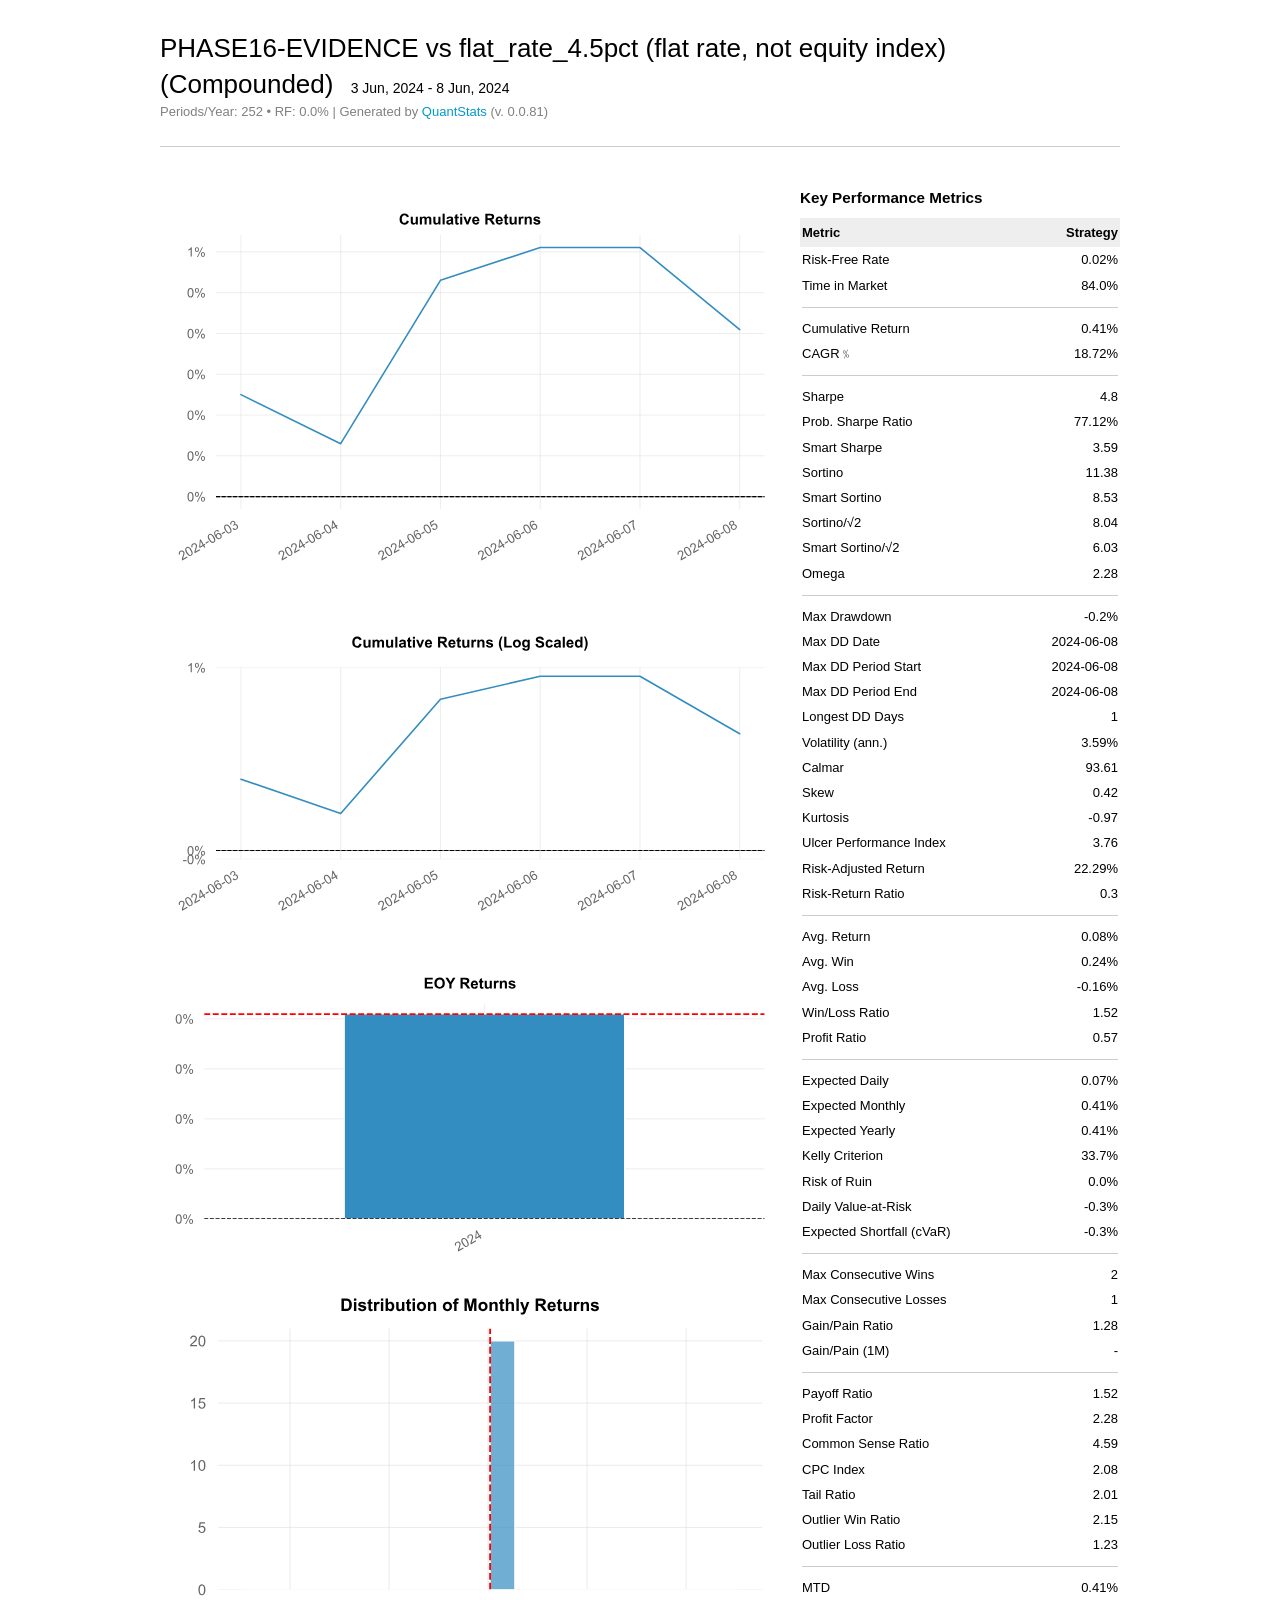
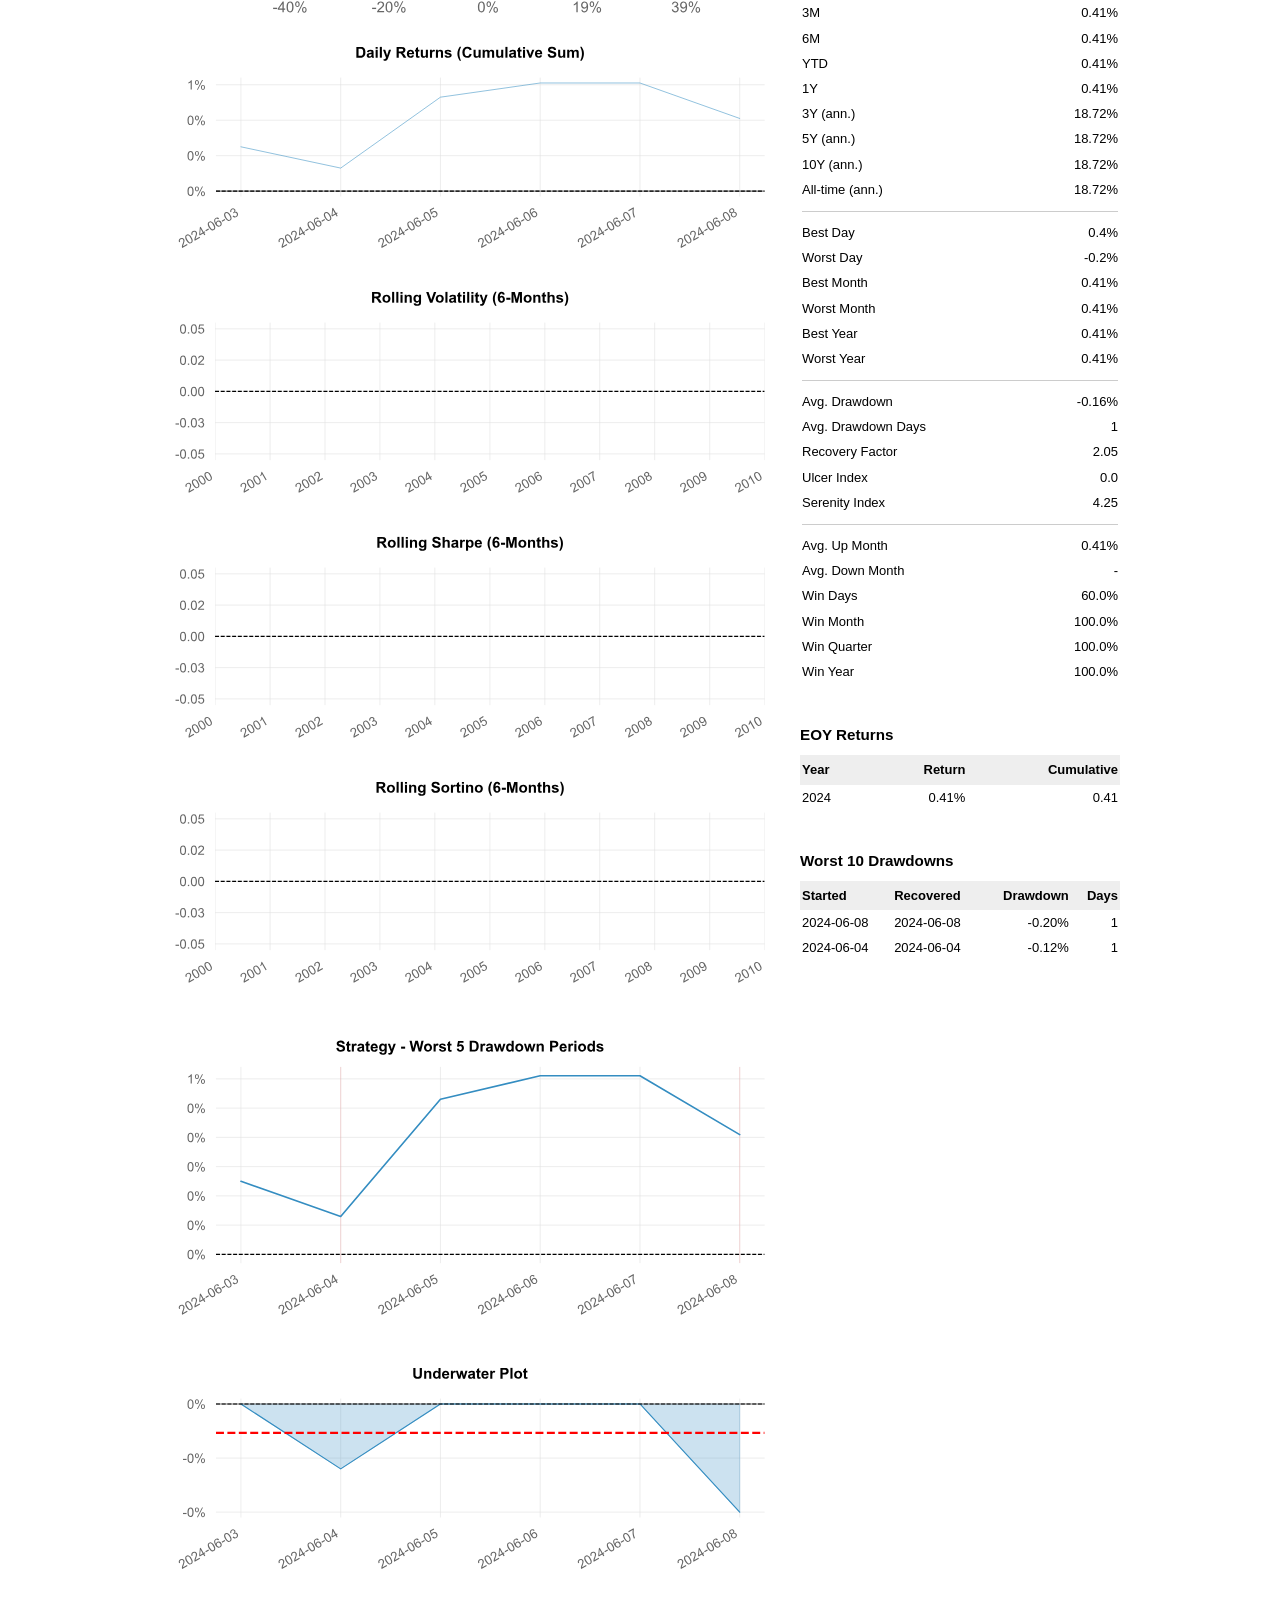
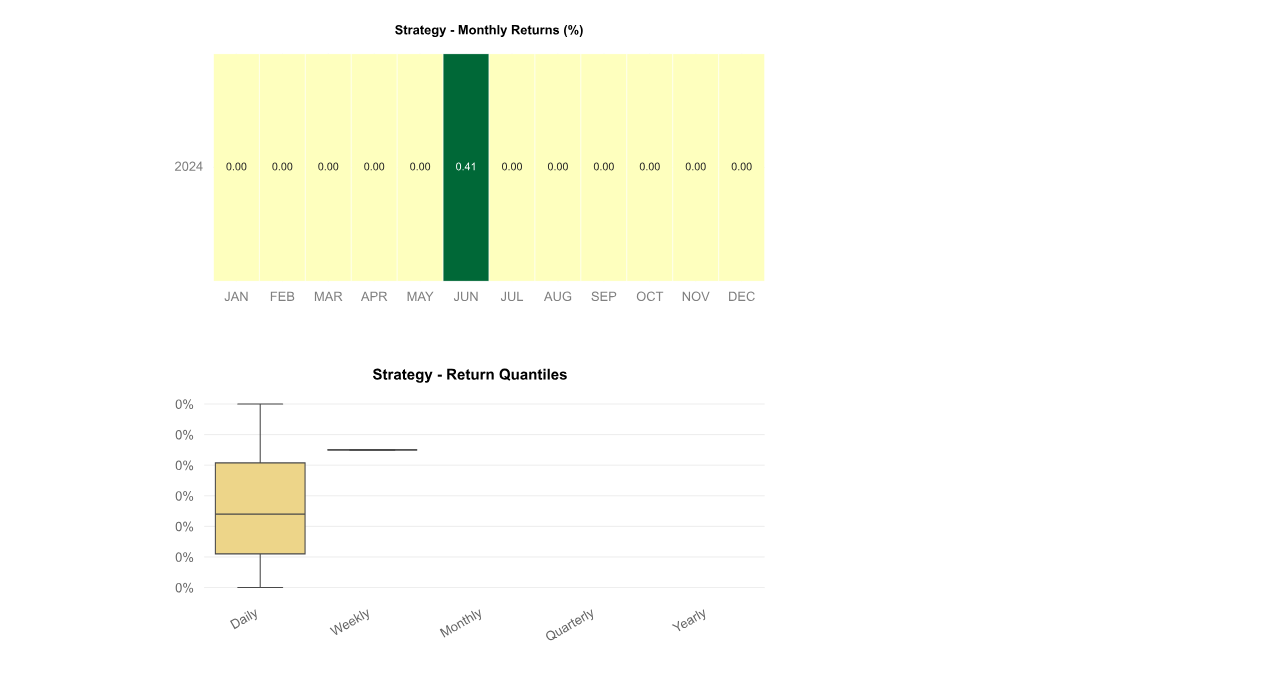
<file: reports_out/tear_sheets/PHASE16-EVIDENCE_2026-07-04.html>
<!-- generated by QuantStats for Python -->
<!DOCTYPE html>
<html lang="en">

<head>
    <meta charset="utf-8">
    <meta http-equiv="X-UA-Compatible" content="IE=edge,chrome=1">
    <meta name="viewport" content="width=device-width, initial-scale=1, shrink-to-fit=no">
    <title>Tearsheet (generated by QuantStats)</title>
    <meta name="robots" content="noindex, nofollow">
    <link rel="shortcut icon" href="https://qtpylib.io/favicon.ico" type="image/x-icon">
    <style>
    body{-webkit-font-smoothing:antialiased;-moz-osx-font-smoothing:grayscale;margin:30px;background:#fff;color:#000}body,p,table,td,th{font:13px/1.4 Arial,sans-serif}.container{max-width:960px;margin:auto}img,svg{width:100%}h1,h2,h3,h4{font-weight:400;margin:0}h1 dt{display:inline;margin-left:10px;font-size:14px}h3{margin-bottom:10px;font-weight:700}h4{color:grey}h4 a{color:#09c;text-decoration:none}h4 a:hover{color:#069;text-decoration:underline}hr{margin:25px 0 40px;height:0;border:0;border-top:1px solid #ccc}#left{width:620px;margin-right:18px;margin-top:-1.2rem;float:left}#right{width:320px;float:right}#left svg{margin:-1.5rem 0}#monthly_heatmap{overflow:hidden}#monthly_heatmap svg{margin:-1.5rem 0}table{margin:0 0 40px;border:0;border-spacing:0;width:100%}table td,table th{text-align:right;padding:4px 5px 3px 5px}table th{text-align:right;padding:6px 5px 5px 5px}table td:first-of-type,table th:first-of-type{text-align:left;padding-left:2px}table td:last-of-type,table th:last-of-type{text-align:right;padding-right:2px}td hr{margin:5px 0}table th{font-weight:400}table thead th{font-weight:700;background:#eee}#eoy table td:after{content:"%"}#eoy table td:first-of-type:after,#eoy table td:last-of-type:after,#eoy table td:nth-of-type(4):after{content:""}#eoy table th{text-align:right}#eoy table th:first-of-type{text-align:left}#eoy table td:after{content:"%"}#eoy table td:first-of-type:after,#eoy table td:last-of-type:after{content:""}#ddinfo table td:nth-of-type(3):after{content:"%"}#ddinfo table th{text-align:right}#ddinfo table td:first-of-type,#ddinfo table td:nth-of-type(2),#ddinfo table th:first-of-type,#ddinfo table th:nth-of-type(2){text-align:left}#ddinfo table td:nth-of-type(3):after{content:"%"}

    @media print{hr{margin:25px 0}body{margin:0}.container{max-width:100%;margin:0}#left{width:55%;margin:0}#left svg{margin:0 0 -10%}#left svg:first-of-type{margin-top:-30%}#right{margin:0;width:45%}}
    </style>
</head>

<body onload="save()">

    <div class="container">

        <h1>PHASE16-EVIDENCE vs flat_rate_4.5pct (flat rate, not equity index) (Compounded) <dt> 3 Jun, 2024 -  8 Jun, 2024</dt></h1>
        <h4>Periods/Year: 252 &bull; RF: 0.0% |  Generated by <a href="http://quantstats.io" target="quantstats">QuantStats</a> (v. 0.0.81)</h4>
        <hr>

        <div id="left">

            <div>
                <?xml version="1.0" encoding="utf-8" standalone="no"?>
<!DOCTYPE svg PUBLIC "-//W3C//DTD SVG 1.1//EN"
  "http://www.w3.org/Graphics/SVG/1.1/DTD/svg11.dtd">
<svg xmlns:xlink="http://www.w3.org/1999/xlink" width="576pt" height="360pt" viewBox="0 0 576 360" xmlns="http://www.w3.org/2000/svg" version="1.1">
 <metadata>
  <rdf:RDF xmlns:dc="http://purl.org/dc/elements/1.1/" xmlns:cc="http://creativecommons.org/ns#" xmlns:rdf="http://www.w3.org/1999/02/22-rdf-syntax-ns#">
   <cc:Work>
    <dc:type rdf:resource="http://purl.org/dc/dcmitype/StillImage"/>
    <dc:date>2026-07-04T22:47:33.549736</dc:date>
    <dc:format>image/svg+xml</dc:format>
    <dc:creator>
     <cc:Agent>
      <dc:title>Matplotlib v3.11.0, https://matplotlib.org/</dc:title>
     </cc:Agent>
    </dc:creator>
   </cc:Work>
  </rdf:RDF>
 </metadata>
 <defs>
  <style type="text/css">*{stroke-linejoin: round; stroke-linecap: butt}</style>
 </defs>
 <g id="figure_1">
  <g id="patch_1">
   <path d="M 0 360 
L 576 360 
L 576 0 
L 0 0 
z
" style="fill: #ffffff"/>
  </g>
  <g id="axes_1">
   <g id="patch_2">
    <path d="M 52.020091 296.169791 
L 561.744 296.169791 
L 561.744 41.650672 
L 52.020091 41.650672 
z
" style="fill: #ffffff"/>
   </g>
   <g id="matplotlib.axis_1">
    <g id="xtick_1">
     <g id="line2d_1">
      <path d="M 75.189359 296.169791 
L 75.189359 41.650672 
" clip-path="url(#p60fa9cd04b)" style="fill: none; stroke: #dddddd; stroke-width: 0.5; stroke-linecap: round"/>
     </g>
     <g id="text_1">
      <!-- 2024-06-03 -->
      <g style="fill: #666666" transform="translate(20.319805 344.242582) rotate(-30) scale(0.121 -0.121)">
       <defs>
        <path id="ArialMT-15" d="M 3222 541 
L 3222 0 
L 194 0 
Q 188 203 259 391 
Q 375 700 629 1000 
Q 884 1300 1366 1694 
Q 2113 2306 2375 2664 
Q 2638 3022 2638 3341 
Q 2638 3675 2398 3904 
Q 2159 4134 1775 4134 
Q 1369 4134 1125 3890 
Q 881 3647 878 3216 
L 300 3275 
Q 359 3922 746 4261 
Q 1134 4600 1788 4600 
Q 2447 4600 2831 4234 
Q 3216 3869 3216 3328 
Q 3216 3053 3103 2787 
Q 2991 2522 2730 2228 
Q 2469 1934 1863 1422 
Q 1356 997 1212 845 
Q 1069 694 975 541 
L 3222 541 
z
" transform="scale(0.015625)"/>
        <path id="ArialMT-13" d="M 266 2259 
Q 266 3072 433 3567 
Q 600 4063 929 4331 
Q 1259 4600 1759 4600 
Q 2128 4600 2406 4451 
Q 2684 4303 2865 4023 
Q 3047 3744 3150 3342 
Q 3253 2941 3253 2259 
Q 3253 1453 3087 958 
Q 2922 463 2592 192 
Q 2263 -78 1759 -78 
Q 1097 -78 719 397 
Q 266 969 266 2259 
z
M 844 2259 
Q 844 1131 1108 757 
Q 1372 384 1759 384 
Q 2147 384 2411 759 
Q 2675 1134 2675 2259 
Q 2675 3391 2411 3762 
Q 2147 4134 1753 4134 
Q 1366 4134 1134 3806 
Q 844 3388 844 2259 
z
" transform="scale(0.015625)"/>
        <path id="ArialMT-17" d="M 2069 0 
L 2069 1097 
L 81 1097 
L 81 1613 
L 2172 4581 
L 2631 4581 
L 2631 1613 
L 3250 1613 
L 3250 1097 
L 2631 1097 
L 2631 0 
L 2069 0 
z
M 2069 1613 
L 2069 3678 
L 634 1613 
L 2069 1613 
z
" transform="scale(0.015625)"/>
        <path id="ArialMT-10" d="M 203 1375 
L 203 1941 
L 1931 1941 
L 1931 1375 
L 203 1375 
z
" transform="scale(0.015625)"/>
        <path id="ArialMT-19" d="M 3184 3459 
L 2625 3416 
Q 2550 3747 2413 3897 
Q 2184 4138 1850 4138 
Q 1581 4138 1378 3988 
Q 1113 3794 959 3422 
Q 806 3050 800 2363 
Q 1003 2672 1297 2822 
Q 1591 2972 1913 2972 
Q 2475 2972 2870 2558 
Q 3266 2144 3266 1488 
Q 3266 1056 3080 686 
Q 2894 316 2569 119 
Q 2244 -78 1831 -78 
Q 1128 -78 684 439 
Q 241 956 241 2144 
Q 241 3472 731 4075 
Q 1159 4600 1884 4600 
Q 2425 4600 2770 4297 
Q 3116 3994 3184 3459 
z
M 888 1484 
Q 888 1194 1011 928 
Q 1134 663 1356 523 
Q 1578 384 1822 384 
Q 2178 384 2434 671 
Q 2691 959 2691 1453 
Q 2691 1928 2437 2201 
Q 2184 2475 1800 2475 
Q 1419 2475 1153 2201 
Q 888 1928 888 1484 
z
" transform="scale(0.015625)"/>
        <path id="ArialMT-16" d="M 269 1209 
L 831 1284 
Q 928 806 1161 595 
Q 1394 384 1728 384 
Q 2125 384 2398 659 
Q 2672 934 2672 1341 
Q 2672 1728 2419 1979 
Q 2166 2231 1775 2231 
Q 1616 2231 1378 2169 
L 1441 2663 
Q 1497 2656 1531 2656 
Q 1891 2656 2178 2843 
Q 2466 3031 2466 3422 
Q 2466 3731 2256 3934 
Q 2047 4138 1716 4138 
Q 1388 4138 1169 3931 
Q 950 3725 888 3313 
L 325 3413 
Q 428 3978 793 4289 
Q 1159 4600 1703 4600 
Q 2078 4600 2393 4439 
Q 2709 4278 2876 4000 
Q 3044 3722 3044 3409 
Q 3044 3113 2884 2869 
Q 2725 2625 2413 2481 
Q 2819 2388 3044 2092 
Q 3269 1797 3269 1353 
Q 3269 753 2831 336 
Q 2394 -81 1725 -81 
Q 1122 -81 723 278 
Q 325 638 269 1209 
z
" transform="scale(0.015625)"/>
       </defs>
       <use xlink:href="#ArialMT-15"/>
       <use xlink:href="#ArialMT-13" transform="translate(55.609375 0)"/>
       <use xlink:href="#ArialMT-15" transform="translate(111.21875 0)"/>
       <use xlink:href="#ArialMT-17" transform="translate(166.828125 0)"/>
       <use xlink:href="#ArialMT-10" transform="translate(222.4375 0)"/>
       <use xlink:href="#ArialMT-13" transform="translate(255.734375 0)"/>
       <use xlink:href="#ArialMT-19" transform="translate(311.34375 0)"/>
       <use xlink:href="#ArialMT-10" transform="translate(366.953125 0)"/>
       <use xlink:href="#ArialMT-13" transform="translate(400.25 0)"/>
       <use xlink:href="#ArialMT-16" transform="translate(455.859375 0)"/>
      </g>
     </g>
    </g>
    <g id="xtick_2">
     <g id="line2d_2">
      <path d="M 167.866434 296.169791 
L 167.866434 41.650672 
" clip-path="url(#p60fa9cd04b)" style="fill: none; stroke: #dddddd; stroke-width: 0.5; stroke-linecap: round"/>
     </g>
     <g id="text_2">
      <!-- 2024-06-04 -->
      <g style="fill: #666666" transform="translate(112.996879 344.242582) rotate(-30) scale(0.121 -0.121)">
       <use xlink:href="#ArialMT-15"/>
       <use xlink:href="#ArialMT-13" transform="translate(55.609375 0)"/>
       <use xlink:href="#ArialMT-15" transform="translate(111.21875 0)"/>
       <use xlink:href="#ArialMT-17" transform="translate(166.828125 0)"/>
       <use xlink:href="#ArialMT-10" transform="translate(222.4375 0)"/>
       <use xlink:href="#ArialMT-13" transform="translate(255.734375 0)"/>
       <use xlink:href="#ArialMT-19" transform="translate(311.34375 0)"/>
       <use xlink:href="#ArialMT-10" transform="translate(366.953125 0)"/>
       <use xlink:href="#ArialMT-13" transform="translate(400.25 0)"/>
       <use xlink:href="#ArialMT-17" transform="translate(455.859375 0)"/>
      </g>
     </g>
    </g>
    <g id="xtick_3">
     <g id="line2d_3">
      <path d="M 260.543508 296.169791 
L 260.543508 41.650672 
" clip-path="url(#p60fa9cd04b)" style="fill: none; stroke: #dddddd; stroke-width: 0.5; stroke-linecap: round"/>
     </g>
     <g id="text_3">
      <!-- 2024-06-05 -->
      <g style="fill: #666666" transform="translate(205.673954 344.242582) rotate(-30) scale(0.121 -0.121)">
       <defs>
        <path id="ArialMT-18" d="M 266 1200 
L 856 1250 
Q 922 819 1161 601 
Q 1400 384 1738 384 
Q 2144 384 2425 690 
Q 2706 997 2706 1503 
Q 2706 1984 2436 2262 
Q 2166 2541 1728 2541 
Q 1456 2541 1237 2417 
Q 1019 2294 894 2097 
L 366 2166 
L 809 4519 
L 3088 4519 
L 3088 3981 
L 1259 3981 
L 1013 2750 
Q 1425 3038 1878 3038 
Q 2478 3038 2890 2622 
Q 3303 2206 3303 1553 
Q 3303 931 2941 478 
Q 2500 -78 1738 -78 
Q 1113 -78 717 272 
Q 322 622 266 1200 
z
" transform="scale(0.015625)"/>
       </defs>
       <use xlink:href="#ArialMT-15"/>
       <use xlink:href="#ArialMT-13" transform="translate(55.609375 0)"/>
       <use xlink:href="#ArialMT-15" transform="translate(111.21875 0)"/>
       <use xlink:href="#ArialMT-17" transform="translate(166.828125 0)"/>
       <use xlink:href="#ArialMT-10" transform="translate(222.4375 0)"/>
       <use xlink:href="#ArialMT-13" transform="translate(255.734375 0)"/>
       <use xlink:href="#ArialMT-19" transform="translate(311.34375 0)"/>
       <use xlink:href="#ArialMT-10" transform="translate(366.953125 0)"/>
       <use xlink:href="#ArialMT-13" transform="translate(400.25 0)"/>
       <use xlink:href="#ArialMT-18" transform="translate(455.859375 0)"/>
      </g>
     </g>
    </g>
    <g id="xtick_4">
     <g id="line2d_4">
      <path d="M 353.220582 296.169791 
L 353.220582 41.650672 
" clip-path="url(#p60fa9cd04b)" style="fill: none; stroke: #dddddd; stroke-width: 0.5; stroke-linecap: round"/>
     </g>
     <g id="text_4">
      <!-- 2024-06-06 -->
      <g style="fill: #666666" transform="translate(298.351028 344.242582) rotate(-30) scale(0.121 -0.121)">
       <use xlink:href="#ArialMT-15"/>
       <use xlink:href="#ArialMT-13" transform="translate(55.609375 0)"/>
       <use xlink:href="#ArialMT-15" transform="translate(111.21875 0)"/>
       <use xlink:href="#ArialMT-17" transform="translate(166.828125 0)"/>
       <use xlink:href="#ArialMT-10" transform="translate(222.4375 0)"/>
       <use xlink:href="#ArialMT-13" transform="translate(255.734375 0)"/>
       <use xlink:href="#ArialMT-19" transform="translate(311.34375 0)"/>
       <use xlink:href="#ArialMT-10" transform="translate(366.953125 0)"/>
       <use xlink:href="#ArialMT-13" transform="translate(400.25 0)"/>
       <use xlink:href="#ArialMT-19" transform="translate(455.859375 0)"/>
      </g>
     </g>
    </g>
    <g id="xtick_5">
     <g id="line2d_5">
      <path d="M 445.897657 296.169791 
L 445.897657 41.650672 
" clip-path="url(#p60fa9cd04b)" style="fill: none; stroke: #dddddd; stroke-width: 0.5; stroke-linecap: round"/>
     </g>
     <g id="text_5">
      <!-- 2024-06-07 -->
      <g style="fill: #666666" transform="translate(391.028103 344.242582) rotate(-30) scale(0.121 -0.121)">
       <defs>
        <path id="ArialMT-1a" d="M 303 3981 
L 303 4522 
L 3269 4522 
L 3269 4084 
Q 2831 3619 2401 2847 
Q 1972 2075 1738 1259 
Q 1569 684 1522 0 
L 944 0 
Q 953 541 1156 1306 
Q 1359 2072 1739 2783 
Q 2119 3494 2547 3981 
L 303 3981 
z
" transform="scale(0.015625)"/>
       </defs>
       <use xlink:href="#ArialMT-15"/>
       <use xlink:href="#ArialMT-13" transform="translate(55.609375 0)"/>
       <use xlink:href="#ArialMT-15" transform="translate(111.21875 0)"/>
       <use xlink:href="#ArialMT-17" transform="translate(166.828125 0)"/>
       <use xlink:href="#ArialMT-10" transform="translate(222.4375 0)"/>
       <use xlink:href="#ArialMT-13" transform="translate(255.734375 0)"/>
       <use xlink:href="#ArialMT-19" transform="translate(311.34375 0)"/>
       <use xlink:href="#ArialMT-10" transform="translate(366.953125 0)"/>
       <use xlink:href="#ArialMT-13" transform="translate(400.25 0)"/>
       <use xlink:href="#ArialMT-1a" transform="translate(455.859375 0)"/>
      </g>
     </g>
    </g>
    <g id="xtick_6">
     <g id="line2d_6">
      <path d="M 538.574731 296.169791 
L 538.574731 41.650672 
" clip-path="url(#p60fa9cd04b)" style="fill: none; stroke: #dddddd; stroke-width: 0.5; stroke-linecap: round"/>
     </g>
     <g id="text_6">
      <!-- 2024-06-08 -->
      <g style="fill: #666666" transform="translate(483.705177 344.242582) rotate(-30) scale(0.121 -0.121)">
       <defs>
        <path id="ArialMT-1b" d="M 1131 2484 
Q 781 2613 612 2850 
Q 444 3088 444 3419 
Q 444 3919 803 4259 
Q 1163 4600 1759 4600 
Q 2359 4600 2725 4251 
Q 3091 3903 3091 3403 
Q 3091 3084 2923 2848 
Q 2756 2613 2416 2484 
Q 2838 2347 3058 2040 
Q 3278 1734 3278 1309 
Q 3278 722 2862 322 
Q 2447 -78 1769 -78 
Q 1091 -78 675 323 
Q 259 725 259 1325 
Q 259 1772 486 2073 
Q 713 2375 1131 2484 
z
M 1019 3438 
Q 1019 3113 1228 2906 
Q 1438 2700 1772 2700 
Q 2097 2700 2305 2904 
Q 2513 3109 2513 3406 
Q 2513 3716 2298 3927 
Q 2084 4138 1766 4138 
Q 1444 4138 1231 3931 
Q 1019 3725 1019 3438 
z
M 838 1322 
Q 838 1081 952 856 
Q 1066 631 1291 507 
Q 1516 384 1775 384 
Q 2178 384 2440 643 
Q 2703 903 2703 1303 
Q 2703 1709 2433 1975 
Q 2163 2241 1756 2241 
Q 1359 2241 1098 1978 
Q 838 1716 838 1322 
z
" transform="scale(0.015625)"/>
       </defs>
       <use xlink:href="#ArialMT-15"/>
       <use xlink:href="#ArialMT-13" transform="translate(55.609375 0)"/>
       <use xlink:href="#ArialMT-15" transform="translate(111.21875 0)"/>
       <use xlink:href="#ArialMT-17" transform="translate(166.828125 0)"/>
       <use xlink:href="#ArialMT-10" transform="translate(222.4375 0)"/>
       <use xlink:href="#ArialMT-13" transform="translate(255.734375 0)"/>
       <use xlink:href="#ArialMT-19" transform="translate(311.34375 0)"/>
       <use xlink:href="#ArialMT-10" transform="translate(366.953125 0)"/>
       <use xlink:href="#ArialMT-13" transform="translate(400.25 0)"/>
       <use xlink:href="#ArialMT-1b" transform="translate(455.859375 0)"/>
      </g>
     </g>
    </g>
   </g>
   <g id="matplotlib.axis_2">
    <g id="ytick_1">
     <g id="line2d_7">
      <path d="M 52.020091 284.60074 
L 561.744 284.60074 
" clip-path="url(#p60fa9cd04b)" style="fill: none; stroke: #dddddd; stroke-width: 0.5; stroke-linecap: round"/>
     </g>
     <g id="text_7">
      <!-- 0% -->
      <g style="fill: #666666" transform="translate(25.031809 289.005306) scale(0.121 -0.121)">
       <defs>
        <path id="ArialMT-8" d="M 372 3481 
Q 372 3972 619 4315 
Q 866 4659 1334 4659 
Q 1766 4659 2048 4351 
Q 2331 4044 2331 3447 
Q 2331 2866 2045 2552 
Q 1759 2238 1341 2238 
Q 925 2238 648 2547 
Q 372 2856 372 3481 
z
M 1350 4272 
Q 1141 4272 1002 4090 
Q 863 3909 863 3425 
Q 863 2984 1003 2804 
Q 1144 2625 1350 2625 
Q 1563 2625 1702 2806 
Q 1841 2988 1841 3469 
Q 1841 3913 1700 4092 
Q 1559 4272 1350 4272 
z
M 1353 -169 
L 3859 4659 
L 4316 4659 
L 1819 -169 
L 1353 -169 
z
M 3334 1075 
Q 3334 1569 3581 1911 
Q 3828 2253 4300 2253 
Q 4731 2253 5014 1945 
Q 5297 1638 5297 1041 
Q 5297 459 5011 145 
Q 4725 -169 4303 -169 
Q 3888 -169 3611 142 
Q 3334 453 3334 1075 
z
M 4316 1866 
Q 4103 1866 3964 1684 
Q 3825 1503 3825 1019 
Q 3825 581 3965 400 
Q 4106 219 4313 219 
Q 4528 219 4667 400 
Q 4806 581 4806 1063 
Q 4806 1506 4665 1686 
Q 4525 1866 4316 1866 
z
" transform="scale(0.015625)"/>
       </defs>
       <use xlink:href="#ArialMT-13"/>
       <use xlink:href="#ArialMT-8" transform="translate(55.609375 0)"/>
      </g>
     </g>
    </g>
    <g id="ytick_2">
     <g id="line2d_8">
      <path d="M 52.020091 246.709366 
L 561.744 246.709366 
" clip-path="url(#p60fa9cd04b)" style="fill: none; stroke: #dddddd; stroke-width: 0.5; stroke-linecap: round"/>
     </g>
     <g id="text_8">
      <!-- 0% -->
      <g style="fill: #666666" transform="translate(25.031809 251.113931) scale(0.121 -0.121)">
       <use xlink:href="#ArialMT-13"/>
       <use xlink:href="#ArialMT-8" transform="translate(55.609375 0)"/>
      </g>
     </g>
    </g>
    <g id="ytick_3">
     <g id="line2d_9">
      <path d="M 52.020091 208.817991 
L 561.744 208.817991 
" clip-path="url(#p60fa9cd04b)" style="fill: none; stroke: #dddddd; stroke-width: 0.5; stroke-linecap: round"/>
     </g>
     <g id="text_9">
      <!-- 0% -->
      <g style="fill: #666666" transform="translate(25.031809 213.222556) scale(0.121 -0.121)">
       <use xlink:href="#ArialMT-13"/>
       <use xlink:href="#ArialMT-8" transform="translate(55.609375 0)"/>
      </g>
     </g>
    </g>
    <g id="ytick_4">
     <g id="line2d_10">
      <path d="M 52.020091 170.926616 
L 561.744 170.926616 
" clip-path="url(#p60fa9cd04b)" style="fill: none; stroke: #dddddd; stroke-width: 0.5; stroke-linecap: round"/>
     </g>
     <g id="text_10">
      <!-- 0% -->
      <g style="fill: #666666" transform="translate(25.031809 175.331182) scale(0.121 -0.121)">
       <use xlink:href="#ArialMT-13"/>
       <use xlink:href="#ArialMT-8" transform="translate(55.609375 0)"/>
      </g>
     </g>
    </g>
    <g id="ytick_5">
     <g id="line2d_11">
      <path d="M 52.020091 133.035242 
L 561.744 133.035242 
" clip-path="url(#p60fa9cd04b)" style="fill: none; stroke: #dddddd; stroke-width: 0.5; stroke-linecap: round"/>
     </g>
     <g id="text_11">
      <!-- 0% -->
      <g style="fill: #666666" transform="translate(25.031809 137.439807) scale(0.121 -0.121)">
       <use xlink:href="#ArialMT-13"/>
       <use xlink:href="#ArialMT-8" transform="translate(55.609375 0)"/>
      </g>
     </g>
    </g>
    <g id="ytick_6">
     <g id="line2d_12">
      <path d="M 52.020091 95.143867 
L 561.744 95.143867 
" clip-path="url(#p60fa9cd04b)" style="fill: none; stroke: #dddddd; stroke-width: 0.5; stroke-linecap: round"/>
     </g>
     <g id="text_12">
      <!-- 0% -->
      <g style="fill: #666666" transform="translate(25.031809 99.548432) scale(0.121 -0.121)">
       <use xlink:href="#ArialMT-13"/>
       <use xlink:href="#ArialMT-8" transform="translate(55.609375 0)"/>
      </g>
     </g>
    </g>
    <g id="ytick_7">
     <g id="line2d_13">
      <path d="M 52.020091 57.252492 
L 561.744 57.252492 
" clip-path="url(#p60fa9cd04b)" style="fill: none; stroke: #dddddd; stroke-width: 0.5; stroke-linecap: round"/>
     </g>
     <g id="text_13">
      <!-- 1% -->
      <g style="fill: #666666" transform="translate(25.031809 61.657058) scale(0.121 -0.121)">
       <defs>
        <path id="ArialMT-14" d="M 2384 0 
L 1822 0 
L 1822 3584 
Q 1619 3391 1289 3197 
Q 959 3003 697 2906 
L 697 3450 
Q 1169 3672 1522 3987 
Q 1875 4303 2022 4600 
L 2384 4600 
L 2384 0 
z
" transform="scale(0.015625)"/>
       </defs>
       <use xlink:href="#ArialMT-14"/>
       <use xlink:href="#ArialMT-8" transform="translate(55.609375 0)"/>
      </g>
     </g>
    </g>
   </g>
   <g id="line2d_14">
    <path d="M 52.020091 284.60074 
L 561.744 284.60074 
" clip-path="url(#p60fa9cd04b)" style="fill: none; stroke: #808080; stroke-linecap: round"/>
   </g>
   <g id="line2d_15">
    <path d="M 75.189359 189.872304 
L 167.866434 235.455627 
L 260.543508 83.693548 
L 353.220582 53.219723 
L 445.897657 53.219723 
L 538.574731 129.465234 
" clip-path="url(#p60fa9cd04b)" style="fill: none; stroke: #348dc1; stroke-width: 1.5; stroke-linecap: round"/>
   </g>
   <g id="line2d_16">
    <path d="M 52.020091 284.60074 
L 561.744 284.60074 
" clip-path="url(#p60fa9cd04b)" style="fill: none; stroke-dasharray: 3.7,1.6; stroke-dashoffset: 0; stroke: #000000"/>
   </g>
  </g>
  <g id="text_14">
   <!-- Cumulative Returns -->
   <g transform="translate(221.879531 31.792383) scale(0.14 -0.14)">
    <defs>
     <path id="Arial-BoldMT-26" d="M 3397 1684 
L 4294 1400 
Q 4088 650 3608 286 
Q 3128 -78 2391 -78 
Q 1478 -78 890 545 
Q 303 1169 303 2250 
Q 303 3394 893 4026 
Q 1484 4659 2447 4659 
Q 3288 4659 3813 4163 
Q 4125 3869 4281 3319 
L 3366 3100 
Q 3284 3456 3026 3662 
Q 2769 3869 2400 3869 
Q 1891 3869 1573 3503 
Q 1256 3138 1256 2319 
Q 1256 1450 1568 1081 
Q 1881 713 2381 713 
Q 2750 713 3015 947 
Q 3281 1181 3397 1684 
z
" transform="scale(0.015625)"/>
     <path id="Arial-BoldMT-58" d="M 2644 0 
L 2644 497 
Q 2463 231 2167 78 
Q 1872 -75 1544 -75 
Q 1209 -75 943 72 
Q 678 219 559 484 
Q 441 750 441 1219 
L 441 3319 
L 1319 3319 
L 1319 1794 
Q 1319 1094 1367 936 
Q 1416 778 1544 686 
Q 1672 594 1869 594 
Q 2094 594 2272 717 
Q 2450 841 2515 1023 
Q 2581 1206 2581 1919 
L 2581 3319 
L 3459 3319 
L 3459 0 
L 2644 0 
z
" transform="scale(0.015625)"/>
     <path id="Arial-BoldMT-50" d="M 394 3319 
L 1203 3319 
L 1203 2866 
Q 1638 3394 2238 3394 
Q 2556 3394 2790 3262 
Q 3025 3131 3175 2866 
Q 3394 3131 3647 3262 
Q 3900 3394 4188 3394 
Q 4553 3394 4806 3245 
Q 5059 3097 5184 2809 
Q 5275 2597 5275 2122 
L 5275 0 
L 4397 0 
L 4397 1897 
Q 4397 2391 4306 2534 
Q 4184 2722 3931 2722 
Q 3747 2722 3584 2609 
Q 3422 2497 3350 2280 
Q 3278 2063 3278 1594 
L 3278 0 
L 2400 0 
L 2400 1819 
Q 2400 2303 2353 2443 
Q 2306 2584 2207 2653 
Q 2109 2722 1941 2722 
Q 1738 2722 1575 2612 
Q 1413 2503 1342 2297 
Q 1272 2091 1272 1613 
L 1272 0 
L 394 0 
L 394 3319 
z
" transform="scale(0.015625)"/>
     <path id="Arial-BoldMT-4f" d="M 459 0 
L 459 4581 
L 1338 4581 
L 1338 0 
L 459 0 
z
" transform="scale(0.015625)"/>
     <path id="Arial-BoldMT-44" d="M 1116 2306 
L 319 2450 
Q 453 2931 781 3162 
Q 1109 3394 1756 3394 
Q 2344 3394 2631 3255 
Q 2919 3116 3036 2902 
Q 3153 2688 3153 2116 
L 3144 1091 
Q 3144 653 3186 445 
Q 3228 238 3344 0 
L 2475 0 
Q 2441 88 2391 259 
Q 2369 338 2359 363 
Q 2134 144 1878 34 
Q 1622 -75 1331 -75 
Q 819 -75 523 203 
Q 228 481 228 906 
Q 228 1188 362 1408 
Q 497 1628 739 1745 
Q 981 1863 1438 1950 
Q 2053 2066 2291 2166 
L 2291 2253 
Q 2291 2506 2166 2614 
Q 2041 2722 1694 2722 
Q 1459 2722 1328 2630 
Q 1197 2538 1116 2306 
z
M 2291 1594 
Q 2122 1538 1756 1459 
Q 1391 1381 1278 1306 
Q 1106 1184 1106 997 
Q 1106 813 1243 678 
Q 1381 544 1594 544 
Q 1831 544 2047 700 
Q 2206 819 2256 991 
Q 2291 1103 2291 1419 
L 2291 1594 
z
" transform="scale(0.015625)"/>
     <path id="Arial-BoldMT-57" d="M 1981 3319 
L 1981 2619 
L 1381 2619 
L 1381 1281 
Q 1381 875 1398 808 
Q 1416 741 1477 697 
Q 1538 653 1625 653 
Q 1747 653 1978 738 
L 2053 56 
Q 1747 -75 1359 -75 
Q 1122 -75 931 4 
Q 741 84 652 211 
Q 563 338 528 553 
Q 500 706 500 1172 
L 500 2619 
L 97 2619 
L 97 3319 
L 500 3319 
L 500 3978 
L 1381 4491 
L 1381 3319 
L 1981 3319 
z
" transform="scale(0.015625)"/>
     <path id="Arial-BoldMT-4c" d="M 459 3769 
L 459 4581 
L 1338 4581 
L 1338 3769 
L 459 3769 
z
M 459 0 
L 459 3319 
L 1338 3319 
L 1338 0 
L 459 0 
z
" transform="scale(0.015625)"/>
     <path id="Arial-BoldMT-59" d="M 1372 0 
L 34 3319 
L 956 3319 
L 1581 1625 
L 1763 1059 
Q 1834 1275 1853 1344 
Q 1897 1484 1947 1625 
L 2578 3319 
L 3481 3319 
L 2163 0 
L 1372 0 
z
" transform="scale(0.015625)"/>
     <path id="Arial-BoldMT-48" d="M 2381 1056 
L 3256 909 
Q 3088 428 2723 176 
Q 2359 -75 1813 -75 
Q 947 -75 531 491 
Q 203 944 203 1634 
Q 203 2459 634 2926 
Q 1066 3394 1725 3394 
Q 2466 3394 2894 2905 
Q 3322 2416 3303 1406 
L 1103 1406 
Q 1113 1016 1316 798 
Q 1519 581 1822 581 
Q 2028 581 2168 693 
Q 2309 806 2381 1056 
z
M 2431 1944 
Q 2422 2325 2234 2523 
Q 2047 2722 1778 2722 
Q 1491 2722 1303 2513 
Q 1116 2303 1119 1944 
L 2431 1944 
z
" transform="scale(0.015625)"/>
     <path id="Arial-BoldMT-3" transform="scale(0.015625)"/>
     <path id="Arial-BoldMT-35" d="M 469 0 
L 469 4581 
L 2416 4581 
Q 3150 4581 3483 4457 
Q 3816 4334 4016 4018 
Q 4216 3703 4216 3297 
Q 4216 2781 3912 2445 
Q 3609 2109 3006 2022 
Q 3306 1847 3501 1637 
Q 3697 1428 4028 894 
L 4588 0 
L 3481 0 
L 2813 997 
Q 2456 1531 2325 1670 
Q 2194 1809 2047 1861 
Q 1900 1913 1581 1913 
L 1394 1913 
L 1394 0 
L 469 0 
z
M 1394 2644 
L 2078 2644 
Q 2744 2644 2909 2700 
Q 3075 2756 3169 2893 
Q 3263 3031 3263 3238 
Q 3263 3469 3139 3611 
Q 3016 3753 2791 3791 
Q 2678 3806 2116 3806 
L 1394 3806 
L 1394 2644 
z
" transform="scale(0.015625)"/>
     <path id="Arial-BoldMT-55" d="M 1300 0 
L 422 0 
L 422 3319 
L 1238 3319 
L 1238 2847 
Q 1447 3181 1614 3287 
Q 1781 3394 1994 3394 
Q 2294 3394 2572 3228 
L 2300 2463 
Q 2078 2606 1888 2606 
Q 1703 2606 1575 2504 
Q 1447 2403 1373 2137 
Q 1300 1872 1300 1025 
L 1300 0 
z
" transform="scale(0.015625)"/>
     <path id="Arial-BoldMT-51" d="M 3478 0 
L 2600 0 
L 2600 1694 
Q 2600 2231 2544 2389 
Q 2488 2547 2361 2634 
Q 2234 2722 2056 2722 
Q 1828 2722 1647 2597 
Q 1466 2472 1398 2265 
Q 1331 2059 1331 1503 
L 1331 0 
L 453 0 
L 453 3319 
L 1269 3319 
L 1269 2831 
Q 1703 3394 2363 3394 
Q 2653 3394 2893 3289 
Q 3134 3184 3257 3021 
Q 3381 2859 3429 2653 
Q 3478 2447 3478 2063 
L 3478 0 
z
" transform="scale(0.015625)"/>
     <path id="Arial-BoldMT-56" d="M 150 947 
L 1031 1081 
Q 1088 825 1259 692 
Q 1431 559 1741 559 
Q 2081 559 2253 684 
Q 2369 772 2369 919 
Q 2369 1019 2306 1084 
Q 2241 1147 2013 1200 
Q 950 1434 666 1628 
Q 272 1897 272 2375 
Q 272 2806 612 3100 
Q 953 3394 1669 3394 
Q 2350 3394 2681 3172 
Q 3013 2950 3138 2516 
L 2309 2363 
Q 2256 2556 2107 2659 
Q 1959 2763 1684 2763 
Q 1338 2763 1188 2666 
Q 1088 2597 1088 2488 
Q 1088 2394 1175 2328 
Q 1294 2241 1995 2081 
Q 2697 1922 2975 1691 
Q 3250 1456 3250 1038 
Q 3250 581 2869 253 
Q 2488 -75 1741 -75 
Q 1063 -75 667 200 
Q 272 475 150 947 
z
" transform="scale(0.015625)"/>
    </defs>
    <use xlink:href="#Arial-BoldMT-26"/>
    <use xlink:href="#Arial-BoldMT-58" transform="translate(72.21875 0)"/>
    <use xlink:href="#Arial-BoldMT-50" transform="translate(133.296875 0)"/>
    <use xlink:href="#Arial-BoldMT-58" transform="translate(222.21875 0)"/>
    <use xlink:href="#Arial-BoldMT-4f" transform="translate(283.296875 0)"/>
    <use xlink:href="#Arial-BoldMT-44" transform="translate(311.078125 0)"/>
    <use xlink:href="#Arial-BoldMT-57" transform="translate(366.6875 0)"/>
    <use xlink:href="#Arial-BoldMT-4c" transform="translate(399.984375 0)"/>
    <use xlink:href="#Arial-BoldMT-59" transform="translate(427.765625 0)"/>
    <use xlink:href="#Arial-BoldMT-48" transform="translate(483.375 0)"/>
    <use xlink:href="#Arial-BoldMT-3" transform="translate(538.984375 0)"/>
    <use xlink:href="#Arial-BoldMT-35" transform="translate(566.765625 0)"/>
    <use xlink:href="#Arial-BoldMT-48" transform="translate(638.984375 0)"/>
    <use xlink:href="#Arial-BoldMT-57" transform="translate(694.59375 0)"/>
    <use xlink:href="#Arial-BoldMT-58" transform="translate(727.890625 0)"/>
    <use xlink:href="#Arial-BoldMT-55" transform="translate(788.96875 0)"/>
    <use xlink:href="#Arial-BoldMT-51" transform="translate(827.890625 0)"/>
    <use xlink:href="#Arial-BoldMT-56" transform="translate(888.96875 0)"/>
   </g>
  </g>
 </g>
 <defs>
  <clipPath id="p60fa9cd04b">
   <rect x="52.020091" y="41.650672" width="509.723909" height="254.519119"/>
  </clipPath>
 </defs>
</svg>

            </div>

            <div id="log_returns"><?xml version="1.0" encoding="utf-8" standalone="no"?>
<!DOCTYPE svg PUBLIC "-//W3C//DTD SVG 1.1//EN"
  "http://www.w3.org/Graphics/SVG/1.1/DTD/svg11.dtd">
<svg xmlns:xlink="http://www.w3.org/1999/xlink" width="576pt" height="288pt" viewBox="0 0 576 288" xmlns="http://www.w3.org/2000/svg" version="1.1">
 <metadata>
  <rdf:RDF xmlns:dc="http://purl.org/dc/elements/1.1/" xmlns:cc="http://creativecommons.org/ns#" xmlns:rdf="http://www.w3.org/1999/02/22-rdf-syntax-ns#">
   <cc:Work>
    <dc:type rdf:resource="http://purl.org/dc/dcmitype/StillImage"/>
    <dc:date>2026-07-04T22:47:33.958221</dc:date>
    <dc:format>image/svg+xml</dc:format>
    <dc:creator>
     <cc:Agent>
      <dc:title>Matplotlib v3.11.0, https://matplotlib.org/</dc:title>
     </cc:Agent>
    </dc:creator>
   </cc:Work>
  </rdf:RDF>
 </metadata>
 <defs>
  <style type="text/css">*{stroke-linejoin: round; stroke-linecap: butt}</style>
 </defs>
 <g id="figure_1">
  <g id="patch_1">
   <path d="M 0 288 
L 576 288 
L 576 0 
L 0 0 
z
" style="fill: #ffffff"/>
  </g>
  <g id="axes_1">
   <g id="patch_2">
    <path d="M 52.020091 224.169791 
L 561.744 224.169791 
L 561.744 46.055237 
L 52.020091 46.055237 
z
" style="fill: #ffffff"/>
   </g>
   <g id="matplotlib.axis_1">
    <g id="xtick_1">
     <g id="line2d_1">
      <path d="M 75.189359 224.169791 
L 75.189359 46.055237 
" clip-path="url(#p6a44a27d03)" style="fill: none; stroke: #dddddd; stroke-width: 0.5; stroke-linecap: round"/>
     </g>
     <g id="text_1">
      <!-- 2024-06-03 -->
      <g style="fill: #666666" transform="translate(20.319805 272.242582) rotate(-30) scale(0.121 -0.121)">
       <defs>
        <path id="ArialMT-15" d="M 3222 541 
L 3222 0 
L 194 0 
Q 188 203 259 391 
Q 375 700 629 1000 
Q 884 1300 1366 1694 
Q 2113 2306 2375 2664 
Q 2638 3022 2638 3341 
Q 2638 3675 2398 3904 
Q 2159 4134 1775 4134 
Q 1369 4134 1125 3890 
Q 881 3647 878 3216 
L 300 3275 
Q 359 3922 746 4261 
Q 1134 4600 1788 4600 
Q 2447 4600 2831 4234 
Q 3216 3869 3216 3328 
Q 3216 3053 3103 2787 
Q 2991 2522 2730 2228 
Q 2469 1934 1863 1422 
Q 1356 997 1212 845 
Q 1069 694 975 541 
L 3222 541 
z
" transform="scale(0.015625)"/>
        <path id="ArialMT-13" d="M 266 2259 
Q 266 3072 433 3567 
Q 600 4063 929 4331 
Q 1259 4600 1759 4600 
Q 2128 4600 2406 4451 
Q 2684 4303 2865 4023 
Q 3047 3744 3150 3342 
Q 3253 2941 3253 2259 
Q 3253 1453 3087 958 
Q 2922 463 2592 192 
Q 2263 -78 1759 -78 
Q 1097 -78 719 397 
Q 266 969 266 2259 
z
M 844 2259 
Q 844 1131 1108 757 
Q 1372 384 1759 384 
Q 2147 384 2411 759 
Q 2675 1134 2675 2259 
Q 2675 3391 2411 3762 
Q 2147 4134 1753 4134 
Q 1366 4134 1134 3806 
Q 844 3388 844 2259 
z
" transform="scale(0.015625)"/>
        <path id="ArialMT-17" d="M 2069 0 
L 2069 1097 
L 81 1097 
L 81 1613 
L 2172 4581 
L 2631 4581 
L 2631 1613 
L 3250 1613 
L 3250 1097 
L 2631 1097 
L 2631 0 
L 2069 0 
z
M 2069 1613 
L 2069 3678 
L 634 1613 
L 2069 1613 
z
" transform="scale(0.015625)"/>
        <path id="ArialMT-10" d="M 203 1375 
L 203 1941 
L 1931 1941 
L 1931 1375 
L 203 1375 
z
" transform="scale(0.015625)"/>
        <path id="ArialMT-19" d="M 3184 3459 
L 2625 3416 
Q 2550 3747 2413 3897 
Q 2184 4138 1850 4138 
Q 1581 4138 1378 3988 
Q 1113 3794 959 3422 
Q 806 3050 800 2363 
Q 1003 2672 1297 2822 
Q 1591 2972 1913 2972 
Q 2475 2972 2870 2558 
Q 3266 2144 3266 1488 
Q 3266 1056 3080 686 
Q 2894 316 2569 119 
Q 2244 -78 1831 -78 
Q 1128 -78 684 439 
Q 241 956 241 2144 
Q 241 3472 731 4075 
Q 1159 4600 1884 4600 
Q 2425 4600 2770 4297 
Q 3116 3994 3184 3459 
z
M 888 1484 
Q 888 1194 1011 928 
Q 1134 663 1356 523 
Q 1578 384 1822 384 
Q 2178 384 2434 671 
Q 2691 959 2691 1453 
Q 2691 1928 2437 2201 
Q 2184 2475 1800 2475 
Q 1419 2475 1153 2201 
Q 888 1928 888 1484 
z
" transform="scale(0.015625)"/>
        <path id="ArialMT-16" d="M 269 1209 
L 831 1284 
Q 928 806 1161 595 
Q 1394 384 1728 384 
Q 2125 384 2398 659 
Q 2672 934 2672 1341 
Q 2672 1728 2419 1979 
Q 2166 2231 1775 2231 
Q 1616 2231 1378 2169 
L 1441 2663 
Q 1497 2656 1531 2656 
Q 1891 2656 2178 2843 
Q 2466 3031 2466 3422 
Q 2466 3731 2256 3934 
Q 2047 4138 1716 4138 
Q 1388 4138 1169 3931 
Q 950 3725 888 3313 
L 325 3413 
Q 428 3978 793 4289 
Q 1159 4600 1703 4600 
Q 2078 4600 2393 4439 
Q 2709 4278 2876 4000 
Q 3044 3722 3044 3409 
Q 3044 3113 2884 2869 
Q 2725 2625 2413 2481 
Q 2819 2388 3044 2092 
Q 3269 1797 3269 1353 
Q 3269 753 2831 336 
Q 2394 -81 1725 -81 
Q 1122 -81 723 278 
Q 325 638 269 1209 
z
" transform="scale(0.015625)"/>
       </defs>
       <use xlink:href="#ArialMT-15"/>
       <use xlink:href="#ArialMT-13" transform="translate(55.609375 0)"/>
       <use xlink:href="#ArialMT-15" transform="translate(111.21875 0)"/>
       <use xlink:href="#ArialMT-17" transform="translate(166.828125 0)"/>
       <use xlink:href="#ArialMT-10" transform="translate(222.4375 0)"/>
       <use xlink:href="#ArialMT-13" transform="translate(255.734375 0)"/>
       <use xlink:href="#ArialMT-19" transform="translate(311.34375 0)"/>
       <use xlink:href="#ArialMT-10" transform="translate(366.953125 0)"/>
       <use xlink:href="#ArialMT-13" transform="translate(400.25 0)"/>
       <use xlink:href="#ArialMT-16" transform="translate(455.859375 0)"/>
      </g>
     </g>
    </g>
    <g id="xtick_2">
     <g id="line2d_2">
      <path d="M 167.866434 224.169791 
L 167.866434 46.055237 
" clip-path="url(#p6a44a27d03)" style="fill: none; stroke: #dddddd; stroke-width: 0.5; stroke-linecap: round"/>
     </g>
     <g id="text_2">
      <!-- 2024-06-04 -->
      <g style="fill: #666666" transform="translate(112.996879 272.242582) rotate(-30) scale(0.121 -0.121)">
       <use xlink:href="#ArialMT-15"/>
       <use xlink:href="#ArialMT-13" transform="translate(55.609375 0)"/>
       <use xlink:href="#ArialMT-15" transform="translate(111.21875 0)"/>
       <use xlink:href="#ArialMT-17" transform="translate(166.828125 0)"/>
       <use xlink:href="#ArialMT-10" transform="translate(222.4375 0)"/>
       <use xlink:href="#ArialMT-13" transform="translate(255.734375 0)"/>
       <use xlink:href="#ArialMT-19" transform="translate(311.34375 0)"/>
       <use xlink:href="#ArialMT-10" transform="translate(366.953125 0)"/>
       <use xlink:href="#ArialMT-13" transform="translate(400.25 0)"/>
       <use xlink:href="#ArialMT-17" transform="translate(455.859375 0)"/>
      </g>
     </g>
    </g>
    <g id="xtick_3">
     <g id="line2d_3">
      <path d="M 260.543508 224.169791 
L 260.543508 46.055237 
" clip-path="url(#p6a44a27d03)" style="fill: none; stroke: #dddddd; stroke-width: 0.5; stroke-linecap: round"/>
     </g>
     <g id="text_3">
      <!-- 2024-06-05 -->
      <g style="fill: #666666" transform="translate(205.673954 272.242582) rotate(-30) scale(0.121 -0.121)">
       <defs>
        <path id="ArialMT-18" d="M 266 1200 
L 856 1250 
Q 922 819 1161 601 
Q 1400 384 1738 384 
Q 2144 384 2425 690 
Q 2706 997 2706 1503 
Q 2706 1984 2436 2262 
Q 2166 2541 1728 2541 
Q 1456 2541 1237 2417 
Q 1019 2294 894 2097 
L 366 2166 
L 809 4519 
L 3088 4519 
L 3088 3981 
L 1259 3981 
L 1013 2750 
Q 1425 3038 1878 3038 
Q 2478 3038 2890 2622 
Q 3303 2206 3303 1553 
Q 3303 931 2941 478 
Q 2500 -78 1738 -78 
Q 1113 -78 717 272 
Q 322 622 266 1200 
z
" transform="scale(0.015625)"/>
       </defs>
       <use xlink:href="#ArialMT-15"/>
       <use xlink:href="#ArialMT-13" transform="translate(55.609375 0)"/>
       <use xlink:href="#ArialMT-15" transform="translate(111.21875 0)"/>
       <use xlink:href="#ArialMT-17" transform="translate(166.828125 0)"/>
       <use xlink:href="#ArialMT-10" transform="translate(222.4375 0)"/>
       <use xlink:href="#ArialMT-13" transform="translate(255.734375 0)"/>
       <use xlink:href="#ArialMT-19" transform="translate(311.34375 0)"/>
       <use xlink:href="#ArialMT-10" transform="translate(366.953125 0)"/>
       <use xlink:href="#ArialMT-13" transform="translate(400.25 0)"/>
       <use xlink:href="#ArialMT-18" transform="translate(455.859375 0)"/>
      </g>
     </g>
    </g>
    <g id="xtick_4">
     <g id="line2d_4">
      <path d="M 353.220582 224.169791 
L 353.220582 46.055237 
" clip-path="url(#p6a44a27d03)" style="fill: none; stroke: #dddddd; stroke-width: 0.5; stroke-linecap: round"/>
     </g>
     <g id="text_4">
      <!-- 2024-06-06 -->
      <g style="fill: #666666" transform="translate(298.351028 272.242582) rotate(-30) scale(0.121 -0.121)">
       <use xlink:href="#ArialMT-15"/>
       <use xlink:href="#ArialMT-13" transform="translate(55.609375 0)"/>
       <use xlink:href="#ArialMT-15" transform="translate(111.21875 0)"/>
       <use xlink:href="#ArialMT-17" transform="translate(166.828125 0)"/>
       <use xlink:href="#ArialMT-10" transform="translate(222.4375 0)"/>
       <use xlink:href="#ArialMT-13" transform="translate(255.734375 0)"/>
       <use xlink:href="#ArialMT-19" transform="translate(311.34375 0)"/>
       <use xlink:href="#ArialMT-10" transform="translate(366.953125 0)"/>
       <use xlink:href="#ArialMT-13" transform="translate(400.25 0)"/>
       <use xlink:href="#ArialMT-19" transform="translate(455.859375 0)"/>
      </g>
     </g>
    </g>
    <g id="xtick_5">
     <g id="line2d_5">
      <path d="M 445.897657 224.169791 
L 445.897657 46.055237 
" clip-path="url(#p6a44a27d03)" style="fill: none; stroke: #dddddd; stroke-width: 0.5; stroke-linecap: round"/>
     </g>
     <g id="text_5">
      <!-- 2024-06-07 -->
      <g style="fill: #666666" transform="translate(391.028103 272.242582) rotate(-30) scale(0.121 -0.121)">
       <defs>
        <path id="ArialMT-1a" d="M 303 3981 
L 303 4522 
L 3269 4522 
L 3269 4084 
Q 2831 3619 2401 2847 
Q 1972 2075 1738 1259 
Q 1569 684 1522 0 
L 944 0 
Q 953 541 1156 1306 
Q 1359 2072 1739 2783 
Q 2119 3494 2547 3981 
L 303 3981 
z
" transform="scale(0.015625)"/>
       </defs>
       <use xlink:href="#ArialMT-15"/>
       <use xlink:href="#ArialMT-13" transform="translate(55.609375 0)"/>
       <use xlink:href="#ArialMT-15" transform="translate(111.21875 0)"/>
       <use xlink:href="#ArialMT-17" transform="translate(166.828125 0)"/>
       <use xlink:href="#ArialMT-10" transform="translate(222.4375 0)"/>
       <use xlink:href="#ArialMT-13" transform="translate(255.734375 0)"/>
       <use xlink:href="#ArialMT-19" transform="translate(311.34375 0)"/>
       <use xlink:href="#ArialMT-10" transform="translate(366.953125 0)"/>
       <use xlink:href="#ArialMT-13" transform="translate(400.25 0)"/>
       <use xlink:href="#ArialMT-1a" transform="translate(455.859375 0)"/>
      </g>
     </g>
    </g>
    <g id="xtick_6">
     <g id="line2d_6">
      <path d="M 538.574731 224.169791 
L 538.574731 46.055237 
" clip-path="url(#p6a44a27d03)" style="fill: none; stroke: #dddddd; stroke-width: 0.5; stroke-linecap: round"/>
     </g>
     <g id="text_6">
      <!-- 2024-06-08 -->
      <g style="fill: #666666" transform="translate(483.705177 272.242582) rotate(-30) scale(0.121 -0.121)">
       <defs>
        <path id="ArialMT-1b" d="M 1131 2484 
Q 781 2613 612 2850 
Q 444 3088 444 3419 
Q 444 3919 803 4259 
Q 1163 4600 1759 4600 
Q 2359 4600 2725 4251 
Q 3091 3903 3091 3403 
Q 3091 3084 2923 2848 
Q 2756 2613 2416 2484 
Q 2838 2347 3058 2040 
Q 3278 1734 3278 1309 
Q 3278 722 2862 322 
Q 2447 -78 1769 -78 
Q 1091 -78 675 323 
Q 259 725 259 1325 
Q 259 1772 486 2073 
Q 713 2375 1131 2484 
z
M 1019 3438 
Q 1019 3113 1228 2906 
Q 1438 2700 1772 2700 
Q 2097 2700 2305 2904 
Q 2513 3109 2513 3406 
Q 2513 3716 2298 3927 
Q 2084 4138 1766 4138 
Q 1444 4138 1231 3931 
Q 1019 3725 1019 3438 
z
M 838 1322 
Q 838 1081 952 856 
Q 1066 631 1291 507 
Q 1516 384 1775 384 
Q 2178 384 2440 643 
Q 2703 903 2703 1303 
Q 2703 1709 2433 1975 
Q 2163 2241 1756 2241 
Q 1359 2241 1098 1978 
Q 838 1716 838 1322 
z
" transform="scale(0.015625)"/>
       </defs>
       <use xlink:href="#ArialMT-15"/>
       <use xlink:href="#ArialMT-13" transform="translate(55.609375 0)"/>
       <use xlink:href="#ArialMT-15" transform="translate(111.21875 0)"/>
       <use xlink:href="#ArialMT-17" transform="translate(166.828125 0)"/>
       <use xlink:href="#ArialMT-10" transform="translate(222.4375 0)"/>
       <use xlink:href="#ArialMT-13" transform="translate(255.734375 0)"/>
       <use xlink:href="#ArialMT-19" transform="translate(311.34375 0)"/>
       <use xlink:href="#ArialMT-10" transform="translate(366.953125 0)"/>
       <use xlink:href="#ArialMT-13" transform="translate(400.25 0)"/>
       <use xlink:href="#ArialMT-1b" transform="translate(455.859375 0)"/>
      </g>
     </g>
    </g>
   </g>
   <g id="matplotlib.axis_2">
    <g id="ytick_1">
     <g id="line2d_7">
      <path d="M 52.020091 224.169791 
L 561.744 224.169791 
" clip-path="url(#p6a44a27d03)" style="fill: none; stroke: #dddddd; stroke-width: 0.5; stroke-linecap: round"/>
     </g>
     <g id="text_7">
      <!-- -0% -->
      <g style="fill: #666666" transform="translate(21.002887 228.574356) scale(0.121 -0.121)">
       <defs>
        <path id="ArialMT-8" d="M 372 3481 
Q 372 3972 619 4315 
Q 866 4659 1334 4659 
Q 1766 4659 2048 4351 
Q 2331 4044 2331 3447 
Q 2331 2866 2045 2552 
Q 1759 2238 1341 2238 
Q 925 2238 648 2547 
Q 372 2856 372 3481 
z
M 1350 4272 
Q 1141 4272 1002 4090 
Q 863 3909 863 3425 
Q 863 2984 1003 2804 
Q 1144 2625 1350 2625 
Q 1563 2625 1702 2806 
Q 1841 2988 1841 3469 
Q 1841 3913 1700 4092 
Q 1559 4272 1350 4272 
z
M 1353 -169 
L 3859 4659 
L 4316 4659 
L 1819 -169 
L 1353 -169 
z
M 3334 1075 
Q 3334 1569 3581 1911 
Q 3828 2253 4300 2253 
Q 4731 2253 5014 1945 
Q 5297 1638 5297 1041 
Q 5297 459 5011 145 
Q 4725 -169 4303 -169 
Q 3888 -169 3611 142 
Q 3334 453 3334 1075 
z
M 4316 1866 
Q 4103 1866 3964 1684 
Q 3825 1503 3825 1019 
Q 3825 581 3965 400 
Q 4106 219 4313 219 
Q 4528 219 4667 400 
Q 4806 581 4806 1063 
Q 4806 1506 4665 1686 
Q 4525 1866 4316 1866 
z
" transform="scale(0.015625)"/>
       </defs>
       <use xlink:href="#ArialMT-10"/>
       <use xlink:href="#ArialMT-13" transform="translate(33.296875 0)"/>
       <use xlink:href="#ArialMT-8" transform="translate(88.90625 0)"/>
      </g>
     </g>
    </g>
    <g id="ytick_2">
     <g id="line2d_8">
      <path d="M 52.020091 216.073675 
L 561.744 216.073675 
" clip-path="url(#p6a44a27d03)" style="fill: none; stroke: #dddddd; stroke-width: 0.5; stroke-linecap: round"/>
     </g>
     <g id="text_8">
      <!-- 0% -->
      <g style="fill: #666666" transform="translate(25.031809 220.47824) scale(0.121 -0.121)">
       <use xlink:href="#ArialMT-13"/>
       <use xlink:href="#ArialMT-8" transform="translate(55.609375 0)"/>
      </g>
     </g>
    </g>
    <g id="ytick_3">
     <g id="line2d_9">
      <path d="M 52.020091 46.055237 
L 561.744 46.055237 
" clip-path="url(#p6a44a27d03)" style="fill: none; stroke: #dddddd; stroke-width: 0.5; stroke-linecap: round"/>
     </g>
     <g id="text_9">
      <!-- 1% -->
      <g style="fill: #666666" transform="translate(25.031809 50.459803) scale(0.121 -0.121)">
       <defs>
        <path id="ArialMT-14" d="M 2384 0 
L 1822 0 
L 1822 3584 
Q 1619 3391 1289 3197 
Q 959 3003 697 2906 
L 697 3450 
Q 1169 3672 1522 3987 
Q 1875 4303 2022 4600 
L 2384 4600 
L 2384 0 
z
" transform="scale(0.015625)"/>
       </defs>
       <use xlink:href="#ArialMT-14"/>
       <use xlink:href="#ArialMT-8" transform="translate(55.609375 0)"/>
      </g>
     </g>
    </g>
   </g>
   <g id="line2d_10">
    <path d="M 52.020091 216.073675 
L 561.744 216.073675 
" clip-path="url(#p6a44a27d03)" style="fill: none; stroke: #808080; stroke-linecap: round"/>
   </g>
   <g id="line2d_11">
    <path d="M 75.189359 149.781943 
L 167.866434 181.681524 
L 260.543508 75.477185 
L 353.220582 54.151353 
L 445.897657 54.151353 
L 538.574731 107.508584 
" clip-path="url(#p6a44a27d03)" style="fill: none; stroke: #348dc1; stroke-width: 1.5; stroke-linecap: round"/>
   </g>
   <g id="line2d_12">
    <path d="M 52.020091 216.073675 
L 561.744 216.073675 
" clip-path="url(#p6a44a27d03)" style="fill: none; stroke-dasharray: 3.7,1.6; stroke-dashoffset: 0; stroke: #000000"/>
   </g>
  </g>
  <g id="text_10">
   <!-- Cumulative Returns (Log Scaled) -->
   <g transform="translate(177.934844 27.472383) scale(0.14 -0.14)">
    <defs>
     <path id="Arial-BoldMT-26" d="M 3397 1684 
L 4294 1400 
Q 4088 650 3608 286 
Q 3128 -78 2391 -78 
Q 1478 -78 890 545 
Q 303 1169 303 2250 
Q 303 3394 893 4026 
Q 1484 4659 2447 4659 
Q 3288 4659 3813 4163 
Q 4125 3869 4281 3319 
L 3366 3100 
Q 3284 3456 3026 3662 
Q 2769 3869 2400 3869 
Q 1891 3869 1573 3503 
Q 1256 3138 1256 2319 
Q 1256 1450 1568 1081 
Q 1881 713 2381 713 
Q 2750 713 3015 947 
Q 3281 1181 3397 1684 
z
" transform="scale(0.015625)"/>
     <path id="Arial-BoldMT-58" d="M 2644 0 
L 2644 497 
Q 2463 231 2167 78 
Q 1872 -75 1544 -75 
Q 1209 -75 943 72 
Q 678 219 559 484 
Q 441 750 441 1219 
L 441 3319 
L 1319 3319 
L 1319 1794 
Q 1319 1094 1367 936 
Q 1416 778 1544 686 
Q 1672 594 1869 594 
Q 2094 594 2272 717 
Q 2450 841 2515 1023 
Q 2581 1206 2581 1919 
L 2581 3319 
L 3459 3319 
L 3459 0 
L 2644 0 
z
" transform="scale(0.015625)"/>
     <path id="Arial-BoldMT-50" d="M 394 3319 
L 1203 3319 
L 1203 2866 
Q 1638 3394 2238 3394 
Q 2556 3394 2790 3262 
Q 3025 3131 3175 2866 
Q 3394 3131 3647 3262 
Q 3900 3394 4188 3394 
Q 4553 3394 4806 3245 
Q 5059 3097 5184 2809 
Q 5275 2597 5275 2122 
L 5275 0 
L 4397 0 
L 4397 1897 
Q 4397 2391 4306 2534 
Q 4184 2722 3931 2722 
Q 3747 2722 3584 2609 
Q 3422 2497 3350 2280 
Q 3278 2063 3278 1594 
L 3278 0 
L 2400 0 
L 2400 1819 
Q 2400 2303 2353 2443 
Q 2306 2584 2207 2653 
Q 2109 2722 1941 2722 
Q 1738 2722 1575 2612 
Q 1413 2503 1342 2297 
Q 1272 2091 1272 1613 
L 1272 0 
L 394 0 
L 394 3319 
z
" transform="scale(0.015625)"/>
     <path id="Arial-BoldMT-4f" d="M 459 0 
L 459 4581 
L 1338 4581 
L 1338 0 
L 459 0 
z
" transform="scale(0.015625)"/>
     <path id="Arial-BoldMT-44" d="M 1116 2306 
L 319 2450 
Q 453 2931 781 3162 
Q 1109 3394 1756 3394 
Q 2344 3394 2631 3255 
Q 2919 3116 3036 2902 
Q 3153 2688 3153 2116 
L 3144 1091 
Q 3144 653 3186 445 
Q 3228 238 3344 0 
L 2475 0 
Q 2441 88 2391 259 
Q 2369 338 2359 363 
Q 2134 144 1878 34 
Q 1622 -75 1331 -75 
Q 819 -75 523 203 
Q 228 481 228 906 
Q 228 1188 362 1408 
Q 497 1628 739 1745 
Q 981 1863 1438 1950 
Q 2053 2066 2291 2166 
L 2291 2253 
Q 2291 2506 2166 2614 
Q 2041 2722 1694 2722 
Q 1459 2722 1328 2630 
Q 1197 2538 1116 2306 
z
M 2291 1594 
Q 2122 1538 1756 1459 
Q 1391 1381 1278 1306 
Q 1106 1184 1106 997 
Q 1106 813 1243 678 
Q 1381 544 1594 544 
Q 1831 544 2047 700 
Q 2206 819 2256 991 
Q 2291 1103 2291 1419 
L 2291 1594 
z
" transform="scale(0.015625)"/>
     <path id="Arial-BoldMT-57" d="M 1981 3319 
L 1981 2619 
L 1381 2619 
L 1381 1281 
Q 1381 875 1398 808 
Q 1416 741 1477 697 
Q 1538 653 1625 653 
Q 1747 653 1978 738 
L 2053 56 
Q 1747 -75 1359 -75 
Q 1122 -75 931 4 
Q 741 84 652 211 
Q 563 338 528 553 
Q 500 706 500 1172 
L 500 2619 
L 97 2619 
L 97 3319 
L 500 3319 
L 500 3978 
L 1381 4491 
L 1381 3319 
L 1981 3319 
z
" transform="scale(0.015625)"/>
     <path id="Arial-BoldMT-4c" d="M 459 3769 
L 459 4581 
L 1338 4581 
L 1338 3769 
L 459 3769 
z
M 459 0 
L 459 3319 
L 1338 3319 
L 1338 0 
L 459 0 
z
" transform="scale(0.015625)"/>
     <path id="Arial-BoldMT-59" d="M 1372 0 
L 34 3319 
L 956 3319 
L 1581 1625 
L 1763 1059 
Q 1834 1275 1853 1344 
Q 1897 1484 1947 1625 
L 2578 3319 
L 3481 3319 
L 2163 0 
L 1372 0 
z
" transform="scale(0.015625)"/>
     <path id="Arial-BoldMT-48" d="M 2381 1056 
L 3256 909 
Q 3088 428 2723 176 
Q 2359 -75 1813 -75 
Q 947 -75 531 491 
Q 203 944 203 1634 
Q 203 2459 634 2926 
Q 1066 3394 1725 3394 
Q 2466 3394 2894 2905 
Q 3322 2416 3303 1406 
L 1103 1406 
Q 1113 1016 1316 798 
Q 1519 581 1822 581 
Q 2028 581 2168 693 
Q 2309 806 2381 1056 
z
M 2431 1944 
Q 2422 2325 2234 2523 
Q 2047 2722 1778 2722 
Q 1491 2722 1303 2513 
Q 1116 2303 1119 1944 
L 2431 1944 
z
" transform="scale(0.015625)"/>
     <path id="Arial-BoldMT-3" transform="scale(0.015625)"/>
     <path id="Arial-BoldMT-35" d="M 469 0 
L 469 4581 
L 2416 4581 
Q 3150 4581 3483 4457 
Q 3816 4334 4016 4018 
Q 4216 3703 4216 3297 
Q 4216 2781 3912 2445 
Q 3609 2109 3006 2022 
Q 3306 1847 3501 1637 
Q 3697 1428 4028 894 
L 4588 0 
L 3481 0 
L 2813 997 
Q 2456 1531 2325 1670 
Q 2194 1809 2047 1861 
Q 1900 1913 1581 1913 
L 1394 1913 
L 1394 0 
L 469 0 
z
M 1394 2644 
L 2078 2644 
Q 2744 2644 2909 2700 
Q 3075 2756 3169 2893 
Q 3263 3031 3263 3238 
Q 3263 3469 3139 3611 
Q 3016 3753 2791 3791 
Q 2678 3806 2116 3806 
L 1394 3806 
L 1394 2644 
z
" transform="scale(0.015625)"/>
     <path id="Arial-BoldMT-55" d="M 1300 0 
L 422 0 
L 422 3319 
L 1238 3319 
L 1238 2847 
Q 1447 3181 1614 3287 
Q 1781 3394 1994 3394 
Q 2294 3394 2572 3228 
L 2300 2463 
Q 2078 2606 1888 2606 
Q 1703 2606 1575 2504 
Q 1447 2403 1373 2137 
Q 1300 1872 1300 1025 
L 1300 0 
z
" transform="scale(0.015625)"/>
     <path id="Arial-BoldMT-51" d="M 3478 0 
L 2600 0 
L 2600 1694 
Q 2600 2231 2544 2389 
Q 2488 2547 2361 2634 
Q 2234 2722 2056 2722 
Q 1828 2722 1647 2597 
Q 1466 2472 1398 2265 
Q 1331 2059 1331 1503 
L 1331 0 
L 453 0 
L 453 3319 
L 1269 3319 
L 1269 2831 
Q 1703 3394 2363 3394 
Q 2653 3394 2893 3289 
Q 3134 3184 3257 3021 
Q 3381 2859 3429 2653 
Q 3478 2447 3478 2063 
L 3478 0 
z
" transform="scale(0.015625)"/>
     <path id="Arial-BoldMT-56" d="M 150 947 
L 1031 1081 
Q 1088 825 1259 692 
Q 1431 559 1741 559 
Q 2081 559 2253 684 
Q 2369 772 2369 919 
Q 2369 1019 2306 1084 
Q 2241 1147 2013 1200 
Q 950 1434 666 1628 
Q 272 1897 272 2375 
Q 272 2806 612 3100 
Q 953 3394 1669 3394 
Q 2350 3394 2681 3172 
Q 3013 2950 3138 2516 
L 2309 2363 
Q 2256 2556 2107 2659 
Q 1959 2763 1684 2763 
Q 1338 2763 1188 2666 
Q 1088 2597 1088 2488 
Q 1088 2394 1175 2328 
Q 1294 2241 1995 2081 
Q 2697 1922 2975 1691 
Q 3250 1456 3250 1038 
Q 3250 581 2869 253 
Q 2488 -75 1741 -75 
Q 1063 -75 667 200 
Q 272 475 150 947 
z
" transform="scale(0.015625)"/>
     <path id="Arial-BoldMT-b" d="M 1916 -1347 
L 1313 -1347 
Q 834 -625 584 153 
Q 334 931 334 1659 
Q 334 2563 644 3369 
Q 913 4069 1325 4659 
L 1925 4659 
Q 1497 3713 1336 3048 
Q 1175 2384 1175 1641 
Q 1175 1128 1270 590 
Q 1366 53 1531 -431 
Q 1641 -750 1916 -1347 
z
" transform="scale(0.015625)"/>
     <path id="Arial-BoldMT-2f" d="M 491 0 
L 491 4544 
L 1416 4544 
L 1416 772 
L 3716 772 
L 3716 0 
L 491 0 
z
" transform="scale(0.015625)"/>
     <path id="Arial-BoldMT-52" d="M 256 1706 
Q 256 2144 472 2553 
Q 688 2963 1083 3178 
Q 1478 3394 1966 3394 
Q 2719 3394 3200 2905 
Q 3681 2416 3681 1669 
Q 3681 916 3195 420 
Q 2709 -75 1972 -75 
Q 1516 -75 1102 131 
Q 688 338 472 736 
Q 256 1134 256 1706 
z
M 1156 1659 
Q 1156 1166 1390 903 
Q 1625 641 1969 641 
Q 2313 641 2545 903 
Q 2778 1166 2778 1666 
Q 2778 2153 2545 2415 
Q 2313 2678 1969 2678 
Q 1625 2678 1390 2415 
Q 1156 2153 1156 1659 
z
" transform="scale(0.015625)"/>
     <path id="Arial-BoldMT-4a" d="M 378 -219 
L 1381 -341 
Q 1406 -516 1497 -581 
Q 1622 -675 1891 -675 
Q 2234 -675 2406 -572 
Q 2522 -503 2581 -350 
Q 2622 -241 2622 53 
L 2622 538 
Q 2228 0 1628 0 
Q 959 0 569 566 
Q 263 1013 263 1678 
Q 263 2513 664 2953 
Q 1066 3394 1663 3394 
Q 2278 3394 2678 2853 
L 2678 3319 
L 3500 3319 
L 3500 341 
Q 3500 -247 3403 -537 
Q 3306 -828 3131 -993 
Q 2956 -1159 2664 -1253 
Q 2372 -1347 1925 -1347 
Q 1081 -1347 728 -1058 
Q 375 -769 375 -325 
Q 375 -281 378 -219 
z
M 1163 1728 
Q 1163 1200 1367 954 
Q 1572 709 1872 709 
Q 2194 709 2416 961 
Q 2638 1213 2638 1706 
Q 2638 2222 2425 2472 
Q 2213 2722 1888 2722 
Q 1572 2722 1367 2476 
Q 1163 2231 1163 1728 
z
" transform="scale(0.015625)"/>
     <path id="Arial-BoldMT-36" d="M 231 1491 
L 1131 1578 
Q 1213 1125 1461 912 
Q 1709 700 2131 700 
Q 2578 700 2804 889 
Q 3031 1078 3031 1331 
Q 3031 1494 2936 1608 
Q 2841 1722 2603 1806 
Q 2441 1863 1863 2006 
Q 1119 2191 819 2459 
Q 397 2838 397 3381 
Q 397 3731 595 4036 
Q 794 4341 1167 4500 
Q 1541 4659 2069 4659 
Q 2931 4659 3367 4281 
Q 3803 3903 3825 3272 
L 2900 3231 
Q 2841 3584 2645 3739 
Q 2450 3894 2059 3894 
Q 1656 3894 1428 3728 
Q 1281 3622 1281 3444 
Q 1281 3281 1419 3166 
Q 1594 3019 2269 2859 
Q 2944 2700 3267 2529 
Q 3591 2359 3773 2064 
Q 3956 1769 3956 1334 
Q 3956 941 3737 597 
Q 3519 253 3119 86 
Q 2719 -81 2122 -81 
Q 1253 -81 787 320 
Q 322 722 231 1491 
z
" transform="scale(0.015625)"/>
     <path id="Arial-BoldMT-46" d="M 3353 2338 
L 2488 2181 
Q 2444 2441 2289 2572 
Q 2134 2703 1888 2703 
Q 1559 2703 1364 2476 
Q 1169 2250 1169 1719 
Q 1169 1128 1367 884 
Q 1566 641 1900 641 
Q 2150 641 2309 783 
Q 2469 925 2534 1272 
L 3397 1125 
Q 3263 531 2881 228 
Q 2500 -75 1859 -75 
Q 1131 -75 698 384 
Q 266 844 266 1656 
Q 266 2478 700 2936 
Q 1134 3394 1875 3394 
Q 2481 3394 2839 3133 
Q 3197 2872 3353 2338 
z
" transform="scale(0.015625)"/>
     <path id="Arial-BoldMT-47" d="M 3503 0 
L 2688 0 
L 2688 488 
Q 2484 203 2207 64 
Q 1931 -75 1650 -75 
Q 1078 -75 670 386 
Q 263 847 263 1672 
Q 263 2516 659 2955 
Q 1056 3394 1663 3394 
Q 2219 3394 2625 2931 
L 2625 4581 
L 3503 4581 
L 3503 0 
z
M 1159 1731 
Q 1159 1200 1306 963 
Q 1519 619 1900 619 
Q 2203 619 2415 876 
Q 2628 1134 2628 1647 
Q 2628 2219 2422 2470 
Q 2216 2722 1894 2722 
Q 1581 2722 1370 2473 
Q 1159 2225 1159 1731 
z
" transform="scale(0.015625)"/>
     <path id="Arial-BoldMT-c" d="M 216 -1347 
Q 475 -791 581 -494 
Q 688 -197 778 190 
Q 869 578 912 926 
Q 956 1275 956 1641 
Q 956 2384 797 3048 
Q 638 3713 209 4659 
L 806 4659 
Q 1278 3988 1539 3234 
Q 1800 2481 1800 1706 
Q 1800 1053 1594 306 
Q 1359 -531 822 -1347 
L 216 -1347 
z
" transform="scale(0.015625)"/>
    </defs>
    <use xlink:href="#Arial-BoldMT-26"/>
    <use xlink:href="#Arial-BoldMT-58" transform="translate(72.21875 0)"/>
    <use xlink:href="#Arial-BoldMT-50" transform="translate(133.296875 0)"/>
    <use xlink:href="#Arial-BoldMT-58" transform="translate(222.21875 0)"/>
    <use xlink:href="#Arial-BoldMT-4f" transform="translate(283.296875 0)"/>
    <use xlink:href="#Arial-BoldMT-44" transform="translate(311.078125 0)"/>
    <use xlink:href="#Arial-BoldMT-57" transform="translate(366.6875 0)"/>
    <use xlink:href="#Arial-BoldMT-4c" transform="translate(399.984375 0)"/>
    <use xlink:href="#Arial-BoldMT-59" transform="translate(427.765625 0)"/>
    <use xlink:href="#Arial-BoldMT-48" transform="translate(483.375 0)"/>
    <use xlink:href="#Arial-BoldMT-3" transform="translate(538.984375 0)"/>
    <use xlink:href="#Arial-BoldMT-35" transform="translate(566.765625 0)"/>
    <use xlink:href="#Arial-BoldMT-48" transform="translate(638.984375 0)"/>
    <use xlink:href="#Arial-BoldMT-57" transform="translate(694.59375 0)"/>
    <use xlink:href="#Arial-BoldMT-58" transform="translate(727.890625 0)"/>
    <use xlink:href="#Arial-BoldMT-55" transform="translate(788.96875 0)"/>
    <use xlink:href="#Arial-BoldMT-51" transform="translate(827.890625 0)"/>
    <use xlink:href="#Arial-BoldMT-56" transform="translate(888.96875 0)"/>
    <use xlink:href="#Arial-BoldMT-3" transform="translate(944.578125 0)"/>
    <use xlink:href="#Arial-BoldMT-b" transform="translate(972.359375 0)"/>
    <use xlink:href="#Arial-BoldMT-2f" transform="translate(1005.65625 0)"/>
    <use xlink:href="#Arial-BoldMT-52" transform="translate(1066.734375 0)"/>
    <use xlink:href="#Arial-BoldMT-4a" transform="translate(1127.8125 0)"/>
    <use xlink:href="#Arial-BoldMT-3" transform="translate(1188.890625 0)"/>
    <use xlink:href="#Arial-BoldMT-36" transform="translate(1216.671875 0)"/>
    <use xlink:href="#Arial-BoldMT-46" transform="translate(1283.375 0)"/>
    <use xlink:href="#Arial-BoldMT-44" transform="translate(1338.984375 0)"/>
    <use xlink:href="#Arial-BoldMT-4f" transform="translate(1394.59375 0)"/>
    <use xlink:href="#Arial-BoldMT-48" transform="translate(1422.375 0)"/>
    <use xlink:href="#Arial-BoldMT-47" transform="translate(1477.984375 0)"/>
    <use xlink:href="#Arial-BoldMT-c" transform="translate(1539.0625 0)"/>
   </g>
  </g>
 </g>
 <defs>
  <clipPath id="p6a44a27d03">
   <rect x="52.020091" y="46.055237" width="509.723909" height="178.114554"/>
  </clipPath>
 </defs>
</svg>
</div>
            <div id="vol_returns"></div>
            <div id="eoy_returns"><?xml version="1.0" encoding="utf-8" standalone="no"?>
<!DOCTYPE svg PUBLIC "-//W3C//DTD SVG 1.1//EN"
  "http://www.w3.org/Graphics/SVG/1.1/DTD/svg11.dtd">
<svg xmlns:xlink="http://www.w3.org/1999/xlink" width="576pt" height="288pt" viewBox="0 0 576 288" xmlns="http://www.w3.org/2000/svg" version="1.1">
 <metadata>
  <rdf:RDF xmlns:dc="http://purl.org/dc/elements/1.1/" xmlns:cc="http://creativecommons.org/ns#" xmlns:rdf="http://www.w3.org/1999/02/22-rdf-syntax-ns#">
   <cc:Work>
    <dc:type rdf:resource="http://purl.org/dc/dcmitype/StillImage"/>
    <dc:date>2026-07-04T22:47:34.265925</dc:date>
    <dc:format>image/svg+xml</dc:format>
    <dc:creator>
     <cc:Agent>
      <dc:title>Matplotlib v3.11.0, https://matplotlib.org/</dc:title>
     </cc:Agent>
    </dc:creator>
   </cc:Work>
  </rdf:RDF>
 </metadata>
 <defs>
  <style type="text/css">*{stroke-linejoin: round; stroke-linecap: butt}</style>
 </defs>
 <g id="figure_1">
  <g id="patch_1">
   <path d="M 0 288 
L 576 288 
L 576 0 
L 0 0 
z
" style="fill: #ffffff"/>
  </g>
  <g id="axes_1">
   <g id="patch_2">
    <path d="M 41.036 241.449791 
L 561.744 241.449791 
L 561.744 41.650672 
L 41.036 41.650672 
z
" style="fill: #ffffff"/>
   </g>
   <g id="matplotlib.axis_1">
    <g id="xtick_1">
     <g id="line2d_1">
      <path d="M 301.39 241.449791 
L 301.39 41.650672 
" clip-path="url(#pc108af1191)" style="fill: none; stroke: #dddddd; stroke-width: 0.5; stroke-linecap: round"/>
     </g>
     <g id="text_1">
      <!-- 2024 -->
      <g style="fill: #666666" transform="translate(276.807763 272.036191) rotate(-30) scale(0.121 -0.121)">
       <defs>
        <path id="ArialMT-15" d="M 3222 541 
L 3222 0 
L 194 0 
Q 188 203 259 391 
Q 375 700 629 1000 
Q 884 1300 1366 1694 
Q 2113 2306 2375 2664 
Q 2638 3022 2638 3341 
Q 2638 3675 2398 3904 
Q 2159 4134 1775 4134 
Q 1369 4134 1125 3890 
Q 881 3647 878 3216 
L 300 3275 
Q 359 3922 746 4261 
Q 1134 4600 1788 4600 
Q 2447 4600 2831 4234 
Q 3216 3869 3216 3328 
Q 3216 3053 3103 2787 
Q 2991 2522 2730 2228 
Q 2469 1934 1863 1422 
Q 1356 997 1212 845 
Q 1069 694 975 541 
L 3222 541 
z
" transform="scale(0.015625)"/>
        <path id="ArialMT-13" d="M 266 2259 
Q 266 3072 433 3567 
Q 600 4063 929 4331 
Q 1259 4600 1759 4600 
Q 2128 4600 2406 4451 
Q 2684 4303 2865 4023 
Q 3047 3744 3150 3342 
Q 3253 2941 3253 2259 
Q 3253 1453 3087 958 
Q 2922 463 2592 192 
Q 2263 -78 1759 -78 
Q 1097 -78 719 397 
Q 266 969 266 2259 
z
M 844 2259 
Q 844 1131 1108 757 
Q 1372 384 1759 384 
Q 2147 384 2411 759 
Q 2675 1134 2675 2259 
Q 2675 3391 2411 3762 
Q 2147 4134 1753 4134 
Q 1366 4134 1134 3806 
Q 844 3388 844 2259 
z
" transform="scale(0.015625)"/>
        <path id="ArialMT-17" d="M 2069 0 
L 2069 1097 
L 81 1097 
L 81 1613 
L 2172 4581 
L 2631 4581 
L 2631 1613 
L 3250 1613 
L 3250 1097 
L 2631 1097 
L 2631 0 
L 2069 0 
z
M 2069 1613 
L 2069 3678 
L 634 1613 
L 2069 1613 
z
" transform="scale(0.015625)"/>
       </defs>
       <use xlink:href="#ArialMT-15"/>
       <use xlink:href="#ArialMT-13" transform="translate(55.609375 0)"/>
       <use xlink:href="#ArialMT-15" transform="translate(111.21875 0)"/>
       <use xlink:href="#ArialMT-17" transform="translate(166.828125 0)"/>
      </g>
     </g>
    </g>
   </g>
   <g id="matplotlib.axis_2">
    <g id="ytick_1">
     <g id="line2d_2">
      <path d="M 41.036 241.449791 
L 561.744 241.449791 
" clip-path="url(#pc108af1191)" style="fill: none; stroke: #dddddd; stroke-width: 0.5; stroke-linecap: round"/>
     </g>
     <g id="text_2">
      <!-- 0% -->
      <g style="fill: #666666" transform="translate(14.047719 245.854356) scale(0.121 -0.121)">
       <defs>
        <path id="ArialMT-8" d="M 372 3481 
Q 372 3972 619 4315 
Q 866 4659 1334 4659 
Q 1766 4659 2048 4351 
Q 2331 4044 2331 3447 
Q 2331 2866 2045 2552 
Q 1759 2238 1341 2238 
Q 925 2238 648 2547 
Q 372 2856 372 3481 
z
M 1350 4272 
Q 1141 4272 1002 4090 
Q 863 3909 863 3425 
Q 863 2984 1003 2804 
Q 1144 2625 1350 2625 
Q 1563 2625 1702 2806 
Q 1841 2988 1841 3469 
Q 1841 3913 1700 4092 
Q 1559 4272 1350 4272 
z
M 1353 -169 
L 3859 4659 
L 4316 4659 
L 1819 -169 
L 1353 -169 
z
M 3334 1075 
Q 3334 1569 3581 1911 
Q 3828 2253 4300 2253 
Q 4731 2253 5014 1945 
Q 5297 1638 5297 1041 
Q 5297 459 5011 145 
Q 4725 -169 4303 -169 
Q 3888 -169 3611 142 
Q 3334 453 3334 1075 
z
M 4316 1866 
Q 4103 1866 3964 1684 
Q 3825 1503 3825 1019 
Q 3825 581 3965 400 
Q 4106 219 4313 219 
Q 4528 219 4667 400 
Q 4806 581 4806 1063 
Q 4806 1506 4665 1686 
Q 4525 1866 4316 1866 
z
" transform="scale(0.015625)"/>
       </defs>
       <use xlink:href="#ArialMT-13"/>
       <use xlink:href="#ArialMT-8" transform="translate(55.609375 0)"/>
      </g>
     </g>
    </g>
    <g id="ytick_2">
     <g id="line2d_3">
      <path d="M 41.036 194.97329 
L 561.744 194.97329 
" clip-path="url(#pc108af1191)" style="fill: none; stroke: #dddddd; stroke-width: 0.5; stroke-linecap: round"/>
     </g>
     <g id="text_3">
      <!-- 0% -->
      <g style="fill: #666666" transform="translate(14.047719 199.377855) scale(0.121 -0.121)">
       <use xlink:href="#ArialMT-13"/>
       <use xlink:href="#ArialMT-8" transform="translate(55.609375 0)"/>
      </g>
     </g>
    </g>
    <g id="ytick_3">
     <g id="line2d_4">
      <path d="M 41.036 148.496789 
L 561.744 148.496789 
" clip-path="url(#pc108af1191)" style="fill: none; stroke: #dddddd; stroke-width: 0.5; stroke-linecap: round"/>
     </g>
     <g id="text_4">
      <!-- 0% -->
      <g style="fill: #666666" transform="translate(14.047719 152.901354) scale(0.121 -0.121)">
       <use xlink:href="#ArialMT-13"/>
       <use xlink:href="#ArialMT-8" transform="translate(55.609375 0)"/>
      </g>
     </g>
    </g>
    <g id="ytick_4">
     <g id="line2d_5">
      <path d="M 41.036 102.020288 
L 561.744 102.020288 
" clip-path="url(#pc108af1191)" style="fill: none; stroke: #dddddd; stroke-width: 0.5; stroke-linecap: round"/>
     </g>
     <g id="text_5">
      <!-- 0% -->
      <g style="fill: #666666" transform="translate(14.047719 106.424853) scale(0.121 -0.121)">
       <use xlink:href="#ArialMT-13"/>
       <use xlink:href="#ArialMT-8" transform="translate(55.609375 0)"/>
      </g>
     </g>
    </g>
    <g id="ytick_5">
     <g id="line2d_6">
      <path d="M 41.036 55.543787 
L 561.744 55.543787 
" clip-path="url(#pc108af1191)" style="fill: none; stroke: #dddddd; stroke-width: 0.5; stroke-linecap: round"/>
     </g>
     <g id="text_6">
      <!-- 0% -->
      <g style="fill: #666666" transform="translate(14.047719 59.948352) scale(0.121 -0.121)">
       <use xlink:href="#ArialMT-13"/>
       <use xlink:href="#ArialMT-8" transform="translate(55.609375 0)"/>
      </g>
     </g>
    </g>
   </g>
   <g id="patch_3">
    <path d="M 171.213 241.449791 
L 431.567 241.449791 
L 431.567 51.164916 
L 171.213 51.164916 
z
" clip-path="url(#pc108af1191)" style="fill: #348dc1; stroke: #ffffff; stroke-linejoin: miter"/>
   </g>
   <g id="line2d_7">
    <path d="M 41.036 51.164916 
L 561.744 51.164916 
" clip-path="url(#pc108af1191)" style="fill: none; stroke-dasharray: 5.55,2.4; stroke-dashoffset: 0; stroke: #ff0000; stroke-width: 1.5"/>
   </g>
   <g id="line2d_8">
    <path d="M 41.036 241.449791 
L 561.744 241.449791 
" clip-path="url(#pc108af1191)" style="fill: none; stroke-dasharray: 3.7,1.6; stroke-dashoffset: 0; stroke: #000000"/>
   </g>
  </g>
  <g id="text_7">
   <!-- EOY Returns -->
   <g transform="translate(244.952187 27.472383) scale(0.14 -0.14)">
    <defs>
     <path id="Arial-BoldMT-28" d="M 466 0 
L 466 4581 
L 3863 4581 
L 3863 3806 
L 1391 3806 
L 1391 2791 
L 3691 2791 
L 3691 2019 
L 1391 2019 
L 1391 772 
L 3950 772 
L 3950 0 
L 466 0 
z
" transform="scale(0.015625)"/>
     <path id="Arial-BoldMT-32" d="M 278 2263 
Q 278 2963 488 3438 
Q 644 3788 914 4066 
Q 1184 4344 1506 4478 
Q 1934 4659 2494 4659 
Q 3506 4659 4114 4031 
Q 4722 3403 4722 2284 
Q 4722 1175 4119 548 
Q 3516 -78 2506 -78 
Q 1484 -78 881 545 
Q 278 1169 278 2263 
z
M 1231 2294 
Q 1231 1516 1590 1114 
Q 1950 713 2503 713 
Q 3056 713 3411 1111 
Q 3766 1509 3766 2306 
Q 3766 3094 3420 3481 
Q 3075 3869 2503 3869 
Q 1931 3869 1581 3476 
Q 1231 3084 1231 2294 
z
" transform="scale(0.015625)"/>
     <path id="Arial-BoldMT-3c" d="M 1669 0 
L 1669 1928 
L -9 4581 
L 1075 4581 
L 2153 2769 
L 3209 4581 
L 4275 4581 
L 2591 1922 
L 2591 0 
L 1669 0 
z
" transform="scale(0.015625)"/>
     <path id="Arial-BoldMT-3" transform="scale(0.015625)"/>
     <path id="Arial-BoldMT-35" d="M 469 0 
L 469 4581 
L 2416 4581 
Q 3150 4581 3483 4457 
Q 3816 4334 4016 4018 
Q 4216 3703 4216 3297 
Q 4216 2781 3912 2445 
Q 3609 2109 3006 2022 
Q 3306 1847 3501 1637 
Q 3697 1428 4028 894 
L 4588 0 
L 3481 0 
L 2813 997 
Q 2456 1531 2325 1670 
Q 2194 1809 2047 1861 
Q 1900 1913 1581 1913 
L 1394 1913 
L 1394 0 
L 469 0 
z
M 1394 2644 
L 2078 2644 
Q 2744 2644 2909 2700 
Q 3075 2756 3169 2893 
Q 3263 3031 3263 3238 
Q 3263 3469 3139 3611 
Q 3016 3753 2791 3791 
Q 2678 3806 2116 3806 
L 1394 3806 
L 1394 2644 
z
" transform="scale(0.015625)"/>
     <path id="Arial-BoldMT-48" d="M 2381 1056 
L 3256 909 
Q 3088 428 2723 176 
Q 2359 -75 1813 -75 
Q 947 -75 531 491 
Q 203 944 203 1634 
Q 203 2459 634 2926 
Q 1066 3394 1725 3394 
Q 2466 3394 2894 2905 
Q 3322 2416 3303 1406 
L 1103 1406 
Q 1113 1016 1316 798 
Q 1519 581 1822 581 
Q 2028 581 2168 693 
Q 2309 806 2381 1056 
z
M 2431 1944 
Q 2422 2325 2234 2523 
Q 2047 2722 1778 2722 
Q 1491 2722 1303 2513 
Q 1116 2303 1119 1944 
L 2431 1944 
z
" transform="scale(0.015625)"/>
     <path id="Arial-BoldMT-57" d="M 1981 3319 
L 1981 2619 
L 1381 2619 
L 1381 1281 
Q 1381 875 1398 808 
Q 1416 741 1477 697 
Q 1538 653 1625 653 
Q 1747 653 1978 738 
L 2053 56 
Q 1747 -75 1359 -75 
Q 1122 -75 931 4 
Q 741 84 652 211 
Q 563 338 528 553 
Q 500 706 500 1172 
L 500 2619 
L 97 2619 
L 97 3319 
L 500 3319 
L 500 3978 
L 1381 4491 
L 1381 3319 
L 1981 3319 
z
" transform="scale(0.015625)"/>
     <path id="Arial-BoldMT-58" d="M 2644 0 
L 2644 497 
Q 2463 231 2167 78 
Q 1872 -75 1544 -75 
Q 1209 -75 943 72 
Q 678 219 559 484 
Q 441 750 441 1219 
L 441 3319 
L 1319 3319 
L 1319 1794 
Q 1319 1094 1367 936 
Q 1416 778 1544 686 
Q 1672 594 1869 594 
Q 2094 594 2272 717 
Q 2450 841 2515 1023 
Q 2581 1206 2581 1919 
L 2581 3319 
L 3459 3319 
L 3459 0 
L 2644 0 
z
" transform="scale(0.015625)"/>
     <path id="Arial-BoldMT-55" d="M 1300 0 
L 422 0 
L 422 3319 
L 1238 3319 
L 1238 2847 
Q 1447 3181 1614 3287 
Q 1781 3394 1994 3394 
Q 2294 3394 2572 3228 
L 2300 2463 
Q 2078 2606 1888 2606 
Q 1703 2606 1575 2504 
Q 1447 2403 1373 2137 
Q 1300 1872 1300 1025 
L 1300 0 
z
" transform="scale(0.015625)"/>
     <path id="Arial-BoldMT-51" d="M 3478 0 
L 2600 0 
L 2600 1694 
Q 2600 2231 2544 2389 
Q 2488 2547 2361 2634 
Q 2234 2722 2056 2722 
Q 1828 2722 1647 2597 
Q 1466 2472 1398 2265 
Q 1331 2059 1331 1503 
L 1331 0 
L 453 0 
L 453 3319 
L 1269 3319 
L 1269 2831 
Q 1703 3394 2363 3394 
Q 2653 3394 2893 3289 
Q 3134 3184 3257 3021 
Q 3381 2859 3429 2653 
Q 3478 2447 3478 2063 
L 3478 0 
z
" transform="scale(0.015625)"/>
     <path id="Arial-BoldMT-56" d="M 150 947 
L 1031 1081 
Q 1088 825 1259 692 
Q 1431 559 1741 559 
Q 2081 559 2253 684 
Q 2369 772 2369 919 
Q 2369 1019 2306 1084 
Q 2241 1147 2013 1200 
Q 950 1434 666 1628 
Q 272 1897 272 2375 
Q 272 2806 612 3100 
Q 953 3394 1669 3394 
Q 2350 3394 2681 3172 
Q 3013 2950 3138 2516 
L 2309 2363 
Q 2256 2556 2107 2659 
Q 1959 2763 1684 2763 
Q 1338 2763 1188 2666 
Q 1088 2597 1088 2488 
Q 1088 2394 1175 2328 
Q 1294 2241 1995 2081 
Q 2697 1922 2975 1691 
Q 3250 1456 3250 1038 
Q 3250 581 2869 253 
Q 2488 -75 1741 -75 
Q 1063 -75 667 200 
Q 272 475 150 947 
z
" transform="scale(0.015625)"/>
    </defs>
    <use xlink:href="#Arial-BoldMT-28"/>
    <use xlink:href="#Arial-BoldMT-32" transform="translate(66.703125 0)"/>
    <use xlink:href="#Arial-BoldMT-3c" transform="translate(144.484375 0)"/>
    <use xlink:href="#Arial-BoldMT-3" transform="translate(209.375 0)"/>
    <use xlink:href="#Arial-BoldMT-35" transform="translate(237.15625 0)"/>
    <use xlink:href="#Arial-BoldMT-48" transform="translate(309.375 0)"/>
    <use xlink:href="#Arial-BoldMT-57" transform="translate(364.984375 0)"/>
    <use xlink:href="#Arial-BoldMT-58" transform="translate(398.28125 0)"/>
    <use xlink:href="#Arial-BoldMT-55" transform="translate(459.359375 0)"/>
    <use xlink:href="#Arial-BoldMT-51" transform="translate(498.28125 0)"/>
    <use xlink:href="#Arial-BoldMT-56" transform="translate(559.359375 0)"/>
   </g>
  </g>
 </g>
 <defs>
  <clipPath id="pc108af1191">
   <rect x="41.036" y="41.650672" width="520.708" height="199.799119"/>
  </clipPath>
 </defs>
</svg>
</div>
            <div id="monthly_dist"><?xml version="1.0" encoding="utf-8" standalone="no"?>
<!DOCTYPE svg PUBLIC "-//W3C//DTD SVG 1.1//EN"
  "http://www.w3.org/Graphics/SVG/1.1/DTD/svg11.dtd">
<svg xmlns:xlink="http://www.w3.org/1999/xlink" width="501.48pt" height="288pt" viewBox="0 0 501.48 288" xmlns="http://www.w3.org/2000/svg" version="1.1">
 <metadata>
  <rdf:RDF xmlns:dc="http://purl.org/dc/elements/1.1/" xmlns:cc="http://creativecommons.org/ns#" xmlns:rdf="http://www.w3.org/1999/02/22-rdf-syntax-ns#">
   <cc:Work>
    <dc:type rdf:resource="http://purl.org/dc/dcmitype/StillImage"/>
    <dc:date>2026-07-04T22:47:34.549067</dc:date>
    <dc:format>image/svg+xml</dc:format>
    <dc:creator>
     <cc:Agent>
      <dc:title>Matplotlib v3.11.0, https://matplotlib.org/</dc:title>
     </cc:Agent>
    </dc:creator>
   </cc:Work>
  </rdf:RDF>
 </metadata>
 <defs>
  <style type="text/css">*{stroke-linejoin: round; stroke-linecap: butt}</style>
 </defs>
 <g id="figure_1">
  <g id="patch_1">
   <path d="M 0 288 
L 501.48 288 
L 501.48 0 
L 0 0 
z
" style="fill: #ffffff"/>
  </g>
  <g id="axes_1">
   <g id="patch_2">
    <path d="M 46.796 252.888434 
L 487.224 252.888434 
L 487.224 41.650672 
L 46.796 41.650672 
z
" style="fill: #ffffff"/>
   </g>
   <g id="matplotlib.axis_1">
    <g id="xtick_1">
     <g id="line2d_1">
      <path d="M 105.215084 252.888434 
L 105.215084 41.650672 
" clip-path="url(#p7a23480ef9)" style="fill: none; stroke: #dddddd; stroke-width: 0.5; stroke-linecap: round"/>
     </g>
     <g id="text_1">
      <!-- -40% -->
      <g style="fill: #666666" transform="translate(91.092115 271.197564) scale(0.121 -0.121)">
       <defs>
        <path id="ArialMT-10" d="M 203 1375 
L 203 1941 
L 1931 1941 
L 1931 1375 
L 203 1375 
z
" transform="scale(0.015625)"/>
        <path id="ArialMT-17" d="M 2069 0 
L 2069 1097 
L 81 1097 
L 81 1613 
L 2172 4581 
L 2631 4581 
L 2631 1613 
L 3250 1613 
L 3250 1097 
L 2631 1097 
L 2631 0 
L 2069 0 
z
M 2069 1613 
L 2069 3678 
L 634 1613 
L 2069 1613 
z
" transform="scale(0.015625)"/>
        <path id="ArialMT-13" d="M 266 2259 
Q 266 3072 433 3567 
Q 600 4063 929 4331 
Q 1259 4600 1759 4600 
Q 2128 4600 2406 4451 
Q 2684 4303 2865 4023 
Q 3047 3744 3150 3342 
Q 3253 2941 3253 2259 
Q 3253 1453 3087 958 
Q 2922 463 2592 192 
Q 2263 -78 1759 -78 
Q 1097 -78 719 397 
Q 266 969 266 2259 
z
M 844 2259 
Q 844 1131 1108 757 
Q 1372 384 1759 384 
Q 2147 384 2411 759 
Q 2675 1134 2675 2259 
Q 2675 3391 2411 3762 
Q 2147 4134 1753 4134 
Q 1366 4134 1134 3806 
Q 844 3388 844 2259 
z
" transform="scale(0.015625)"/>
        <path id="ArialMT-8" d="M 372 3481 
Q 372 3972 619 4315 
Q 866 4659 1334 4659 
Q 1766 4659 2048 4351 
Q 2331 4044 2331 3447 
Q 2331 2866 2045 2552 
Q 1759 2238 1341 2238 
Q 925 2238 648 2547 
Q 372 2856 372 3481 
z
M 1350 4272 
Q 1141 4272 1002 4090 
Q 863 3909 863 3425 
Q 863 2984 1003 2804 
Q 1144 2625 1350 2625 
Q 1563 2625 1702 2806 
Q 1841 2988 1841 3469 
Q 1841 3913 1700 4092 
Q 1559 4272 1350 4272 
z
M 1353 -169 
L 3859 4659 
L 4316 4659 
L 1819 -169 
L 1353 -169 
z
M 3334 1075 
Q 3334 1569 3581 1911 
Q 3828 2253 4300 2253 
Q 4731 2253 5014 1945 
Q 5297 1638 5297 1041 
Q 5297 459 5011 145 
Q 4725 -169 4303 -169 
Q 3888 -169 3611 142 
Q 3334 453 3334 1075 
z
M 4316 1866 
Q 4103 1866 3964 1684 
Q 3825 1503 3825 1019 
Q 3825 581 3965 400 
Q 4106 219 4313 219 
Q 4528 219 4667 400 
Q 4806 581 4806 1063 
Q 4806 1506 4665 1686 
Q 4525 1866 4316 1866 
z
" transform="scale(0.015625)"/>
       </defs>
       <use xlink:href="#ArialMT-10"/>
       <use xlink:href="#ArialMT-17" transform="translate(33.296875 0)"/>
       <use xlink:href="#ArialMT-13" transform="translate(88.90625 0)"/>
       <use xlink:href="#ArialMT-8" transform="translate(144.515625 0)"/>
      </g>
     </g>
    </g>
    <g id="xtick_2">
     <g id="line2d_2">
      <path d="M 185.292902 252.888434 
L 185.292902 41.650672 
" clip-path="url(#p7a23480ef9)" style="fill: none; stroke: #dddddd; stroke-width: 0.5; stroke-linecap: round"/>
     </g>
     <g id="text_2">
      <!-- -20% -->
      <g style="fill: #666666" transform="translate(171.169933 271.197564) scale(0.121 -0.121)">
       <defs>
        <path id="ArialMT-15" d="M 3222 541 
L 3222 0 
L 194 0 
Q 188 203 259 391 
Q 375 700 629 1000 
Q 884 1300 1366 1694 
Q 2113 2306 2375 2664 
Q 2638 3022 2638 3341 
Q 2638 3675 2398 3904 
Q 2159 4134 1775 4134 
Q 1369 4134 1125 3890 
Q 881 3647 878 3216 
L 300 3275 
Q 359 3922 746 4261 
Q 1134 4600 1788 4600 
Q 2447 4600 2831 4234 
Q 3216 3869 3216 3328 
Q 3216 3053 3103 2787 
Q 2991 2522 2730 2228 
Q 2469 1934 1863 1422 
Q 1356 997 1212 845 
Q 1069 694 975 541 
L 3222 541 
z
" transform="scale(0.015625)"/>
       </defs>
       <use xlink:href="#ArialMT-10"/>
       <use xlink:href="#ArialMT-15" transform="translate(33.296875 0)"/>
       <use xlink:href="#ArialMT-13" transform="translate(88.90625 0)"/>
       <use xlink:href="#ArialMT-8" transform="translate(144.515625 0)"/>
      </g>
     </g>
    </g>
    <g id="xtick_3">
     <g id="line2d_3">
      <path d="M 265.37072 252.888434 
L 265.37072 41.650672 
" clip-path="url(#p7a23480ef9)" style="fill: none; stroke: #dddddd; stroke-width: 0.5; stroke-linecap: round"/>
     </g>
     <g id="text_3">
      <!-- 0% -->
      <g style="fill: #666666" transform="translate(256.62658 271.197564) scale(0.121 -0.121)">
       <use xlink:href="#ArialMT-13"/>
       <use xlink:href="#ArialMT-8" transform="translate(55.609375 0)"/>
      </g>
     </g>
    </g>
    <g id="xtick_4">
     <g id="line2d_4">
      <path d="M 345.448538 252.888434 
L 345.448538 41.650672 
" clip-path="url(#p7a23480ef9)" style="fill: none; stroke: #dddddd; stroke-width: 0.5; stroke-linecap: round"/>
     </g>
     <g id="text_4">
      <!-- 19% -->
      <g style="fill: #666666" transform="translate(333.340031 271.197564) scale(0.121 -0.121)">
       <defs>
        <path id="ArialMT-14" d="M 2384 0 
L 1822 0 
L 1822 3584 
Q 1619 3391 1289 3197 
Q 959 3003 697 2906 
L 697 3450 
Q 1169 3672 1522 3987 
Q 1875 4303 2022 4600 
L 2384 4600 
L 2384 0 
z
" transform="scale(0.015625)"/>
        <path id="ArialMT-1c" d="M 350 1059 
L 891 1109 
Q 959 728 1153 556 
Q 1347 384 1650 384 
Q 1909 384 2104 503 
Q 2300 622 2425 820 
Q 2550 1019 2634 1356 
Q 2719 1694 2719 2044 
Q 2719 2081 2716 2156 
Q 2547 1888 2255 1720 
Q 1963 1553 1622 1553 
Q 1053 1553 659 1965 
Q 266 2378 266 3053 
Q 266 3750 677 4175 
Q 1088 4600 1706 4600 
Q 2153 4600 2523 4359 
Q 2894 4119 3086 3673 
Q 3278 3228 3278 2384 
Q 3278 1506 3087 986 
Q 2897 466 2520 194 
Q 2144 -78 1638 -78 
Q 1100 -78 759 220 
Q 419 519 350 1059 
z
M 2653 3081 
Q 2653 3566 2395 3850 
Q 2138 4134 1775 4134 
Q 1400 4134 1122 3828 
Q 844 3522 844 3034 
Q 844 2597 1108 2323 
Q 1372 2050 1759 2050 
Q 2150 2050 2401 2323 
Q 2653 2597 2653 3081 
z
" transform="scale(0.015625)"/>
       </defs>
       <use xlink:href="#ArialMT-14"/>
       <use xlink:href="#ArialMT-1c" transform="translate(55.609375 0)"/>
       <use xlink:href="#ArialMT-8" transform="translate(111.21875 0)"/>
      </g>
     </g>
    </g>
    <g id="xtick_5">
     <g id="line2d_5">
      <path d="M 425.526357 252.888434 
L 425.526357 41.650672 
" clip-path="url(#p7a23480ef9)" style="fill: none; stroke: #dddddd; stroke-width: 0.5; stroke-linecap: round"/>
     </g>
     <g id="text_5">
      <!-- 39% -->
      <g style="fill: #666666" transform="translate(413.417849 271.197564) scale(0.121 -0.121)">
       <defs>
        <path id="ArialMT-16" d="M 269 1209 
L 831 1284 
Q 928 806 1161 595 
Q 1394 384 1728 384 
Q 2125 384 2398 659 
Q 2672 934 2672 1341 
Q 2672 1728 2419 1979 
Q 2166 2231 1775 2231 
Q 1616 2231 1378 2169 
L 1441 2663 
Q 1497 2656 1531 2656 
Q 1891 2656 2178 2843 
Q 2466 3031 2466 3422 
Q 2466 3731 2256 3934 
Q 2047 4138 1716 4138 
Q 1388 4138 1169 3931 
Q 950 3725 888 3313 
L 325 3413 
Q 428 3978 793 4289 
Q 1159 4600 1703 4600 
Q 2078 4600 2393 4439 
Q 2709 4278 2876 4000 
Q 3044 3722 3044 3409 
Q 3044 3113 2884 2869 
Q 2725 2625 2413 2481 
Q 2819 2388 3044 2092 
Q 3269 1797 3269 1353 
Q 3269 753 2831 336 
Q 2394 -81 1725 -81 
Q 1122 -81 723 278 
Q 325 638 269 1209 
z
" transform="scale(0.015625)"/>
       </defs>
       <use xlink:href="#ArialMT-16"/>
       <use xlink:href="#ArialMT-1c" transform="translate(55.609375 0)"/>
       <use xlink:href="#ArialMT-8" transform="translate(111.21875 0)"/>
      </g>
     </g>
    </g>
   </g>
   <g id="matplotlib.axis_2">
    <g id="ytick_1">
     <g id="line2d_6">
      <path d="M 46.796 252.888434 
L 487.224 252.888434 
" clip-path="url(#p7a23480ef9)" style="fill: none; stroke: #dddddd; stroke-width: 0.5; stroke-linecap: round"/>
     </g>
     <g id="text_6">
      <!-- 0 -->
      <g style="fill: #666666" transform="translate(30.567266 257.292999) scale(0.121 -0.121)">
       <use xlink:href="#ArialMT-13"/>
      </g>
     </g>
    </g>
    <g id="ytick_2">
     <g id="line2d_7">
      <path d="M 46.796 202.593728 
L 487.224 202.593728 
" clip-path="url(#p7a23480ef9)" style="fill: none; stroke: #dddddd; stroke-width: 0.5; stroke-linecap: round"/>
     </g>
     <g id="text_7">
      <!-- 5 -->
      <g style="fill: #666666" transform="translate(30.567266 206.998294) scale(0.121 -0.121)">
       <defs>
        <path id="ArialMT-18" d="M 266 1200 
L 856 1250 
Q 922 819 1161 601 
Q 1400 384 1738 384 
Q 2144 384 2425 690 
Q 2706 997 2706 1503 
Q 2706 1984 2436 2262 
Q 2166 2541 1728 2541 
Q 1456 2541 1237 2417 
Q 1019 2294 894 2097 
L 366 2166 
L 809 4519 
L 3088 4519 
L 3088 3981 
L 1259 3981 
L 1013 2750 
Q 1425 3038 1878 3038 
Q 2478 3038 2890 2622 
Q 3303 2206 3303 1553 
Q 3303 931 2941 478 
Q 2500 -78 1738 -78 
Q 1113 -78 717 272 
Q 322 622 266 1200 
z
" transform="scale(0.015625)"/>
       </defs>
       <use xlink:href="#ArialMT-18"/>
      </g>
     </g>
    </g>
    <g id="ytick_3">
     <g id="line2d_8">
      <path d="M 46.796 152.299023 
L 487.224 152.299023 
" clip-path="url(#p7a23480ef9)" style="fill: none; stroke: #dddddd; stroke-width: 0.5; stroke-linecap: round"/>
     </g>
     <g id="text_8">
      <!-- 10 -->
      <g style="fill: #666666" transform="translate(23.838531 156.703589) scale(0.121 -0.121)">
       <use xlink:href="#ArialMT-14"/>
       <use xlink:href="#ArialMT-13" transform="translate(55.609375 0)"/>
      </g>
     </g>
    </g>
    <g id="ytick_4">
     <g id="line2d_9">
      <path d="M 46.796 102.004318 
L 487.224 102.004318 
" clip-path="url(#p7a23480ef9)" style="fill: none; stroke: #dddddd; stroke-width: 0.5; stroke-linecap: round"/>
     </g>
     <g id="text_9">
      <!-- 15 -->
      <g style="fill: #666666" transform="translate(23.838531 106.408884) scale(0.121 -0.121)">
       <use xlink:href="#ArialMT-14"/>
       <use xlink:href="#ArialMT-18" transform="translate(55.609375 0)"/>
      </g>
     </g>
    </g>
    <g id="ytick_5">
     <g id="line2d_10">
      <path d="M 46.796 51.709613 
L 487.224 51.709613 
" clip-path="url(#p7a23480ef9)" style="fill: none; stroke: #dddddd; stroke-width: 0.5; stroke-linecap: round"/>
     </g>
     <g id="text_10">
      <!-- 20 -->
      <g style="fill: #666666" transform="translate(23.838531 56.114178) scale(0.121 -0.121)">
       <use xlink:href="#ArialMT-15"/>
       <use xlink:href="#ArialMT-13" transform="translate(55.609375 0)"/>
      </g>
     </g>
    </g>
   </g>
   <g id="patch_3">
    <path d="M 66.815455 252.888434 
L 86.834909 252.888434 
L 86.834909 252.888434 
L 66.815455 252.888434 
z
" clip-path="url(#p7a23480ef9)" style="fill: #348dc1; fill-opacity: 0.7; stroke: #ffffff; stroke-linejoin: miter"/>
   </g>
   <g id="patch_4">
    <path d="M 86.834909 252.888434 
L 106.854364 252.888434 
L 106.854364 252.888434 
L 86.834909 252.888434 
z
" clip-path="url(#p7a23480ef9)" style="fill: #348dc1; fill-opacity: 0.7; stroke: #ffffff; stroke-linejoin: miter"/>
   </g>
   <g id="patch_5">
    <path d="M 106.854364 252.888434 
L 126.873818 252.888434 
L 126.873818 252.888434 
L 106.854364 252.888434 
z
" clip-path="url(#p7a23480ef9)" style="fill: #348dc1; fill-opacity: 0.7; stroke: #ffffff; stroke-linejoin: miter"/>
   </g>
   <g id="patch_6">
    <path d="M 126.873818 252.888434 
L 146.893273 252.888434 
L 146.893273 252.888434 
L 126.873818 252.888434 
z
" clip-path="url(#p7a23480ef9)" style="fill: #348dc1; fill-opacity: 0.7; stroke: #ffffff; stroke-linejoin: miter"/>
   </g>
   <g id="patch_7">
    <path d="M 146.893273 252.888434 
L 166.912727 252.888434 
L 166.912727 252.888434 
L 146.893273 252.888434 
z
" clip-path="url(#p7a23480ef9)" style="fill: #348dc1; fill-opacity: 0.7; stroke: #ffffff; stroke-linejoin: miter"/>
   </g>
   <g id="patch_8">
    <path d="M 166.912727 252.888434 
L 186.932182 252.888434 
L 186.932182 252.888434 
L 166.912727 252.888434 
z
" clip-path="url(#p7a23480ef9)" style="fill: #348dc1; fill-opacity: 0.7; stroke: #ffffff; stroke-linejoin: miter"/>
   </g>
   <g id="patch_9">
    <path d="M 186.932182 252.888434 
L 206.951636 252.888434 
L 206.951636 252.888434 
L 186.932182 252.888434 
z
" clip-path="url(#p7a23480ef9)" style="fill: #348dc1; fill-opacity: 0.7; stroke: #ffffff; stroke-linejoin: miter"/>
   </g>
   <g id="patch_10">
    <path d="M 206.951636 252.888434 
L 226.971091 252.888434 
L 226.971091 252.888434 
L 206.951636 252.888434 
z
" clip-path="url(#p7a23480ef9)" style="fill: #348dc1; fill-opacity: 0.7; stroke: #ffffff; stroke-linejoin: miter"/>
   </g>
   <g id="patch_11">
    <path d="M 226.971091 252.888434 
L 246.990545 252.888434 
L 246.990545 252.888434 
L 226.971091 252.888434 
z
" clip-path="url(#p7a23480ef9)" style="fill: #348dc1; fill-opacity: 0.7; stroke: #ffffff; stroke-linejoin: miter"/>
   </g>
   <g id="patch_12">
    <path d="M 246.990545 252.888434 
L 267.01 252.888434 
L 267.01 252.888434 
L 246.990545 252.888434 
z
" clip-path="url(#p7a23480ef9)" style="fill: #348dc1; fill-opacity: 0.7; stroke: #ffffff; stroke-linejoin: miter"/>
   </g>
   <g id="patch_13">
    <path d="M 267.01 252.888434 
L 287.029455 252.888434 
L 287.029455 51.709613 
L 267.01 51.709613 
z
" clip-path="url(#p7a23480ef9)" style="fill: #348dc1; fill-opacity: 0.7; stroke: #ffffff; stroke-linejoin: miter"/>
   </g>
   <g id="patch_14">
    <path d="M 287.029455 252.888434 
L 307.048909 252.888434 
L 307.048909 252.888434 
L 287.029455 252.888434 
z
" clip-path="url(#p7a23480ef9)" style="fill: #348dc1; fill-opacity: 0.7; stroke: #ffffff; stroke-linejoin: miter"/>
   </g>
   <g id="patch_15">
    <path d="M 307.048909 252.888434 
L 327.068364 252.888434 
L 327.068364 252.888434 
L 307.048909 252.888434 
z
" clip-path="url(#p7a23480ef9)" style="fill: #348dc1; fill-opacity: 0.7; stroke: #ffffff; stroke-linejoin: miter"/>
   </g>
   <g id="patch_16">
    <path d="M 327.068364 252.888434 
L 347.087818 252.888434 
L 347.087818 252.888434 
L 327.068364 252.888434 
z
" clip-path="url(#p7a23480ef9)" style="fill: #348dc1; fill-opacity: 0.7; stroke: #ffffff; stroke-linejoin: miter"/>
   </g>
   <g id="patch_17">
    <path d="M 347.087818 252.888434 
L 367.107273 252.888434 
L 367.107273 252.888434 
L 347.087818 252.888434 
z
" clip-path="url(#p7a23480ef9)" style="fill: #348dc1; fill-opacity: 0.7; stroke: #ffffff; stroke-linejoin: miter"/>
   </g>
   <g id="patch_18">
    <path d="M 367.107273 252.888434 
L 387.126727 252.888434 
L 387.126727 252.888434 
L 367.107273 252.888434 
z
" clip-path="url(#p7a23480ef9)" style="fill: #348dc1; fill-opacity: 0.7; stroke: #ffffff; stroke-linejoin: miter"/>
   </g>
   <g id="patch_19">
    <path d="M 387.126727 252.888434 
L 407.146182 252.888434 
L 407.146182 252.888434 
L 387.126727 252.888434 
z
" clip-path="url(#p7a23480ef9)" style="fill: #348dc1; fill-opacity: 0.7; stroke: #ffffff; stroke-linejoin: miter"/>
   </g>
   <g id="patch_20">
    <path d="M 407.146182 252.888434 
L 427.165636 252.888434 
L 427.165636 252.888434 
L 407.146182 252.888434 
z
" clip-path="url(#p7a23480ef9)" style="fill: #348dc1; fill-opacity: 0.7; stroke: #ffffff; stroke-linejoin: miter"/>
   </g>
   <g id="patch_21">
    <path d="M 427.165636 252.888434 
L 447.185091 252.888434 
L 447.185091 252.888434 
L 427.165636 252.888434 
z
" clip-path="url(#p7a23480ef9)" style="fill: #348dc1; fill-opacity: 0.7; stroke: #ffffff; stroke-linejoin: miter"/>
   </g>
   <g id="patch_22">
    <path d="M 447.185091 252.888434 
L 467.204545 252.888434 
L 467.204545 252.888434 
L 447.185091 252.888434 
z
" clip-path="url(#p7a23480ef9)" style="fill: #348dc1; fill-opacity: 0.7; stroke: #ffffff; stroke-linejoin: miter"/>
   </g>
   <g id="line2d_11">
    <path d="M 267.01 252.888434 
L 267.01 41.650672 
" clip-path="url(#p7a23480ef9)" style="fill: none; stroke-dasharray: 5.55,2.4; stroke-dashoffset: 0; stroke: #ff0000; stroke-width: 1.5"/>
   </g>
  </g>
  <g id="text_11">
   <!-- Distribution of Monthly Returns -->
   <g transform="translate(145.7575 27.472383) scale(0.14 -0.14)">
    <defs>
     <path id="Arial-BoldMT-27" d="M 463 4581 
L 2153 4581 
Q 2725 4581 3025 4494 
Q 3428 4375 3715 4072 
Q 4003 3769 4153 3330 
Q 4303 2891 4303 2247 
Q 4303 1681 4163 1272 
Q 3991 772 3672 463 
Q 3431 228 3022 97 
Q 2716 0 2203 0 
L 463 0 
L 463 4581 
z
M 1388 3806 
L 1388 772 
L 2078 772 
Q 2466 772 2638 816 
Q 2863 872 3011 1006 
Q 3159 1141 3253 1448 
Q 3347 1756 3347 2288 
Q 3347 2819 3253 3103 
Q 3159 3388 2990 3547 
Q 2822 3706 2563 3763 
Q 2369 3806 1803 3806 
L 1388 3806 
z
" transform="scale(0.015625)"/>
     <path id="Arial-BoldMT-4c" d="M 459 3769 
L 459 4581 
L 1338 4581 
L 1338 3769 
L 459 3769 
z
M 459 0 
L 459 3319 
L 1338 3319 
L 1338 0 
L 459 0 
z
" transform="scale(0.015625)"/>
     <path id="Arial-BoldMT-56" d="M 150 947 
L 1031 1081 
Q 1088 825 1259 692 
Q 1431 559 1741 559 
Q 2081 559 2253 684 
Q 2369 772 2369 919 
Q 2369 1019 2306 1084 
Q 2241 1147 2013 1200 
Q 950 1434 666 1628 
Q 272 1897 272 2375 
Q 272 2806 612 3100 
Q 953 3394 1669 3394 
Q 2350 3394 2681 3172 
Q 3013 2950 3138 2516 
L 2309 2363 
Q 2256 2556 2107 2659 
Q 1959 2763 1684 2763 
Q 1338 2763 1188 2666 
Q 1088 2597 1088 2488 
Q 1088 2394 1175 2328 
Q 1294 2241 1995 2081 
Q 2697 1922 2975 1691 
Q 3250 1456 3250 1038 
Q 3250 581 2869 253 
Q 2488 -75 1741 -75 
Q 1063 -75 667 200 
Q 272 475 150 947 
z
" transform="scale(0.015625)"/>
     <path id="Arial-BoldMT-57" d="M 1981 3319 
L 1981 2619 
L 1381 2619 
L 1381 1281 
Q 1381 875 1398 808 
Q 1416 741 1477 697 
Q 1538 653 1625 653 
Q 1747 653 1978 738 
L 2053 56 
Q 1747 -75 1359 -75 
Q 1122 -75 931 4 
Q 741 84 652 211 
Q 563 338 528 553 
Q 500 706 500 1172 
L 500 2619 
L 97 2619 
L 97 3319 
L 500 3319 
L 500 3978 
L 1381 4491 
L 1381 3319 
L 1981 3319 
z
" transform="scale(0.015625)"/>
     <path id="Arial-BoldMT-55" d="M 1300 0 
L 422 0 
L 422 3319 
L 1238 3319 
L 1238 2847 
Q 1447 3181 1614 3287 
Q 1781 3394 1994 3394 
Q 2294 3394 2572 3228 
L 2300 2463 
Q 2078 2606 1888 2606 
Q 1703 2606 1575 2504 
Q 1447 2403 1373 2137 
Q 1300 1872 1300 1025 
L 1300 0 
z
" transform="scale(0.015625)"/>
     <path id="Arial-BoldMT-45" d="M 422 0 
L 422 4581 
L 1300 4581 
L 1300 2931 
Q 1706 3394 2263 3394 
Q 2869 3394 3266 2955 
Q 3663 2516 3663 1694 
Q 3663 844 3258 384 
Q 2853 -75 2275 -75 
Q 1991 -75 1714 67 
Q 1438 209 1238 488 
L 1238 0 
L 422 0 
z
M 1294 1731 
Q 1294 1216 1456 969 
Q 1684 619 2063 619 
Q 2353 619 2558 867 
Q 2763 1116 2763 1650 
Q 2763 2219 2556 2470 
Q 2350 2722 2028 2722 
Q 1713 2722 1503 2476 
Q 1294 2231 1294 1731 
z
" transform="scale(0.015625)"/>
     <path id="Arial-BoldMT-58" d="M 2644 0 
L 2644 497 
Q 2463 231 2167 78 
Q 1872 -75 1544 -75 
Q 1209 -75 943 72 
Q 678 219 559 484 
Q 441 750 441 1219 
L 441 3319 
L 1319 3319 
L 1319 1794 
Q 1319 1094 1367 936 
Q 1416 778 1544 686 
Q 1672 594 1869 594 
Q 2094 594 2272 717 
Q 2450 841 2515 1023 
Q 2581 1206 2581 1919 
L 2581 3319 
L 3459 3319 
L 3459 0 
L 2644 0 
z
" transform="scale(0.015625)"/>
     <path id="Arial-BoldMT-52" d="M 256 1706 
Q 256 2144 472 2553 
Q 688 2963 1083 3178 
Q 1478 3394 1966 3394 
Q 2719 3394 3200 2905 
Q 3681 2416 3681 1669 
Q 3681 916 3195 420 
Q 2709 -75 1972 -75 
Q 1516 -75 1102 131 
Q 688 338 472 736 
Q 256 1134 256 1706 
z
M 1156 1659 
Q 1156 1166 1390 903 
Q 1625 641 1969 641 
Q 2313 641 2545 903 
Q 2778 1166 2778 1666 
Q 2778 2153 2545 2415 
Q 2313 2678 1969 2678 
Q 1625 2678 1390 2415 
Q 1156 2153 1156 1659 
z
" transform="scale(0.015625)"/>
     <path id="Arial-BoldMT-51" d="M 3478 0 
L 2600 0 
L 2600 1694 
Q 2600 2231 2544 2389 
Q 2488 2547 2361 2634 
Q 2234 2722 2056 2722 
Q 1828 2722 1647 2597 
Q 1466 2472 1398 2265 
Q 1331 2059 1331 1503 
L 1331 0 
L 453 0 
L 453 3319 
L 1269 3319 
L 1269 2831 
Q 1703 3394 2363 3394 
Q 2653 3394 2893 3289 
Q 3134 3184 3257 3021 
Q 3381 2859 3429 2653 
Q 3478 2447 3478 2063 
L 3478 0 
z
" transform="scale(0.015625)"/>
     <path id="Arial-BoldMT-3" transform="scale(0.015625)"/>
     <path id="Arial-BoldMT-49" d="M 75 3319 
L 563 3319 
L 563 3569 
Q 563 3988 652 4194 
Q 741 4400 980 4529 
Q 1219 4659 1584 4659 
Q 1959 4659 2319 4547 
L 2200 3934 
Q 1991 3984 1797 3984 
Q 1606 3984 1523 3895 
Q 1441 3806 1441 3553 
L 1441 3319 
L 2097 3319 
L 2097 2628 
L 1441 2628 
L 1441 0 
L 563 0 
L 563 2628 
L 75 2628 
L 75 3319 
z
" transform="scale(0.015625)"/>
     <path id="Arial-BoldMT-30" d="M 453 0 
L 453 4581 
L 1838 4581 
L 2669 1456 
L 3491 4581 
L 4878 4581 
L 4878 0 
L 4019 0 
L 4019 3606 
L 3109 0 
L 2219 0 
L 1313 3606 
L 1313 0 
L 453 0 
z
" transform="scale(0.015625)"/>
     <path id="Arial-BoldMT-4b" d="M 1334 4581 
L 1334 2897 
Q 1759 3394 2350 3394 
Q 2653 3394 2897 3281 
Q 3141 3169 3264 2994 
Q 3388 2819 3433 2606 
Q 3478 2394 3478 1947 
L 3478 0 
L 2600 0 
L 2600 1753 
Q 2600 2275 2550 2415 
Q 2500 2556 2373 2639 
Q 2247 2722 2056 2722 
Q 1838 2722 1666 2615 
Q 1494 2509 1414 2295 
Q 1334 2081 1334 1663 
L 1334 0 
L 456 0 
L 456 4581 
L 1334 4581 
z
" transform="scale(0.015625)"/>
     <path id="Arial-BoldMT-4f" d="M 459 0 
L 459 4581 
L 1338 4581 
L 1338 0 
L 459 0 
z
" transform="scale(0.015625)"/>
     <path id="Arial-BoldMT-5c" d="M 44 3319 
L 978 3319 
L 1772 963 
L 2547 3319 
L 3456 3319 
L 2284 125 
L 2075 -453 
Q 1959 -744 1854 -897 
Q 1750 -1050 1614 -1145 
Q 1478 -1241 1279 -1294 
Q 1081 -1347 831 -1347 
Q 578 -1347 334 -1294 
L 256 -606 
Q 463 -647 628 -647 
Q 934 -647 1081 -467 
Q 1228 -288 1306 -9 
L 44 3319 
z
" transform="scale(0.015625)"/>
     <path id="Arial-BoldMT-35" d="M 469 0 
L 469 4581 
L 2416 4581 
Q 3150 4581 3483 4457 
Q 3816 4334 4016 4018 
Q 4216 3703 4216 3297 
Q 4216 2781 3912 2445 
Q 3609 2109 3006 2022 
Q 3306 1847 3501 1637 
Q 3697 1428 4028 894 
L 4588 0 
L 3481 0 
L 2813 997 
Q 2456 1531 2325 1670 
Q 2194 1809 2047 1861 
Q 1900 1913 1581 1913 
L 1394 1913 
L 1394 0 
L 469 0 
z
M 1394 2644 
L 2078 2644 
Q 2744 2644 2909 2700 
Q 3075 2756 3169 2893 
Q 3263 3031 3263 3238 
Q 3263 3469 3139 3611 
Q 3016 3753 2791 3791 
Q 2678 3806 2116 3806 
L 1394 3806 
L 1394 2644 
z
" transform="scale(0.015625)"/>
     <path id="Arial-BoldMT-48" d="M 2381 1056 
L 3256 909 
Q 3088 428 2723 176 
Q 2359 -75 1813 -75 
Q 947 -75 531 491 
Q 203 944 203 1634 
Q 203 2459 634 2926 
Q 1066 3394 1725 3394 
Q 2466 3394 2894 2905 
Q 3322 2416 3303 1406 
L 1103 1406 
Q 1113 1016 1316 798 
Q 1519 581 1822 581 
Q 2028 581 2168 693 
Q 2309 806 2381 1056 
z
M 2431 1944 
Q 2422 2325 2234 2523 
Q 2047 2722 1778 2722 
Q 1491 2722 1303 2513 
Q 1116 2303 1119 1944 
L 2431 1944 
z
" transform="scale(0.015625)"/>
    </defs>
    <use xlink:href="#Arial-BoldMT-27"/>
    <use xlink:href="#Arial-BoldMT-4c" transform="translate(72.21875 0)"/>
    <use xlink:href="#Arial-BoldMT-56" transform="translate(100 0)"/>
    <use xlink:href="#Arial-BoldMT-57" transform="translate(155.609375 0)"/>
    <use xlink:href="#Arial-BoldMT-55" transform="translate(188.90625 0)"/>
    <use xlink:href="#Arial-BoldMT-4c" transform="translate(227.828125 0)"/>
    <use xlink:href="#Arial-BoldMT-45" transform="translate(255.609375 0)"/>
    <use xlink:href="#Arial-BoldMT-58" transform="translate(316.6875 0)"/>
    <use xlink:href="#Arial-BoldMT-57" transform="translate(377.765625 0)"/>
    <use xlink:href="#Arial-BoldMT-4c" transform="translate(411.0625 0)"/>
    <use xlink:href="#Arial-BoldMT-52" transform="translate(438.84375 0)"/>
    <use xlink:href="#Arial-BoldMT-51" transform="translate(499.921875 0)"/>
    <use xlink:href="#Arial-BoldMT-3" transform="translate(561 0)"/>
    <use xlink:href="#Arial-BoldMT-52" transform="translate(588.78125 0)"/>
    <use xlink:href="#Arial-BoldMT-49" transform="translate(649.859375 0)"/>
    <use xlink:href="#Arial-BoldMT-3" transform="translate(683.15625 0)"/>
    <use xlink:href="#Arial-BoldMT-30" transform="translate(710.9375 0)"/>
    <use xlink:href="#Arial-BoldMT-52" transform="translate(794.234375 0)"/>
    <use xlink:href="#Arial-BoldMT-51" transform="translate(855.3125 0)"/>
    <use xlink:href="#Arial-BoldMT-57" transform="translate(916.390625 0)"/>
    <use xlink:href="#Arial-BoldMT-4b" transform="translate(949.6875 0)"/>
    <use xlink:href="#Arial-BoldMT-4f" transform="translate(1010.765625 0)"/>
    <use xlink:href="#Arial-BoldMT-5c" transform="translate(1038.546875 0)"/>
    <use xlink:href="#Arial-BoldMT-3" transform="translate(1094.15625 0)"/>
    <use xlink:href="#Arial-BoldMT-35" transform="translate(1121.9375 0)"/>
    <use xlink:href="#Arial-BoldMT-48" transform="translate(1194.15625 0)"/>
    <use xlink:href="#Arial-BoldMT-57" transform="translate(1249.765625 0)"/>
    <use xlink:href="#Arial-BoldMT-58" transform="translate(1283.0625 0)"/>
    <use xlink:href="#Arial-BoldMT-55" transform="translate(1344.140625 0)"/>
    <use xlink:href="#Arial-BoldMT-51" transform="translate(1383.0625 0)"/>
    <use xlink:href="#Arial-BoldMT-56" transform="translate(1444.140625 0)"/>
   </g>
  </g>
 </g>
 <defs>
  <clipPath id="p7a23480ef9">
   <rect x="46.796" y="41.650672" width="440.428" height="211.237762"/>
  </clipPath>
 </defs>
</svg>
</div>
            <div id="daily_returns"><?xml version="1.0" encoding="utf-8" standalone="no"?>
<!DOCTYPE svg PUBLIC "-//W3C//DTD SVG 1.1//EN"
  "http://www.w3.org/Graphics/SVG/1.1/DTD/svg11.dtd">
<svg xmlns:xlink="http://www.w3.org/1999/xlink" width="576pt" height="216pt" viewBox="0 0 576 216" xmlns="http://www.w3.org/2000/svg" version="1.1">
 <metadata>
  <rdf:RDF xmlns:dc="http://purl.org/dc/elements/1.1/" xmlns:cc="http://creativecommons.org/ns#" xmlns:rdf="http://www.w3.org/1999/02/22-rdf-syntax-ns#">
   <cc:Work>
    <dc:type rdf:resource="http://purl.org/dc/dcmitype/StillImage"/>
    <dc:date>2026-07-04T22:47:34.854845</dc:date>
    <dc:format>image/svg+xml</dc:format>
    <dc:creator>
     <cc:Agent>
      <dc:title>Matplotlib v3.11.0, https://matplotlib.org/</dc:title>
     </cc:Agent>
    </dc:creator>
   </cc:Work>
  </rdf:RDF>
 </metadata>
 <defs>
  <style type="text/css">*{stroke-linejoin: round; stroke-linecap: butt}</style>
 </defs>
 <g id="figure_1">
  <g id="patch_1">
   <path d="M 0 216 
L 576 216 
L 576 0 
L 0 0 
z
" style="fill: #ffffff"/>
  </g>
  <g id="axes_1">
   <g id="patch_2">
    <path d="M 52.020091 152.169791 
L 561.744 152.169791 
L 561.744 41.650672 
L 52.020091 41.650672 
z
" style="fill: #ffffff"/>
   </g>
   <g id="matplotlib.axis_1">
    <g id="xtick_1">
     <g id="line2d_1">
      <path d="M 75.189359 152.169791 
L 75.189359 41.650672 
" clip-path="url(#p75676d1a19)" style="fill: none; stroke: #dddddd; stroke-width: 0.5; stroke-linecap: round"/>
     </g>
     <g id="text_1">
      <!-- 2024-06-03 -->
      <g style="fill: #666666" transform="translate(20.319805 200.242582) rotate(-30) scale(0.121 -0.121)">
       <defs>
        <path id="ArialMT-15" d="M 3222 541 
L 3222 0 
L 194 0 
Q 188 203 259 391 
Q 375 700 629 1000 
Q 884 1300 1366 1694 
Q 2113 2306 2375 2664 
Q 2638 3022 2638 3341 
Q 2638 3675 2398 3904 
Q 2159 4134 1775 4134 
Q 1369 4134 1125 3890 
Q 881 3647 878 3216 
L 300 3275 
Q 359 3922 746 4261 
Q 1134 4600 1788 4600 
Q 2447 4600 2831 4234 
Q 3216 3869 3216 3328 
Q 3216 3053 3103 2787 
Q 2991 2522 2730 2228 
Q 2469 1934 1863 1422 
Q 1356 997 1212 845 
Q 1069 694 975 541 
L 3222 541 
z
" transform="scale(0.015625)"/>
        <path id="ArialMT-13" d="M 266 2259 
Q 266 3072 433 3567 
Q 600 4063 929 4331 
Q 1259 4600 1759 4600 
Q 2128 4600 2406 4451 
Q 2684 4303 2865 4023 
Q 3047 3744 3150 3342 
Q 3253 2941 3253 2259 
Q 3253 1453 3087 958 
Q 2922 463 2592 192 
Q 2263 -78 1759 -78 
Q 1097 -78 719 397 
Q 266 969 266 2259 
z
M 844 2259 
Q 844 1131 1108 757 
Q 1372 384 1759 384 
Q 2147 384 2411 759 
Q 2675 1134 2675 2259 
Q 2675 3391 2411 3762 
Q 2147 4134 1753 4134 
Q 1366 4134 1134 3806 
Q 844 3388 844 2259 
z
" transform="scale(0.015625)"/>
        <path id="ArialMT-17" d="M 2069 0 
L 2069 1097 
L 81 1097 
L 81 1613 
L 2172 4581 
L 2631 4581 
L 2631 1613 
L 3250 1613 
L 3250 1097 
L 2631 1097 
L 2631 0 
L 2069 0 
z
M 2069 1613 
L 2069 3678 
L 634 1613 
L 2069 1613 
z
" transform="scale(0.015625)"/>
        <path id="ArialMT-10" d="M 203 1375 
L 203 1941 
L 1931 1941 
L 1931 1375 
L 203 1375 
z
" transform="scale(0.015625)"/>
        <path id="ArialMT-19" d="M 3184 3459 
L 2625 3416 
Q 2550 3747 2413 3897 
Q 2184 4138 1850 4138 
Q 1581 4138 1378 3988 
Q 1113 3794 959 3422 
Q 806 3050 800 2363 
Q 1003 2672 1297 2822 
Q 1591 2972 1913 2972 
Q 2475 2972 2870 2558 
Q 3266 2144 3266 1488 
Q 3266 1056 3080 686 
Q 2894 316 2569 119 
Q 2244 -78 1831 -78 
Q 1128 -78 684 439 
Q 241 956 241 2144 
Q 241 3472 731 4075 
Q 1159 4600 1884 4600 
Q 2425 4600 2770 4297 
Q 3116 3994 3184 3459 
z
M 888 1484 
Q 888 1194 1011 928 
Q 1134 663 1356 523 
Q 1578 384 1822 384 
Q 2178 384 2434 671 
Q 2691 959 2691 1453 
Q 2691 1928 2437 2201 
Q 2184 2475 1800 2475 
Q 1419 2475 1153 2201 
Q 888 1928 888 1484 
z
" transform="scale(0.015625)"/>
        <path id="ArialMT-16" d="M 269 1209 
L 831 1284 
Q 928 806 1161 595 
Q 1394 384 1728 384 
Q 2125 384 2398 659 
Q 2672 934 2672 1341 
Q 2672 1728 2419 1979 
Q 2166 2231 1775 2231 
Q 1616 2231 1378 2169 
L 1441 2663 
Q 1497 2656 1531 2656 
Q 1891 2656 2178 2843 
Q 2466 3031 2466 3422 
Q 2466 3731 2256 3934 
Q 2047 4138 1716 4138 
Q 1388 4138 1169 3931 
Q 950 3725 888 3313 
L 325 3413 
Q 428 3978 793 4289 
Q 1159 4600 1703 4600 
Q 2078 4600 2393 4439 
Q 2709 4278 2876 4000 
Q 3044 3722 3044 3409 
Q 3044 3113 2884 2869 
Q 2725 2625 2413 2481 
Q 2819 2388 3044 2092 
Q 3269 1797 3269 1353 
Q 3269 753 2831 336 
Q 2394 -81 1725 -81 
Q 1122 -81 723 278 
Q 325 638 269 1209 
z
" transform="scale(0.015625)"/>
       </defs>
       <use xlink:href="#ArialMT-15"/>
       <use xlink:href="#ArialMT-13" transform="translate(55.609375 0)"/>
       <use xlink:href="#ArialMT-15" transform="translate(111.21875 0)"/>
       <use xlink:href="#ArialMT-17" transform="translate(166.828125 0)"/>
       <use xlink:href="#ArialMT-10" transform="translate(222.4375 0)"/>
       <use xlink:href="#ArialMT-13" transform="translate(255.734375 0)"/>
       <use xlink:href="#ArialMT-19" transform="translate(311.34375 0)"/>
       <use xlink:href="#ArialMT-10" transform="translate(366.953125 0)"/>
       <use xlink:href="#ArialMT-13" transform="translate(400.25 0)"/>
       <use xlink:href="#ArialMT-16" transform="translate(455.859375 0)"/>
      </g>
     </g>
    </g>
    <g id="xtick_2">
     <g id="line2d_2">
      <path d="M 167.866434 152.169791 
L 167.866434 41.650672 
" clip-path="url(#p75676d1a19)" style="fill: none; stroke: #dddddd; stroke-width: 0.5; stroke-linecap: round"/>
     </g>
     <g id="text_2">
      <!-- 2024-06-04 -->
      <g style="fill: #666666" transform="translate(112.996879 200.242582) rotate(-30) scale(0.121 -0.121)">
       <use xlink:href="#ArialMT-15"/>
       <use xlink:href="#ArialMT-13" transform="translate(55.609375 0)"/>
       <use xlink:href="#ArialMT-15" transform="translate(111.21875 0)"/>
       <use xlink:href="#ArialMT-17" transform="translate(166.828125 0)"/>
       <use xlink:href="#ArialMT-10" transform="translate(222.4375 0)"/>
       <use xlink:href="#ArialMT-13" transform="translate(255.734375 0)"/>
       <use xlink:href="#ArialMT-19" transform="translate(311.34375 0)"/>
       <use xlink:href="#ArialMT-10" transform="translate(366.953125 0)"/>
       <use xlink:href="#ArialMT-13" transform="translate(400.25 0)"/>
       <use xlink:href="#ArialMT-17" transform="translate(455.859375 0)"/>
      </g>
     </g>
    </g>
    <g id="xtick_3">
     <g id="line2d_3">
      <path d="M 260.543508 152.169791 
L 260.543508 41.650672 
" clip-path="url(#p75676d1a19)" style="fill: none; stroke: #dddddd; stroke-width: 0.5; stroke-linecap: round"/>
     </g>
     <g id="text_3">
      <!-- 2024-06-05 -->
      <g style="fill: #666666" transform="translate(205.673954 200.242582) rotate(-30) scale(0.121 -0.121)">
       <defs>
        <path id="ArialMT-18" d="M 266 1200 
L 856 1250 
Q 922 819 1161 601 
Q 1400 384 1738 384 
Q 2144 384 2425 690 
Q 2706 997 2706 1503 
Q 2706 1984 2436 2262 
Q 2166 2541 1728 2541 
Q 1456 2541 1237 2417 
Q 1019 2294 894 2097 
L 366 2166 
L 809 4519 
L 3088 4519 
L 3088 3981 
L 1259 3981 
L 1013 2750 
Q 1425 3038 1878 3038 
Q 2478 3038 2890 2622 
Q 3303 2206 3303 1553 
Q 3303 931 2941 478 
Q 2500 -78 1738 -78 
Q 1113 -78 717 272 
Q 322 622 266 1200 
z
" transform="scale(0.015625)"/>
       </defs>
       <use xlink:href="#ArialMT-15"/>
       <use xlink:href="#ArialMT-13" transform="translate(55.609375 0)"/>
       <use xlink:href="#ArialMT-15" transform="translate(111.21875 0)"/>
       <use xlink:href="#ArialMT-17" transform="translate(166.828125 0)"/>
       <use xlink:href="#ArialMT-10" transform="translate(222.4375 0)"/>
       <use xlink:href="#ArialMT-13" transform="translate(255.734375 0)"/>
       <use xlink:href="#ArialMT-19" transform="translate(311.34375 0)"/>
       <use xlink:href="#ArialMT-10" transform="translate(366.953125 0)"/>
       <use xlink:href="#ArialMT-13" transform="translate(400.25 0)"/>
       <use xlink:href="#ArialMT-18" transform="translate(455.859375 0)"/>
      </g>
     </g>
    </g>
    <g id="xtick_4">
     <g id="line2d_4">
      <path d="M 353.220582 152.169791 
L 353.220582 41.650672 
" clip-path="url(#p75676d1a19)" style="fill: none; stroke: #dddddd; stroke-width: 0.5; stroke-linecap: round"/>
     </g>
     <g id="text_4">
      <!-- 2024-06-06 -->
      <g style="fill: #666666" transform="translate(298.351028 200.242582) rotate(-30) scale(0.121 -0.121)">
       <use xlink:href="#ArialMT-15"/>
       <use xlink:href="#ArialMT-13" transform="translate(55.609375 0)"/>
       <use xlink:href="#ArialMT-15" transform="translate(111.21875 0)"/>
       <use xlink:href="#ArialMT-17" transform="translate(166.828125 0)"/>
       <use xlink:href="#ArialMT-10" transform="translate(222.4375 0)"/>
       <use xlink:href="#ArialMT-13" transform="translate(255.734375 0)"/>
       <use xlink:href="#ArialMT-19" transform="translate(311.34375 0)"/>
       <use xlink:href="#ArialMT-10" transform="translate(366.953125 0)"/>
       <use xlink:href="#ArialMT-13" transform="translate(400.25 0)"/>
       <use xlink:href="#ArialMT-19" transform="translate(455.859375 0)"/>
      </g>
     </g>
    </g>
    <g id="xtick_5">
     <g id="line2d_5">
      <path d="M 445.897657 152.169791 
L 445.897657 41.650672 
" clip-path="url(#p75676d1a19)" style="fill: none; stroke: #dddddd; stroke-width: 0.5; stroke-linecap: round"/>
     </g>
     <g id="text_5">
      <!-- 2024-06-07 -->
      <g style="fill: #666666" transform="translate(391.028103 200.242582) rotate(-30) scale(0.121 -0.121)">
       <defs>
        <path id="ArialMT-1a" d="M 303 3981 
L 303 4522 
L 3269 4522 
L 3269 4084 
Q 2831 3619 2401 2847 
Q 1972 2075 1738 1259 
Q 1569 684 1522 0 
L 944 0 
Q 953 541 1156 1306 
Q 1359 2072 1739 2783 
Q 2119 3494 2547 3981 
L 303 3981 
z
" transform="scale(0.015625)"/>
       </defs>
       <use xlink:href="#ArialMT-15"/>
       <use xlink:href="#ArialMT-13" transform="translate(55.609375 0)"/>
       <use xlink:href="#ArialMT-15" transform="translate(111.21875 0)"/>
       <use xlink:href="#ArialMT-17" transform="translate(166.828125 0)"/>
       <use xlink:href="#ArialMT-10" transform="translate(222.4375 0)"/>
       <use xlink:href="#ArialMT-13" transform="translate(255.734375 0)"/>
       <use xlink:href="#ArialMT-19" transform="translate(311.34375 0)"/>
       <use xlink:href="#ArialMT-10" transform="translate(366.953125 0)"/>
       <use xlink:href="#ArialMT-13" transform="translate(400.25 0)"/>
       <use xlink:href="#ArialMT-1a" transform="translate(455.859375 0)"/>
      </g>
     </g>
    </g>
    <g id="xtick_6">
     <g id="line2d_6">
      <path d="M 538.574731 152.169791 
L 538.574731 41.650672 
" clip-path="url(#p75676d1a19)" style="fill: none; stroke: #dddddd; stroke-width: 0.5; stroke-linecap: round"/>
     </g>
     <g id="text_6">
      <!-- 2024-06-08 -->
      <g style="fill: #666666" transform="translate(483.705177 200.242582) rotate(-30) scale(0.121 -0.121)">
       <defs>
        <path id="ArialMT-1b" d="M 1131 2484 
Q 781 2613 612 2850 
Q 444 3088 444 3419 
Q 444 3919 803 4259 
Q 1163 4600 1759 4600 
Q 2359 4600 2725 4251 
Q 3091 3903 3091 3403 
Q 3091 3084 2923 2848 
Q 2756 2613 2416 2484 
Q 2838 2347 3058 2040 
Q 3278 1734 3278 1309 
Q 3278 722 2862 322 
Q 2447 -78 1769 -78 
Q 1091 -78 675 323 
Q 259 725 259 1325 
Q 259 1772 486 2073 
Q 713 2375 1131 2484 
z
M 1019 3438 
Q 1019 3113 1228 2906 
Q 1438 2700 1772 2700 
Q 2097 2700 2305 2904 
Q 2513 3109 2513 3406 
Q 2513 3716 2298 3927 
Q 2084 4138 1766 4138 
Q 1444 4138 1231 3931 
Q 1019 3725 1019 3438 
z
M 838 1322 
Q 838 1081 952 856 
Q 1066 631 1291 507 
Q 1516 384 1775 384 
Q 2178 384 2440 643 
Q 2703 903 2703 1303 
Q 2703 1709 2433 1975 
Q 2163 2241 1756 2241 
Q 1359 2241 1098 1978 
Q 838 1716 838 1322 
z
" transform="scale(0.015625)"/>
       </defs>
       <use xlink:href="#ArialMT-15"/>
       <use xlink:href="#ArialMT-13" transform="translate(55.609375 0)"/>
       <use xlink:href="#ArialMT-15" transform="translate(111.21875 0)"/>
       <use xlink:href="#ArialMT-17" transform="translate(166.828125 0)"/>
       <use xlink:href="#ArialMT-10" transform="translate(222.4375 0)"/>
       <use xlink:href="#ArialMT-13" transform="translate(255.734375 0)"/>
       <use xlink:href="#ArialMT-19" transform="translate(311.34375 0)"/>
       <use xlink:href="#ArialMT-10" transform="translate(366.953125 0)"/>
       <use xlink:href="#ArialMT-13" transform="translate(400.25 0)"/>
       <use xlink:href="#ArialMT-1b" transform="translate(455.859375 0)"/>
      </g>
     </g>
    </g>
   </g>
   <g id="matplotlib.axis_2">
    <g id="ytick_1">
     <g id="line2d_7">
      <path d="M 52.020091 147.146195 
L 561.744 147.146195 
" clip-path="url(#p75676d1a19)" style="fill: none; stroke: #dddddd; stroke-width: 0.5; stroke-linecap: round"/>
     </g>
     <g id="text_7">
      <!-- 0% -->
      <g style="fill: #666666" transform="translate(25.031809 151.55076) scale(0.121 -0.121)">
       <defs>
        <path id="ArialMT-8" d="M 372 3481 
Q 372 3972 619 4315 
Q 866 4659 1334 4659 
Q 1766 4659 2048 4351 
Q 2331 4044 2331 3447 
Q 2331 2866 2045 2552 
Q 1759 2238 1341 2238 
Q 925 2238 648 2547 
Q 372 2856 372 3481 
z
M 1350 4272 
Q 1141 4272 1002 4090 
Q 863 3909 863 3425 
Q 863 2984 1003 2804 
Q 1144 2625 1350 2625 
Q 1563 2625 1702 2806 
Q 1841 2988 1841 3469 
Q 1841 3913 1700 4092 
Q 1559 4272 1350 4272 
z
M 1353 -169 
L 3859 4659 
L 4316 4659 
L 1819 -169 
L 1353 -169 
z
M 3334 1075 
Q 3334 1569 3581 1911 
Q 3828 2253 4300 2253 
Q 4731 2253 5014 1945 
Q 5297 1638 5297 1041 
Q 5297 459 5011 145 
Q 4725 -169 4303 -169 
Q 3888 -169 3611 142 
Q 3334 453 3334 1075 
z
M 4316 1866 
Q 4103 1866 3964 1684 
Q 3825 1503 3825 1019 
Q 3825 581 3965 400 
Q 4106 219 4313 219 
Q 4528 219 4667 400 
Q 4806 581 4806 1063 
Q 4806 1506 4665 1686 
Q 4525 1866 4316 1866 
z
" transform="scale(0.015625)"/>
       </defs>
       <use xlink:href="#ArialMT-13"/>
       <use xlink:href="#ArialMT-8" transform="translate(55.609375 0)"/>
      </g>
     </g>
    </g>
    <g id="ytick_2">
     <g id="line2d_8">
      <path d="M 52.020091 114.204579 
L 561.744 114.204579 
" clip-path="url(#p75676d1a19)" style="fill: none; stroke: #dddddd; stroke-width: 0.5; stroke-linecap: round"/>
     </g>
     <g id="text_8">
      <!-- 0% -->
      <g style="fill: #666666" transform="translate(25.031809 118.609145) scale(0.121 -0.121)">
       <use xlink:href="#ArialMT-13"/>
       <use xlink:href="#ArialMT-8" transform="translate(55.609375 0)"/>
      </g>
     </g>
    </g>
    <g id="ytick_3">
     <g id="line2d_9">
      <path d="M 52.020091 81.262964 
L 561.744 81.262964 
" clip-path="url(#p75676d1a19)" style="fill: none; stroke: #dddddd; stroke-width: 0.5; stroke-linecap: round"/>
     </g>
     <g id="text_9">
      <!-- 0% -->
      <g style="fill: #666666" transform="translate(25.031809 85.66753) scale(0.121 -0.121)">
       <use xlink:href="#ArialMT-13"/>
       <use xlink:href="#ArialMT-8" transform="translate(55.609375 0)"/>
      </g>
     </g>
    </g>
    <g id="ytick_4">
     <g id="line2d_10">
      <path d="M 52.020091 48.321349 
L 561.744 48.321349 
" clip-path="url(#p75676d1a19)" style="fill: none; stroke: #dddddd; stroke-width: 0.5; stroke-linecap: round"/>
     </g>
     <g id="text_10">
      <!-- 1% -->
      <g style="fill: #666666" transform="translate(25.031809 52.725914) scale(0.121 -0.121)">
       <defs>
        <path id="ArialMT-14" d="M 2384 0 
L 1822 0 
L 1822 3584 
Q 1619 3391 1289 3197 
Q 959 3003 697 2906 
L 697 3450 
Q 1169 3672 1522 3987 
Q 1875 4303 2022 4600 
L 2384 4600 
L 2384 0 
z
" transform="scale(0.015625)"/>
       </defs>
       <use xlink:href="#ArialMT-14"/>
       <use xlink:href="#ArialMT-8" transform="translate(55.609375 0)"/>
      </g>
     </g>
    </g>
   </g>
   <g id="line2d_11">
    <path d="M 52.020091 147.146195 
L 561.744 147.146195 
" clip-path="url(#p75676d1a19)" style="fill: none; stroke: #808080; stroke-linecap: round"/>
   </g>
   <g id="line2d_12">
    <path d="M 75.189359 105.969176 
L 167.866434 125.734145 
L 260.543508 59.850914 
L 353.220582 46.674268 
L 445.897657 46.674268 
L 538.574731 79.615883 
" clip-path="url(#p75676d1a19)" style="fill: none; stroke: #348dc1; stroke-width: 0.5; stroke-linecap: round"/>
   </g>
   <g id="line2d_13">
    <path d="M 52.020091 147.146195 
L 561.744 147.146195 
" clip-path="url(#p75676d1a19)" style="fill: none; stroke-dasharray: 3.7,1.6; stroke-dashoffset: 0; stroke: #000000"/>
   </g>
  </g>
  <g id="text_11">
   <!-- Daily Returns (Cumulative Sum) -->
   <g transform="translate(181.429375 23.152383) scale(0.14 -0.14)">
    <defs>
     <path id="Arial-BoldMT-27" d="M 463 4581 
L 2153 4581 
Q 2725 4581 3025 4494 
Q 3428 4375 3715 4072 
Q 4003 3769 4153 3330 
Q 4303 2891 4303 2247 
Q 4303 1681 4163 1272 
Q 3991 772 3672 463 
Q 3431 228 3022 97 
Q 2716 0 2203 0 
L 463 0 
L 463 4581 
z
M 1388 3806 
L 1388 772 
L 2078 772 
Q 2466 772 2638 816 
Q 2863 872 3011 1006 
Q 3159 1141 3253 1448 
Q 3347 1756 3347 2288 
Q 3347 2819 3253 3103 
Q 3159 3388 2990 3547 
Q 2822 3706 2563 3763 
Q 2369 3806 1803 3806 
L 1388 3806 
z
" transform="scale(0.015625)"/>
     <path id="Arial-BoldMT-44" d="M 1116 2306 
L 319 2450 
Q 453 2931 781 3162 
Q 1109 3394 1756 3394 
Q 2344 3394 2631 3255 
Q 2919 3116 3036 2902 
Q 3153 2688 3153 2116 
L 3144 1091 
Q 3144 653 3186 445 
Q 3228 238 3344 0 
L 2475 0 
Q 2441 88 2391 259 
Q 2369 338 2359 363 
Q 2134 144 1878 34 
Q 1622 -75 1331 -75 
Q 819 -75 523 203 
Q 228 481 228 906 
Q 228 1188 362 1408 
Q 497 1628 739 1745 
Q 981 1863 1438 1950 
Q 2053 2066 2291 2166 
L 2291 2253 
Q 2291 2506 2166 2614 
Q 2041 2722 1694 2722 
Q 1459 2722 1328 2630 
Q 1197 2538 1116 2306 
z
M 2291 1594 
Q 2122 1538 1756 1459 
Q 1391 1381 1278 1306 
Q 1106 1184 1106 997 
Q 1106 813 1243 678 
Q 1381 544 1594 544 
Q 1831 544 2047 700 
Q 2206 819 2256 991 
Q 2291 1103 2291 1419 
L 2291 1594 
z
" transform="scale(0.015625)"/>
     <path id="Arial-BoldMT-4c" d="M 459 3769 
L 459 4581 
L 1338 4581 
L 1338 3769 
L 459 3769 
z
M 459 0 
L 459 3319 
L 1338 3319 
L 1338 0 
L 459 0 
z
" transform="scale(0.015625)"/>
     <path id="Arial-BoldMT-4f" d="M 459 0 
L 459 4581 
L 1338 4581 
L 1338 0 
L 459 0 
z
" transform="scale(0.015625)"/>
     <path id="Arial-BoldMT-5c" d="M 44 3319 
L 978 3319 
L 1772 963 
L 2547 3319 
L 3456 3319 
L 2284 125 
L 2075 -453 
Q 1959 -744 1854 -897 
Q 1750 -1050 1614 -1145 
Q 1478 -1241 1279 -1294 
Q 1081 -1347 831 -1347 
Q 578 -1347 334 -1294 
L 256 -606 
Q 463 -647 628 -647 
Q 934 -647 1081 -467 
Q 1228 -288 1306 -9 
L 44 3319 
z
" transform="scale(0.015625)"/>
     <path id="Arial-BoldMT-3" transform="scale(0.015625)"/>
     <path id="Arial-BoldMT-35" d="M 469 0 
L 469 4581 
L 2416 4581 
Q 3150 4581 3483 4457 
Q 3816 4334 4016 4018 
Q 4216 3703 4216 3297 
Q 4216 2781 3912 2445 
Q 3609 2109 3006 2022 
Q 3306 1847 3501 1637 
Q 3697 1428 4028 894 
L 4588 0 
L 3481 0 
L 2813 997 
Q 2456 1531 2325 1670 
Q 2194 1809 2047 1861 
Q 1900 1913 1581 1913 
L 1394 1913 
L 1394 0 
L 469 0 
z
M 1394 2644 
L 2078 2644 
Q 2744 2644 2909 2700 
Q 3075 2756 3169 2893 
Q 3263 3031 3263 3238 
Q 3263 3469 3139 3611 
Q 3016 3753 2791 3791 
Q 2678 3806 2116 3806 
L 1394 3806 
L 1394 2644 
z
" transform="scale(0.015625)"/>
     <path id="Arial-BoldMT-48" d="M 2381 1056 
L 3256 909 
Q 3088 428 2723 176 
Q 2359 -75 1813 -75 
Q 947 -75 531 491 
Q 203 944 203 1634 
Q 203 2459 634 2926 
Q 1066 3394 1725 3394 
Q 2466 3394 2894 2905 
Q 3322 2416 3303 1406 
L 1103 1406 
Q 1113 1016 1316 798 
Q 1519 581 1822 581 
Q 2028 581 2168 693 
Q 2309 806 2381 1056 
z
M 2431 1944 
Q 2422 2325 2234 2523 
Q 2047 2722 1778 2722 
Q 1491 2722 1303 2513 
Q 1116 2303 1119 1944 
L 2431 1944 
z
" transform="scale(0.015625)"/>
     <path id="Arial-BoldMT-57" d="M 1981 3319 
L 1981 2619 
L 1381 2619 
L 1381 1281 
Q 1381 875 1398 808 
Q 1416 741 1477 697 
Q 1538 653 1625 653 
Q 1747 653 1978 738 
L 2053 56 
Q 1747 -75 1359 -75 
Q 1122 -75 931 4 
Q 741 84 652 211 
Q 563 338 528 553 
Q 500 706 500 1172 
L 500 2619 
L 97 2619 
L 97 3319 
L 500 3319 
L 500 3978 
L 1381 4491 
L 1381 3319 
L 1981 3319 
z
" transform="scale(0.015625)"/>
     <path id="Arial-BoldMT-58" d="M 2644 0 
L 2644 497 
Q 2463 231 2167 78 
Q 1872 -75 1544 -75 
Q 1209 -75 943 72 
Q 678 219 559 484 
Q 441 750 441 1219 
L 441 3319 
L 1319 3319 
L 1319 1794 
Q 1319 1094 1367 936 
Q 1416 778 1544 686 
Q 1672 594 1869 594 
Q 2094 594 2272 717 
Q 2450 841 2515 1023 
Q 2581 1206 2581 1919 
L 2581 3319 
L 3459 3319 
L 3459 0 
L 2644 0 
z
" transform="scale(0.015625)"/>
     <path id="Arial-BoldMT-55" d="M 1300 0 
L 422 0 
L 422 3319 
L 1238 3319 
L 1238 2847 
Q 1447 3181 1614 3287 
Q 1781 3394 1994 3394 
Q 2294 3394 2572 3228 
L 2300 2463 
Q 2078 2606 1888 2606 
Q 1703 2606 1575 2504 
Q 1447 2403 1373 2137 
Q 1300 1872 1300 1025 
L 1300 0 
z
" transform="scale(0.015625)"/>
     <path id="Arial-BoldMT-51" d="M 3478 0 
L 2600 0 
L 2600 1694 
Q 2600 2231 2544 2389 
Q 2488 2547 2361 2634 
Q 2234 2722 2056 2722 
Q 1828 2722 1647 2597 
Q 1466 2472 1398 2265 
Q 1331 2059 1331 1503 
L 1331 0 
L 453 0 
L 453 3319 
L 1269 3319 
L 1269 2831 
Q 1703 3394 2363 3394 
Q 2653 3394 2893 3289 
Q 3134 3184 3257 3021 
Q 3381 2859 3429 2653 
Q 3478 2447 3478 2063 
L 3478 0 
z
" transform="scale(0.015625)"/>
     <path id="Arial-BoldMT-56" d="M 150 947 
L 1031 1081 
Q 1088 825 1259 692 
Q 1431 559 1741 559 
Q 2081 559 2253 684 
Q 2369 772 2369 919 
Q 2369 1019 2306 1084 
Q 2241 1147 2013 1200 
Q 950 1434 666 1628 
Q 272 1897 272 2375 
Q 272 2806 612 3100 
Q 953 3394 1669 3394 
Q 2350 3394 2681 3172 
Q 3013 2950 3138 2516 
L 2309 2363 
Q 2256 2556 2107 2659 
Q 1959 2763 1684 2763 
Q 1338 2763 1188 2666 
Q 1088 2597 1088 2488 
Q 1088 2394 1175 2328 
Q 1294 2241 1995 2081 
Q 2697 1922 2975 1691 
Q 3250 1456 3250 1038 
Q 3250 581 2869 253 
Q 2488 -75 1741 -75 
Q 1063 -75 667 200 
Q 272 475 150 947 
z
" transform="scale(0.015625)"/>
     <path id="Arial-BoldMT-b" d="M 1916 -1347 
L 1313 -1347 
Q 834 -625 584 153 
Q 334 931 334 1659 
Q 334 2563 644 3369 
Q 913 4069 1325 4659 
L 1925 4659 
Q 1497 3713 1336 3048 
Q 1175 2384 1175 1641 
Q 1175 1128 1270 590 
Q 1366 53 1531 -431 
Q 1641 -750 1916 -1347 
z
" transform="scale(0.015625)"/>
     <path id="Arial-BoldMT-26" d="M 3397 1684 
L 4294 1400 
Q 4088 650 3608 286 
Q 3128 -78 2391 -78 
Q 1478 -78 890 545 
Q 303 1169 303 2250 
Q 303 3394 893 4026 
Q 1484 4659 2447 4659 
Q 3288 4659 3813 4163 
Q 4125 3869 4281 3319 
L 3366 3100 
Q 3284 3456 3026 3662 
Q 2769 3869 2400 3869 
Q 1891 3869 1573 3503 
Q 1256 3138 1256 2319 
Q 1256 1450 1568 1081 
Q 1881 713 2381 713 
Q 2750 713 3015 947 
Q 3281 1181 3397 1684 
z
" transform="scale(0.015625)"/>
     <path id="Arial-BoldMT-50" d="M 394 3319 
L 1203 3319 
L 1203 2866 
Q 1638 3394 2238 3394 
Q 2556 3394 2790 3262 
Q 3025 3131 3175 2866 
Q 3394 3131 3647 3262 
Q 3900 3394 4188 3394 
Q 4553 3394 4806 3245 
Q 5059 3097 5184 2809 
Q 5275 2597 5275 2122 
L 5275 0 
L 4397 0 
L 4397 1897 
Q 4397 2391 4306 2534 
Q 4184 2722 3931 2722 
Q 3747 2722 3584 2609 
Q 3422 2497 3350 2280 
Q 3278 2063 3278 1594 
L 3278 0 
L 2400 0 
L 2400 1819 
Q 2400 2303 2353 2443 
Q 2306 2584 2207 2653 
Q 2109 2722 1941 2722 
Q 1738 2722 1575 2612 
Q 1413 2503 1342 2297 
Q 1272 2091 1272 1613 
L 1272 0 
L 394 0 
L 394 3319 
z
" transform="scale(0.015625)"/>
     <path id="Arial-BoldMT-59" d="M 1372 0 
L 34 3319 
L 956 3319 
L 1581 1625 
L 1763 1059 
Q 1834 1275 1853 1344 
Q 1897 1484 1947 1625 
L 2578 3319 
L 3481 3319 
L 2163 0 
L 1372 0 
z
" transform="scale(0.015625)"/>
     <path id="Arial-BoldMT-36" d="M 231 1491 
L 1131 1578 
Q 1213 1125 1461 912 
Q 1709 700 2131 700 
Q 2578 700 2804 889 
Q 3031 1078 3031 1331 
Q 3031 1494 2936 1608 
Q 2841 1722 2603 1806 
Q 2441 1863 1863 2006 
Q 1119 2191 819 2459 
Q 397 2838 397 3381 
Q 397 3731 595 4036 
Q 794 4341 1167 4500 
Q 1541 4659 2069 4659 
Q 2931 4659 3367 4281 
Q 3803 3903 3825 3272 
L 2900 3231 
Q 2841 3584 2645 3739 
Q 2450 3894 2059 3894 
Q 1656 3894 1428 3728 
Q 1281 3622 1281 3444 
Q 1281 3281 1419 3166 
Q 1594 3019 2269 2859 
Q 2944 2700 3267 2529 
Q 3591 2359 3773 2064 
Q 3956 1769 3956 1334 
Q 3956 941 3737 597 
Q 3519 253 3119 86 
Q 2719 -81 2122 -81 
Q 1253 -81 787 320 
Q 322 722 231 1491 
z
" transform="scale(0.015625)"/>
     <path id="Arial-BoldMT-c" d="M 216 -1347 
Q 475 -791 581 -494 
Q 688 -197 778 190 
Q 869 578 912 926 
Q 956 1275 956 1641 
Q 956 2384 797 3048 
Q 638 3713 209 4659 
L 806 4659 
Q 1278 3988 1539 3234 
Q 1800 2481 1800 1706 
Q 1800 1053 1594 306 
Q 1359 -531 822 -1347 
L 216 -1347 
z
" transform="scale(0.015625)"/>
    </defs>
    <use xlink:href="#Arial-BoldMT-27"/>
    <use xlink:href="#Arial-BoldMT-44" transform="translate(72.21875 0)"/>
    <use xlink:href="#Arial-BoldMT-4c" transform="translate(127.828125 0)"/>
    <use xlink:href="#Arial-BoldMT-4f" transform="translate(155.609375 0)"/>
    <use xlink:href="#Arial-BoldMT-5c" transform="translate(183.390625 0)"/>
    <use xlink:href="#Arial-BoldMT-3" transform="translate(239 0)"/>
    <use xlink:href="#Arial-BoldMT-35" transform="translate(266.78125 0)"/>
    <use xlink:href="#Arial-BoldMT-48" transform="translate(339 0)"/>
    <use xlink:href="#Arial-BoldMT-57" transform="translate(394.609375 0)"/>
    <use xlink:href="#Arial-BoldMT-58" transform="translate(427.90625 0)"/>
    <use xlink:href="#Arial-BoldMT-55" transform="translate(488.984375 0)"/>
    <use xlink:href="#Arial-BoldMT-51" transform="translate(527.90625 0)"/>
    <use xlink:href="#Arial-BoldMT-56" transform="translate(588.984375 0)"/>
    <use xlink:href="#Arial-BoldMT-3" transform="translate(644.59375 0)"/>
    <use xlink:href="#Arial-BoldMT-b" transform="translate(672.375 0)"/>
    <use xlink:href="#Arial-BoldMT-26" transform="translate(705.671875 0)"/>
    <use xlink:href="#Arial-BoldMT-58" transform="translate(777.890625 0)"/>
    <use xlink:href="#Arial-BoldMT-50" transform="translate(838.96875 0)"/>
    <use xlink:href="#Arial-BoldMT-58" transform="translate(927.890625 0)"/>
    <use xlink:href="#Arial-BoldMT-4f" transform="translate(988.96875 0)"/>
    <use xlink:href="#Arial-BoldMT-44" transform="translate(1016.75 0)"/>
    <use xlink:href="#Arial-BoldMT-57" transform="translate(1072.359375 0)"/>
    <use xlink:href="#Arial-BoldMT-4c" transform="translate(1105.65625 0)"/>
    <use xlink:href="#Arial-BoldMT-59" transform="translate(1133.4375 0)"/>
    <use xlink:href="#Arial-BoldMT-48" transform="translate(1189.046875 0)"/>
    <use xlink:href="#Arial-BoldMT-3" transform="translate(1244.65625 0)"/>
    <use xlink:href="#Arial-BoldMT-36" transform="translate(1272.4375 0)"/>
    <use xlink:href="#Arial-BoldMT-58" transform="translate(1339.140625 0)"/>
    <use xlink:href="#Arial-BoldMT-50" transform="translate(1400.21875 0)"/>
    <use xlink:href="#Arial-BoldMT-c" transform="translate(1489.140625 0)"/>
   </g>
  </g>
 </g>
 <defs>
  <clipPath id="p75676d1a19">
   <rect x="52.020091" y="41.650672" width="509.723909" height="110.519119"/>
  </clipPath>
 </defs>
</svg>
</div>
            <div id="rolling_beta"></div>
            <div id="rolling_vol"><?xml version="1.0" encoding="utf-8" standalone="no"?>
<!DOCTYPE svg PUBLIC "-//W3C//DTD SVG 1.1//EN"
  "http://www.w3.org/Graphics/SVG/1.1/DTD/svg11.dtd">
<svg xmlns:xlink="http://www.w3.org/1999/xlink" width="576pt" height="216pt" viewBox="0 0 576 216" xmlns="http://www.w3.org/2000/svg" version="1.1">
 <metadata>
  <rdf:RDF xmlns:dc="http://purl.org/dc/elements/1.1/" xmlns:cc="http://creativecommons.org/ns#" xmlns:rdf="http://www.w3.org/1999/02/22-rdf-syntax-ns#">
   <cc:Work>
    <dc:type rdf:resource="http://purl.org/dc/dcmitype/StillImage"/>
    <dc:date>2026-07-04T22:47:35.248161</dc:date>
    <dc:format>image/svg+xml</dc:format>
    <dc:creator>
     <cc:Agent>
      <dc:title>Matplotlib v3.11.0, https://matplotlib.org/</dc:title>
     </cc:Agent>
    </dc:creator>
   </cc:Work>
  </rdf:RDF>
 </metadata>
 <defs>
  <style type="text/css">*{stroke-linejoin: round; stroke-linecap: butt}</style>
 </defs>
 <g id="figure_1">
  <g id="patch_1">
   <path d="M 0 216 
L 576 216 
L 576 0 
L 0 0 
z
" style="fill: #ffffff"/>
  </g>
  <g id="axes_1">
   <g id="patch_2">
    <path d="M 51.116 169.449791 
L 561.744 169.449791 
L 561.744 41.650672 
L 51.116 41.650672 
z
" style="fill: #ffffff"/>
   </g>
   <g id="matplotlib.axis_1">
    <g id="xtick_1">
     <g id="line2d_1">
      <path d="M 51.116 169.449791 
L 51.116 41.650672 
" clip-path="url(#p65717967ca)" style="fill: none; stroke: #dddddd; stroke-width: 0.5; stroke-linecap: round"/>
     </g>
     <g id="text_1">
      <!-- 2000 -->
      <g style="fill: #666666" transform="translate(26.533763 200.036191) rotate(-30) scale(0.121 -0.121)">
       <defs>
        <path id="ArialMT-15" d="M 3222 541 
L 3222 0 
L 194 0 
Q 188 203 259 391 
Q 375 700 629 1000 
Q 884 1300 1366 1694 
Q 2113 2306 2375 2664 
Q 2638 3022 2638 3341 
Q 2638 3675 2398 3904 
Q 2159 4134 1775 4134 
Q 1369 4134 1125 3890 
Q 881 3647 878 3216 
L 300 3275 
Q 359 3922 746 4261 
Q 1134 4600 1788 4600 
Q 2447 4600 2831 4234 
Q 3216 3869 3216 3328 
Q 3216 3053 3103 2787 
Q 2991 2522 2730 2228 
Q 2469 1934 1863 1422 
Q 1356 997 1212 845 
Q 1069 694 975 541 
L 3222 541 
z
" transform="scale(0.015625)"/>
        <path id="ArialMT-13" d="M 266 2259 
Q 266 3072 433 3567 
Q 600 4063 929 4331 
Q 1259 4600 1759 4600 
Q 2128 4600 2406 4451 
Q 2684 4303 2865 4023 
Q 3047 3744 3150 3342 
Q 3253 2941 3253 2259 
Q 3253 1453 3087 958 
Q 2922 463 2592 192 
Q 2263 -78 1759 -78 
Q 1097 -78 719 397 
Q 266 969 266 2259 
z
M 844 2259 
Q 844 1131 1108 757 
Q 1372 384 1759 384 
Q 2147 384 2411 759 
Q 2675 1134 2675 2259 
Q 2675 3391 2411 3762 
Q 2147 4134 1753 4134 
Q 1366 4134 1134 3806 
Q 844 3388 844 2259 
z
" transform="scale(0.015625)"/>
       </defs>
       <use xlink:href="#ArialMT-15"/>
       <use xlink:href="#ArialMT-13" transform="translate(55.609375 0)"/>
       <use xlink:href="#ArialMT-13" transform="translate(111.21875 0)"/>
       <use xlink:href="#ArialMT-13" transform="translate(166.828125 0)"/>
      </g>
     </g>
    </g>
    <g id="xtick_2">
     <g id="line2d_2">
      <path d="M 102.276648 169.449791 
L 102.276648 41.650672 
" clip-path="url(#p65717967ca)" style="fill: none; stroke: #dddddd; stroke-width: 0.5; stroke-linecap: round"/>
     </g>
     <g id="text_2">
      <!-- 2001 -->
      <g style="fill: #666666" transform="translate(77.694411 200.036191) rotate(-30) scale(0.121 -0.121)">
       <defs>
        <path id="ArialMT-14" d="M 2384 0 
L 1822 0 
L 1822 3584 
Q 1619 3391 1289 3197 
Q 959 3003 697 2906 
L 697 3450 
Q 1169 3672 1522 3987 
Q 1875 4303 2022 4600 
L 2384 4600 
L 2384 0 
z
" transform="scale(0.015625)"/>
       </defs>
       <use xlink:href="#ArialMT-15"/>
       <use xlink:href="#ArialMT-13" transform="translate(55.609375 0)"/>
       <use xlink:href="#ArialMT-13" transform="translate(111.21875 0)"/>
       <use xlink:href="#ArialMT-14" transform="translate(166.828125 0)"/>
      </g>
     </g>
    </g>
    <g id="xtick_3">
     <g id="line2d_3">
      <path d="M 153.297513 169.449791 
L 153.297513 41.650672 
" clip-path="url(#p65717967ca)" style="fill: none; stroke: #dddddd; stroke-width: 0.5; stroke-linecap: round"/>
     </g>
     <g id="text_3">
      <!-- 2002 -->
      <g style="fill: #666666" transform="translate(128.715276 200.036191) rotate(-30) scale(0.121 -0.121)">
       <use xlink:href="#ArialMT-15"/>
       <use xlink:href="#ArialMT-13" transform="translate(55.609375 0)"/>
       <use xlink:href="#ArialMT-13" transform="translate(111.21875 0)"/>
       <use xlink:href="#ArialMT-15" transform="translate(166.828125 0)"/>
      </g>
     </g>
    </g>
    <g id="xtick_4">
     <g id="line2d_4">
      <path d="M 204.318378 169.449791 
L 204.318378 41.650672 
" clip-path="url(#p65717967ca)" style="fill: none; stroke: #dddddd; stroke-width: 0.5; stroke-linecap: round"/>
     </g>
     <g id="text_4">
      <!-- 2003 -->
      <g style="fill: #666666" transform="translate(179.736141 200.036191) rotate(-30) scale(0.121 -0.121)">
       <defs>
        <path id="ArialMT-16" d="M 269 1209 
L 831 1284 
Q 928 806 1161 595 
Q 1394 384 1728 384 
Q 2125 384 2398 659 
Q 2672 934 2672 1341 
Q 2672 1728 2419 1979 
Q 2166 2231 1775 2231 
Q 1616 2231 1378 2169 
L 1441 2663 
Q 1497 2656 1531 2656 
Q 1891 2656 2178 2843 
Q 2466 3031 2466 3422 
Q 2466 3731 2256 3934 
Q 2047 4138 1716 4138 
Q 1388 4138 1169 3931 
Q 950 3725 888 3313 
L 325 3413 
Q 428 3978 793 4289 
Q 1159 4600 1703 4600 
Q 2078 4600 2393 4439 
Q 2709 4278 2876 4000 
Q 3044 3722 3044 3409 
Q 3044 3113 2884 2869 
Q 2725 2625 2413 2481 
Q 2819 2388 3044 2092 
Q 3269 1797 3269 1353 
Q 3269 753 2831 336 
Q 2394 -81 1725 -81 
Q 1122 -81 723 278 
Q 325 638 269 1209 
z
" transform="scale(0.015625)"/>
       </defs>
       <use xlink:href="#ArialMT-15"/>
       <use xlink:href="#ArialMT-13" transform="translate(55.609375 0)"/>
       <use xlink:href="#ArialMT-13" transform="translate(111.21875 0)"/>
       <use xlink:href="#ArialMT-16" transform="translate(166.828125 0)"/>
      </g>
     </g>
    </g>
    <g id="xtick_5">
     <g id="line2d_5">
      <path d="M 255.339243 169.449791 
L 255.339243 41.650672 
" clip-path="url(#p65717967ca)" style="fill: none; stroke: #dddddd; stroke-width: 0.5; stroke-linecap: round"/>
     </g>
     <g id="text_5">
      <!-- 2004 -->
      <g style="fill: #666666" transform="translate(230.757006 200.036191) rotate(-30) scale(0.121 -0.121)">
       <defs>
        <path id="ArialMT-17" d="M 2069 0 
L 2069 1097 
L 81 1097 
L 81 1613 
L 2172 4581 
L 2631 4581 
L 2631 1613 
L 3250 1613 
L 3250 1097 
L 2631 1097 
L 2631 0 
L 2069 0 
z
M 2069 1613 
L 2069 3678 
L 634 1613 
L 2069 1613 
z
" transform="scale(0.015625)"/>
       </defs>
       <use xlink:href="#ArialMT-15"/>
       <use xlink:href="#ArialMT-13" transform="translate(55.609375 0)"/>
       <use xlink:href="#ArialMT-13" transform="translate(111.21875 0)"/>
       <use xlink:href="#ArialMT-17" transform="translate(166.828125 0)"/>
      </g>
     </g>
    </g>
    <g id="xtick_6">
     <g id="line2d_6">
      <path d="M 306.499892 169.449791 
L 306.499892 41.650672 
" clip-path="url(#p65717967ca)" style="fill: none; stroke: #dddddd; stroke-width: 0.5; stroke-linecap: round"/>
     </g>
     <g id="text_6">
      <!-- 2005 -->
      <g style="fill: #666666" transform="translate(281.917654 200.036191) rotate(-30) scale(0.121 -0.121)">
       <defs>
        <path id="ArialMT-18" d="M 266 1200 
L 856 1250 
Q 922 819 1161 601 
Q 1400 384 1738 384 
Q 2144 384 2425 690 
Q 2706 997 2706 1503 
Q 2706 1984 2436 2262 
Q 2166 2541 1728 2541 
Q 1456 2541 1237 2417 
Q 1019 2294 894 2097 
L 366 2166 
L 809 4519 
L 3088 4519 
L 3088 3981 
L 1259 3981 
L 1013 2750 
Q 1425 3038 1878 3038 
Q 2478 3038 2890 2622 
Q 3303 2206 3303 1553 
Q 3303 931 2941 478 
Q 2500 -78 1738 -78 
Q 1113 -78 717 272 
Q 322 622 266 1200 
z
" transform="scale(0.015625)"/>
       </defs>
       <use xlink:href="#ArialMT-15"/>
       <use xlink:href="#ArialMT-13" transform="translate(55.609375 0)"/>
       <use xlink:href="#ArialMT-13" transform="translate(111.21875 0)"/>
       <use xlink:href="#ArialMT-18" transform="translate(166.828125 0)"/>
      </g>
     </g>
    </g>
    <g id="xtick_7">
     <g id="line2d_7">
      <path d="M 357.520757 169.449791 
L 357.520757 41.650672 
" clip-path="url(#p65717967ca)" style="fill: none; stroke: #dddddd; stroke-width: 0.5; stroke-linecap: round"/>
     </g>
     <g id="text_7">
      <!-- 2006 -->
      <g style="fill: #666666" transform="translate(332.938519 200.036191) rotate(-30) scale(0.121 -0.121)">
       <defs>
        <path id="ArialMT-19" d="M 3184 3459 
L 2625 3416 
Q 2550 3747 2413 3897 
Q 2184 4138 1850 4138 
Q 1581 4138 1378 3988 
Q 1113 3794 959 3422 
Q 806 3050 800 2363 
Q 1003 2672 1297 2822 
Q 1591 2972 1913 2972 
Q 2475 2972 2870 2558 
Q 3266 2144 3266 1488 
Q 3266 1056 3080 686 
Q 2894 316 2569 119 
Q 2244 -78 1831 -78 
Q 1128 -78 684 439 
Q 241 956 241 2144 
Q 241 3472 731 4075 
Q 1159 4600 1884 4600 
Q 2425 4600 2770 4297 
Q 3116 3994 3184 3459 
z
M 888 1484 
Q 888 1194 1011 928 
Q 1134 663 1356 523 
Q 1578 384 1822 384 
Q 2178 384 2434 671 
Q 2691 959 2691 1453 
Q 2691 1928 2437 2201 
Q 2184 2475 1800 2475 
Q 1419 2475 1153 2201 
Q 888 1928 888 1484 
z
" transform="scale(0.015625)"/>
       </defs>
       <use xlink:href="#ArialMT-15"/>
       <use xlink:href="#ArialMT-13" transform="translate(55.609375 0)"/>
       <use xlink:href="#ArialMT-13" transform="translate(111.21875 0)"/>
       <use xlink:href="#ArialMT-19" transform="translate(166.828125 0)"/>
      </g>
     </g>
    </g>
    <g id="xtick_8">
     <g id="line2d_8">
      <path d="M 408.541622 169.449791 
L 408.541622 41.650672 
" clip-path="url(#p65717967ca)" style="fill: none; stroke: #dddddd; stroke-width: 0.5; stroke-linecap: round"/>
     </g>
     <g id="text_8">
      <!-- 2007 -->
      <g style="fill: #666666" transform="translate(383.959384 200.036191) rotate(-30) scale(0.121 -0.121)">
       <defs>
        <path id="ArialMT-1a" d="M 303 3981 
L 303 4522 
L 3269 4522 
L 3269 4084 
Q 2831 3619 2401 2847 
Q 1972 2075 1738 1259 
Q 1569 684 1522 0 
L 944 0 
Q 953 541 1156 1306 
Q 1359 2072 1739 2783 
Q 2119 3494 2547 3981 
L 303 3981 
z
" transform="scale(0.015625)"/>
       </defs>
       <use xlink:href="#ArialMT-15"/>
       <use xlink:href="#ArialMT-13" transform="translate(55.609375 0)"/>
       <use xlink:href="#ArialMT-13" transform="translate(111.21875 0)"/>
       <use xlink:href="#ArialMT-1a" transform="translate(166.828125 0)"/>
      </g>
     </g>
    </g>
    <g id="xtick_9">
     <g id="line2d_9">
      <path d="M 459.562487 169.449791 
L 459.562487 41.650672 
" clip-path="url(#p65717967ca)" style="fill: none; stroke: #dddddd; stroke-width: 0.5; stroke-linecap: round"/>
     </g>
     <g id="text_9">
      <!-- 2008 -->
      <g style="fill: #666666" transform="translate(434.980249 200.036191) rotate(-30) scale(0.121 -0.121)">
       <defs>
        <path id="ArialMT-1b" d="M 1131 2484 
Q 781 2613 612 2850 
Q 444 3088 444 3419 
Q 444 3919 803 4259 
Q 1163 4600 1759 4600 
Q 2359 4600 2725 4251 
Q 3091 3903 3091 3403 
Q 3091 3084 2923 2848 
Q 2756 2613 2416 2484 
Q 2838 2347 3058 2040 
Q 3278 1734 3278 1309 
Q 3278 722 2862 322 
Q 2447 -78 1769 -78 
Q 1091 -78 675 323 
Q 259 725 259 1325 
Q 259 1772 486 2073 
Q 713 2375 1131 2484 
z
M 1019 3438 
Q 1019 3113 1228 2906 
Q 1438 2700 1772 2700 
Q 2097 2700 2305 2904 
Q 2513 3109 2513 3406 
Q 2513 3716 2298 3927 
Q 2084 4138 1766 4138 
Q 1444 4138 1231 3931 
Q 1019 3725 1019 3438 
z
M 838 1322 
Q 838 1081 952 856 
Q 1066 631 1291 507 
Q 1516 384 1775 384 
Q 2178 384 2440 643 
Q 2703 903 2703 1303 
Q 2703 1709 2433 1975 
Q 2163 2241 1756 2241 
Q 1359 2241 1098 1978 
Q 838 1716 838 1322 
z
" transform="scale(0.015625)"/>
       </defs>
       <use xlink:href="#ArialMT-15"/>
       <use xlink:href="#ArialMT-13" transform="translate(55.609375 0)"/>
       <use xlink:href="#ArialMT-13" transform="translate(111.21875 0)"/>
       <use xlink:href="#ArialMT-1b" transform="translate(166.828125 0)"/>
      </g>
     </g>
    </g>
    <g id="xtick_10">
     <g id="line2d_10">
      <path d="M 510.723135 169.449791 
L 510.723135 41.650672 
" clip-path="url(#p65717967ca)" style="fill: none; stroke: #dddddd; stroke-width: 0.5; stroke-linecap: round"/>
     </g>
     <g id="text_10">
      <!-- 2009 -->
      <g style="fill: #666666" transform="translate(486.140898 200.036191) rotate(-30) scale(0.121 -0.121)">
       <defs>
        <path id="ArialMT-1c" d="M 350 1059 
L 891 1109 
Q 959 728 1153 556 
Q 1347 384 1650 384 
Q 1909 384 2104 503 
Q 2300 622 2425 820 
Q 2550 1019 2634 1356 
Q 2719 1694 2719 2044 
Q 2719 2081 2716 2156 
Q 2547 1888 2255 1720 
Q 1963 1553 1622 1553 
Q 1053 1553 659 1965 
Q 266 2378 266 3053 
Q 266 3750 677 4175 
Q 1088 4600 1706 4600 
Q 2153 4600 2523 4359 
Q 2894 4119 3086 3673 
Q 3278 3228 3278 2384 
Q 3278 1506 3087 986 
Q 2897 466 2520 194 
Q 2144 -78 1638 -78 
Q 1100 -78 759 220 
Q 419 519 350 1059 
z
M 2653 3081 
Q 2653 3566 2395 3850 
Q 2138 4134 1775 4134 
Q 1400 4134 1122 3828 
Q 844 3522 844 3034 
Q 844 2597 1108 2323 
Q 1372 2050 1759 2050 
Q 2150 2050 2401 2323 
Q 2653 2597 2653 3081 
z
" transform="scale(0.015625)"/>
       </defs>
       <use xlink:href="#ArialMT-15"/>
       <use xlink:href="#ArialMT-13" transform="translate(55.609375 0)"/>
       <use xlink:href="#ArialMT-13" transform="translate(111.21875 0)"/>
       <use xlink:href="#ArialMT-1c" transform="translate(166.828125 0)"/>
      </g>
     </g>
    </g>
    <g id="xtick_11">
     <g id="line2d_11">
      <path d="M 561.744 169.449791 
L 561.744 41.650672 
" clip-path="url(#p65717967ca)" style="fill: none; stroke: #dddddd; stroke-width: 0.5; stroke-linecap: round"/>
     </g>
     <g id="text_11">
      <!-- 2010 -->
      <g style="fill: #666666" transform="translate(537.161763 200.036191) rotate(-30) scale(0.121 -0.121)">
       <use xlink:href="#ArialMT-15"/>
       <use xlink:href="#ArialMT-13" transform="translate(55.609375 0)"/>
       <use xlink:href="#ArialMT-14" transform="translate(111.21875 0)"/>
       <use xlink:href="#ArialMT-13" transform="translate(166.828125 0)"/>
      </g>
     </g>
    </g>
   </g>
   <g id="matplotlib.axis_2">
    <g id="ytick_1">
     <g id="line2d_12">
      <path d="M 51.116 163.64074 
L 561.744 163.64074 
" clip-path="url(#p65717967ca)" style="fill: none; stroke: #dddddd; stroke-width: 0.5; stroke-linecap: round"/>
     </g>
     <g id="text_12">
      <!-- -0.05 -->
      <g style="fill: #666666" transform="translate(14.039344 168.045306) scale(0.121 -0.121)">
       <defs>
        <path id="ArialMT-10" d="M 203 1375 
L 203 1941 
L 1931 1941 
L 1931 1375 
L 203 1375 
z
" transform="scale(0.015625)"/>
        <path id="ArialMT-11" d="M 581 0 
L 581 641 
L 1222 641 
L 1222 0 
L 581 0 
z
" transform="scale(0.015625)"/>
       </defs>
       <use xlink:href="#ArialMT-10"/>
       <use xlink:href="#ArialMT-13" transform="translate(33.296875 0)"/>
       <use xlink:href="#ArialMT-11" transform="translate(88.90625 0)"/>
       <use xlink:href="#ArialMT-13" transform="translate(116.6875 0)"/>
       <use xlink:href="#ArialMT-18" transform="translate(172.296875 0)"/>
      </g>
     </g>
    </g>
    <g id="ytick_2">
     <g id="line2d_13">
      <path d="M 51.116 134.595486 
L 561.744 134.595486 
" clip-path="url(#p65717967ca)" style="fill: none; stroke: #dddddd; stroke-width: 0.5; stroke-linecap: round"/>
     </g>
     <g id="text_13">
      <!-- -0.03 -->
      <g style="fill: #666666" transform="translate(14.039344 139.000051) scale(0.121 -0.121)">
       <use xlink:href="#ArialMT-10"/>
       <use xlink:href="#ArialMT-13" transform="translate(33.296875 0)"/>
       <use xlink:href="#ArialMT-11" transform="translate(88.90625 0)"/>
       <use xlink:href="#ArialMT-13" transform="translate(116.6875 0)"/>
       <use xlink:href="#ArialMT-16" transform="translate(172.296875 0)"/>
      </g>
     </g>
    </g>
    <g id="ytick_3">
     <g id="line2d_14">
      <path d="M 51.116 105.550231 
L 561.744 105.550231 
" clip-path="url(#p65717967ca)" style="fill: none; stroke: #dddddd; stroke-width: 0.5; stroke-linecap: round"/>
     </g>
     <g id="text_14">
      <!-- 0.00 -->
      <g style="fill: #666666" transform="translate(18.068266 109.954797) scale(0.121 -0.121)">
       <use xlink:href="#ArialMT-13"/>
       <use xlink:href="#ArialMT-11" transform="translate(55.609375 0)"/>
       <use xlink:href="#ArialMT-13" transform="translate(83.390625 0)"/>
       <use xlink:href="#ArialMT-13" transform="translate(139 0)"/>
      </g>
     </g>
    </g>
    <g id="ytick_4">
     <g id="line2d_15">
      <path d="M 51.116 76.504977 
L 561.744 76.504977 
" clip-path="url(#p65717967ca)" style="fill: none; stroke: #dddddd; stroke-width: 0.5; stroke-linecap: round"/>
     </g>
     <g id="text_15">
      <!-- 0.02 -->
      <g style="fill: #666666" transform="translate(18.068266 80.909543) scale(0.121 -0.121)">
       <use xlink:href="#ArialMT-13"/>
       <use xlink:href="#ArialMT-11" transform="translate(55.609375 0)"/>
       <use xlink:href="#ArialMT-13" transform="translate(83.390625 0)"/>
       <use xlink:href="#ArialMT-15" transform="translate(139 0)"/>
      </g>
     </g>
    </g>
    <g id="ytick_5">
     <g id="line2d_16">
      <path d="M 51.116 47.459723 
L 561.744 47.459723 
" clip-path="url(#p65717967ca)" style="fill: none; stroke: #dddddd; stroke-width: 0.5; stroke-linecap: round"/>
     </g>
     <g id="text_16">
      <!-- 0.05 -->
      <g style="fill: #666666" transform="translate(18.068266 51.864288) scale(0.121 -0.121)">
       <use xlink:href="#ArialMT-13"/>
       <use xlink:href="#ArialMT-11" transform="translate(55.609375 0)"/>
       <use xlink:href="#ArialMT-13" transform="translate(83.390625 0)"/>
       <use xlink:href="#ArialMT-18" transform="translate(139 0)"/>
      </g>
     </g>
    </g>
   </g>
   <g id="line2d_17"/>
   <g id="line2d_18">
    <path clip-path="url(#p65717967ca)" style="fill: none; stroke-dasharray: 5.55,2.4; stroke-dashoffset: 0; stroke: #ff0000; stroke-width: 1.5"/>
   </g>
   <g id="line2d_19">
    <path d="M 51.116 105.550231 
L 561.744 105.550231 
" clip-path="url(#p65717967ca)" style="fill: none; stroke-dasharray: 3.7,1.6; stroke-dashoffset: 0; stroke: #000000"/>
   </g>
  </g>
  <g id="text_17">
   <!-- Rolling Volatility (6-Months) -->
   <g transform="translate(195.978437 23.152383) scale(0.14 -0.14)">
    <defs>
     <path id="Arial-BoldMT-35" d="M 469 0 
L 469 4581 
L 2416 4581 
Q 3150 4581 3483 4457 
Q 3816 4334 4016 4018 
Q 4216 3703 4216 3297 
Q 4216 2781 3912 2445 
Q 3609 2109 3006 2022 
Q 3306 1847 3501 1637 
Q 3697 1428 4028 894 
L 4588 0 
L 3481 0 
L 2813 997 
Q 2456 1531 2325 1670 
Q 2194 1809 2047 1861 
Q 1900 1913 1581 1913 
L 1394 1913 
L 1394 0 
L 469 0 
z
M 1394 2644 
L 2078 2644 
Q 2744 2644 2909 2700 
Q 3075 2756 3169 2893 
Q 3263 3031 3263 3238 
Q 3263 3469 3139 3611 
Q 3016 3753 2791 3791 
Q 2678 3806 2116 3806 
L 1394 3806 
L 1394 2644 
z
" transform="scale(0.015625)"/>
     <path id="Arial-BoldMT-52" d="M 256 1706 
Q 256 2144 472 2553 
Q 688 2963 1083 3178 
Q 1478 3394 1966 3394 
Q 2719 3394 3200 2905 
Q 3681 2416 3681 1669 
Q 3681 916 3195 420 
Q 2709 -75 1972 -75 
Q 1516 -75 1102 131 
Q 688 338 472 736 
Q 256 1134 256 1706 
z
M 1156 1659 
Q 1156 1166 1390 903 
Q 1625 641 1969 641 
Q 2313 641 2545 903 
Q 2778 1166 2778 1666 
Q 2778 2153 2545 2415 
Q 2313 2678 1969 2678 
Q 1625 2678 1390 2415 
Q 1156 2153 1156 1659 
z
" transform="scale(0.015625)"/>
     <path id="Arial-BoldMT-4f" d="M 459 0 
L 459 4581 
L 1338 4581 
L 1338 0 
L 459 0 
z
" transform="scale(0.015625)"/>
     <path id="Arial-BoldMT-4c" d="M 459 3769 
L 459 4581 
L 1338 4581 
L 1338 3769 
L 459 3769 
z
M 459 0 
L 459 3319 
L 1338 3319 
L 1338 0 
L 459 0 
z
" transform="scale(0.015625)"/>
     <path id="Arial-BoldMT-51" d="M 3478 0 
L 2600 0 
L 2600 1694 
Q 2600 2231 2544 2389 
Q 2488 2547 2361 2634 
Q 2234 2722 2056 2722 
Q 1828 2722 1647 2597 
Q 1466 2472 1398 2265 
Q 1331 2059 1331 1503 
L 1331 0 
L 453 0 
L 453 3319 
L 1269 3319 
L 1269 2831 
Q 1703 3394 2363 3394 
Q 2653 3394 2893 3289 
Q 3134 3184 3257 3021 
Q 3381 2859 3429 2653 
Q 3478 2447 3478 2063 
L 3478 0 
z
" transform="scale(0.015625)"/>
     <path id="Arial-BoldMT-4a" d="M 378 -219 
L 1381 -341 
Q 1406 -516 1497 -581 
Q 1622 -675 1891 -675 
Q 2234 -675 2406 -572 
Q 2522 -503 2581 -350 
Q 2622 -241 2622 53 
L 2622 538 
Q 2228 0 1628 0 
Q 959 0 569 566 
Q 263 1013 263 1678 
Q 263 2513 664 2953 
Q 1066 3394 1663 3394 
Q 2278 3394 2678 2853 
L 2678 3319 
L 3500 3319 
L 3500 341 
Q 3500 -247 3403 -537 
Q 3306 -828 3131 -993 
Q 2956 -1159 2664 -1253 
Q 2372 -1347 1925 -1347 
Q 1081 -1347 728 -1058 
Q 375 -769 375 -325 
Q 375 -281 378 -219 
z
M 1163 1728 
Q 1163 1200 1367 954 
Q 1572 709 1872 709 
Q 2194 709 2416 961 
Q 2638 1213 2638 1706 
Q 2638 2222 2425 2472 
Q 2213 2722 1888 2722 
Q 1572 2722 1367 2476 
Q 1163 2231 1163 1728 
z
" transform="scale(0.015625)"/>
     <path id="Arial-BoldMT-3" transform="scale(0.015625)"/>
     <path id="Arial-BoldMT-39" d="M 1634 0 
L -3 4581 
L 1000 4581 
L 2159 1191 
L 3281 4581 
L 4263 4581 
L 2622 0 
L 1634 0 
z
" transform="scale(0.015625)"/>
     <path id="Arial-BoldMT-44" d="M 1116 2306 
L 319 2450 
Q 453 2931 781 3162 
Q 1109 3394 1756 3394 
Q 2344 3394 2631 3255 
Q 2919 3116 3036 2902 
Q 3153 2688 3153 2116 
L 3144 1091 
Q 3144 653 3186 445 
Q 3228 238 3344 0 
L 2475 0 
Q 2441 88 2391 259 
Q 2369 338 2359 363 
Q 2134 144 1878 34 
Q 1622 -75 1331 -75 
Q 819 -75 523 203 
Q 228 481 228 906 
Q 228 1188 362 1408 
Q 497 1628 739 1745 
Q 981 1863 1438 1950 
Q 2053 2066 2291 2166 
L 2291 2253 
Q 2291 2506 2166 2614 
Q 2041 2722 1694 2722 
Q 1459 2722 1328 2630 
Q 1197 2538 1116 2306 
z
M 2291 1594 
Q 2122 1538 1756 1459 
Q 1391 1381 1278 1306 
Q 1106 1184 1106 997 
Q 1106 813 1243 678 
Q 1381 544 1594 544 
Q 1831 544 2047 700 
Q 2206 819 2256 991 
Q 2291 1103 2291 1419 
L 2291 1594 
z
" transform="scale(0.015625)"/>
     <path id="Arial-BoldMT-57" d="M 1981 3319 
L 1981 2619 
L 1381 2619 
L 1381 1281 
Q 1381 875 1398 808 
Q 1416 741 1477 697 
Q 1538 653 1625 653 
Q 1747 653 1978 738 
L 2053 56 
Q 1747 -75 1359 -75 
Q 1122 -75 931 4 
Q 741 84 652 211 
Q 563 338 528 553 
Q 500 706 500 1172 
L 500 2619 
L 97 2619 
L 97 3319 
L 500 3319 
L 500 3978 
L 1381 4491 
L 1381 3319 
L 1981 3319 
z
" transform="scale(0.015625)"/>
     <path id="Arial-BoldMT-5c" d="M 44 3319 
L 978 3319 
L 1772 963 
L 2547 3319 
L 3456 3319 
L 2284 125 
L 2075 -453 
Q 1959 -744 1854 -897 
Q 1750 -1050 1614 -1145 
Q 1478 -1241 1279 -1294 
Q 1081 -1347 831 -1347 
Q 578 -1347 334 -1294 
L 256 -606 
Q 463 -647 628 -647 
Q 934 -647 1081 -467 
Q 1228 -288 1306 -9 
L 44 3319 
z
" transform="scale(0.015625)"/>
     <path id="Arial-BoldMT-b" d="M 1916 -1347 
L 1313 -1347 
Q 834 -625 584 153 
Q 334 931 334 1659 
Q 334 2563 644 3369 
Q 913 4069 1325 4659 
L 1925 4659 
Q 1497 3713 1336 3048 
Q 1175 2384 1175 1641 
Q 1175 1128 1270 590 
Q 1366 53 1531 -431 
Q 1641 -750 1916 -1347 
z
" transform="scale(0.015625)"/>
     <path id="Arial-BoldMT-19" d="M 3247 3459 
L 2397 3366 
Q 2366 3628 2234 3753 
Q 2103 3878 1894 3878 
Q 1616 3878 1423 3628 
Q 1231 3378 1181 2588 
Q 1509 2975 1997 2975 
Q 2547 2975 2939 2556 
Q 3331 2138 3331 1475 
Q 3331 772 2918 347 
Q 2506 -78 1859 -78 
Q 1166 -78 719 461 
Q 272 1000 272 2228 
Q 272 3488 737 4044 
Q 1203 4600 1947 4600 
Q 2469 4600 2811 4308 
Q 3153 4016 3247 3459 
z
M 1256 1544 
Q 1256 1116 1453 883 
Q 1650 650 1903 650 
Q 2147 650 2309 840 
Q 2472 1031 2472 1466 
Q 2472 1913 2297 2120 
Q 2122 2328 1859 2328 
Q 1606 2328 1431 2129 
Q 1256 1931 1256 1544 
z
" transform="scale(0.015625)"/>
     <path id="Arial-BoldMT-10" d="M 359 1222 
L 359 2100 
L 2084 2100 
L 2084 1222 
L 359 1222 
z
" transform="scale(0.015625)"/>
     <path id="Arial-BoldMT-30" d="M 453 0 
L 453 4581 
L 1838 4581 
L 2669 1456 
L 3491 4581 
L 4878 4581 
L 4878 0 
L 4019 0 
L 4019 3606 
L 3109 0 
L 2219 0 
L 1313 3606 
L 1313 0 
L 453 0 
z
" transform="scale(0.015625)"/>
     <path id="Arial-BoldMT-4b" d="M 1334 4581 
L 1334 2897 
Q 1759 3394 2350 3394 
Q 2653 3394 2897 3281 
Q 3141 3169 3264 2994 
Q 3388 2819 3433 2606 
Q 3478 2394 3478 1947 
L 3478 0 
L 2600 0 
L 2600 1753 
Q 2600 2275 2550 2415 
Q 2500 2556 2373 2639 
Q 2247 2722 2056 2722 
Q 1838 2722 1666 2615 
Q 1494 2509 1414 2295 
Q 1334 2081 1334 1663 
L 1334 0 
L 456 0 
L 456 4581 
L 1334 4581 
z
" transform="scale(0.015625)"/>
     <path id="Arial-BoldMT-56" d="M 150 947 
L 1031 1081 
Q 1088 825 1259 692 
Q 1431 559 1741 559 
Q 2081 559 2253 684 
Q 2369 772 2369 919 
Q 2369 1019 2306 1084 
Q 2241 1147 2013 1200 
Q 950 1434 666 1628 
Q 272 1897 272 2375 
Q 272 2806 612 3100 
Q 953 3394 1669 3394 
Q 2350 3394 2681 3172 
Q 3013 2950 3138 2516 
L 2309 2363 
Q 2256 2556 2107 2659 
Q 1959 2763 1684 2763 
Q 1338 2763 1188 2666 
Q 1088 2597 1088 2488 
Q 1088 2394 1175 2328 
Q 1294 2241 1995 2081 
Q 2697 1922 2975 1691 
Q 3250 1456 3250 1038 
Q 3250 581 2869 253 
Q 2488 -75 1741 -75 
Q 1063 -75 667 200 
Q 272 475 150 947 
z
" transform="scale(0.015625)"/>
     <path id="Arial-BoldMT-c" d="M 216 -1347 
Q 475 -791 581 -494 
Q 688 -197 778 190 
Q 869 578 912 926 
Q 956 1275 956 1641 
Q 956 2384 797 3048 
Q 638 3713 209 4659 
L 806 4659 
Q 1278 3988 1539 3234 
Q 1800 2481 1800 1706 
Q 1800 1053 1594 306 
Q 1359 -531 822 -1347 
L 216 -1347 
z
" transform="scale(0.015625)"/>
    </defs>
    <use xlink:href="#Arial-BoldMT-35"/>
    <use xlink:href="#Arial-BoldMT-52" transform="translate(72.21875 0)"/>
    <use xlink:href="#Arial-BoldMT-4f" transform="translate(133.296875 0)"/>
    <use xlink:href="#Arial-BoldMT-4f" transform="translate(161.078125 0)"/>
    <use xlink:href="#Arial-BoldMT-4c" transform="translate(188.859375 0)"/>
    <use xlink:href="#Arial-BoldMT-51" transform="translate(216.640625 0)"/>
    <use xlink:href="#Arial-BoldMT-4a" transform="translate(277.71875 0)"/>
    <use xlink:href="#Arial-BoldMT-3" transform="translate(338.796875 0)"/>
    <use xlink:href="#Arial-BoldMT-39" transform="translate(366.578125 0)"/>
    <use xlink:href="#Arial-BoldMT-52" transform="translate(425.859375 0)"/>
    <use xlink:href="#Arial-BoldMT-4f" transform="translate(486.9375 0)"/>
    <use xlink:href="#Arial-BoldMT-44" transform="translate(514.71875 0)"/>
    <use xlink:href="#Arial-BoldMT-57" transform="translate(570.328125 0)"/>
    <use xlink:href="#Arial-BoldMT-4c" transform="translate(603.625 0)"/>
    <use xlink:href="#Arial-BoldMT-4f" transform="translate(631.40625 0)"/>
    <use xlink:href="#Arial-BoldMT-4c" transform="translate(659.1875 0)"/>
    <use xlink:href="#Arial-BoldMT-57" transform="translate(686.96875 0)"/>
    <use xlink:href="#Arial-BoldMT-5c" transform="translate(720.265625 0)"/>
    <use xlink:href="#Arial-BoldMT-3" transform="translate(775.875 0)"/>
    <use xlink:href="#Arial-BoldMT-b" transform="translate(803.65625 0)"/>
    <use xlink:href="#Arial-BoldMT-19" transform="translate(836.953125 0)"/>
    <use xlink:href="#Arial-BoldMT-10" transform="translate(892.5625 0)"/>
    <use xlink:href="#Arial-BoldMT-30" transform="translate(925.859375 0)"/>
    <use xlink:href="#Arial-BoldMT-52" transform="translate(1009.15625 0)"/>
    <use xlink:href="#Arial-BoldMT-51" transform="translate(1070.234375 0)"/>
    <use xlink:href="#Arial-BoldMT-57" transform="translate(1131.3125 0)"/>
    <use xlink:href="#Arial-BoldMT-4b" transform="translate(1164.609375 0)"/>
    <use xlink:href="#Arial-BoldMT-56" transform="translate(1225.6875 0)"/>
    <use xlink:href="#Arial-BoldMT-c" transform="translate(1281.296875 0)"/>
   </g>
  </g>
 </g>
 <defs>
  <clipPath id="p65717967ca">
   <rect x="51.116" y="41.650672" width="510.628" height="127.799119"/>
  </clipPath>
 </defs>
</svg>
</div>
            <div id="rolling_sharpe"><?xml version="1.0" encoding="utf-8" standalone="no"?>
<!DOCTYPE svg PUBLIC "-//W3C//DTD SVG 1.1//EN"
  "http://www.w3.org/Graphics/SVG/1.1/DTD/svg11.dtd">
<svg xmlns:xlink="http://www.w3.org/1999/xlink" width="576pt" height="216pt" viewBox="0 0 576 216" xmlns="http://www.w3.org/2000/svg" version="1.1">
 <metadata>
  <rdf:RDF xmlns:dc="http://purl.org/dc/elements/1.1/" xmlns:cc="http://creativecommons.org/ns#" xmlns:rdf="http://www.w3.org/1999/02/22-rdf-syntax-ns#">
   <cc:Work>
    <dc:type rdf:resource="http://purl.org/dc/dcmitype/StillImage"/>
    <dc:date>2026-07-04T22:47:35.752697</dc:date>
    <dc:format>image/svg+xml</dc:format>
    <dc:creator>
     <cc:Agent>
      <dc:title>Matplotlib v3.11.0, https://matplotlib.org/</dc:title>
     </cc:Agent>
    </dc:creator>
   </cc:Work>
  </rdf:RDF>
 </metadata>
 <defs>
  <style type="text/css">*{stroke-linejoin: round; stroke-linecap: butt}</style>
 </defs>
 <g id="figure_1">
  <g id="patch_1">
   <path d="M 0 216 
L 576 216 
L 576 0 
L 0 0 
z
" style="fill: #ffffff"/>
  </g>
  <g id="axes_1">
   <g id="patch_2">
    <path d="M 51.116 169.449791 
L 561.744 169.449791 
L 561.744 41.650672 
L 51.116 41.650672 
z
" style="fill: #ffffff"/>
   </g>
   <g id="matplotlib.axis_1">
    <g id="xtick_1">
     <g id="line2d_1">
      <path d="M 51.116 169.449791 
L 51.116 41.650672 
" clip-path="url(#p3aa4f2bb55)" style="fill: none; stroke: #dddddd; stroke-width: 0.5; stroke-linecap: round"/>
     </g>
     <g id="text_1">
      <!-- 2000 -->
      <g style="fill: #666666" transform="translate(26.533763 200.036191) rotate(-30) scale(0.121 -0.121)">
       <defs>
        <path id="ArialMT-15" d="M 3222 541 
L 3222 0 
L 194 0 
Q 188 203 259 391 
Q 375 700 629 1000 
Q 884 1300 1366 1694 
Q 2113 2306 2375 2664 
Q 2638 3022 2638 3341 
Q 2638 3675 2398 3904 
Q 2159 4134 1775 4134 
Q 1369 4134 1125 3890 
Q 881 3647 878 3216 
L 300 3275 
Q 359 3922 746 4261 
Q 1134 4600 1788 4600 
Q 2447 4600 2831 4234 
Q 3216 3869 3216 3328 
Q 3216 3053 3103 2787 
Q 2991 2522 2730 2228 
Q 2469 1934 1863 1422 
Q 1356 997 1212 845 
Q 1069 694 975 541 
L 3222 541 
z
" transform="scale(0.015625)"/>
        <path id="ArialMT-13" d="M 266 2259 
Q 266 3072 433 3567 
Q 600 4063 929 4331 
Q 1259 4600 1759 4600 
Q 2128 4600 2406 4451 
Q 2684 4303 2865 4023 
Q 3047 3744 3150 3342 
Q 3253 2941 3253 2259 
Q 3253 1453 3087 958 
Q 2922 463 2592 192 
Q 2263 -78 1759 -78 
Q 1097 -78 719 397 
Q 266 969 266 2259 
z
M 844 2259 
Q 844 1131 1108 757 
Q 1372 384 1759 384 
Q 2147 384 2411 759 
Q 2675 1134 2675 2259 
Q 2675 3391 2411 3762 
Q 2147 4134 1753 4134 
Q 1366 4134 1134 3806 
Q 844 3388 844 2259 
z
" transform="scale(0.015625)"/>
       </defs>
       <use xlink:href="#ArialMT-15"/>
       <use xlink:href="#ArialMT-13" transform="translate(55.609375 0)"/>
       <use xlink:href="#ArialMT-13" transform="translate(111.21875 0)"/>
       <use xlink:href="#ArialMT-13" transform="translate(166.828125 0)"/>
      </g>
     </g>
    </g>
    <g id="xtick_2">
     <g id="line2d_2">
      <path d="M 102.276648 169.449791 
L 102.276648 41.650672 
" clip-path="url(#p3aa4f2bb55)" style="fill: none; stroke: #dddddd; stroke-width: 0.5; stroke-linecap: round"/>
     </g>
     <g id="text_2">
      <!-- 2001 -->
      <g style="fill: #666666" transform="translate(77.694411 200.036191) rotate(-30) scale(0.121 -0.121)">
       <defs>
        <path id="ArialMT-14" d="M 2384 0 
L 1822 0 
L 1822 3584 
Q 1619 3391 1289 3197 
Q 959 3003 697 2906 
L 697 3450 
Q 1169 3672 1522 3987 
Q 1875 4303 2022 4600 
L 2384 4600 
L 2384 0 
z
" transform="scale(0.015625)"/>
       </defs>
       <use xlink:href="#ArialMT-15"/>
       <use xlink:href="#ArialMT-13" transform="translate(55.609375 0)"/>
       <use xlink:href="#ArialMT-13" transform="translate(111.21875 0)"/>
       <use xlink:href="#ArialMT-14" transform="translate(166.828125 0)"/>
      </g>
     </g>
    </g>
    <g id="xtick_3">
     <g id="line2d_3">
      <path d="M 153.297513 169.449791 
L 153.297513 41.650672 
" clip-path="url(#p3aa4f2bb55)" style="fill: none; stroke: #dddddd; stroke-width: 0.5; stroke-linecap: round"/>
     </g>
     <g id="text_3">
      <!-- 2002 -->
      <g style="fill: #666666" transform="translate(128.715276 200.036191) rotate(-30) scale(0.121 -0.121)">
       <use xlink:href="#ArialMT-15"/>
       <use xlink:href="#ArialMT-13" transform="translate(55.609375 0)"/>
       <use xlink:href="#ArialMT-13" transform="translate(111.21875 0)"/>
       <use xlink:href="#ArialMT-15" transform="translate(166.828125 0)"/>
      </g>
     </g>
    </g>
    <g id="xtick_4">
     <g id="line2d_4">
      <path d="M 204.318378 169.449791 
L 204.318378 41.650672 
" clip-path="url(#p3aa4f2bb55)" style="fill: none; stroke: #dddddd; stroke-width: 0.5; stroke-linecap: round"/>
     </g>
     <g id="text_4">
      <!-- 2003 -->
      <g style="fill: #666666" transform="translate(179.736141 200.036191) rotate(-30) scale(0.121 -0.121)">
       <defs>
        <path id="ArialMT-16" d="M 269 1209 
L 831 1284 
Q 928 806 1161 595 
Q 1394 384 1728 384 
Q 2125 384 2398 659 
Q 2672 934 2672 1341 
Q 2672 1728 2419 1979 
Q 2166 2231 1775 2231 
Q 1616 2231 1378 2169 
L 1441 2663 
Q 1497 2656 1531 2656 
Q 1891 2656 2178 2843 
Q 2466 3031 2466 3422 
Q 2466 3731 2256 3934 
Q 2047 4138 1716 4138 
Q 1388 4138 1169 3931 
Q 950 3725 888 3313 
L 325 3413 
Q 428 3978 793 4289 
Q 1159 4600 1703 4600 
Q 2078 4600 2393 4439 
Q 2709 4278 2876 4000 
Q 3044 3722 3044 3409 
Q 3044 3113 2884 2869 
Q 2725 2625 2413 2481 
Q 2819 2388 3044 2092 
Q 3269 1797 3269 1353 
Q 3269 753 2831 336 
Q 2394 -81 1725 -81 
Q 1122 -81 723 278 
Q 325 638 269 1209 
z
" transform="scale(0.015625)"/>
       </defs>
       <use xlink:href="#ArialMT-15"/>
       <use xlink:href="#ArialMT-13" transform="translate(55.609375 0)"/>
       <use xlink:href="#ArialMT-13" transform="translate(111.21875 0)"/>
       <use xlink:href="#ArialMT-16" transform="translate(166.828125 0)"/>
      </g>
     </g>
    </g>
    <g id="xtick_5">
     <g id="line2d_5">
      <path d="M 255.339243 169.449791 
L 255.339243 41.650672 
" clip-path="url(#p3aa4f2bb55)" style="fill: none; stroke: #dddddd; stroke-width: 0.5; stroke-linecap: round"/>
     </g>
     <g id="text_5">
      <!-- 2004 -->
      <g style="fill: #666666" transform="translate(230.757006 200.036191) rotate(-30) scale(0.121 -0.121)">
       <defs>
        <path id="ArialMT-17" d="M 2069 0 
L 2069 1097 
L 81 1097 
L 81 1613 
L 2172 4581 
L 2631 4581 
L 2631 1613 
L 3250 1613 
L 3250 1097 
L 2631 1097 
L 2631 0 
L 2069 0 
z
M 2069 1613 
L 2069 3678 
L 634 1613 
L 2069 1613 
z
" transform="scale(0.015625)"/>
       </defs>
       <use xlink:href="#ArialMT-15"/>
       <use xlink:href="#ArialMT-13" transform="translate(55.609375 0)"/>
       <use xlink:href="#ArialMT-13" transform="translate(111.21875 0)"/>
       <use xlink:href="#ArialMT-17" transform="translate(166.828125 0)"/>
      </g>
     </g>
    </g>
    <g id="xtick_6">
     <g id="line2d_6">
      <path d="M 306.499892 169.449791 
L 306.499892 41.650672 
" clip-path="url(#p3aa4f2bb55)" style="fill: none; stroke: #dddddd; stroke-width: 0.5; stroke-linecap: round"/>
     </g>
     <g id="text_6">
      <!-- 2005 -->
      <g style="fill: #666666" transform="translate(281.917654 200.036191) rotate(-30) scale(0.121 -0.121)">
       <defs>
        <path id="ArialMT-18" d="M 266 1200 
L 856 1250 
Q 922 819 1161 601 
Q 1400 384 1738 384 
Q 2144 384 2425 690 
Q 2706 997 2706 1503 
Q 2706 1984 2436 2262 
Q 2166 2541 1728 2541 
Q 1456 2541 1237 2417 
Q 1019 2294 894 2097 
L 366 2166 
L 809 4519 
L 3088 4519 
L 3088 3981 
L 1259 3981 
L 1013 2750 
Q 1425 3038 1878 3038 
Q 2478 3038 2890 2622 
Q 3303 2206 3303 1553 
Q 3303 931 2941 478 
Q 2500 -78 1738 -78 
Q 1113 -78 717 272 
Q 322 622 266 1200 
z
" transform="scale(0.015625)"/>
       </defs>
       <use xlink:href="#ArialMT-15"/>
       <use xlink:href="#ArialMT-13" transform="translate(55.609375 0)"/>
       <use xlink:href="#ArialMT-13" transform="translate(111.21875 0)"/>
       <use xlink:href="#ArialMT-18" transform="translate(166.828125 0)"/>
      </g>
     </g>
    </g>
    <g id="xtick_7">
     <g id="line2d_7">
      <path d="M 357.520757 169.449791 
L 357.520757 41.650672 
" clip-path="url(#p3aa4f2bb55)" style="fill: none; stroke: #dddddd; stroke-width: 0.5; stroke-linecap: round"/>
     </g>
     <g id="text_7">
      <!-- 2006 -->
      <g style="fill: #666666" transform="translate(332.938519 200.036191) rotate(-30) scale(0.121 -0.121)">
       <defs>
        <path id="ArialMT-19" d="M 3184 3459 
L 2625 3416 
Q 2550 3747 2413 3897 
Q 2184 4138 1850 4138 
Q 1581 4138 1378 3988 
Q 1113 3794 959 3422 
Q 806 3050 800 2363 
Q 1003 2672 1297 2822 
Q 1591 2972 1913 2972 
Q 2475 2972 2870 2558 
Q 3266 2144 3266 1488 
Q 3266 1056 3080 686 
Q 2894 316 2569 119 
Q 2244 -78 1831 -78 
Q 1128 -78 684 439 
Q 241 956 241 2144 
Q 241 3472 731 4075 
Q 1159 4600 1884 4600 
Q 2425 4600 2770 4297 
Q 3116 3994 3184 3459 
z
M 888 1484 
Q 888 1194 1011 928 
Q 1134 663 1356 523 
Q 1578 384 1822 384 
Q 2178 384 2434 671 
Q 2691 959 2691 1453 
Q 2691 1928 2437 2201 
Q 2184 2475 1800 2475 
Q 1419 2475 1153 2201 
Q 888 1928 888 1484 
z
" transform="scale(0.015625)"/>
       </defs>
       <use xlink:href="#ArialMT-15"/>
       <use xlink:href="#ArialMT-13" transform="translate(55.609375 0)"/>
       <use xlink:href="#ArialMT-13" transform="translate(111.21875 0)"/>
       <use xlink:href="#ArialMT-19" transform="translate(166.828125 0)"/>
      </g>
     </g>
    </g>
    <g id="xtick_8">
     <g id="line2d_8">
      <path d="M 408.541622 169.449791 
L 408.541622 41.650672 
" clip-path="url(#p3aa4f2bb55)" style="fill: none; stroke: #dddddd; stroke-width: 0.5; stroke-linecap: round"/>
     </g>
     <g id="text_8">
      <!-- 2007 -->
      <g style="fill: #666666" transform="translate(383.959384 200.036191) rotate(-30) scale(0.121 -0.121)">
       <defs>
        <path id="ArialMT-1a" d="M 303 3981 
L 303 4522 
L 3269 4522 
L 3269 4084 
Q 2831 3619 2401 2847 
Q 1972 2075 1738 1259 
Q 1569 684 1522 0 
L 944 0 
Q 953 541 1156 1306 
Q 1359 2072 1739 2783 
Q 2119 3494 2547 3981 
L 303 3981 
z
" transform="scale(0.015625)"/>
       </defs>
       <use xlink:href="#ArialMT-15"/>
       <use xlink:href="#ArialMT-13" transform="translate(55.609375 0)"/>
       <use xlink:href="#ArialMT-13" transform="translate(111.21875 0)"/>
       <use xlink:href="#ArialMT-1a" transform="translate(166.828125 0)"/>
      </g>
     </g>
    </g>
    <g id="xtick_9">
     <g id="line2d_9">
      <path d="M 459.562487 169.449791 
L 459.562487 41.650672 
" clip-path="url(#p3aa4f2bb55)" style="fill: none; stroke: #dddddd; stroke-width: 0.5; stroke-linecap: round"/>
     </g>
     <g id="text_9">
      <!-- 2008 -->
      <g style="fill: #666666" transform="translate(434.980249 200.036191) rotate(-30) scale(0.121 -0.121)">
       <defs>
        <path id="ArialMT-1b" d="M 1131 2484 
Q 781 2613 612 2850 
Q 444 3088 444 3419 
Q 444 3919 803 4259 
Q 1163 4600 1759 4600 
Q 2359 4600 2725 4251 
Q 3091 3903 3091 3403 
Q 3091 3084 2923 2848 
Q 2756 2613 2416 2484 
Q 2838 2347 3058 2040 
Q 3278 1734 3278 1309 
Q 3278 722 2862 322 
Q 2447 -78 1769 -78 
Q 1091 -78 675 323 
Q 259 725 259 1325 
Q 259 1772 486 2073 
Q 713 2375 1131 2484 
z
M 1019 3438 
Q 1019 3113 1228 2906 
Q 1438 2700 1772 2700 
Q 2097 2700 2305 2904 
Q 2513 3109 2513 3406 
Q 2513 3716 2298 3927 
Q 2084 4138 1766 4138 
Q 1444 4138 1231 3931 
Q 1019 3725 1019 3438 
z
M 838 1322 
Q 838 1081 952 856 
Q 1066 631 1291 507 
Q 1516 384 1775 384 
Q 2178 384 2440 643 
Q 2703 903 2703 1303 
Q 2703 1709 2433 1975 
Q 2163 2241 1756 2241 
Q 1359 2241 1098 1978 
Q 838 1716 838 1322 
z
" transform="scale(0.015625)"/>
       </defs>
       <use xlink:href="#ArialMT-15"/>
       <use xlink:href="#ArialMT-13" transform="translate(55.609375 0)"/>
       <use xlink:href="#ArialMT-13" transform="translate(111.21875 0)"/>
       <use xlink:href="#ArialMT-1b" transform="translate(166.828125 0)"/>
      </g>
     </g>
    </g>
    <g id="xtick_10">
     <g id="line2d_10">
      <path d="M 510.723135 169.449791 
L 510.723135 41.650672 
" clip-path="url(#p3aa4f2bb55)" style="fill: none; stroke: #dddddd; stroke-width: 0.5; stroke-linecap: round"/>
     </g>
     <g id="text_10">
      <!-- 2009 -->
      <g style="fill: #666666" transform="translate(486.140898 200.036191) rotate(-30) scale(0.121 -0.121)">
       <defs>
        <path id="ArialMT-1c" d="M 350 1059 
L 891 1109 
Q 959 728 1153 556 
Q 1347 384 1650 384 
Q 1909 384 2104 503 
Q 2300 622 2425 820 
Q 2550 1019 2634 1356 
Q 2719 1694 2719 2044 
Q 2719 2081 2716 2156 
Q 2547 1888 2255 1720 
Q 1963 1553 1622 1553 
Q 1053 1553 659 1965 
Q 266 2378 266 3053 
Q 266 3750 677 4175 
Q 1088 4600 1706 4600 
Q 2153 4600 2523 4359 
Q 2894 4119 3086 3673 
Q 3278 3228 3278 2384 
Q 3278 1506 3087 986 
Q 2897 466 2520 194 
Q 2144 -78 1638 -78 
Q 1100 -78 759 220 
Q 419 519 350 1059 
z
M 2653 3081 
Q 2653 3566 2395 3850 
Q 2138 4134 1775 4134 
Q 1400 4134 1122 3828 
Q 844 3522 844 3034 
Q 844 2597 1108 2323 
Q 1372 2050 1759 2050 
Q 2150 2050 2401 2323 
Q 2653 2597 2653 3081 
z
" transform="scale(0.015625)"/>
       </defs>
       <use xlink:href="#ArialMT-15"/>
       <use xlink:href="#ArialMT-13" transform="translate(55.609375 0)"/>
       <use xlink:href="#ArialMT-13" transform="translate(111.21875 0)"/>
       <use xlink:href="#ArialMT-1c" transform="translate(166.828125 0)"/>
      </g>
     </g>
    </g>
    <g id="xtick_11">
     <g id="line2d_11">
      <path d="M 561.744 169.449791 
L 561.744 41.650672 
" clip-path="url(#p3aa4f2bb55)" style="fill: none; stroke: #dddddd; stroke-width: 0.5; stroke-linecap: round"/>
     </g>
     <g id="text_11">
      <!-- 2010 -->
      <g style="fill: #666666" transform="translate(537.161763 200.036191) rotate(-30) scale(0.121 -0.121)">
       <use xlink:href="#ArialMT-15"/>
       <use xlink:href="#ArialMT-13" transform="translate(55.609375 0)"/>
       <use xlink:href="#ArialMT-14" transform="translate(111.21875 0)"/>
       <use xlink:href="#ArialMT-13" transform="translate(166.828125 0)"/>
      </g>
     </g>
    </g>
   </g>
   <g id="matplotlib.axis_2">
    <g id="ytick_1">
     <g id="line2d_12">
      <path d="M 51.116 163.64074 
L 561.744 163.64074 
" clip-path="url(#p3aa4f2bb55)" style="fill: none; stroke: #dddddd; stroke-width: 0.5; stroke-linecap: round"/>
     </g>
     <g id="text_12">
      <!-- -0.05 -->
      <g style="fill: #666666" transform="translate(14.039344 168.045306) scale(0.121 -0.121)">
       <defs>
        <path id="ArialMT-10" d="M 203 1375 
L 203 1941 
L 1931 1941 
L 1931 1375 
L 203 1375 
z
" transform="scale(0.015625)"/>
        <path id="ArialMT-11" d="M 581 0 
L 581 641 
L 1222 641 
L 1222 0 
L 581 0 
z
" transform="scale(0.015625)"/>
       </defs>
       <use xlink:href="#ArialMT-10"/>
       <use xlink:href="#ArialMT-13" transform="translate(33.296875 0)"/>
       <use xlink:href="#ArialMT-11" transform="translate(88.90625 0)"/>
       <use xlink:href="#ArialMT-13" transform="translate(116.6875 0)"/>
       <use xlink:href="#ArialMT-18" transform="translate(172.296875 0)"/>
      </g>
     </g>
    </g>
    <g id="ytick_2">
     <g id="line2d_13">
      <path d="M 51.116 134.595486 
L 561.744 134.595486 
" clip-path="url(#p3aa4f2bb55)" style="fill: none; stroke: #dddddd; stroke-width: 0.5; stroke-linecap: round"/>
     </g>
     <g id="text_13">
      <!-- -0.03 -->
      <g style="fill: #666666" transform="translate(14.039344 139.000051) scale(0.121 -0.121)">
       <use xlink:href="#ArialMT-10"/>
       <use xlink:href="#ArialMT-13" transform="translate(33.296875 0)"/>
       <use xlink:href="#ArialMT-11" transform="translate(88.90625 0)"/>
       <use xlink:href="#ArialMT-13" transform="translate(116.6875 0)"/>
       <use xlink:href="#ArialMT-16" transform="translate(172.296875 0)"/>
      </g>
     </g>
    </g>
    <g id="ytick_3">
     <g id="line2d_14">
      <path d="M 51.116 105.550231 
L 561.744 105.550231 
" clip-path="url(#p3aa4f2bb55)" style="fill: none; stroke: #dddddd; stroke-width: 0.5; stroke-linecap: round"/>
     </g>
     <g id="text_14">
      <!-- 0.00 -->
      <g style="fill: #666666" transform="translate(18.068266 109.954797) scale(0.121 -0.121)">
       <use xlink:href="#ArialMT-13"/>
       <use xlink:href="#ArialMT-11" transform="translate(55.609375 0)"/>
       <use xlink:href="#ArialMT-13" transform="translate(83.390625 0)"/>
       <use xlink:href="#ArialMT-13" transform="translate(139 0)"/>
      </g>
     </g>
    </g>
    <g id="ytick_4">
     <g id="line2d_15">
      <path d="M 51.116 76.504977 
L 561.744 76.504977 
" clip-path="url(#p3aa4f2bb55)" style="fill: none; stroke: #dddddd; stroke-width: 0.5; stroke-linecap: round"/>
     </g>
     <g id="text_15">
      <!-- 0.02 -->
      <g style="fill: #666666" transform="translate(18.068266 80.909543) scale(0.121 -0.121)">
       <use xlink:href="#ArialMT-13"/>
       <use xlink:href="#ArialMT-11" transform="translate(55.609375 0)"/>
       <use xlink:href="#ArialMT-13" transform="translate(83.390625 0)"/>
       <use xlink:href="#ArialMT-15" transform="translate(139 0)"/>
      </g>
     </g>
    </g>
    <g id="ytick_5">
     <g id="line2d_16">
      <path d="M 51.116 47.459723 
L 561.744 47.459723 
" clip-path="url(#p3aa4f2bb55)" style="fill: none; stroke: #dddddd; stroke-width: 0.5; stroke-linecap: round"/>
     </g>
     <g id="text_16">
      <!-- 0.05 -->
      <g style="fill: #666666" transform="translate(18.068266 51.864288) scale(0.121 -0.121)">
       <use xlink:href="#ArialMT-13"/>
       <use xlink:href="#ArialMT-11" transform="translate(55.609375 0)"/>
       <use xlink:href="#ArialMT-13" transform="translate(83.390625 0)"/>
       <use xlink:href="#ArialMT-18" transform="translate(139 0)"/>
      </g>
     </g>
    </g>
   </g>
   <g id="line2d_17"/>
   <g id="line2d_18">
    <path clip-path="url(#p3aa4f2bb55)" style="fill: none; stroke-dasharray: 5.55,2.4; stroke-dashoffset: 0; stroke: #ff0000; stroke-width: 1.5"/>
   </g>
   <g id="line2d_19">
    <path d="M 51.116 105.550231 
L 561.744 105.550231 
" clip-path="url(#p3aa4f2bb55)" style="fill: none; stroke-dasharray: 3.7,1.6; stroke-dashoffset: 0; stroke: #000000"/>
   </g>
  </g>
  <g id="text_17">
   <!-- Rolling Sharpe (6-Months) -->
   <g transform="translate(200.899219 23.152383) scale(0.14 -0.14)">
    <defs>
     <path id="Arial-BoldMT-35" d="M 469 0 
L 469 4581 
L 2416 4581 
Q 3150 4581 3483 4457 
Q 3816 4334 4016 4018 
Q 4216 3703 4216 3297 
Q 4216 2781 3912 2445 
Q 3609 2109 3006 2022 
Q 3306 1847 3501 1637 
Q 3697 1428 4028 894 
L 4588 0 
L 3481 0 
L 2813 997 
Q 2456 1531 2325 1670 
Q 2194 1809 2047 1861 
Q 1900 1913 1581 1913 
L 1394 1913 
L 1394 0 
L 469 0 
z
M 1394 2644 
L 2078 2644 
Q 2744 2644 2909 2700 
Q 3075 2756 3169 2893 
Q 3263 3031 3263 3238 
Q 3263 3469 3139 3611 
Q 3016 3753 2791 3791 
Q 2678 3806 2116 3806 
L 1394 3806 
L 1394 2644 
z
" transform="scale(0.015625)"/>
     <path id="Arial-BoldMT-52" d="M 256 1706 
Q 256 2144 472 2553 
Q 688 2963 1083 3178 
Q 1478 3394 1966 3394 
Q 2719 3394 3200 2905 
Q 3681 2416 3681 1669 
Q 3681 916 3195 420 
Q 2709 -75 1972 -75 
Q 1516 -75 1102 131 
Q 688 338 472 736 
Q 256 1134 256 1706 
z
M 1156 1659 
Q 1156 1166 1390 903 
Q 1625 641 1969 641 
Q 2313 641 2545 903 
Q 2778 1166 2778 1666 
Q 2778 2153 2545 2415 
Q 2313 2678 1969 2678 
Q 1625 2678 1390 2415 
Q 1156 2153 1156 1659 
z
" transform="scale(0.015625)"/>
     <path id="Arial-BoldMT-4f" d="M 459 0 
L 459 4581 
L 1338 4581 
L 1338 0 
L 459 0 
z
" transform="scale(0.015625)"/>
     <path id="Arial-BoldMT-4c" d="M 459 3769 
L 459 4581 
L 1338 4581 
L 1338 3769 
L 459 3769 
z
M 459 0 
L 459 3319 
L 1338 3319 
L 1338 0 
L 459 0 
z
" transform="scale(0.015625)"/>
     <path id="Arial-BoldMT-51" d="M 3478 0 
L 2600 0 
L 2600 1694 
Q 2600 2231 2544 2389 
Q 2488 2547 2361 2634 
Q 2234 2722 2056 2722 
Q 1828 2722 1647 2597 
Q 1466 2472 1398 2265 
Q 1331 2059 1331 1503 
L 1331 0 
L 453 0 
L 453 3319 
L 1269 3319 
L 1269 2831 
Q 1703 3394 2363 3394 
Q 2653 3394 2893 3289 
Q 3134 3184 3257 3021 
Q 3381 2859 3429 2653 
Q 3478 2447 3478 2063 
L 3478 0 
z
" transform="scale(0.015625)"/>
     <path id="Arial-BoldMT-4a" d="M 378 -219 
L 1381 -341 
Q 1406 -516 1497 -581 
Q 1622 -675 1891 -675 
Q 2234 -675 2406 -572 
Q 2522 -503 2581 -350 
Q 2622 -241 2622 53 
L 2622 538 
Q 2228 0 1628 0 
Q 959 0 569 566 
Q 263 1013 263 1678 
Q 263 2513 664 2953 
Q 1066 3394 1663 3394 
Q 2278 3394 2678 2853 
L 2678 3319 
L 3500 3319 
L 3500 341 
Q 3500 -247 3403 -537 
Q 3306 -828 3131 -993 
Q 2956 -1159 2664 -1253 
Q 2372 -1347 1925 -1347 
Q 1081 -1347 728 -1058 
Q 375 -769 375 -325 
Q 375 -281 378 -219 
z
M 1163 1728 
Q 1163 1200 1367 954 
Q 1572 709 1872 709 
Q 2194 709 2416 961 
Q 2638 1213 2638 1706 
Q 2638 2222 2425 2472 
Q 2213 2722 1888 2722 
Q 1572 2722 1367 2476 
Q 1163 2231 1163 1728 
z
" transform="scale(0.015625)"/>
     <path id="Arial-BoldMT-3" transform="scale(0.015625)"/>
     <path id="Arial-BoldMT-36" d="M 231 1491 
L 1131 1578 
Q 1213 1125 1461 912 
Q 1709 700 2131 700 
Q 2578 700 2804 889 
Q 3031 1078 3031 1331 
Q 3031 1494 2936 1608 
Q 2841 1722 2603 1806 
Q 2441 1863 1863 2006 
Q 1119 2191 819 2459 
Q 397 2838 397 3381 
Q 397 3731 595 4036 
Q 794 4341 1167 4500 
Q 1541 4659 2069 4659 
Q 2931 4659 3367 4281 
Q 3803 3903 3825 3272 
L 2900 3231 
Q 2841 3584 2645 3739 
Q 2450 3894 2059 3894 
Q 1656 3894 1428 3728 
Q 1281 3622 1281 3444 
Q 1281 3281 1419 3166 
Q 1594 3019 2269 2859 
Q 2944 2700 3267 2529 
Q 3591 2359 3773 2064 
Q 3956 1769 3956 1334 
Q 3956 941 3737 597 
Q 3519 253 3119 86 
Q 2719 -81 2122 -81 
Q 1253 -81 787 320 
Q 322 722 231 1491 
z
" transform="scale(0.015625)"/>
     <path id="Arial-BoldMT-4b" d="M 1334 4581 
L 1334 2897 
Q 1759 3394 2350 3394 
Q 2653 3394 2897 3281 
Q 3141 3169 3264 2994 
Q 3388 2819 3433 2606 
Q 3478 2394 3478 1947 
L 3478 0 
L 2600 0 
L 2600 1753 
Q 2600 2275 2550 2415 
Q 2500 2556 2373 2639 
Q 2247 2722 2056 2722 
Q 1838 2722 1666 2615 
Q 1494 2509 1414 2295 
Q 1334 2081 1334 1663 
L 1334 0 
L 456 0 
L 456 4581 
L 1334 4581 
z
" transform="scale(0.015625)"/>
     <path id="Arial-BoldMT-44" d="M 1116 2306 
L 319 2450 
Q 453 2931 781 3162 
Q 1109 3394 1756 3394 
Q 2344 3394 2631 3255 
Q 2919 3116 3036 2902 
Q 3153 2688 3153 2116 
L 3144 1091 
Q 3144 653 3186 445 
Q 3228 238 3344 0 
L 2475 0 
Q 2441 88 2391 259 
Q 2369 338 2359 363 
Q 2134 144 1878 34 
Q 1622 -75 1331 -75 
Q 819 -75 523 203 
Q 228 481 228 906 
Q 228 1188 362 1408 
Q 497 1628 739 1745 
Q 981 1863 1438 1950 
Q 2053 2066 2291 2166 
L 2291 2253 
Q 2291 2506 2166 2614 
Q 2041 2722 1694 2722 
Q 1459 2722 1328 2630 
Q 1197 2538 1116 2306 
z
M 2291 1594 
Q 2122 1538 1756 1459 
Q 1391 1381 1278 1306 
Q 1106 1184 1106 997 
Q 1106 813 1243 678 
Q 1381 544 1594 544 
Q 1831 544 2047 700 
Q 2206 819 2256 991 
Q 2291 1103 2291 1419 
L 2291 1594 
z
" transform="scale(0.015625)"/>
     <path id="Arial-BoldMT-55" d="M 1300 0 
L 422 0 
L 422 3319 
L 1238 3319 
L 1238 2847 
Q 1447 3181 1614 3287 
Q 1781 3394 1994 3394 
Q 2294 3394 2572 3228 
L 2300 2463 
Q 2078 2606 1888 2606 
Q 1703 2606 1575 2504 
Q 1447 2403 1373 2137 
Q 1300 1872 1300 1025 
L 1300 0 
z
" transform="scale(0.015625)"/>
     <path id="Arial-BoldMT-53" d="M 434 3319 
L 1253 3319 
L 1253 2831 
Q 1413 3081 1684 3237 
Q 1956 3394 2288 3394 
Q 2866 3394 3269 2941 
Q 3672 2488 3672 1678 
Q 3672 847 3265 386 
Q 2859 -75 2281 -75 
Q 2006 -75 1782 34 
Q 1559 144 1313 409 
L 1313 -1263 
L 434 -1263 
L 434 3319 
z
M 1303 1716 
Q 1303 1156 1525 889 
Q 1747 622 2066 622 
Q 2372 622 2575 867 
Q 2778 1113 2778 1672 
Q 2778 2194 2568 2447 
Q 2359 2700 2050 2700 
Q 1728 2700 1515 2451 
Q 1303 2203 1303 1716 
z
" transform="scale(0.015625)"/>
     <path id="Arial-BoldMT-48" d="M 2381 1056 
L 3256 909 
Q 3088 428 2723 176 
Q 2359 -75 1813 -75 
Q 947 -75 531 491 
Q 203 944 203 1634 
Q 203 2459 634 2926 
Q 1066 3394 1725 3394 
Q 2466 3394 2894 2905 
Q 3322 2416 3303 1406 
L 1103 1406 
Q 1113 1016 1316 798 
Q 1519 581 1822 581 
Q 2028 581 2168 693 
Q 2309 806 2381 1056 
z
M 2431 1944 
Q 2422 2325 2234 2523 
Q 2047 2722 1778 2722 
Q 1491 2722 1303 2513 
Q 1116 2303 1119 1944 
L 2431 1944 
z
" transform="scale(0.015625)"/>
     <path id="Arial-BoldMT-b" d="M 1916 -1347 
L 1313 -1347 
Q 834 -625 584 153 
Q 334 931 334 1659 
Q 334 2563 644 3369 
Q 913 4069 1325 4659 
L 1925 4659 
Q 1497 3713 1336 3048 
Q 1175 2384 1175 1641 
Q 1175 1128 1270 590 
Q 1366 53 1531 -431 
Q 1641 -750 1916 -1347 
z
" transform="scale(0.015625)"/>
     <path id="Arial-BoldMT-19" d="M 3247 3459 
L 2397 3366 
Q 2366 3628 2234 3753 
Q 2103 3878 1894 3878 
Q 1616 3878 1423 3628 
Q 1231 3378 1181 2588 
Q 1509 2975 1997 2975 
Q 2547 2975 2939 2556 
Q 3331 2138 3331 1475 
Q 3331 772 2918 347 
Q 2506 -78 1859 -78 
Q 1166 -78 719 461 
Q 272 1000 272 2228 
Q 272 3488 737 4044 
Q 1203 4600 1947 4600 
Q 2469 4600 2811 4308 
Q 3153 4016 3247 3459 
z
M 1256 1544 
Q 1256 1116 1453 883 
Q 1650 650 1903 650 
Q 2147 650 2309 840 
Q 2472 1031 2472 1466 
Q 2472 1913 2297 2120 
Q 2122 2328 1859 2328 
Q 1606 2328 1431 2129 
Q 1256 1931 1256 1544 
z
" transform="scale(0.015625)"/>
     <path id="Arial-BoldMT-10" d="M 359 1222 
L 359 2100 
L 2084 2100 
L 2084 1222 
L 359 1222 
z
" transform="scale(0.015625)"/>
     <path id="Arial-BoldMT-30" d="M 453 0 
L 453 4581 
L 1838 4581 
L 2669 1456 
L 3491 4581 
L 4878 4581 
L 4878 0 
L 4019 0 
L 4019 3606 
L 3109 0 
L 2219 0 
L 1313 3606 
L 1313 0 
L 453 0 
z
" transform="scale(0.015625)"/>
     <path id="Arial-BoldMT-57" d="M 1981 3319 
L 1981 2619 
L 1381 2619 
L 1381 1281 
Q 1381 875 1398 808 
Q 1416 741 1477 697 
Q 1538 653 1625 653 
Q 1747 653 1978 738 
L 2053 56 
Q 1747 -75 1359 -75 
Q 1122 -75 931 4 
Q 741 84 652 211 
Q 563 338 528 553 
Q 500 706 500 1172 
L 500 2619 
L 97 2619 
L 97 3319 
L 500 3319 
L 500 3978 
L 1381 4491 
L 1381 3319 
L 1981 3319 
z
" transform="scale(0.015625)"/>
     <path id="Arial-BoldMT-56" d="M 150 947 
L 1031 1081 
Q 1088 825 1259 692 
Q 1431 559 1741 559 
Q 2081 559 2253 684 
Q 2369 772 2369 919 
Q 2369 1019 2306 1084 
Q 2241 1147 2013 1200 
Q 950 1434 666 1628 
Q 272 1897 272 2375 
Q 272 2806 612 3100 
Q 953 3394 1669 3394 
Q 2350 3394 2681 3172 
Q 3013 2950 3138 2516 
L 2309 2363 
Q 2256 2556 2107 2659 
Q 1959 2763 1684 2763 
Q 1338 2763 1188 2666 
Q 1088 2597 1088 2488 
Q 1088 2394 1175 2328 
Q 1294 2241 1995 2081 
Q 2697 1922 2975 1691 
Q 3250 1456 3250 1038 
Q 3250 581 2869 253 
Q 2488 -75 1741 -75 
Q 1063 -75 667 200 
Q 272 475 150 947 
z
" transform="scale(0.015625)"/>
     <path id="Arial-BoldMT-c" d="M 216 -1347 
Q 475 -791 581 -494 
Q 688 -197 778 190 
Q 869 578 912 926 
Q 956 1275 956 1641 
Q 956 2384 797 3048 
Q 638 3713 209 4659 
L 806 4659 
Q 1278 3988 1539 3234 
Q 1800 2481 1800 1706 
Q 1800 1053 1594 306 
Q 1359 -531 822 -1347 
L 216 -1347 
z
" transform="scale(0.015625)"/>
    </defs>
    <use xlink:href="#Arial-BoldMT-35"/>
    <use xlink:href="#Arial-BoldMT-52" transform="translate(72.21875 0)"/>
    <use xlink:href="#Arial-BoldMT-4f" transform="translate(133.296875 0)"/>
    <use xlink:href="#Arial-BoldMT-4f" transform="translate(161.078125 0)"/>
    <use xlink:href="#Arial-BoldMT-4c" transform="translate(188.859375 0)"/>
    <use xlink:href="#Arial-BoldMT-51" transform="translate(216.640625 0)"/>
    <use xlink:href="#Arial-BoldMT-4a" transform="translate(277.71875 0)"/>
    <use xlink:href="#Arial-BoldMT-3" transform="translate(338.796875 0)"/>
    <use xlink:href="#Arial-BoldMT-36" transform="translate(366.578125 0)"/>
    <use xlink:href="#Arial-BoldMT-4b" transform="translate(433.28125 0)"/>
    <use xlink:href="#Arial-BoldMT-44" transform="translate(494.359375 0)"/>
    <use xlink:href="#Arial-BoldMT-55" transform="translate(549.96875 0)"/>
    <use xlink:href="#Arial-BoldMT-53" transform="translate(588.890625 0)"/>
    <use xlink:href="#Arial-BoldMT-48" transform="translate(649.96875 0)"/>
    <use xlink:href="#Arial-BoldMT-3" transform="translate(705.578125 0)"/>
    <use xlink:href="#Arial-BoldMT-b" transform="translate(733.359375 0)"/>
    <use xlink:href="#Arial-BoldMT-19" transform="translate(766.65625 0)"/>
    <use xlink:href="#Arial-BoldMT-10" transform="translate(822.265625 0)"/>
    <use xlink:href="#Arial-BoldMT-30" transform="translate(855.5625 0)"/>
    <use xlink:href="#Arial-BoldMT-52" transform="translate(938.859375 0)"/>
    <use xlink:href="#Arial-BoldMT-51" transform="translate(999.9375 0)"/>
    <use xlink:href="#Arial-BoldMT-57" transform="translate(1061.015625 0)"/>
    <use xlink:href="#Arial-BoldMT-4b" transform="translate(1094.3125 0)"/>
    <use xlink:href="#Arial-BoldMT-56" transform="translate(1155.390625 0)"/>
    <use xlink:href="#Arial-BoldMT-c" transform="translate(1211 0)"/>
   </g>
  </g>
 </g>
 <defs>
  <clipPath id="p3aa4f2bb55">
   <rect x="51.116" y="41.650672" width="510.628" height="127.799119"/>
  </clipPath>
 </defs>
</svg>
</div>
            <div id="rolling_sortino"><?xml version="1.0" encoding="utf-8" standalone="no"?>
<!DOCTYPE svg PUBLIC "-//W3C//DTD SVG 1.1//EN"
  "http://www.w3.org/Graphics/SVG/1.1/DTD/svg11.dtd">
<svg xmlns:xlink="http://www.w3.org/1999/xlink" width="576pt" height="216pt" viewBox="0 0 576 216" xmlns="http://www.w3.org/2000/svg" version="1.1">
 <metadata>
  <rdf:RDF xmlns:dc="http://purl.org/dc/elements/1.1/" xmlns:cc="http://creativecommons.org/ns#" xmlns:rdf="http://www.w3.org/1999/02/22-rdf-syntax-ns#">
   <cc:Work>
    <dc:type rdf:resource="http://purl.org/dc/dcmitype/StillImage"/>
    <dc:date>2026-07-04T22:47:36.295501</dc:date>
    <dc:format>image/svg+xml</dc:format>
    <dc:creator>
     <cc:Agent>
      <dc:title>Matplotlib v3.11.0, https://matplotlib.org/</dc:title>
     </cc:Agent>
    </dc:creator>
   </cc:Work>
  </rdf:RDF>
 </metadata>
 <defs>
  <style type="text/css">*{stroke-linejoin: round; stroke-linecap: butt}</style>
 </defs>
 <g id="figure_1">
  <g id="patch_1">
   <path d="M 0 216 
L 576 216 
L 576 0 
L 0 0 
z
" style="fill: #ffffff"/>
  </g>
  <g id="axes_1">
   <g id="patch_2">
    <path d="M 51.116 169.449791 
L 561.744 169.449791 
L 561.744 41.650672 
L 51.116 41.650672 
z
" style="fill: #ffffff"/>
   </g>
   <g id="matplotlib.axis_1">
    <g id="xtick_1">
     <g id="line2d_1">
      <path d="M 51.116 169.449791 
L 51.116 41.650672 
" clip-path="url(#pf62c924ecc)" style="fill: none; stroke: #dddddd; stroke-width: 0.5; stroke-linecap: round"/>
     </g>
     <g id="text_1">
      <!-- 2000 -->
      <g style="fill: #666666" transform="translate(26.533763 200.036191) rotate(-30) scale(0.121 -0.121)">
       <defs>
        <path id="ArialMT-15" d="M 3222 541 
L 3222 0 
L 194 0 
Q 188 203 259 391 
Q 375 700 629 1000 
Q 884 1300 1366 1694 
Q 2113 2306 2375 2664 
Q 2638 3022 2638 3341 
Q 2638 3675 2398 3904 
Q 2159 4134 1775 4134 
Q 1369 4134 1125 3890 
Q 881 3647 878 3216 
L 300 3275 
Q 359 3922 746 4261 
Q 1134 4600 1788 4600 
Q 2447 4600 2831 4234 
Q 3216 3869 3216 3328 
Q 3216 3053 3103 2787 
Q 2991 2522 2730 2228 
Q 2469 1934 1863 1422 
Q 1356 997 1212 845 
Q 1069 694 975 541 
L 3222 541 
z
" transform="scale(0.015625)"/>
        <path id="ArialMT-13" d="M 266 2259 
Q 266 3072 433 3567 
Q 600 4063 929 4331 
Q 1259 4600 1759 4600 
Q 2128 4600 2406 4451 
Q 2684 4303 2865 4023 
Q 3047 3744 3150 3342 
Q 3253 2941 3253 2259 
Q 3253 1453 3087 958 
Q 2922 463 2592 192 
Q 2263 -78 1759 -78 
Q 1097 -78 719 397 
Q 266 969 266 2259 
z
M 844 2259 
Q 844 1131 1108 757 
Q 1372 384 1759 384 
Q 2147 384 2411 759 
Q 2675 1134 2675 2259 
Q 2675 3391 2411 3762 
Q 2147 4134 1753 4134 
Q 1366 4134 1134 3806 
Q 844 3388 844 2259 
z
" transform="scale(0.015625)"/>
       </defs>
       <use xlink:href="#ArialMT-15"/>
       <use xlink:href="#ArialMT-13" transform="translate(55.609375 0)"/>
       <use xlink:href="#ArialMT-13" transform="translate(111.21875 0)"/>
       <use xlink:href="#ArialMT-13" transform="translate(166.828125 0)"/>
      </g>
     </g>
    </g>
    <g id="xtick_2">
     <g id="line2d_2">
      <path d="M 102.276648 169.449791 
L 102.276648 41.650672 
" clip-path="url(#pf62c924ecc)" style="fill: none; stroke: #dddddd; stroke-width: 0.5; stroke-linecap: round"/>
     </g>
     <g id="text_2">
      <!-- 2001 -->
      <g style="fill: #666666" transform="translate(77.694411 200.036191) rotate(-30) scale(0.121 -0.121)">
       <defs>
        <path id="ArialMT-14" d="M 2384 0 
L 1822 0 
L 1822 3584 
Q 1619 3391 1289 3197 
Q 959 3003 697 2906 
L 697 3450 
Q 1169 3672 1522 3987 
Q 1875 4303 2022 4600 
L 2384 4600 
L 2384 0 
z
" transform="scale(0.015625)"/>
       </defs>
       <use xlink:href="#ArialMT-15"/>
       <use xlink:href="#ArialMT-13" transform="translate(55.609375 0)"/>
       <use xlink:href="#ArialMT-13" transform="translate(111.21875 0)"/>
       <use xlink:href="#ArialMT-14" transform="translate(166.828125 0)"/>
      </g>
     </g>
    </g>
    <g id="xtick_3">
     <g id="line2d_3">
      <path d="M 153.297513 169.449791 
L 153.297513 41.650672 
" clip-path="url(#pf62c924ecc)" style="fill: none; stroke: #dddddd; stroke-width: 0.5; stroke-linecap: round"/>
     </g>
     <g id="text_3">
      <!-- 2002 -->
      <g style="fill: #666666" transform="translate(128.715276 200.036191) rotate(-30) scale(0.121 -0.121)">
       <use xlink:href="#ArialMT-15"/>
       <use xlink:href="#ArialMT-13" transform="translate(55.609375 0)"/>
       <use xlink:href="#ArialMT-13" transform="translate(111.21875 0)"/>
       <use xlink:href="#ArialMT-15" transform="translate(166.828125 0)"/>
      </g>
     </g>
    </g>
    <g id="xtick_4">
     <g id="line2d_4">
      <path d="M 204.318378 169.449791 
L 204.318378 41.650672 
" clip-path="url(#pf62c924ecc)" style="fill: none; stroke: #dddddd; stroke-width: 0.5; stroke-linecap: round"/>
     </g>
     <g id="text_4">
      <!-- 2003 -->
      <g style="fill: #666666" transform="translate(179.736141 200.036191) rotate(-30) scale(0.121 -0.121)">
       <defs>
        <path id="ArialMT-16" d="M 269 1209 
L 831 1284 
Q 928 806 1161 595 
Q 1394 384 1728 384 
Q 2125 384 2398 659 
Q 2672 934 2672 1341 
Q 2672 1728 2419 1979 
Q 2166 2231 1775 2231 
Q 1616 2231 1378 2169 
L 1441 2663 
Q 1497 2656 1531 2656 
Q 1891 2656 2178 2843 
Q 2466 3031 2466 3422 
Q 2466 3731 2256 3934 
Q 2047 4138 1716 4138 
Q 1388 4138 1169 3931 
Q 950 3725 888 3313 
L 325 3413 
Q 428 3978 793 4289 
Q 1159 4600 1703 4600 
Q 2078 4600 2393 4439 
Q 2709 4278 2876 4000 
Q 3044 3722 3044 3409 
Q 3044 3113 2884 2869 
Q 2725 2625 2413 2481 
Q 2819 2388 3044 2092 
Q 3269 1797 3269 1353 
Q 3269 753 2831 336 
Q 2394 -81 1725 -81 
Q 1122 -81 723 278 
Q 325 638 269 1209 
z
" transform="scale(0.015625)"/>
       </defs>
       <use xlink:href="#ArialMT-15"/>
       <use xlink:href="#ArialMT-13" transform="translate(55.609375 0)"/>
       <use xlink:href="#ArialMT-13" transform="translate(111.21875 0)"/>
       <use xlink:href="#ArialMT-16" transform="translate(166.828125 0)"/>
      </g>
     </g>
    </g>
    <g id="xtick_5">
     <g id="line2d_5">
      <path d="M 255.339243 169.449791 
L 255.339243 41.650672 
" clip-path="url(#pf62c924ecc)" style="fill: none; stroke: #dddddd; stroke-width: 0.5; stroke-linecap: round"/>
     </g>
     <g id="text_5">
      <!-- 2004 -->
      <g style="fill: #666666" transform="translate(230.757006 200.036191) rotate(-30) scale(0.121 -0.121)">
       <defs>
        <path id="ArialMT-17" d="M 2069 0 
L 2069 1097 
L 81 1097 
L 81 1613 
L 2172 4581 
L 2631 4581 
L 2631 1613 
L 3250 1613 
L 3250 1097 
L 2631 1097 
L 2631 0 
L 2069 0 
z
M 2069 1613 
L 2069 3678 
L 634 1613 
L 2069 1613 
z
" transform="scale(0.015625)"/>
       </defs>
       <use xlink:href="#ArialMT-15"/>
       <use xlink:href="#ArialMT-13" transform="translate(55.609375 0)"/>
       <use xlink:href="#ArialMT-13" transform="translate(111.21875 0)"/>
       <use xlink:href="#ArialMT-17" transform="translate(166.828125 0)"/>
      </g>
     </g>
    </g>
    <g id="xtick_6">
     <g id="line2d_6">
      <path d="M 306.499892 169.449791 
L 306.499892 41.650672 
" clip-path="url(#pf62c924ecc)" style="fill: none; stroke: #dddddd; stroke-width: 0.5; stroke-linecap: round"/>
     </g>
     <g id="text_6">
      <!-- 2005 -->
      <g style="fill: #666666" transform="translate(281.917654 200.036191) rotate(-30) scale(0.121 -0.121)">
       <defs>
        <path id="ArialMT-18" d="M 266 1200 
L 856 1250 
Q 922 819 1161 601 
Q 1400 384 1738 384 
Q 2144 384 2425 690 
Q 2706 997 2706 1503 
Q 2706 1984 2436 2262 
Q 2166 2541 1728 2541 
Q 1456 2541 1237 2417 
Q 1019 2294 894 2097 
L 366 2166 
L 809 4519 
L 3088 4519 
L 3088 3981 
L 1259 3981 
L 1013 2750 
Q 1425 3038 1878 3038 
Q 2478 3038 2890 2622 
Q 3303 2206 3303 1553 
Q 3303 931 2941 478 
Q 2500 -78 1738 -78 
Q 1113 -78 717 272 
Q 322 622 266 1200 
z
" transform="scale(0.015625)"/>
       </defs>
       <use xlink:href="#ArialMT-15"/>
       <use xlink:href="#ArialMT-13" transform="translate(55.609375 0)"/>
       <use xlink:href="#ArialMT-13" transform="translate(111.21875 0)"/>
       <use xlink:href="#ArialMT-18" transform="translate(166.828125 0)"/>
      </g>
     </g>
    </g>
    <g id="xtick_7">
     <g id="line2d_7">
      <path d="M 357.520757 169.449791 
L 357.520757 41.650672 
" clip-path="url(#pf62c924ecc)" style="fill: none; stroke: #dddddd; stroke-width: 0.5; stroke-linecap: round"/>
     </g>
     <g id="text_7">
      <!-- 2006 -->
      <g style="fill: #666666" transform="translate(332.938519 200.036191) rotate(-30) scale(0.121 -0.121)">
       <defs>
        <path id="ArialMT-19" d="M 3184 3459 
L 2625 3416 
Q 2550 3747 2413 3897 
Q 2184 4138 1850 4138 
Q 1581 4138 1378 3988 
Q 1113 3794 959 3422 
Q 806 3050 800 2363 
Q 1003 2672 1297 2822 
Q 1591 2972 1913 2972 
Q 2475 2972 2870 2558 
Q 3266 2144 3266 1488 
Q 3266 1056 3080 686 
Q 2894 316 2569 119 
Q 2244 -78 1831 -78 
Q 1128 -78 684 439 
Q 241 956 241 2144 
Q 241 3472 731 4075 
Q 1159 4600 1884 4600 
Q 2425 4600 2770 4297 
Q 3116 3994 3184 3459 
z
M 888 1484 
Q 888 1194 1011 928 
Q 1134 663 1356 523 
Q 1578 384 1822 384 
Q 2178 384 2434 671 
Q 2691 959 2691 1453 
Q 2691 1928 2437 2201 
Q 2184 2475 1800 2475 
Q 1419 2475 1153 2201 
Q 888 1928 888 1484 
z
" transform="scale(0.015625)"/>
       </defs>
       <use xlink:href="#ArialMT-15"/>
       <use xlink:href="#ArialMT-13" transform="translate(55.609375 0)"/>
       <use xlink:href="#ArialMT-13" transform="translate(111.21875 0)"/>
       <use xlink:href="#ArialMT-19" transform="translate(166.828125 0)"/>
      </g>
     </g>
    </g>
    <g id="xtick_8">
     <g id="line2d_8">
      <path d="M 408.541622 169.449791 
L 408.541622 41.650672 
" clip-path="url(#pf62c924ecc)" style="fill: none; stroke: #dddddd; stroke-width: 0.5; stroke-linecap: round"/>
     </g>
     <g id="text_8">
      <!-- 2007 -->
      <g style="fill: #666666" transform="translate(383.959384 200.036191) rotate(-30) scale(0.121 -0.121)">
       <defs>
        <path id="ArialMT-1a" d="M 303 3981 
L 303 4522 
L 3269 4522 
L 3269 4084 
Q 2831 3619 2401 2847 
Q 1972 2075 1738 1259 
Q 1569 684 1522 0 
L 944 0 
Q 953 541 1156 1306 
Q 1359 2072 1739 2783 
Q 2119 3494 2547 3981 
L 303 3981 
z
" transform="scale(0.015625)"/>
       </defs>
       <use xlink:href="#ArialMT-15"/>
       <use xlink:href="#ArialMT-13" transform="translate(55.609375 0)"/>
       <use xlink:href="#ArialMT-13" transform="translate(111.21875 0)"/>
       <use xlink:href="#ArialMT-1a" transform="translate(166.828125 0)"/>
      </g>
     </g>
    </g>
    <g id="xtick_9">
     <g id="line2d_9">
      <path d="M 459.562487 169.449791 
L 459.562487 41.650672 
" clip-path="url(#pf62c924ecc)" style="fill: none; stroke: #dddddd; stroke-width: 0.5; stroke-linecap: round"/>
     </g>
     <g id="text_9">
      <!-- 2008 -->
      <g style="fill: #666666" transform="translate(434.980249 200.036191) rotate(-30) scale(0.121 -0.121)">
       <defs>
        <path id="ArialMT-1b" d="M 1131 2484 
Q 781 2613 612 2850 
Q 444 3088 444 3419 
Q 444 3919 803 4259 
Q 1163 4600 1759 4600 
Q 2359 4600 2725 4251 
Q 3091 3903 3091 3403 
Q 3091 3084 2923 2848 
Q 2756 2613 2416 2484 
Q 2838 2347 3058 2040 
Q 3278 1734 3278 1309 
Q 3278 722 2862 322 
Q 2447 -78 1769 -78 
Q 1091 -78 675 323 
Q 259 725 259 1325 
Q 259 1772 486 2073 
Q 713 2375 1131 2484 
z
M 1019 3438 
Q 1019 3113 1228 2906 
Q 1438 2700 1772 2700 
Q 2097 2700 2305 2904 
Q 2513 3109 2513 3406 
Q 2513 3716 2298 3927 
Q 2084 4138 1766 4138 
Q 1444 4138 1231 3931 
Q 1019 3725 1019 3438 
z
M 838 1322 
Q 838 1081 952 856 
Q 1066 631 1291 507 
Q 1516 384 1775 384 
Q 2178 384 2440 643 
Q 2703 903 2703 1303 
Q 2703 1709 2433 1975 
Q 2163 2241 1756 2241 
Q 1359 2241 1098 1978 
Q 838 1716 838 1322 
z
" transform="scale(0.015625)"/>
       </defs>
       <use xlink:href="#ArialMT-15"/>
       <use xlink:href="#ArialMT-13" transform="translate(55.609375 0)"/>
       <use xlink:href="#ArialMT-13" transform="translate(111.21875 0)"/>
       <use xlink:href="#ArialMT-1b" transform="translate(166.828125 0)"/>
      </g>
     </g>
    </g>
    <g id="xtick_10">
     <g id="line2d_10">
      <path d="M 510.723135 169.449791 
L 510.723135 41.650672 
" clip-path="url(#pf62c924ecc)" style="fill: none; stroke: #dddddd; stroke-width: 0.5; stroke-linecap: round"/>
     </g>
     <g id="text_10">
      <!-- 2009 -->
      <g style="fill: #666666" transform="translate(486.140898 200.036191) rotate(-30) scale(0.121 -0.121)">
       <defs>
        <path id="ArialMT-1c" d="M 350 1059 
L 891 1109 
Q 959 728 1153 556 
Q 1347 384 1650 384 
Q 1909 384 2104 503 
Q 2300 622 2425 820 
Q 2550 1019 2634 1356 
Q 2719 1694 2719 2044 
Q 2719 2081 2716 2156 
Q 2547 1888 2255 1720 
Q 1963 1553 1622 1553 
Q 1053 1553 659 1965 
Q 266 2378 266 3053 
Q 266 3750 677 4175 
Q 1088 4600 1706 4600 
Q 2153 4600 2523 4359 
Q 2894 4119 3086 3673 
Q 3278 3228 3278 2384 
Q 3278 1506 3087 986 
Q 2897 466 2520 194 
Q 2144 -78 1638 -78 
Q 1100 -78 759 220 
Q 419 519 350 1059 
z
M 2653 3081 
Q 2653 3566 2395 3850 
Q 2138 4134 1775 4134 
Q 1400 4134 1122 3828 
Q 844 3522 844 3034 
Q 844 2597 1108 2323 
Q 1372 2050 1759 2050 
Q 2150 2050 2401 2323 
Q 2653 2597 2653 3081 
z
" transform="scale(0.015625)"/>
       </defs>
       <use xlink:href="#ArialMT-15"/>
       <use xlink:href="#ArialMT-13" transform="translate(55.609375 0)"/>
       <use xlink:href="#ArialMT-13" transform="translate(111.21875 0)"/>
       <use xlink:href="#ArialMT-1c" transform="translate(166.828125 0)"/>
      </g>
     </g>
    </g>
    <g id="xtick_11">
     <g id="line2d_11">
      <path d="M 561.744 169.449791 
L 561.744 41.650672 
" clip-path="url(#pf62c924ecc)" style="fill: none; stroke: #dddddd; stroke-width: 0.5; stroke-linecap: round"/>
     </g>
     <g id="text_11">
      <!-- 2010 -->
      <g style="fill: #666666" transform="translate(537.161763 200.036191) rotate(-30) scale(0.121 -0.121)">
       <use xlink:href="#ArialMT-15"/>
       <use xlink:href="#ArialMT-13" transform="translate(55.609375 0)"/>
       <use xlink:href="#ArialMT-14" transform="translate(111.21875 0)"/>
       <use xlink:href="#ArialMT-13" transform="translate(166.828125 0)"/>
      </g>
     </g>
    </g>
   </g>
   <g id="matplotlib.axis_2">
    <g id="ytick_1">
     <g id="line2d_12">
      <path d="M 51.116 163.64074 
L 561.744 163.64074 
" clip-path="url(#pf62c924ecc)" style="fill: none; stroke: #dddddd; stroke-width: 0.5; stroke-linecap: round"/>
     </g>
     <g id="text_12">
      <!-- -0.05 -->
      <g style="fill: #666666" transform="translate(14.039344 168.045306) scale(0.121 -0.121)">
       <defs>
        <path id="ArialMT-10" d="M 203 1375 
L 203 1941 
L 1931 1941 
L 1931 1375 
L 203 1375 
z
" transform="scale(0.015625)"/>
        <path id="ArialMT-11" d="M 581 0 
L 581 641 
L 1222 641 
L 1222 0 
L 581 0 
z
" transform="scale(0.015625)"/>
       </defs>
       <use xlink:href="#ArialMT-10"/>
       <use xlink:href="#ArialMT-13" transform="translate(33.296875 0)"/>
       <use xlink:href="#ArialMT-11" transform="translate(88.90625 0)"/>
       <use xlink:href="#ArialMT-13" transform="translate(116.6875 0)"/>
       <use xlink:href="#ArialMT-18" transform="translate(172.296875 0)"/>
      </g>
     </g>
    </g>
    <g id="ytick_2">
     <g id="line2d_13">
      <path d="M 51.116 134.595486 
L 561.744 134.595486 
" clip-path="url(#pf62c924ecc)" style="fill: none; stroke: #dddddd; stroke-width: 0.5; stroke-linecap: round"/>
     </g>
     <g id="text_13">
      <!-- -0.03 -->
      <g style="fill: #666666" transform="translate(14.039344 139.000051) scale(0.121 -0.121)">
       <use xlink:href="#ArialMT-10"/>
       <use xlink:href="#ArialMT-13" transform="translate(33.296875 0)"/>
       <use xlink:href="#ArialMT-11" transform="translate(88.90625 0)"/>
       <use xlink:href="#ArialMT-13" transform="translate(116.6875 0)"/>
       <use xlink:href="#ArialMT-16" transform="translate(172.296875 0)"/>
      </g>
     </g>
    </g>
    <g id="ytick_3">
     <g id="line2d_14">
      <path d="M 51.116 105.550231 
L 561.744 105.550231 
" clip-path="url(#pf62c924ecc)" style="fill: none; stroke: #dddddd; stroke-width: 0.5; stroke-linecap: round"/>
     </g>
     <g id="text_14">
      <!-- 0.00 -->
      <g style="fill: #666666" transform="translate(18.068266 109.954797) scale(0.121 -0.121)">
       <use xlink:href="#ArialMT-13"/>
       <use xlink:href="#ArialMT-11" transform="translate(55.609375 0)"/>
       <use xlink:href="#ArialMT-13" transform="translate(83.390625 0)"/>
       <use xlink:href="#ArialMT-13" transform="translate(139 0)"/>
      </g>
     </g>
    </g>
    <g id="ytick_4">
     <g id="line2d_15">
      <path d="M 51.116 76.504977 
L 561.744 76.504977 
" clip-path="url(#pf62c924ecc)" style="fill: none; stroke: #dddddd; stroke-width: 0.5; stroke-linecap: round"/>
     </g>
     <g id="text_15">
      <!-- 0.02 -->
      <g style="fill: #666666" transform="translate(18.068266 80.909543) scale(0.121 -0.121)">
       <use xlink:href="#ArialMT-13"/>
       <use xlink:href="#ArialMT-11" transform="translate(55.609375 0)"/>
       <use xlink:href="#ArialMT-13" transform="translate(83.390625 0)"/>
       <use xlink:href="#ArialMT-15" transform="translate(139 0)"/>
      </g>
     </g>
    </g>
    <g id="ytick_5">
     <g id="line2d_16">
      <path d="M 51.116 47.459723 
L 561.744 47.459723 
" clip-path="url(#pf62c924ecc)" style="fill: none; stroke: #dddddd; stroke-width: 0.5; stroke-linecap: round"/>
     </g>
     <g id="text_16">
      <!-- 0.05 -->
      <g style="fill: #666666" transform="translate(18.068266 51.864288) scale(0.121 -0.121)">
       <use xlink:href="#ArialMT-13"/>
       <use xlink:href="#ArialMT-11" transform="translate(55.609375 0)"/>
       <use xlink:href="#ArialMT-13" transform="translate(83.390625 0)"/>
       <use xlink:href="#ArialMT-18" transform="translate(139 0)"/>
      </g>
     </g>
    </g>
   </g>
   <g id="line2d_17"/>
   <g id="line2d_18">
    <path clip-path="url(#pf62c924ecc)" style="fill: none; stroke-dasharray: 5.55,2.4; stroke-dashoffset: 0; stroke: #ff0000; stroke-width: 1.5"/>
   </g>
   <g id="line2d_19">
    <path d="M 51.116 105.550231 
L 561.744 105.550231 
" clip-path="url(#pf62c924ecc)" style="fill: none; stroke-dasharray: 3.7,1.6; stroke-dashoffset: 0; stroke: #000000"/>
   </g>
  </g>
  <g id="text_17">
   <!-- Rolling Sortino (6-Months) -->
   <g transform="translate(200.133594 23.152383) scale(0.14 -0.14)">
    <defs>
     <path id="Arial-BoldMT-35" d="M 469 0 
L 469 4581 
L 2416 4581 
Q 3150 4581 3483 4457 
Q 3816 4334 4016 4018 
Q 4216 3703 4216 3297 
Q 4216 2781 3912 2445 
Q 3609 2109 3006 2022 
Q 3306 1847 3501 1637 
Q 3697 1428 4028 894 
L 4588 0 
L 3481 0 
L 2813 997 
Q 2456 1531 2325 1670 
Q 2194 1809 2047 1861 
Q 1900 1913 1581 1913 
L 1394 1913 
L 1394 0 
L 469 0 
z
M 1394 2644 
L 2078 2644 
Q 2744 2644 2909 2700 
Q 3075 2756 3169 2893 
Q 3263 3031 3263 3238 
Q 3263 3469 3139 3611 
Q 3016 3753 2791 3791 
Q 2678 3806 2116 3806 
L 1394 3806 
L 1394 2644 
z
" transform="scale(0.015625)"/>
     <path id="Arial-BoldMT-52" d="M 256 1706 
Q 256 2144 472 2553 
Q 688 2963 1083 3178 
Q 1478 3394 1966 3394 
Q 2719 3394 3200 2905 
Q 3681 2416 3681 1669 
Q 3681 916 3195 420 
Q 2709 -75 1972 -75 
Q 1516 -75 1102 131 
Q 688 338 472 736 
Q 256 1134 256 1706 
z
M 1156 1659 
Q 1156 1166 1390 903 
Q 1625 641 1969 641 
Q 2313 641 2545 903 
Q 2778 1166 2778 1666 
Q 2778 2153 2545 2415 
Q 2313 2678 1969 2678 
Q 1625 2678 1390 2415 
Q 1156 2153 1156 1659 
z
" transform="scale(0.015625)"/>
     <path id="Arial-BoldMT-4f" d="M 459 0 
L 459 4581 
L 1338 4581 
L 1338 0 
L 459 0 
z
" transform="scale(0.015625)"/>
     <path id="Arial-BoldMT-4c" d="M 459 3769 
L 459 4581 
L 1338 4581 
L 1338 3769 
L 459 3769 
z
M 459 0 
L 459 3319 
L 1338 3319 
L 1338 0 
L 459 0 
z
" transform="scale(0.015625)"/>
     <path id="Arial-BoldMT-51" d="M 3478 0 
L 2600 0 
L 2600 1694 
Q 2600 2231 2544 2389 
Q 2488 2547 2361 2634 
Q 2234 2722 2056 2722 
Q 1828 2722 1647 2597 
Q 1466 2472 1398 2265 
Q 1331 2059 1331 1503 
L 1331 0 
L 453 0 
L 453 3319 
L 1269 3319 
L 1269 2831 
Q 1703 3394 2363 3394 
Q 2653 3394 2893 3289 
Q 3134 3184 3257 3021 
Q 3381 2859 3429 2653 
Q 3478 2447 3478 2063 
L 3478 0 
z
" transform="scale(0.015625)"/>
     <path id="Arial-BoldMT-4a" d="M 378 -219 
L 1381 -341 
Q 1406 -516 1497 -581 
Q 1622 -675 1891 -675 
Q 2234 -675 2406 -572 
Q 2522 -503 2581 -350 
Q 2622 -241 2622 53 
L 2622 538 
Q 2228 0 1628 0 
Q 959 0 569 566 
Q 263 1013 263 1678 
Q 263 2513 664 2953 
Q 1066 3394 1663 3394 
Q 2278 3394 2678 2853 
L 2678 3319 
L 3500 3319 
L 3500 341 
Q 3500 -247 3403 -537 
Q 3306 -828 3131 -993 
Q 2956 -1159 2664 -1253 
Q 2372 -1347 1925 -1347 
Q 1081 -1347 728 -1058 
Q 375 -769 375 -325 
Q 375 -281 378 -219 
z
M 1163 1728 
Q 1163 1200 1367 954 
Q 1572 709 1872 709 
Q 2194 709 2416 961 
Q 2638 1213 2638 1706 
Q 2638 2222 2425 2472 
Q 2213 2722 1888 2722 
Q 1572 2722 1367 2476 
Q 1163 2231 1163 1728 
z
" transform="scale(0.015625)"/>
     <path id="Arial-BoldMT-3" transform="scale(0.015625)"/>
     <path id="Arial-BoldMT-36" d="M 231 1491 
L 1131 1578 
Q 1213 1125 1461 912 
Q 1709 700 2131 700 
Q 2578 700 2804 889 
Q 3031 1078 3031 1331 
Q 3031 1494 2936 1608 
Q 2841 1722 2603 1806 
Q 2441 1863 1863 2006 
Q 1119 2191 819 2459 
Q 397 2838 397 3381 
Q 397 3731 595 4036 
Q 794 4341 1167 4500 
Q 1541 4659 2069 4659 
Q 2931 4659 3367 4281 
Q 3803 3903 3825 3272 
L 2900 3231 
Q 2841 3584 2645 3739 
Q 2450 3894 2059 3894 
Q 1656 3894 1428 3728 
Q 1281 3622 1281 3444 
Q 1281 3281 1419 3166 
Q 1594 3019 2269 2859 
Q 2944 2700 3267 2529 
Q 3591 2359 3773 2064 
Q 3956 1769 3956 1334 
Q 3956 941 3737 597 
Q 3519 253 3119 86 
Q 2719 -81 2122 -81 
Q 1253 -81 787 320 
Q 322 722 231 1491 
z
" transform="scale(0.015625)"/>
     <path id="Arial-BoldMT-55" d="M 1300 0 
L 422 0 
L 422 3319 
L 1238 3319 
L 1238 2847 
Q 1447 3181 1614 3287 
Q 1781 3394 1994 3394 
Q 2294 3394 2572 3228 
L 2300 2463 
Q 2078 2606 1888 2606 
Q 1703 2606 1575 2504 
Q 1447 2403 1373 2137 
Q 1300 1872 1300 1025 
L 1300 0 
z
" transform="scale(0.015625)"/>
     <path id="Arial-BoldMT-57" d="M 1981 3319 
L 1981 2619 
L 1381 2619 
L 1381 1281 
Q 1381 875 1398 808 
Q 1416 741 1477 697 
Q 1538 653 1625 653 
Q 1747 653 1978 738 
L 2053 56 
Q 1747 -75 1359 -75 
Q 1122 -75 931 4 
Q 741 84 652 211 
Q 563 338 528 553 
Q 500 706 500 1172 
L 500 2619 
L 97 2619 
L 97 3319 
L 500 3319 
L 500 3978 
L 1381 4491 
L 1381 3319 
L 1981 3319 
z
" transform="scale(0.015625)"/>
     <path id="Arial-BoldMT-b" d="M 1916 -1347 
L 1313 -1347 
Q 834 -625 584 153 
Q 334 931 334 1659 
Q 334 2563 644 3369 
Q 913 4069 1325 4659 
L 1925 4659 
Q 1497 3713 1336 3048 
Q 1175 2384 1175 1641 
Q 1175 1128 1270 590 
Q 1366 53 1531 -431 
Q 1641 -750 1916 -1347 
z
" transform="scale(0.015625)"/>
     <path id="Arial-BoldMT-19" d="M 3247 3459 
L 2397 3366 
Q 2366 3628 2234 3753 
Q 2103 3878 1894 3878 
Q 1616 3878 1423 3628 
Q 1231 3378 1181 2588 
Q 1509 2975 1997 2975 
Q 2547 2975 2939 2556 
Q 3331 2138 3331 1475 
Q 3331 772 2918 347 
Q 2506 -78 1859 -78 
Q 1166 -78 719 461 
Q 272 1000 272 2228 
Q 272 3488 737 4044 
Q 1203 4600 1947 4600 
Q 2469 4600 2811 4308 
Q 3153 4016 3247 3459 
z
M 1256 1544 
Q 1256 1116 1453 883 
Q 1650 650 1903 650 
Q 2147 650 2309 840 
Q 2472 1031 2472 1466 
Q 2472 1913 2297 2120 
Q 2122 2328 1859 2328 
Q 1606 2328 1431 2129 
Q 1256 1931 1256 1544 
z
" transform="scale(0.015625)"/>
     <path id="Arial-BoldMT-10" d="M 359 1222 
L 359 2100 
L 2084 2100 
L 2084 1222 
L 359 1222 
z
" transform="scale(0.015625)"/>
     <path id="Arial-BoldMT-30" d="M 453 0 
L 453 4581 
L 1838 4581 
L 2669 1456 
L 3491 4581 
L 4878 4581 
L 4878 0 
L 4019 0 
L 4019 3606 
L 3109 0 
L 2219 0 
L 1313 3606 
L 1313 0 
L 453 0 
z
" transform="scale(0.015625)"/>
     <path id="Arial-BoldMT-4b" d="M 1334 4581 
L 1334 2897 
Q 1759 3394 2350 3394 
Q 2653 3394 2897 3281 
Q 3141 3169 3264 2994 
Q 3388 2819 3433 2606 
Q 3478 2394 3478 1947 
L 3478 0 
L 2600 0 
L 2600 1753 
Q 2600 2275 2550 2415 
Q 2500 2556 2373 2639 
Q 2247 2722 2056 2722 
Q 1838 2722 1666 2615 
Q 1494 2509 1414 2295 
Q 1334 2081 1334 1663 
L 1334 0 
L 456 0 
L 456 4581 
L 1334 4581 
z
" transform="scale(0.015625)"/>
     <path id="Arial-BoldMT-56" d="M 150 947 
L 1031 1081 
Q 1088 825 1259 692 
Q 1431 559 1741 559 
Q 2081 559 2253 684 
Q 2369 772 2369 919 
Q 2369 1019 2306 1084 
Q 2241 1147 2013 1200 
Q 950 1434 666 1628 
Q 272 1897 272 2375 
Q 272 2806 612 3100 
Q 953 3394 1669 3394 
Q 2350 3394 2681 3172 
Q 3013 2950 3138 2516 
L 2309 2363 
Q 2256 2556 2107 2659 
Q 1959 2763 1684 2763 
Q 1338 2763 1188 2666 
Q 1088 2597 1088 2488 
Q 1088 2394 1175 2328 
Q 1294 2241 1995 2081 
Q 2697 1922 2975 1691 
Q 3250 1456 3250 1038 
Q 3250 581 2869 253 
Q 2488 -75 1741 -75 
Q 1063 -75 667 200 
Q 272 475 150 947 
z
" transform="scale(0.015625)"/>
     <path id="Arial-BoldMT-c" d="M 216 -1347 
Q 475 -791 581 -494 
Q 688 -197 778 190 
Q 869 578 912 926 
Q 956 1275 956 1641 
Q 956 2384 797 3048 
Q 638 3713 209 4659 
L 806 4659 
Q 1278 3988 1539 3234 
Q 1800 2481 1800 1706 
Q 1800 1053 1594 306 
Q 1359 -531 822 -1347 
L 216 -1347 
z
" transform="scale(0.015625)"/>
    </defs>
    <use xlink:href="#Arial-BoldMT-35"/>
    <use xlink:href="#Arial-BoldMT-52" transform="translate(72.21875 0)"/>
    <use xlink:href="#Arial-BoldMT-4f" transform="translate(133.296875 0)"/>
    <use xlink:href="#Arial-BoldMT-4f" transform="translate(161.078125 0)"/>
    <use xlink:href="#Arial-BoldMT-4c" transform="translate(188.859375 0)"/>
    <use xlink:href="#Arial-BoldMT-51" transform="translate(216.640625 0)"/>
    <use xlink:href="#Arial-BoldMT-4a" transform="translate(277.71875 0)"/>
    <use xlink:href="#Arial-BoldMT-3" transform="translate(338.796875 0)"/>
    <use xlink:href="#Arial-BoldMT-36" transform="translate(366.578125 0)"/>
    <use xlink:href="#Arial-BoldMT-52" transform="translate(433.28125 0)"/>
    <use xlink:href="#Arial-BoldMT-55" transform="translate(494.359375 0)"/>
    <use xlink:href="#Arial-BoldMT-57" transform="translate(533.28125 0)"/>
    <use xlink:href="#Arial-BoldMT-4c" transform="translate(566.578125 0)"/>
    <use xlink:href="#Arial-BoldMT-51" transform="translate(594.359375 0)"/>
    <use xlink:href="#Arial-BoldMT-52" transform="translate(655.4375 0)"/>
    <use xlink:href="#Arial-BoldMT-3" transform="translate(716.515625 0)"/>
    <use xlink:href="#Arial-BoldMT-b" transform="translate(744.296875 0)"/>
    <use xlink:href="#Arial-BoldMT-19" transform="translate(777.59375 0)"/>
    <use xlink:href="#Arial-BoldMT-10" transform="translate(833.203125 0)"/>
    <use xlink:href="#Arial-BoldMT-30" transform="translate(866.5 0)"/>
    <use xlink:href="#Arial-BoldMT-52" transform="translate(949.796875 0)"/>
    <use xlink:href="#Arial-BoldMT-51" transform="translate(1010.875 0)"/>
    <use xlink:href="#Arial-BoldMT-57" transform="translate(1071.953125 0)"/>
    <use xlink:href="#Arial-BoldMT-4b" transform="translate(1105.25 0)"/>
    <use xlink:href="#Arial-BoldMT-56" transform="translate(1166.328125 0)"/>
    <use xlink:href="#Arial-BoldMT-c" transform="translate(1221.9375 0)"/>
   </g>
  </g>
 </g>
 <defs>
  <clipPath id="pf62c924ecc">
   <rect x="51.116" y="41.650672" width="510.628" height="127.799119"/>
  </clipPath>
 </defs>
</svg>
</div>
            <div id="dd_periods"><?xml version="1.0" encoding="utf-8" standalone="no"?>
<!DOCTYPE svg PUBLIC "-//W3C//DTD SVG 1.1//EN"
  "http://www.w3.org/Graphics/SVG/1.1/DTD/svg11.dtd">
<svg xmlns:xlink="http://www.w3.org/1999/xlink" width="576pt" height="288pt" viewBox="0 0 576 288" xmlns="http://www.w3.org/2000/svg" version="1.1">
 <metadata>
  <rdf:RDF xmlns:dc="http://purl.org/dc/elements/1.1/" xmlns:cc="http://creativecommons.org/ns#" xmlns:rdf="http://www.w3.org/1999/02/22-rdf-syntax-ns#">
   <cc:Work>
    <dc:type rdf:resource="http://purl.org/dc/dcmitype/StillImage"/>
    <dc:date>2026-07-04T22:47:36.791885</dc:date>
    <dc:format>image/svg+xml</dc:format>
    <dc:creator>
     <cc:Agent>
      <dc:title>Matplotlib v3.11.0, https://matplotlib.org/</dc:title>
     </cc:Agent>
    </dc:creator>
   </cc:Work>
  </rdf:RDF>
 </metadata>
 <defs>
  <style type="text/css">*{stroke-linejoin: round; stroke-linecap: butt}</style>
 </defs>
 <g id="figure_1">
  <g id="patch_1">
   <path d="M 0 288 
L 576 288 
L 576 0 
L 0 0 
z
" style="fill: #ffffff"/>
  </g>
  <g id="axes_1">
   <g id="patch_2">
    <path d="M 52.020091 224.169791 
L 561.744 224.169791 
L 561.744 41.650672 
L 52.020091 41.650672 
z
" style="fill: #ffffff"/>
   </g>
   <g id="matplotlib.axis_1">
    <g id="xtick_1">
     <g id="line2d_1">
      <path d="M 75.189359 224.169791 
L 75.189359 41.650672 
" clip-path="url(#p61c2f847a5)" style="fill: none; stroke: #dddddd; stroke-width: 0.5; stroke-linecap: round"/>
     </g>
     <g id="text_1">
      <!-- 2024-06-03 -->
      <g style="fill: #666666" transform="translate(20.319805 272.242582) rotate(-30) scale(0.121 -0.121)">
       <defs>
        <path id="ArialMT-15" d="M 3222 541 
L 3222 0 
L 194 0 
Q 188 203 259 391 
Q 375 700 629 1000 
Q 884 1300 1366 1694 
Q 2113 2306 2375 2664 
Q 2638 3022 2638 3341 
Q 2638 3675 2398 3904 
Q 2159 4134 1775 4134 
Q 1369 4134 1125 3890 
Q 881 3647 878 3216 
L 300 3275 
Q 359 3922 746 4261 
Q 1134 4600 1788 4600 
Q 2447 4600 2831 4234 
Q 3216 3869 3216 3328 
Q 3216 3053 3103 2787 
Q 2991 2522 2730 2228 
Q 2469 1934 1863 1422 
Q 1356 997 1212 845 
Q 1069 694 975 541 
L 3222 541 
z
" transform="scale(0.015625)"/>
        <path id="ArialMT-13" d="M 266 2259 
Q 266 3072 433 3567 
Q 600 4063 929 4331 
Q 1259 4600 1759 4600 
Q 2128 4600 2406 4451 
Q 2684 4303 2865 4023 
Q 3047 3744 3150 3342 
Q 3253 2941 3253 2259 
Q 3253 1453 3087 958 
Q 2922 463 2592 192 
Q 2263 -78 1759 -78 
Q 1097 -78 719 397 
Q 266 969 266 2259 
z
M 844 2259 
Q 844 1131 1108 757 
Q 1372 384 1759 384 
Q 2147 384 2411 759 
Q 2675 1134 2675 2259 
Q 2675 3391 2411 3762 
Q 2147 4134 1753 4134 
Q 1366 4134 1134 3806 
Q 844 3388 844 2259 
z
" transform="scale(0.015625)"/>
        <path id="ArialMT-17" d="M 2069 0 
L 2069 1097 
L 81 1097 
L 81 1613 
L 2172 4581 
L 2631 4581 
L 2631 1613 
L 3250 1613 
L 3250 1097 
L 2631 1097 
L 2631 0 
L 2069 0 
z
M 2069 1613 
L 2069 3678 
L 634 1613 
L 2069 1613 
z
" transform="scale(0.015625)"/>
        <path id="ArialMT-10" d="M 203 1375 
L 203 1941 
L 1931 1941 
L 1931 1375 
L 203 1375 
z
" transform="scale(0.015625)"/>
        <path id="ArialMT-19" d="M 3184 3459 
L 2625 3416 
Q 2550 3747 2413 3897 
Q 2184 4138 1850 4138 
Q 1581 4138 1378 3988 
Q 1113 3794 959 3422 
Q 806 3050 800 2363 
Q 1003 2672 1297 2822 
Q 1591 2972 1913 2972 
Q 2475 2972 2870 2558 
Q 3266 2144 3266 1488 
Q 3266 1056 3080 686 
Q 2894 316 2569 119 
Q 2244 -78 1831 -78 
Q 1128 -78 684 439 
Q 241 956 241 2144 
Q 241 3472 731 4075 
Q 1159 4600 1884 4600 
Q 2425 4600 2770 4297 
Q 3116 3994 3184 3459 
z
M 888 1484 
Q 888 1194 1011 928 
Q 1134 663 1356 523 
Q 1578 384 1822 384 
Q 2178 384 2434 671 
Q 2691 959 2691 1453 
Q 2691 1928 2437 2201 
Q 2184 2475 1800 2475 
Q 1419 2475 1153 2201 
Q 888 1928 888 1484 
z
" transform="scale(0.015625)"/>
        <path id="ArialMT-16" d="M 269 1209 
L 831 1284 
Q 928 806 1161 595 
Q 1394 384 1728 384 
Q 2125 384 2398 659 
Q 2672 934 2672 1341 
Q 2672 1728 2419 1979 
Q 2166 2231 1775 2231 
Q 1616 2231 1378 2169 
L 1441 2663 
Q 1497 2656 1531 2656 
Q 1891 2656 2178 2843 
Q 2466 3031 2466 3422 
Q 2466 3731 2256 3934 
Q 2047 4138 1716 4138 
Q 1388 4138 1169 3931 
Q 950 3725 888 3313 
L 325 3413 
Q 428 3978 793 4289 
Q 1159 4600 1703 4600 
Q 2078 4600 2393 4439 
Q 2709 4278 2876 4000 
Q 3044 3722 3044 3409 
Q 3044 3113 2884 2869 
Q 2725 2625 2413 2481 
Q 2819 2388 3044 2092 
Q 3269 1797 3269 1353 
Q 3269 753 2831 336 
Q 2394 -81 1725 -81 
Q 1122 -81 723 278 
Q 325 638 269 1209 
z
" transform="scale(0.015625)"/>
       </defs>
       <use xlink:href="#ArialMT-15"/>
       <use xlink:href="#ArialMT-13" transform="translate(55.609375 0)"/>
       <use xlink:href="#ArialMT-15" transform="translate(111.21875 0)"/>
       <use xlink:href="#ArialMT-17" transform="translate(166.828125 0)"/>
       <use xlink:href="#ArialMT-10" transform="translate(222.4375 0)"/>
       <use xlink:href="#ArialMT-13" transform="translate(255.734375 0)"/>
       <use xlink:href="#ArialMT-19" transform="translate(311.34375 0)"/>
       <use xlink:href="#ArialMT-10" transform="translate(366.953125 0)"/>
       <use xlink:href="#ArialMT-13" transform="translate(400.25 0)"/>
       <use xlink:href="#ArialMT-16" transform="translate(455.859375 0)"/>
      </g>
     </g>
    </g>
    <g id="xtick_2">
     <g id="line2d_2">
      <path d="M 167.866434 224.169791 
L 167.866434 41.650672 
" clip-path="url(#p61c2f847a5)" style="fill: none; stroke: #dddddd; stroke-width: 0.5; stroke-linecap: round"/>
     </g>
     <g id="text_2">
      <!-- 2024-06-04 -->
      <g style="fill: #666666" transform="translate(112.996879 272.242582) rotate(-30) scale(0.121 -0.121)">
       <use xlink:href="#ArialMT-15"/>
       <use xlink:href="#ArialMT-13" transform="translate(55.609375 0)"/>
       <use xlink:href="#ArialMT-15" transform="translate(111.21875 0)"/>
       <use xlink:href="#ArialMT-17" transform="translate(166.828125 0)"/>
       <use xlink:href="#ArialMT-10" transform="translate(222.4375 0)"/>
       <use xlink:href="#ArialMT-13" transform="translate(255.734375 0)"/>
       <use xlink:href="#ArialMT-19" transform="translate(311.34375 0)"/>
       <use xlink:href="#ArialMT-10" transform="translate(366.953125 0)"/>
       <use xlink:href="#ArialMT-13" transform="translate(400.25 0)"/>
       <use xlink:href="#ArialMT-17" transform="translate(455.859375 0)"/>
      </g>
     </g>
    </g>
    <g id="xtick_3">
     <g id="line2d_3">
      <path d="M 260.543508 224.169791 
L 260.543508 41.650672 
" clip-path="url(#p61c2f847a5)" style="fill: none; stroke: #dddddd; stroke-width: 0.5; stroke-linecap: round"/>
     </g>
     <g id="text_3">
      <!-- 2024-06-05 -->
      <g style="fill: #666666" transform="translate(205.673954 272.242582) rotate(-30) scale(0.121 -0.121)">
       <defs>
        <path id="ArialMT-18" d="M 266 1200 
L 856 1250 
Q 922 819 1161 601 
Q 1400 384 1738 384 
Q 2144 384 2425 690 
Q 2706 997 2706 1503 
Q 2706 1984 2436 2262 
Q 2166 2541 1728 2541 
Q 1456 2541 1237 2417 
Q 1019 2294 894 2097 
L 366 2166 
L 809 4519 
L 3088 4519 
L 3088 3981 
L 1259 3981 
L 1013 2750 
Q 1425 3038 1878 3038 
Q 2478 3038 2890 2622 
Q 3303 2206 3303 1553 
Q 3303 931 2941 478 
Q 2500 -78 1738 -78 
Q 1113 -78 717 272 
Q 322 622 266 1200 
z
" transform="scale(0.015625)"/>
       </defs>
       <use xlink:href="#ArialMT-15"/>
       <use xlink:href="#ArialMT-13" transform="translate(55.609375 0)"/>
       <use xlink:href="#ArialMT-15" transform="translate(111.21875 0)"/>
       <use xlink:href="#ArialMT-17" transform="translate(166.828125 0)"/>
       <use xlink:href="#ArialMT-10" transform="translate(222.4375 0)"/>
       <use xlink:href="#ArialMT-13" transform="translate(255.734375 0)"/>
       <use xlink:href="#ArialMT-19" transform="translate(311.34375 0)"/>
       <use xlink:href="#ArialMT-10" transform="translate(366.953125 0)"/>
       <use xlink:href="#ArialMT-13" transform="translate(400.25 0)"/>
       <use xlink:href="#ArialMT-18" transform="translate(455.859375 0)"/>
      </g>
     </g>
    </g>
    <g id="xtick_4">
     <g id="line2d_4">
      <path d="M 353.220582 224.169791 
L 353.220582 41.650672 
" clip-path="url(#p61c2f847a5)" style="fill: none; stroke: #dddddd; stroke-width: 0.5; stroke-linecap: round"/>
     </g>
     <g id="text_4">
      <!-- 2024-06-06 -->
      <g style="fill: #666666" transform="translate(298.351028 272.242582) rotate(-30) scale(0.121 -0.121)">
       <use xlink:href="#ArialMT-15"/>
       <use xlink:href="#ArialMT-13" transform="translate(55.609375 0)"/>
       <use xlink:href="#ArialMT-15" transform="translate(111.21875 0)"/>
       <use xlink:href="#ArialMT-17" transform="translate(166.828125 0)"/>
       <use xlink:href="#ArialMT-10" transform="translate(222.4375 0)"/>
       <use xlink:href="#ArialMT-13" transform="translate(255.734375 0)"/>
       <use xlink:href="#ArialMT-19" transform="translate(311.34375 0)"/>
       <use xlink:href="#ArialMT-10" transform="translate(366.953125 0)"/>
       <use xlink:href="#ArialMT-13" transform="translate(400.25 0)"/>
       <use xlink:href="#ArialMT-19" transform="translate(455.859375 0)"/>
      </g>
     </g>
    </g>
    <g id="xtick_5">
     <g id="line2d_5">
      <path d="M 445.897657 224.169791 
L 445.897657 41.650672 
" clip-path="url(#p61c2f847a5)" style="fill: none; stroke: #dddddd; stroke-width: 0.5; stroke-linecap: round"/>
     </g>
     <g id="text_5">
      <!-- 2024-06-07 -->
      <g style="fill: #666666" transform="translate(391.028103 272.242582) rotate(-30) scale(0.121 -0.121)">
       <defs>
        <path id="ArialMT-1a" d="M 303 3981 
L 303 4522 
L 3269 4522 
L 3269 4084 
Q 2831 3619 2401 2847 
Q 1972 2075 1738 1259 
Q 1569 684 1522 0 
L 944 0 
Q 953 541 1156 1306 
Q 1359 2072 1739 2783 
Q 2119 3494 2547 3981 
L 303 3981 
z
" transform="scale(0.015625)"/>
       </defs>
       <use xlink:href="#ArialMT-15"/>
       <use xlink:href="#ArialMT-13" transform="translate(55.609375 0)"/>
       <use xlink:href="#ArialMT-15" transform="translate(111.21875 0)"/>
       <use xlink:href="#ArialMT-17" transform="translate(166.828125 0)"/>
       <use xlink:href="#ArialMT-10" transform="translate(222.4375 0)"/>
       <use xlink:href="#ArialMT-13" transform="translate(255.734375 0)"/>
       <use xlink:href="#ArialMT-19" transform="translate(311.34375 0)"/>
       <use xlink:href="#ArialMT-10" transform="translate(366.953125 0)"/>
       <use xlink:href="#ArialMT-13" transform="translate(400.25 0)"/>
       <use xlink:href="#ArialMT-1a" transform="translate(455.859375 0)"/>
      </g>
     </g>
    </g>
    <g id="xtick_6">
     <g id="line2d_6">
      <path d="M 538.574731 224.169791 
L 538.574731 41.650672 
" clip-path="url(#p61c2f847a5)" style="fill: none; stroke: #dddddd; stroke-width: 0.5; stroke-linecap: round"/>
     </g>
     <g id="text_6">
      <!-- 2024-06-08 -->
      <g style="fill: #666666" transform="translate(483.705177 272.242582) rotate(-30) scale(0.121 -0.121)">
       <defs>
        <path id="ArialMT-1b" d="M 1131 2484 
Q 781 2613 612 2850 
Q 444 3088 444 3419 
Q 444 3919 803 4259 
Q 1163 4600 1759 4600 
Q 2359 4600 2725 4251 
Q 3091 3903 3091 3403 
Q 3091 3084 2923 2848 
Q 2756 2613 2416 2484 
Q 2838 2347 3058 2040 
Q 3278 1734 3278 1309 
Q 3278 722 2862 322 
Q 2447 -78 1769 -78 
Q 1091 -78 675 323 
Q 259 725 259 1325 
Q 259 1772 486 2073 
Q 713 2375 1131 2484 
z
M 1019 3438 
Q 1019 3113 1228 2906 
Q 1438 2700 1772 2700 
Q 2097 2700 2305 2904 
Q 2513 3109 2513 3406 
Q 2513 3716 2298 3927 
Q 2084 4138 1766 4138 
Q 1444 4138 1231 3931 
Q 1019 3725 1019 3438 
z
M 838 1322 
Q 838 1081 952 856 
Q 1066 631 1291 507 
Q 1516 384 1775 384 
Q 2178 384 2440 643 
Q 2703 903 2703 1303 
Q 2703 1709 2433 1975 
Q 2163 2241 1756 2241 
Q 1359 2241 1098 1978 
Q 838 1716 838 1322 
z
" transform="scale(0.015625)"/>
       </defs>
       <use xlink:href="#ArialMT-15"/>
       <use xlink:href="#ArialMT-13" transform="translate(55.609375 0)"/>
       <use xlink:href="#ArialMT-15" transform="translate(111.21875 0)"/>
       <use xlink:href="#ArialMT-17" transform="translate(166.828125 0)"/>
       <use xlink:href="#ArialMT-10" transform="translate(222.4375 0)"/>
       <use xlink:href="#ArialMT-13" transform="translate(255.734375 0)"/>
       <use xlink:href="#ArialMT-19" transform="translate(311.34375 0)"/>
       <use xlink:href="#ArialMT-10" transform="translate(366.953125 0)"/>
       <use xlink:href="#ArialMT-13" transform="translate(400.25 0)"/>
       <use xlink:href="#ArialMT-1b" transform="translate(455.859375 0)"/>
      </g>
     </g>
    </g>
   </g>
   <g id="matplotlib.axis_2">
    <g id="ytick_1">
     <g id="line2d_7">
      <path d="M 52.020091 215.873467 
L 561.744 215.873467 
" clip-path="url(#p61c2f847a5)" style="fill: none; stroke: #dddddd; stroke-width: 0.5; stroke-linecap: round"/>
     </g>
     <g id="text_7">
      <!-- 0% -->
      <g style="fill: #666666" transform="translate(25.031809 220.278033) scale(0.121 -0.121)">
       <defs>
        <path id="ArialMT-8" d="M 372 3481 
Q 372 3972 619 4315 
Q 866 4659 1334 4659 
Q 1766 4659 2048 4351 
Q 2331 4044 2331 3447 
Q 2331 2866 2045 2552 
Q 1759 2238 1341 2238 
Q 925 2238 648 2547 
Q 372 2856 372 3481 
z
M 1350 4272 
Q 1141 4272 1002 4090 
Q 863 3909 863 3425 
Q 863 2984 1003 2804 
Q 1144 2625 1350 2625 
Q 1563 2625 1702 2806 
Q 1841 2988 1841 3469 
Q 1841 3913 1700 4092 
Q 1559 4272 1350 4272 
z
M 1353 -169 
L 3859 4659 
L 4316 4659 
L 1819 -169 
L 1353 -169 
z
M 3334 1075 
Q 3334 1569 3581 1911 
Q 3828 2253 4300 2253 
Q 4731 2253 5014 1945 
Q 5297 1638 5297 1041 
Q 5297 459 5011 145 
Q 4725 -169 4303 -169 
Q 3888 -169 3611 142 
Q 3334 453 3334 1075 
z
M 4316 1866 
Q 4103 1866 3964 1684 
Q 3825 1503 3825 1019 
Q 3825 581 3965 400 
Q 4106 219 4313 219 
Q 4528 219 4667 400 
Q 4806 581 4806 1063 
Q 4806 1506 4665 1686 
Q 4525 1866 4316 1866 
z
" transform="scale(0.015625)"/>
       </defs>
       <use xlink:href="#ArialMT-13"/>
       <use xlink:href="#ArialMT-8" transform="translate(55.609375 0)"/>
      </g>
     </g>
    </g>
    <g id="ytick_2">
     <g id="line2d_8">
      <path d="M 52.020091 188.701048 
L 561.744 188.701048 
" clip-path="url(#p61c2f847a5)" style="fill: none; stroke: #dddddd; stroke-width: 0.5; stroke-linecap: round"/>
     </g>
     <g id="text_8">
      <!-- 0% -->
      <g style="fill: #666666" transform="translate(25.031809 193.105613) scale(0.121 -0.121)">
       <use xlink:href="#ArialMT-13"/>
       <use xlink:href="#ArialMT-8" transform="translate(55.609375 0)"/>
      </g>
     </g>
    </g>
    <g id="ytick_3">
     <g id="line2d_9">
      <path d="M 52.020091 161.528628 
L 561.744 161.528628 
" clip-path="url(#p61c2f847a5)" style="fill: none; stroke: #dddddd; stroke-width: 0.5; stroke-linecap: round"/>
     </g>
     <g id="text_9">
      <!-- 0% -->
      <g style="fill: #666666" transform="translate(25.031809 165.933193) scale(0.121 -0.121)">
       <use xlink:href="#ArialMT-13"/>
       <use xlink:href="#ArialMT-8" transform="translate(55.609375 0)"/>
      </g>
     </g>
    </g>
    <g id="ytick_4">
     <g id="line2d_10">
      <path d="M 52.020091 134.356208 
L 561.744 134.356208 
" clip-path="url(#p61c2f847a5)" style="fill: none; stroke: #dddddd; stroke-width: 0.5; stroke-linecap: round"/>
     </g>
     <g id="text_10">
      <!-- 0% -->
      <g style="fill: #666666" transform="translate(25.031809 138.760774) scale(0.121 -0.121)">
       <use xlink:href="#ArialMT-13"/>
       <use xlink:href="#ArialMT-8" transform="translate(55.609375 0)"/>
      </g>
     </g>
    </g>
    <g id="ytick_5">
     <g id="line2d_11">
      <path d="M 52.020091 107.183789 
L 561.744 107.183789 
" clip-path="url(#p61c2f847a5)" style="fill: none; stroke: #dddddd; stroke-width: 0.5; stroke-linecap: round"/>
     </g>
     <g id="text_11">
      <!-- 0% -->
      <g style="fill: #666666" transform="translate(25.031809 111.588354) scale(0.121 -0.121)">
       <use xlink:href="#ArialMT-13"/>
       <use xlink:href="#ArialMT-8" transform="translate(55.609375 0)"/>
      </g>
     </g>
    </g>
    <g id="ytick_6">
     <g id="line2d_12">
      <path d="M 52.020091 80.011369 
L 561.744 80.011369 
" clip-path="url(#p61c2f847a5)" style="fill: none; stroke: #dddddd; stroke-width: 0.5; stroke-linecap: round"/>
     </g>
     <g id="text_12">
      <!-- 0% -->
      <g style="fill: #666666" transform="translate(25.031809 84.415934) scale(0.121 -0.121)">
       <use xlink:href="#ArialMT-13"/>
       <use xlink:href="#ArialMT-8" transform="translate(55.609375 0)"/>
      </g>
     </g>
    </g>
    <g id="ytick_7">
     <g id="line2d_13">
      <path d="M 52.020091 52.838949 
L 561.744 52.838949 
" clip-path="url(#p61c2f847a5)" style="fill: none; stroke: #dddddd; stroke-width: 0.5; stroke-linecap: round"/>
     </g>
     <g id="text_13">
      <!-- 1% -->
      <g style="fill: #666666" transform="translate(25.031809 57.243515) scale(0.121 -0.121)">
       <defs>
        <path id="ArialMT-14" d="M 2384 0 
L 1822 0 
L 1822 3584 
Q 1619 3391 1289 3197 
Q 959 3003 697 2906 
L 697 3450 
Q 1169 3672 1522 3987 
Q 1875 4303 2022 4600 
L 2384 4600 
L 2384 0 
z
" transform="scale(0.015625)"/>
       </defs>
       <use xlink:href="#ArialMT-14"/>
       <use xlink:href="#ArialMT-8" transform="translate(55.609375 0)"/>
      </g>
     </g>
    </g>
   </g>
   <g id="patch_3">
    <path d="M 167.866434 224.169791 
L 167.866434 224.169791 
L 167.866434 41.650672 
L 167.866434 41.650672 
z
" clip-path="url(#p61c2f847a5)" style="fill: #ff0000; opacity: 0.1; stroke: #ff0000; stroke-linejoin: miter"/>
   </g>
   <g id="patch_4">
    <path d="M 538.574731 224.169791 
L 538.574731 224.169791 
L 538.574731 41.650672 
L 538.574731 41.650672 
z
" clip-path="url(#p61c2f847a5)" style="fill: #ff0000; opacity: 0.1; stroke: #ff0000; stroke-linejoin: miter"/>
   </g>
   <g id="line2d_14">
    <path d="M 75.189359 147.942418 
L 167.866434 180.630839 
L 260.543508 71.80019 
L 353.220582 49.946995 
L 445.897657 49.946995 
L 538.574731 104.623688 
" clip-path="url(#p61c2f847a5)" style="fill: none; stroke: #348dc1; stroke-width: 1.5; stroke-linecap: round"/>
   </g>
   <g id="line2d_15">
    <path d="M 52.020091 215.873467 
L 561.744 215.873467 
" clip-path="url(#p61c2f847a5)" style="fill: none; stroke-dasharray: 3.7,1.6; stroke-dashoffset: 0; stroke: #000000"/>
   </g>
  </g>
  <g id="text_14">
   <!-- Strategy - Worst 5 Drawdown Periods -->
   <g transform="translate(163.2775 27.472383) scale(0.14 -0.14)">
    <defs>
     <path id="Arial-BoldMT-36" d="M 231 1491 
L 1131 1578 
Q 1213 1125 1461 912 
Q 1709 700 2131 700 
Q 2578 700 2804 889 
Q 3031 1078 3031 1331 
Q 3031 1494 2936 1608 
Q 2841 1722 2603 1806 
Q 2441 1863 1863 2006 
Q 1119 2191 819 2459 
Q 397 2838 397 3381 
Q 397 3731 595 4036 
Q 794 4341 1167 4500 
Q 1541 4659 2069 4659 
Q 2931 4659 3367 4281 
Q 3803 3903 3825 3272 
L 2900 3231 
Q 2841 3584 2645 3739 
Q 2450 3894 2059 3894 
Q 1656 3894 1428 3728 
Q 1281 3622 1281 3444 
Q 1281 3281 1419 3166 
Q 1594 3019 2269 2859 
Q 2944 2700 3267 2529 
Q 3591 2359 3773 2064 
Q 3956 1769 3956 1334 
Q 3956 941 3737 597 
Q 3519 253 3119 86 
Q 2719 -81 2122 -81 
Q 1253 -81 787 320 
Q 322 722 231 1491 
z
" transform="scale(0.015625)"/>
     <path id="Arial-BoldMT-57" d="M 1981 3319 
L 1981 2619 
L 1381 2619 
L 1381 1281 
Q 1381 875 1398 808 
Q 1416 741 1477 697 
Q 1538 653 1625 653 
Q 1747 653 1978 738 
L 2053 56 
Q 1747 -75 1359 -75 
Q 1122 -75 931 4 
Q 741 84 652 211 
Q 563 338 528 553 
Q 500 706 500 1172 
L 500 2619 
L 97 2619 
L 97 3319 
L 500 3319 
L 500 3978 
L 1381 4491 
L 1381 3319 
L 1981 3319 
z
" transform="scale(0.015625)"/>
     <path id="Arial-BoldMT-55" d="M 1300 0 
L 422 0 
L 422 3319 
L 1238 3319 
L 1238 2847 
Q 1447 3181 1614 3287 
Q 1781 3394 1994 3394 
Q 2294 3394 2572 3228 
L 2300 2463 
Q 2078 2606 1888 2606 
Q 1703 2606 1575 2504 
Q 1447 2403 1373 2137 
Q 1300 1872 1300 1025 
L 1300 0 
z
" transform="scale(0.015625)"/>
     <path id="Arial-BoldMT-44" d="M 1116 2306 
L 319 2450 
Q 453 2931 781 3162 
Q 1109 3394 1756 3394 
Q 2344 3394 2631 3255 
Q 2919 3116 3036 2902 
Q 3153 2688 3153 2116 
L 3144 1091 
Q 3144 653 3186 445 
Q 3228 238 3344 0 
L 2475 0 
Q 2441 88 2391 259 
Q 2369 338 2359 363 
Q 2134 144 1878 34 
Q 1622 -75 1331 -75 
Q 819 -75 523 203 
Q 228 481 228 906 
Q 228 1188 362 1408 
Q 497 1628 739 1745 
Q 981 1863 1438 1950 
Q 2053 2066 2291 2166 
L 2291 2253 
Q 2291 2506 2166 2614 
Q 2041 2722 1694 2722 
Q 1459 2722 1328 2630 
Q 1197 2538 1116 2306 
z
M 2291 1594 
Q 2122 1538 1756 1459 
Q 1391 1381 1278 1306 
Q 1106 1184 1106 997 
Q 1106 813 1243 678 
Q 1381 544 1594 544 
Q 1831 544 2047 700 
Q 2206 819 2256 991 
Q 2291 1103 2291 1419 
L 2291 1594 
z
" transform="scale(0.015625)"/>
     <path id="Arial-BoldMT-48" d="M 2381 1056 
L 3256 909 
Q 3088 428 2723 176 
Q 2359 -75 1813 -75 
Q 947 -75 531 491 
Q 203 944 203 1634 
Q 203 2459 634 2926 
Q 1066 3394 1725 3394 
Q 2466 3394 2894 2905 
Q 3322 2416 3303 1406 
L 1103 1406 
Q 1113 1016 1316 798 
Q 1519 581 1822 581 
Q 2028 581 2168 693 
Q 2309 806 2381 1056 
z
M 2431 1944 
Q 2422 2325 2234 2523 
Q 2047 2722 1778 2722 
Q 1491 2722 1303 2513 
Q 1116 2303 1119 1944 
L 2431 1944 
z
" transform="scale(0.015625)"/>
     <path id="Arial-BoldMT-4a" d="M 378 -219 
L 1381 -341 
Q 1406 -516 1497 -581 
Q 1622 -675 1891 -675 
Q 2234 -675 2406 -572 
Q 2522 -503 2581 -350 
Q 2622 -241 2622 53 
L 2622 538 
Q 2228 0 1628 0 
Q 959 0 569 566 
Q 263 1013 263 1678 
Q 263 2513 664 2953 
Q 1066 3394 1663 3394 
Q 2278 3394 2678 2853 
L 2678 3319 
L 3500 3319 
L 3500 341 
Q 3500 -247 3403 -537 
Q 3306 -828 3131 -993 
Q 2956 -1159 2664 -1253 
Q 2372 -1347 1925 -1347 
Q 1081 -1347 728 -1058 
Q 375 -769 375 -325 
Q 375 -281 378 -219 
z
M 1163 1728 
Q 1163 1200 1367 954 
Q 1572 709 1872 709 
Q 2194 709 2416 961 
Q 2638 1213 2638 1706 
Q 2638 2222 2425 2472 
Q 2213 2722 1888 2722 
Q 1572 2722 1367 2476 
Q 1163 2231 1163 1728 
z
" transform="scale(0.015625)"/>
     <path id="Arial-BoldMT-5c" d="M 44 3319 
L 978 3319 
L 1772 963 
L 2547 3319 
L 3456 3319 
L 2284 125 
L 2075 -453 
Q 1959 -744 1854 -897 
Q 1750 -1050 1614 -1145 
Q 1478 -1241 1279 -1294 
Q 1081 -1347 831 -1347 
Q 578 -1347 334 -1294 
L 256 -606 
Q 463 -647 628 -647 
Q 934 -647 1081 -467 
Q 1228 -288 1306 -9 
L 44 3319 
z
" transform="scale(0.015625)"/>
     <path id="Arial-BoldMT-3" transform="scale(0.015625)"/>
     <path id="Arial-BoldMT-10" d="M 359 1222 
L 359 2100 
L 2084 2100 
L 2084 1222 
L 359 1222 
z
" transform="scale(0.015625)"/>
     <path id="Arial-BoldMT-3a" d="M 1116 0 
L 22 4581 
L 969 4581 
L 1659 1434 
L 2497 4581 
L 3597 4581 
L 4400 1381 
L 5103 4581 
L 6034 4581 
L 4922 0 
L 3941 0 
L 3028 3425 
L 2119 0 
L 1116 0 
z
" transform="scale(0.015625)"/>
     <path id="Arial-BoldMT-52" d="M 256 1706 
Q 256 2144 472 2553 
Q 688 2963 1083 3178 
Q 1478 3394 1966 3394 
Q 2719 3394 3200 2905 
Q 3681 2416 3681 1669 
Q 3681 916 3195 420 
Q 2709 -75 1972 -75 
Q 1516 -75 1102 131 
Q 688 338 472 736 
Q 256 1134 256 1706 
z
M 1156 1659 
Q 1156 1166 1390 903 
Q 1625 641 1969 641 
Q 2313 641 2545 903 
Q 2778 1166 2778 1666 
Q 2778 2153 2545 2415 
Q 2313 2678 1969 2678 
Q 1625 2678 1390 2415 
Q 1156 2153 1156 1659 
z
" transform="scale(0.015625)"/>
     <path id="Arial-BoldMT-56" d="M 150 947 
L 1031 1081 
Q 1088 825 1259 692 
Q 1431 559 1741 559 
Q 2081 559 2253 684 
Q 2369 772 2369 919 
Q 2369 1019 2306 1084 
Q 2241 1147 2013 1200 
Q 950 1434 666 1628 
Q 272 1897 272 2375 
Q 272 2806 612 3100 
Q 953 3394 1669 3394 
Q 2350 3394 2681 3172 
Q 3013 2950 3138 2516 
L 2309 2363 
Q 2256 2556 2107 2659 
Q 1959 2763 1684 2763 
Q 1338 2763 1188 2666 
Q 1088 2597 1088 2488 
Q 1088 2394 1175 2328 
Q 1294 2241 1995 2081 
Q 2697 1922 2975 1691 
Q 3250 1456 3250 1038 
Q 3250 581 2869 253 
Q 2488 -75 1741 -75 
Q 1063 -75 667 200 
Q 272 475 150 947 
z
" transform="scale(0.015625)"/>
     <path id="Arial-BoldMT-18" d="M 284 1178 
L 1159 1269 
Q 1197 972 1381 798 
Q 1566 625 1806 625 
Q 2081 625 2272 848 
Q 2463 1072 2463 1522 
Q 2463 1944 2273 2155 
Q 2084 2366 1781 2366 
Q 1403 2366 1103 2031 
L 391 2134 
L 841 4519 
L 3163 4519 
L 3163 3697 
L 1506 3697 
L 1369 2919 
Q 1663 3066 1969 3066 
Q 2553 3066 2959 2641 
Q 3366 2216 3366 1538 
Q 3366 972 3038 528 
Q 2591 -78 1797 -78 
Q 1163 -78 763 262 
Q 363 603 284 1178 
z
" transform="scale(0.015625)"/>
     <path id="Arial-BoldMT-27" d="M 463 4581 
L 2153 4581 
Q 2725 4581 3025 4494 
Q 3428 4375 3715 4072 
Q 4003 3769 4153 3330 
Q 4303 2891 4303 2247 
Q 4303 1681 4163 1272 
Q 3991 772 3672 463 
Q 3431 228 3022 97 
Q 2716 0 2203 0 
L 463 0 
L 463 4581 
z
M 1388 3806 
L 1388 772 
L 2078 772 
Q 2466 772 2638 816 
Q 2863 872 3011 1006 
Q 3159 1141 3253 1448 
Q 3347 1756 3347 2288 
Q 3347 2819 3253 3103 
Q 3159 3388 2990 3547 
Q 2822 3706 2563 3763 
Q 2369 3806 1803 3806 
L 1388 3806 
z
" transform="scale(0.015625)"/>
     <path id="Arial-BoldMT-5a" d="M 1078 0 
L 28 3319 
L 881 3319 
L 1503 1144 
L 2075 3319 
L 2922 3319 
L 3475 1144 
L 4109 3319 
L 4975 3319 
L 3909 0 
L 3066 0 
L 2494 2134 
L 1931 0 
L 1078 0 
z
" transform="scale(0.015625)"/>
     <path id="Arial-BoldMT-47" d="M 3503 0 
L 2688 0 
L 2688 488 
Q 2484 203 2207 64 
Q 1931 -75 1650 -75 
Q 1078 -75 670 386 
Q 263 847 263 1672 
Q 263 2516 659 2955 
Q 1056 3394 1663 3394 
Q 2219 3394 2625 2931 
L 2625 4581 
L 3503 4581 
L 3503 0 
z
M 1159 1731 
Q 1159 1200 1306 963 
Q 1519 619 1900 619 
Q 2203 619 2415 876 
Q 2628 1134 2628 1647 
Q 2628 2219 2422 2470 
Q 2216 2722 1894 2722 
Q 1581 2722 1370 2473 
Q 1159 2225 1159 1731 
z
" transform="scale(0.015625)"/>
     <path id="Arial-BoldMT-51" d="M 3478 0 
L 2600 0 
L 2600 1694 
Q 2600 2231 2544 2389 
Q 2488 2547 2361 2634 
Q 2234 2722 2056 2722 
Q 1828 2722 1647 2597 
Q 1466 2472 1398 2265 
Q 1331 2059 1331 1503 
L 1331 0 
L 453 0 
L 453 3319 
L 1269 3319 
L 1269 2831 
Q 1703 3394 2363 3394 
Q 2653 3394 2893 3289 
Q 3134 3184 3257 3021 
Q 3381 2859 3429 2653 
Q 3478 2447 3478 2063 
L 3478 0 
z
" transform="scale(0.015625)"/>
     <path id="Arial-BoldMT-33" d="M 466 0 
L 466 4581 
L 1950 4581 
Q 2794 4581 3050 4513 
Q 3444 4409 3709 4064 
Q 3975 3719 3975 3172 
Q 3975 2750 3822 2462 
Q 3669 2175 3433 2011 
Q 3197 1847 2953 1794 
Q 2622 1728 1994 1728 
L 1391 1728 
L 1391 0 
L 466 0 
z
M 1391 3806 
L 1391 2506 
L 1897 2506 
Q 2444 2506 2628 2578 
Q 2813 2650 2917 2803 
Q 3022 2956 3022 3159 
Q 3022 3409 2875 3571 
Q 2728 3734 2503 3775 
Q 2338 3806 1838 3806 
L 1391 3806 
z
" transform="scale(0.015625)"/>
     <path id="Arial-BoldMT-4c" d="M 459 3769 
L 459 4581 
L 1338 4581 
L 1338 3769 
L 459 3769 
z
M 459 0 
L 459 3319 
L 1338 3319 
L 1338 0 
L 459 0 
z
" transform="scale(0.015625)"/>
    </defs>
    <use xlink:href="#Arial-BoldMT-36"/>
    <use xlink:href="#Arial-BoldMT-57" transform="translate(66.703125 0)"/>
    <use xlink:href="#Arial-BoldMT-55" transform="translate(100 0)"/>
    <use xlink:href="#Arial-BoldMT-44" transform="translate(138.921875 0)"/>
    <use xlink:href="#Arial-BoldMT-57" transform="translate(194.53125 0)"/>
    <use xlink:href="#Arial-BoldMT-48" transform="translate(227.828125 0)"/>
    <use xlink:href="#Arial-BoldMT-4a" transform="translate(283.4375 0)"/>
    <use xlink:href="#Arial-BoldMT-5c" transform="translate(344.515625 0)"/>
    <use xlink:href="#Arial-BoldMT-3" transform="translate(400.125 0)"/>
    <use xlink:href="#Arial-BoldMT-10" transform="translate(427.90625 0)"/>
    <use xlink:href="#Arial-BoldMT-3" transform="translate(461.203125 0)"/>
    <use xlink:href="#Arial-BoldMT-3a" transform="translate(488.984375 0)"/>
    <use xlink:href="#Arial-BoldMT-52" transform="translate(581.5625 0)"/>
    <use xlink:href="#Arial-BoldMT-55" transform="translate(642.640625 0)"/>
    <use xlink:href="#Arial-BoldMT-56" transform="translate(681.5625 0)"/>
    <use xlink:href="#Arial-BoldMT-57" transform="translate(737.171875 0)"/>
    <use xlink:href="#Arial-BoldMT-3" transform="translate(770.46875 0)"/>
    <use xlink:href="#Arial-BoldMT-18" transform="translate(798.25 0)"/>
    <use xlink:href="#Arial-BoldMT-3" transform="translate(853.859375 0)"/>
    <use xlink:href="#Arial-BoldMT-27" transform="translate(881.640625 0)"/>
    <use xlink:href="#Arial-BoldMT-55" transform="translate(953.859375 0)"/>
    <use xlink:href="#Arial-BoldMT-44" transform="translate(992.78125 0)"/>
    <use xlink:href="#Arial-BoldMT-5a" transform="translate(1048.390625 0)"/>
    <use xlink:href="#Arial-BoldMT-47" transform="translate(1126.171875 0)"/>
    <use xlink:href="#Arial-BoldMT-52" transform="translate(1187.25 0)"/>
    <use xlink:href="#Arial-BoldMT-5a" transform="translate(1248.328125 0)"/>
    <use xlink:href="#Arial-BoldMT-51" transform="translate(1326.109375 0)"/>
    <use xlink:href="#Arial-BoldMT-3" transform="translate(1387.1875 0)"/>
    <use xlink:href="#Arial-BoldMT-33" transform="translate(1414.96875 0)"/>
    <use xlink:href="#Arial-BoldMT-48" transform="translate(1481.671875 0)"/>
    <use xlink:href="#Arial-BoldMT-55" transform="translate(1537.28125 0)"/>
    <use xlink:href="#Arial-BoldMT-4c" transform="translate(1576.203125 0)"/>
    <use xlink:href="#Arial-BoldMT-52" transform="translate(1603.984375 0)"/>
    <use xlink:href="#Arial-BoldMT-47" transform="translate(1665.0625 0)"/>
    <use xlink:href="#Arial-BoldMT-56" transform="translate(1726.140625 0)"/>
   </g>
  </g>
 </g>
 <defs>
  <clipPath id="p61c2f847a5">
   <rect x="52.020091" y="41.650672" width="509.723909" height="182.519119"/>
  </clipPath>
 </defs>
</svg>
</div>
            <div id="dd_plot"><?xml version="1.0" encoding="utf-8" standalone="no"?>
<!DOCTYPE svg PUBLIC "-//W3C//DTD SVG 1.1//EN"
  "http://www.w3.org/Graphics/SVG/1.1/DTD/svg11.dtd">
<svg xmlns:xlink="http://www.w3.org/1999/xlink" width="576pt" height="216pt" viewBox="0 0 576 216" xmlns="http://www.w3.org/2000/svg" version="1.1">
 <metadata>
  <rdf:RDF xmlns:dc="http://purl.org/dc/elements/1.1/" xmlns:cc="http://creativecommons.org/ns#" xmlns:rdf="http://www.w3.org/1999/02/22-rdf-syntax-ns#">
   <cc:Work>
    <dc:type rdf:resource="http://purl.org/dc/dcmitype/StillImage"/>
    <dc:date>2026-07-04T22:47:37.165451</dc:date>
    <dc:format>image/svg+xml</dc:format>
    <dc:creator>
     <cc:Agent>
      <dc:title>Matplotlib v3.11.0, https://matplotlib.org/</dc:title>
     </cc:Agent>
    </dc:creator>
   </cc:Work>
  </rdf:RDF>
 </metadata>
 <defs>
  <style type="text/css">*{stroke-linejoin: round; stroke-linecap: butt}</style>
 </defs>
 <g id="figure_1">
  <g id="patch_1">
   <path d="M 0 216 
L 576 216 
L 576 0 
L 0 0 
z
" style="fill: #ffffff"/>
  </g>
  <g id="axes_1">
   <g id="patch_2">
    <path d="M 52.020091 152.169791 
L 561.744 152.169791 
L 561.744 41.650672 
L 52.020091 41.650672 
z
" style="fill: #ffffff"/>
   </g>
   <g id="matplotlib.axis_1">
    <g id="xtick_1">
     <g id="line2d_1">
      <path d="M 75.189359 152.169791 
L 75.189359 41.650672 
" clip-path="url(#p1b4c0b8d2b)" style="fill: none; stroke: #dddddd; stroke-width: 0.5; stroke-linecap: round"/>
     </g>
     <g id="text_1">
      <!-- 2024-06-03 -->
      <g style="fill: #666666" transform="translate(20.319805 200.242582) rotate(-30) scale(0.121 -0.121)">
       <defs>
        <path id="ArialMT-15" d="M 3222 541 
L 3222 0 
L 194 0 
Q 188 203 259 391 
Q 375 700 629 1000 
Q 884 1300 1366 1694 
Q 2113 2306 2375 2664 
Q 2638 3022 2638 3341 
Q 2638 3675 2398 3904 
Q 2159 4134 1775 4134 
Q 1369 4134 1125 3890 
Q 881 3647 878 3216 
L 300 3275 
Q 359 3922 746 4261 
Q 1134 4600 1788 4600 
Q 2447 4600 2831 4234 
Q 3216 3869 3216 3328 
Q 3216 3053 3103 2787 
Q 2991 2522 2730 2228 
Q 2469 1934 1863 1422 
Q 1356 997 1212 845 
Q 1069 694 975 541 
L 3222 541 
z
" transform="scale(0.015625)"/>
        <path id="ArialMT-13" d="M 266 2259 
Q 266 3072 433 3567 
Q 600 4063 929 4331 
Q 1259 4600 1759 4600 
Q 2128 4600 2406 4451 
Q 2684 4303 2865 4023 
Q 3047 3744 3150 3342 
Q 3253 2941 3253 2259 
Q 3253 1453 3087 958 
Q 2922 463 2592 192 
Q 2263 -78 1759 -78 
Q 1097 -78 719 397 
Q 266 969 266 2259 
z
M 844 2259 
Q 844 1131 1108 757 
Q 1372 384 1759 384 
Q 2147 384 2411 759 
Q 2675 1134 2675 2259 
Q 2675 3391 2411 3762 
Q 2147 4134 1753 4134 
Q 1366 4134 1134 3806 
Q 844 3388 844 2259 
z
" transform="scale(0.015625)"/>
        <path id="ArialMT-17" d="M 2069 0 
L 2069 1097 
L 81 1097 
L 81 1613 
L 2172 4581 
L 2631 4581 
L 2631 1613 
L 3250 1613 
L 3250 1097 
L 2631 1097 
L 2631 0 
L 2069 0 
z
M 2069 1613 
L 2069 3678 
L 634 1613 
L 2069 1613 
z
" transform="scale(0.015625)"/>
        <path id="ArialMT-10" d="M 203 1375 
L 203 1941 
L 1931 1941 
L 1931 1375 
L 203 1375 
z
" transform="scale(0.015625)"/>
        <path id="ArialMT-19" d="M 3184 3459 
L 2625 3416 
Q 2550 3747 2413 3897 
Q 2184 4138 1850 4138 
Q 1581 4138 1378 3988 
Q 1113 3794 959 3422 
Q 806 3050 800 2363 
Q 1003 2672 1297 2822 
Q 1591 2972 1913 2972 
Q 2475 2972 2870 2558 
Q 3266 2144 3266 1488 
Q 3266 1056 3080 686 
Q 2894 316 2569 119 
Q 2244 -78 1831 -78 
Q 1128 -78 684 439 
Q 241 956 241 2144 
Q 241 3472 731 4075 
Q 1159 4600 1884 4600 
Q 2425 4600 2770 4297 
Q 3116 3994 3184 3459 
z
M 888 1484 
Q 888 1194 1011 928 
Q 1134 663 1356 523 
Q 1578 384 1822 384 
Q 2178 384 2434 671 
Q 2691 959 2691 1453 
Q 2691 1928 2437 2201 
Q 2184 2475 1800 2475 
Q 1419 2475 1153 2201 
Q 888 1928 888 1484 
z
" transform="scale(0.015625)"/>
        <path id="ArialMT-16" d="M 269 1209 
L 831 1284 
Q 928 806 1161 595 
Q 1394 384 1728 384 
Q 2125 384 2398 659 
Q 2672 934 2672 1341 
Q 2672 1728 2419 1979 
Q 2166 2231 1775 2231 
Q 1616 2231 1378 2169 
L 1441 2663 
Q 1497 2656 1531 2656 
Q 1891 2656 2178 2843 
Q 2466 3031 2466 3422 
Q 2466 3731 2256 3934 
Q 2047 4138 1716 4138 
Q 1388 4138 1169 3931 
Q 950 3725 888 3313 
L 325 3413 
Q 428 3978 793 4289 
Q 1159 4600 1703 4600 
Q 2078 4600 2393 4439 
Q 2709 4278 2876 4000 
Q 3044 3722 3044 3409 
Q 3044 3113 2884 2869 
Q 2725 2625 2413 2481 
Q 2819 2388 3044 2092 
Q 3269 1797 3269 1353 
Q 3269 753 2831 336 
Q 2394 -81 1725 -81 
Q 1122 -81 723 278 
Q 325 638 269 1209 
z
" transform="scale(0.015625)"/>
       </defs>
       <use xlink:href="#ArialMT-15"/>
       <use xlink:href="#ArialMT-13" transform="translate(55.609375 0)"/>
       <use xlink:href="#ArialMT-15" transform="translate(111.21875 0)"/>
       <use xlink:href="#ArialMT-17" transform="translate(166.828125 0)"/>
       <use xlink:href="#ArialMT-10" transform="translate(222.4375 0)"/>
       <use xlink:href="#ArialMT-13" transform="translate(255.734375 0)"/>
       <use xlink:href="#ArialMT-19" transform="translate(311.34375 0)"/>
       <use xlink:href="#ArialMT-10" transform="translate(366.953125 0)"/>
       <use xlink:href="#ArialMT-13" transform="translate(400.25 0)"/>
       <use xlink:href="#ArialMT-16" transform="translate(455.859375 0)"/>
      </g>
     </g>
    </g>
    <g id="xtick_2">
     <g id="line2d_2">
      <path d="M 167.866434 152.169791 
L 167.866434 41.650672 
" clip-path="url(#p1b4c0b8d2b)" style="fill: none; stroke: #dddddd; stroke-width: 0.5; stroke-linecap: round"/>
     </g>
     <g id="text_2">
      <!-- 2024-06-04 -->
      <g style="fill: #666666" transform="translate(112.996879 200.242582) rotate(-30) scale(0.121 -0.121)">
       <use xlink:href="#ArialMT-15"/>
       <use xlink:href="#ArialMT-13" transform="translate(55.609375 0)"/>
       <use xlink:href="#ArialMT-15" transform="translate(111.21875 0)"/>
       <use xlink:href="#ArialMT-17" transform="translate(166.828125 0)"/>
       <use xlink:href="#ArialMT-10" transform="translate(222.4375 0)"/>
       <use xlink:href="#ArialMT-13" transform="translate(255.734375 0)"/>
       <use xlink:href="#ArialMT-19" transform="translate(311.34375 0)"/>
       <use xlink:href="#ArialMT-10" transform="translate(366.953125 0)"/>
       <use xlink:href="#ArialMT-13" transform="translate(400.25 0)"/>
       <use xlink:href="#ArialMT-17" transform="translate(455.859375 0)"/>
      </g>
     </g>
    </g>
    <g id="xtick_3">
     <g id="line2d_3">
      <path d="M 260.543508 152.169791 
L 260.543508 41.650672 
" clip-path="url(#p1b4c0b8d2b)" style="fill: none; stroke: #dddddd; stroke-width: 0.5; stroke-linecap: round"/>
     </g>
     <g id="text_3">
      <!-- 2024-06-05 -->
      <g style="fill: #666666" transform="translate(205.673954 200.242582) rotate(-30) scale(0.121 -0.121)">
       <defs>
        <path id="ArialMT-18" d="M 266 1200 
L 856 1250 
Q 922 819 1161 601 
Q 1400 384 1738 384 
Q 2144 384 2425 690 
Q 2706 997 2706 1503 
Q 2706 1984 2436 2262 
Q 2166 2541 1728 2541 
Q 1456 2541 1237 2417 
Q 1019 2294 894 2097 
L 366 2166 
L 809 4519 
L 3088 4519 
L 3088 3981 
L 1259 3981 
L 1013 2750 
Q 1425 3038 1878 3038 
Q 2478 3038 2890 2622 
Q 3303 2206 3303 1553 
Q 3303 931 2941 478 
Q 2500 -78 1738 -78 
Q 1113 -78 717 272 
Q 322 622 266 1200 
z
" transform="scale(0.015625)"/>
       </defs>
       <use xlink:href="#ArialMT-15"/>
       <use xlink:href="#ArialMT-13" transform="translate(55.609375 0)"/>
       <use xlink:href="#ArialMT-15" transform="translate(111.21875 0)"/>
       <use xlink:href="#ArialMT-17" transform="translate(166.828125 0)"/>
       <use xlink:href="#ArialMT-10" transform="translate(222.4375 0)"/>
       <use xlink:href="#ArialMT-13" transform="translate(255.734375 0)"/>
       <use xlink:href="#ArialMT-19" transform="translate(311.34375 0)"/>
       <use xlink:href="#ArialMT-10" transform="translate(366.953125 0)"/>
       <use xlink:href="#ArialMT-13" transform="translate(400.25 0)"/>
       <use xlink:href="#ArialMT-18" transform="translate(455.859375 0)"/>
      </g>
     </g>
    </g>
    <g id="xtick_4">
     <g id="line2d_4">
      <path d="M 353.220582 152.169791 
L 353.220582 41.650672 
" clip-path="url(#p1b4c0b8d2b)" style="fill: none; stroke: #dddddd; stroke-width: 0.5; stroke-linecap: round"/>
     </g>
     <g id="text_4">
      <!-- 2024-06-06 -->
      <g style="fill: #666666" transform="translate(298.351028 200.242582) rotate(-30) scale(0.121 -0.121)">
       <use xlink:href="#ArialMT-15"/>
       <use xlink:href="#ArialMT-13" transform="translate(55.609375 0)"/>
       <use xlink:href="#ArialMT-15" transform="translate(111.21875 0)"/>
       <use xlink:href="#ArialMT-17" transform="translate(166.828125 0)"/>
       <use xlink:href="#ArialMT-10" transform="translate(222.4375 0)"/>
       <use xlink:href="#ArialMT-13" transform="translate(255.734375 0)"/>
       <use xlink:href="#ArialMT-19" transform="translate(311.34375 0)"/>
       <use xlink:href="#ArialMT-10" transform="translate(366.953125 0)"/>
       <use xlink:href="#ArialMT-13" transform="translate(400.25 0)"/>
       <use xlink:href="#ArialMT-19" transform="translate(455.859375 0)"/>
      </g>
     </g>
    </g>
    <g id="xtick_5">
     <g id="line2d_5">
      <path d="M 445.897657 152.169791 
L 445.897657 41.650672 
" clip-path="url(#p1b4c0b8d2b)" style="fill: none; stroke: #dddddd; stroke-width: 0.5; stroke-linecap: round"/>
     </g>
     <g id="text_5">
      <!-- 2024-06-07 -->
      <g style="fill: #666666" transform="translate(391.028103 200.242582) rotate(-30) scale(0.121 -0.121)">
       <defs>
        <path id="ArialMT-1a" d="M 303 3981 
L 303 4522 
L 3269 4522 
L 3269 4084 
Q 2831 3619 2401 2847 
Q 1972 2075 1738 1259 
Q 1569 684 1522 0 
L 944 0 
Q 953 541 1156 1306 
Q 1359 2072 1739 2783 
Q 2119 3494 2547 3981 
L 303 3981 
z
" transform="scale(0.015625)"/>
       </defs>
       <use xlink:href="#ArialMT-15"/>
       <use xlink:href="#ArialMT-13" transform="translate(55.609375 0)"/>
       <use xlink:href="#ArialMT-15" transform="translate(111.21875 0)"/>
       <use xlink:href="#ArialMT-17" transform="translate(166.828125 0)"/>
       <use xlink:href="#ArialMT-10" transform="translate(222.4375 0)"/>
       <use xlink:href="#ArialMT-13" transform="translate(255.734375 0)"/>
       <use xlink:href="#ArialMT-19" transform="translate(311.34375 0)"/>
       <use xlink:href="#ArialMT-10" transform="translate(366.953125 0)"/>
       <use xlink:href="#ArialMT-13" transform="translate(400.25 0)"/>
       <use xlink:href="#ArialMT-1a" transform="translate(455.859375 0)"/>
      </g>
     </g>
    </g>
    <g id="xtick_6">
     <g id="line2d_6">
      <path d="M 538.574731 152.169791 
L 538.574731 41.650672 
" clip-path="url(#p1b4c0b8d2b)" style="fill: none; stroke: #dddddd; stroke-width: 0.5; stroke-linecap: round"/>
     </g>
     <g id="text_6">
      <!-- 2024-06-08 -->
      <g style="fill: #666666" transform="translate(483.705177 200.242582) rotate(-30) scale(0.121 -0.121)">
       <defs>
        <path id="ArialMT-1b" d="M 1131 2484 
Q 781 2613 612 2850 
Q 444 3088 444 3419 
Q 444 3919 803 4259 
Q 1163 4600 1759 4600 
Q 2359 4600 2725 4251 
Q 3091 3903 3091 3403 
Q 3091 3084 2923 2848 
Q 2756 2613 2416 2484 
Q 2838 2347 3058 2040 
Q 3278 1734 3278 1309 
Q 3278 722 2862 322 
Q 2447 -78 1769 -78 
Q 1091 -78 675 323 
Q 259 725 259 1325 
Q 259 1772 486 2073 
Q 713 2375 1131 2484 
z
M 1019 3438 
Q 1019 3113 1228 2906 
Q 1438 2700 1772 2700 
Q 2097 2700 2305 2904 
Q 2513 3109 2513 3406 
Q 2513 3716 2298 3927 
Q 2084 4138 1766 4138 
Q 1444 4138 1231 3931 
Q 1019 3725 1019 3438 
z
M 838 1322 
Q 838 1081 952 856 
Q 1066 631 1291 507 
Q 1516 384 1775 384 
Q 2178 384 2440 643 
Q 2703 903 2703 1303 
Q 2703 1709 2433 1975 
Q 2163 2241 1756 2241 
Q 1359 2241 1098 1978 
Q 838 1716 838 1322 
z
" transform="scale(0.015625)"/>
       </defs>
       <use xlink:href="#ArialMT-15"/>
       <use xlink:href="#ArialMT-13" transform="translate(55.609375 0)"/>
       <use xlink:href="#ArialMT-15" transform="translate(111.21875 0)"/>
       <use xlink:href="#ArialMT-17" transform="translate(166.828125 0)"/>
       <use xlink:href="#ArialMT-10" transform="translate(222.4375 0)"/>
       <use xlink:href="#ArialMT-13" transform="translate(255.734375 0)"/>
       <use xlink:href="#ArialMT-19" transform="translate(311.34375 0)"/>
       <use xlink:href="#ArialMT-10" transform="translate(366.953125 0)"/>
       <use xlink:href="#ArialMT-13" transform="translate(400.25 0)"/>
       <use xlink:href="#ArialMT-1b" transform="translate(455.859375 0)"/>
      </g>
     </g>
    </g>
   </g>
   <g id="matplotlib.axis_2">
    <g id="ytick_1">
     <g id="line2d_7">
      <path d="M 52.020091 147.146195 
L 561.744 147.146195 
" clip-path="url(#p1b4c0b8d2b)" style="fill: none; stroke: #dddddd; stroke-width: 0.5; stroke-linecap: round"/>
     </g>
     <g id="text_7">
      <!-- -0% -->
      <g style="fill: #666666" transform="translate(21.002887 151.55076) scale(0.121 -0.121)">
       <defs>
        <path id="ArialMT-8" d="M 372 3481 
Q 372 3972 619 4315 
Q 866 4659 1334 4659 
Q 1766 4659 2048 4351 
Q 2331 4044 2331 3447 
Q 2331 2866 2045 2552 
Q 1759 2238 1341 2238 
Q 925 2238 648 2547 
Q 372 2856 372 3481 
z
M 1350 4272 
Q 1141 4272 1002 4090 
Q 863 3909 863 3425 
Q 863 2984 1003 2804 
Q 1144 2625 1350 2625 
Q 1563 2625 1702 2806 
Q 1841 2988 1841 3469 
Q 1841 3913 1700 4092 
Q 1559 4272 1350 4272 
z
M 1353 -169 
L 3859 4659 
L 4316 4659 
L 1819 -169 
L 1353 -169 
z
M 3334 1075 
Q 3334 1569 3581 1911 
Q 3828 2253 4300 2253 
Q 4731 2253 5014 1945 
Q 5297 1638 5297 1041 
Q 5297 459 5011 145 
Q 4725 -169 4303 -169 
Q 3888 -169 3611 142 
Q 3334 453 3334 1075 
z
M 4316 1866 
Q 4103 1866 3964 1684 
Q 3825 1503 3825 1019 
Q 3825 581 3965 400 
Q 4106 219 4313 219 
Q 4528 219 4667 400 
Q 4806 581 4806 1063 
Q 4806 1506 4665 1686 
Q 4525 1866 4316 1866 
z
" transform="scale(0.015625)"/>
       </defs>
       <use xlink:href="#ArialMT-10"/>
       <use xlink:href="#ArialMT-13" transform="translate(33.296875 0)"/>
       <use xlink:href="#ArialMT-8" transform="translate(88.90625 0)"/>
      </g>
     </g>
    </g>
    <g id="ytick_2">
     <g id="line2d_8">
      <path d="M 52.020091 96.910231 
L 561.744 96.910231 
" clip-path="url(#p1b4c0b8d2b)" style="fill: none; stroke: #dddddd; stroke-width: 0.5; stroke-linecap: round"/>
     </g>
     <g id="text_8">
      <!-- -0% -->
      <g style="fill: #666666" transform="translate(21.002887 101.314797) scale(0.121 -0.121)">
       <use xlink:href="#ArialMT-10"/>
       <use xlink:href="#ArialMT-13" transform="translate(33.296875 0)"/>
       <use xlink:href="#ArialMT-8" transform="translate(88.90625 0)"/>
      </g>
     </g>
    </g>
    <g id="ytick_3">
     <g id="line2d_9">
      <path d="M 52.020091 46.674268 
L 561.744 46.674268 
" clip-path="url(#p1b4c0b8d2b)" style="fill: none; stroke: #dddddd; stroke-width: 0.5; stroke-linecap: round"/>
     </g>
     <g id="text_9">
      <!-- 0% -->
      <g style="fill: #666666" transform="translate(25.031809 51.078834) scale(0.121 -0.121)">
       <use xlink:href="#ArialMT-13"/>
       <use xlink:href="#ArialMT-8" transform="translate(55.609375 0)"/>
      </g>
     </g>
    </g>
   </g>
   <g id="FillBetweenPolyCollection_1">
    <defs>
     <path id="mefdd038782" d="M 75.189359 -169.325732 
L 75.189359 -169.325732 
L 167.866434 -169.325732 
L 260.543508 -169.325732 
L 353.220582 -169.325732 
L 445.897657 -169.325732 
L 538.574731 -169.325732 
L 538.574731 -68.853805 
L 538.574731 -68.853805 
L 445.897657 -169.325732 
L 353.220582 -169.325732 
L 260.543508 -169.325732 
L 167.866434 -109.042576 
L 75.189359 -169.325732 
z
" style="stroke: #348dc1; stroke-opacity: 0.25"/>
    </defs>
    <g clip-path="url(#p1b4c0b8d2b)">
     <use xlink:href="#mefdd038782" x="0" y="216" style="fill: #348dc1; fill-opacity: 0.25; stroke: #348dc1; stroke-opacity: 0.25"/>
    </g>
   </g>
   <g id="line2d_10">
    <path d="M 52.020091 46.674268 
L 561.744 46.674268 
" clip-path="url(#p1b4c0b8d2b)" style="fill: none; stroke: #808080; stroke-linecap: round"/>
   </g>
   <g id="line2d_11">
    <path d="M 75.189359 46.674268 
L 167.866434 106.957424 
L 260.543508 46.674268 
L 353.220582 46.674268 
L 445.897657 46.674268 
L 538.574731 147.146195 
" clip-path="url(#p1b4c0b8d2b)" style="fill: none; stroke: #348dc1; stroke-linecap: round"/>
   </g>
   <g id="line2d_12">
    <path d="M 52.020091 73.466782 
L 561.744 73.466782 
" clip-path="url(#p1b4c0b8d2b)" style="fill: none; stroke-dasharray: 7.4,3.2; stroke-dashoffset: 0; stroke: #ff0000; stroke-width: 2"/>
   </g>
   <g id="line2d_13">
    <path d="M 52.020091 46.674268 
L 561.744 46.674268 
" clip-path="url(#p1b4c0b8d2b)" style="fill: none; stroke-dasharray: 3.7,1.6; stroke-dashoffset: 0; stroke: #000000"/>
   </g>
  </g>
  <g id="text_10">
   <!-- Underwater Plot -->
   <g transform="translate(234.326406 23.152383) scale(0.14 -0.14)">
    <defs>
     <path id="Arial-BoldMT-38" d="M 459 4581 
L 1384 4581 
L 1384 2100 
Q 1384 1509 1419 1334 
Q 1478 1053 1701 883 
Q 1925 713 2313 713 
Q 2706 713 2906 873 
Q 3106 1034 3147 1268 
Q 3188 1503 3188 2047 
L 3188 4581 
L 4113 4581 
L 4113 2175 
Q 4113 1350 4038 1009 
Q 3963 669 3761 434 
Q 3559 200 3221 61 
Q 2884 -78 2341 -78 
Q 1684 -78 1345 73 
Q 1006 225 809 467 
Q 613 709 550 975 
Q 459 1369 459 2138 
L 459 4581 
z
" transform="scale(0.015625)"/>
     <path id="Arial-BoldMT-51" d="M 3478 0 
L 2600 0 
L 2600 1694 
Q 2600 2231 2544 2389 
Q 2488 2547 2361 2634 
Q 2234 2722 2056 2722 
Q 1828 2722 1647 2597 
Q 1466 2472 1398 2265 
Q 1331 2059 1331 1503 
L 1331 0 
L 453 0 
L 453 3319 
L 1269 3319 
L 1269 2831 
Q 1703 3394 2363 3394 
Q 2653 3394 2893 3289 
Q 3134 3184 3257 3021 
Q 3381 2859 3429 2653 
Q 3478 2447 3478 2063 
L 3478 0 
z
" transform="scale(0.015625)"/>
     <path id="Arial-BoldMT-47" d="M 3503 0 
L 2688 0 
L 2688 488 
Q 2484 203 2207 64 
Q 1931 -75 1650 -75 
Q 1078 -75 670 386 
Q 263 847 263 1672 
Q 263 2516 659 2955 
Q 1056 3394 1663 3394 
Q 2219 3394 2625 2931 
L 2625 4581 
L 3503 4581 
L 3503 0 
z
M 1159 1731 
Q 1159 1200 1306 963 
Q 1519 619 1900 619 
Q 2203 619 2415 876 
Q 2628 1134 2628 1647 
Q 2628 2219 2422 2470 
Q 2216 2722 1894 2722 
Q 1581 2722 1370 2473 
Q 1159 2225 1159 1731 
z
" transform="scale(0.015625)"/>
     <path id="Arial-BoldMT-48" d="M 2381 1056 
L 3256 909 
Q 3088 428 2723 176 
Q 2359 -75 1813 -75 
Q 947 -75 531 491 
Q 203 944 203 1634 
Q 203 2459 634 2926 
Q 1066 3394 1725 3394 
Q 2466 3394 2894 2905 
Q 3322 2416 3303 1406 
L 1103 1406 
Q 1113 1016 1316 798 
Q 1519 581 1822 581 
Q 2028 581 2168 693 
Q 2309 806 2381 1056 
z
M 2431 1944 
Q 2422 2325 2234 2523 
Q 2047 2722 1778 2722 
Q 1491 2722 1303 2513 
Q 1116 2303 1119 1944 
L 2431 1944 
z
" transform="scale(0.015625)"/>
     <path id="Arial-BoldMT-55" d="M 1300 0 
L 422 0 
L 422 3319 
L 1238 3319 
L 1238 2847 
Q 1447 3181 1614 3287 
Q 1781 3394 1994 3394 
Q 2294 3394 2572 3228 
L 2300 2463 
Q 2078 2606 1888 2606 
Q 1703 2606 1575 2504 
Q 1447 2403 1373 2137 
Q 1300 1872 1300 1025 
L 1300 0 
z
" transform="scale(0.015625)"/>
     <path id="Arial-BoldMT-5a" d="M 1078 0 
L 28 3319 
L 881 3319 
L 1503 1144 
L 2075 3319 
L 2922 3319 
L 3475 1144 
L 4109 3319 
L 4975 3319 
L 3909 0 
L 3066 0 
L 2494 2134 
L 1931 0 
L 1078 0 
z
" transform="scale(0.015625)"/>
     <path id="Arial-BoldMT-44" d="M 1116 2306 
L 319 2450 
Q 453 2931 781 3162 
Q 1109 3394 1756 3394 
Q 2344 3394 2631 3255 
Q 2919 3116 3036 2902 
Q 3153 2688 3153 2116 
L 3144 1091 
Q 3144 653 3186 445 
Q 3228 238 3344 0 
L 2475 0 
Q 2441 88 2391 259 
Q 2369 338 2359 363 
Q 2134 144 1878 34 
Q 1622 -75 1331 -75 
Q 819 -75 523 203 
Q 228 481 228 906 
Q 228 1188 362 1408 
Q 497 1628 739 1745 
Q 981 1863 1438 1950 
Q 2053 2066 2291 2166 
L 2291 2253 
Q 2291 2506 2166 2614 
Q 2041 2722 1694 2722 
Q 1459 2722 1328 2630 
Q 1197 2538 1116 2306 
z
M 2291 1594 
Q 2122 1538 1756 1459 
Q 1391 1381 1278 1306 
Q 1106 1184 1106 997 
Q 1106 813 1243 678 
Q 1381 544 1594 544 
Q 1831 544 2047 700 
Q 2206 819 2256 991 
Q 2291 1103 2291 1419 
L 2291 1594 
z
" transform="scale(0.015625)"/>
     <path id="Arial-BoldMT-57" d="M 1981 3319 
L 1981 2619 
L 1381 2619 
L 1381 1281 
Q 1381 875 1398 808 
Q 1416 741 1477 697 
Q 1538 653 1625 653 
Q 1747 653 1978 738 
L 2053 56 
Q 1747 -75 1359 -75 
Q 1122 -75 931 4 
Q 741 84 652 211 
Q 563 338 528 553 
Q 500 706 500 1172 
L 500 2619 
L 97 2619 
L 97 3319 
L 500 3319 
L 500 3978 
L 1381 4491 
L 1381 3319 
L 1981 3319 
z
" transform="scale(0.015625)"/>
     <path id="Arial-BoldMT-3" transform="scale(0.015625)"/>
     <path id="Arial-BoldMT-33" d="M 466 0 
L 466 4581 
L 1950 4581 
Q 2794 4581 3050 4513 
Q 3444 4409 3709 4064 
Q 3975 3719 3975 3172 
Q 3975 2750 3822 2462 
Q 3669 2175 3433 2011 
Q 3197 1847 2953 1794 
Q 2622 1728 1994 1728 
L 1391 1728 
L 1391 0 
L 466 0 
z
M 1391 3806 
L 1391 2506 
L 1897 2506 
Q 2444 2506 2628 2578 
Q 2813 2650 2917 2803 
Q 3022 2956 3022 3159 
Q 3022 3409 2875 3571 
Q 2728 3734 2503 3775 
Q 2338 3806 1838 3806 
L 1391 3806 
z
" transform="scale(0.015625)"/>
     <path id="Arial-BoldMT-4f" d="M 459 0 
L 459 4581 
L 1338 4581 
L 1338 0 
L 459 0 
z
" transform="scale(0.015625)"/>
     <path id="Arial-BoldMT-52" d="M 256 1706 
Q 256 2144 472 2553 
Q 688 2963 1083 3178 
Q 1478 3394 1966 3394 
Q 2719 3394 3200 2905 
Q 3681 2416 3681 1669 
Q 3681 916 3195 420 
Q 2709 -75 1972 -75 
Q 1516 -75 1102 131 
Q 688 338 472 736 
Q 256 1134 256 1706 
z
M 1156 1659 
Q 1156 1166 1390 903 
Q 1625 641 1969 641 
Q 2313 641 2545 903 
Q 2778 1166 2778 1666 
Q 2778 2153 2545 2415 
Q 2313 2678 1969 2678 
Q 1625 2678 1390 2415 
Q 1156 2153 1156 1659 
z
" transform="scale(0.015625)"/>
    </defs>
    <use xlink:href="#Arial-BoldMT-38"/>
    <use xlink:href="#Arial-BoldMT-51" transform="translate(72.21875 0)"/>
    <use xlink:href="#Arial-BoldMT-47" transform="translate(133.296875 0)"/>
    <use xlink:href="#Arial-BoldMT-48" transform="translate(194.375 0)"/>
    <use xlink:href="#Arial-BoldMT-55" transform="translate(249.984375 0)"/>
    <use xlink:href="#Arial-BoldMT-5a" transform="translate(288.90625 0)"/>
    <use xlink:href="#Arial-BoldMT-44" transform="translate(366.6875 0)"/>
    <use xlink:href="#Arial-BoldMT-57" transform="translate(422.296875 0)"/>
    <use xlink:href="#Arial-BoldMT-48" transform="translate(455.59375 0)"/>
    <use xlink:href="#Arial-BoldMT-55" transform="translate(511.203125 0)"/>
    <use xlink:href="#Arial-BoldMT-3" transform="translate(550.125 0)"/>
    <use xlink:href="#Arial-BoldMT-33" transform="translate(577.90625 0)"/>
    <use xlink:href="#Arial-BoldMT-4f" transform="translate(644.609375 0)"/>
    <use xlink:href="#Arial-BoldMT-52" transform="translate(672.390625 0)"/>
    <use xlink:href="#Arial-BoldMT-57" transform="translate(733.46875 0)"/>
   </g>
  </g>
 </g>
 <defs>
  <clipPath id="p1b4c0b8d2b">
   <rect x="52.020091" y="41.650672" width="509.723909" height="110.519119"/>
  </clipPath>
 </defs>
</svg>
</div>
            <div id="monthly_heatmap"><?xml version="1.0" encoding="utf-8" standalone="no"?>
<!DOCTYPE svg PUBLIC "-//W3C//DTD SVG 1.1//EN"
  "http://www.w3.org/Graphics/SVG/1.1/DTD/svg11.dtd">
<svg xmlns:xlink="http://www.w3.org/1999/xlink" width="576pt" height="288pt" viewBox="0 0 576 288" xmlns="http://www.w3.org/2000/svg" version="1.1">
 <metadata>
  <rdf:RDF xmlns:dc="http://purl.org/dc/elements/1.1/" xmlns:cc="http://creativecommons.org/ns#" xmlns:rdf="http://www.w3.org/1999/02/22-rdf-syntax-ns#">
   <cc:Work>
    <dc:type rdf:resource="http://purl.org/dc/dcmitype/StillImage"/>
    <dc:date>2026-07-04T22:47:37.643748</dc:date>
    <dc:format>image/svg+xml</dc:format>
    <dc:creator>
     <cc:Agent>
      <dc:title>Matplotlib v3.11.0, https://matplotlib.org/</dc:title>
     </cc:Agent>
    </dc:creator>
   </cc:Work>
  </rdf:RDF>
 </metadata>
 <defs>
  <style type="text/css">*{stroke-linejoin: round; stroke-linecap: butt}</style>
 </defs>
 <g id="figure_1">
  <g id="patch_1">
   <path d="M 0 288 
L 576 288 
L 576 0 
L 0 0 
z
" style="fill: #ffffff"/>
  </g>
  <g id="axes_1">
   <g id="patch_2">
    <path d="M 49.676 252.982281 
L 561.744 252.982281 
L 561.744 41.512289 
L 49.676 41.512289 
z
" style="fill: #ffffff"/>
   </g>
   <g id="matplotlib.axis_1">
    <g id="xtick_1">
     <g id="line2d_1">
      <path d="M 71.012167 252.982281 
L 71.012167 41.512289 
" clip-path="url(#p7b6000a7a9)" style="fill: none; stroke: #dddddd; stroke-width: 0.5; stroke-linecap: round"/>
     </g>
     <g id="text_1">
      <!-- JAN -->
      <g style="fill: #808080" transform="translate(59.676854 271.218609) scale(0.12 -0.12)">
       <defs>
        <path id="ArialMT-2d" d="M 184 1300 
L 731 1375 
Q 753 850 928 656 
Q 1103 463 1413 463 
Q 1641 463 1806 567 
Q 1972 672 2034 851 
Q 2097 1031 2097 1425 
L 2097 4581 
L 2703 4581 
L 2703 1459 
Q 2703 884 2564 568 
Q 2425 253 2123 87 
Q 1822 -78 1416 -78 
Q 813 -78 492 269 
Q 172 616 184 1300 
z
" transform="scale(0.015625)"/>
        <path id="ArialMT-24" d="M -9 0 
L 1750 4581 
L 2403 4581 
L 4278 0 
L 3588 0 
L 3053 1388 
L 1138 1388 
L 634 0 
L -9 0 
z
M 1313 1881 
L 2866 1881 
L 2388 3150 
Q 2169 3728 2063 4100 
Q 1975 3659 1816 3225 
L 1313 1881 
z
" transform="scale(0.015625)"/>
        <path id="ArialMT-31" d="M 488 0 
L 488 4581 
L 1109 4581 
L 3516 984 
L 3516 4581 
L 4097 4581 
L 4097 0 
L 3475 0 
L 1069 3600 
L 1069 0 
L 488 0 
z
" transform="scale(0.015625)"/>
       </defs>
       <use xlink:href="#ArialMT-2d"/>
       <use xlink:href="#ArialMT-24" transform="translate(50 0)"/>
       <use xlink:href="#ArialMT-31" transform="translate(116.703125 0)"/>
      </g>
     </g>
    </g>
    <g id="xtick_2">
     <g id="line2d_2">
      <path d="M 113.6845 252.982281 
L 113.6845 41.512289 
" clip-path="url(#p7b6000a7a9)" style="fill: none; stroke: #dddddd; stroke-width: 0.5; stroke-linecap: round"/>
     </g>
     <g id="text_2">
      <!-- FEB -->
      <g style="fill: #808080" transform="translate(102.015437 271.218609) scale(0.12 -0.12)">
       <defs>
        <path id="ArialMT-29" d="M 525 0 
L 525 4581 
L 3616 4581 
L 3616 4041 
L 1131 4041 
L 1131 2622 
L 3281 2622 
L 3281 2081 
L 1131 2081 
L 1131 0 
L 525 0 
z
" transform="scale(0.015625)"/>
        <path id="ArialMT-28" d="M 506 0 
L 506 4581 
L 3819 4581 
L 3819 4041 
L 1113 4041 
L 1113 2638 
L 3647 2638 
L 3647 2100 
L 1113 2100 
L 1113 541 
L 3925 541 
L 3925 0 
L 506 0 
z
" transform="scale(0.015625)"/>
        <path id="ArialMT-25" d="M 469 0 
L 469 4581 
L 2188 4581 
Q 2713 4581 3030 4442 
Q 3347 4303 3526 4014 
Q 3706 3725 3706 3409 
Q 3706 3116 3547 2856 
Q 3388 2597 3066 2438 
Q 3481 2316 3704 2022 
Q 3928 1728 3928 1328 
Q 3928 1006 3792 729 
Q 3656 453 3456 303 
Q 3256 153 2954 76 
Q 2653 0 2216 0 
L 469 0 
z
M 1075 2656 
L 2066 2656 
Q 2469 2656 2644 2709 
Q 2875 2778 2992 2937 
Q 3109 3097 3109 3338 
Q 3109 3566 3000 3739 
Q 2891 3913 2687 3977 
Q 2484 4041 1991 4041 
L 1075 4041 
L 1075 2656 
z
M 1075 541 
L 2216 541 
Q 2509 541 2628 563 
Q 2838 600 2978 687 
Q 3119 775 3209 942 
Q 3300 1109 3300 1328 
Q 3300 1584 3169 1773 
Q 3038 1963 2805 2039 
Q 2572 2116 2134 2116 
L 1075 2116 
L 1075 541 
z
" transform="scale(0.015625)"/>
       </defs>
       <use xlink:href="#ArialMT-29"/>
       <use xlink:href="#ArialMT-28" transform="translate(61.078125 0)"/>
       <use xlink:href="#ArialMT-25" transform="translate(127.78125 0)"/>
      </g>
     </g>
    </g>
    <g id="xtick_3">
     <g id="line2d_3">
      <path d="M 156.356833 252.982281 
L 156.356833 41.512289 
" clip-path="url(#p7b6000a7a9)" style="fill: none; stroke: #dddddd; stroke-width: 0.5; stroke-linecap: round"/>
     </g>
     <g id="text_3">
      <!-- MAR -->
      <g style="fill: #808080" transform="translate(143.023708 271.218609) scale(0.12 -0.12)">
       <defs>
        <path id="ArialMT-30" d="M 475 0 
L 475 4581 
L 1388 4581 
L 2472 1338 
Q 2622 884 2691 659 
Q 2769 909 2934 1394 
L 4031 4581 
L 4847 4581 
L 4847 0 
L 4263 0 
L 4263 3834 
L 2931 0 
L 2384 0 
L 1059 3900 
L 1059 0 
L 475 0 
z
" transform="scale(0.015625)"/>
        <path id="ArialMT-35" d="M 503 0 
L 503 4581 
L 2534 4581 
Q 3147 4581 3465 4457 
Q 3784 4334 3975 4021 
Q 4166 3709 4166 3331 
Q 4166 2844 3850 2509 
Q 3534 2175 2875 2084 
Q 3116 1969 3241 1856 
Q 3506 1613 3744 1247 
L 4541 0 
L 3778 0 
L 3172 953 
Q 2906 1366 2734 1584 
Q 2563 1803 2427 1890 
Q 2291 1978 2150 2013 
Q 2047 2034 1813 2034 
L 1109 2034 
L 1109 0 
L 503 0 
z
M 1109 2559 
L 2413 2559 
Q 2828 2559 3062 2645 
Q 3297 2731 3419 2920 
Q 3541 3109 3541 3331 
Q 3541 3656 3305 3865 
Q 3069 4075 2559 4075 
L 1109 4075 
L 1109 2559 
z
" transform="scale(0.015625)"/>
       </defs>
       <use xlink:href="#ArialMT-30"/>
       <use xlink:href="#ArialMT-24" transform="translate(83.296875 0)"/>
       <use xlink:href="#ArialMT-35" transform="translate(150 0)"/>
      </g>
     </g>
    </g>
    <g id="xtick_4">
     <g id="line2d_4">
      <path d="M 199.029167 252.982281 
L 199.029167 41.512289 
" clip-path="url(#p7b6000a7a9)" style="fill: none; stroke: #dddddd; stroke-width: 0.5; stroke-linecap: round"/>
     </g>
     <g id="text_4">
      <!-- APR -->
      <g style="fill: #808080" transform="translate(186.691667 271.218609) scale(0.12 -0.12)">
       <defs>
        <path id="ArialMT-33" d="M 494 0 
L 494 4581 
L 2222 4581 
Q 2678 4581 2919 4538 
Q 3256 4481 3484 4323 
Q 3713 4166 3852 3881 
Q 3991 3597 3991 3256 
Q 3991 2672 3619 2267 
Q 3247 1863 2275 1863 
L 1100 1863 
L 1100 0 
L 494 0 
z
M 1100 2403 
L 2284 2403 
Q 2872 2403 3119 2622 
Q 3366 2841 3366 3238 
Q 3366 3525 3220 3729 
Q 3075 3934 2838 4000 
Q 2684 4041 2272 4041 
L 1100 4041 
L 1100 2403 
z
" transform="scale(0.015625)"/>
       </defs>
       <use xlink:href="#ArialMT-24"/>
       <use xlink:href="#ArialMT-33" transform="translate(66.703125 0)"/>
       <use xlink:href="#ArialMT-35" transform="translate(133.40625 0)"/>
      </g>
     </g>
    </g>
    <g id="xtick_5">
     <g id="line2d_5">
      <path d="M 241.7015 252.982281 
L 241.7015 41.512289 
" clip-path="url(#p7b6000a7a9)" style="fill: none; stroke: #dddddd; stroke-width: 0.5; stroke-linecap: round"/>
     </g>
     <g id="text_5">
      <!-- MAY -->
      <g style="fill: #808080" transform="translate(229.144625 271.218609) scale(0.12 -0.12)">
       <defs>
        <path id="ArialMT-3c" d="M 1784 0 
L 1784 1941 
L 19 4581 
L 756 4581 
L 1659 3200 
Q 1909 2813 2125 2425 
Q 2331 2784 2625 3234 
L 3513 4581 
L 4219 4581 
L 2391 1941 
L 2391 0 
L 1784 0 
z
" transform="scale(0.015625)"/>
       </defs>
       <use xlink:href="#ArialMT-30"/>
       <use xlink:href="#ArialMT-24" transform="translate(83.296875 0)"/>
       <use xlink:href="#ArialMT-3c" transform="translate(142.578125 0)"/>
      </g>
     </g>
    </g>
    <g id="xtick_6">
     <g id="line2d_6">
      <path d="M 284.373833 252.982281 
L 284.373833 41.512289 
" clip-path="url(#p7b6000a7a9)" style="fill: none; stroke: #dddddd; stroke-width: 0.5; stroke-linecap: round"/>
     </g>
     <g id="text_6">
      <!-- JUN -->
      <g style="fill: #808080" transform="translate(272.707583 271.218609) scale(0.12 -0.12)">
       <defs>
        <path id="ArialMT-38" d="M 3500 4581 
L 4106 4581 
L 4106 1934 
Q 4106 1244 3950 837 
Q 3794 431 3386 176 
Q 2978 -78 2316 -78 
Q 1672 -78 1262 144 
Q 853 366 678 786 
Q 503 1206 503 1934 
L 503 4581 
L 1109 4581 
L 1109 1938 
Q 1109 1341 1220 1058 
Q 1331 775 1601 622 
Q 1872 469 2263 469 
Q 2931 469 3215 772 
Q 3500 1075 3500 1938 
L 3500 4581 
z
" transform="scale(0.015625)"/>
       </defs>
       <use xlink:href="#ArialMT-2d"/>
       <use xlink:href="#ArialMT-38" transform="translate(50 0)"/>
       <use xlink:href="#ArialMT-31" transform="translate(122.21875 0)"/>
      </g>
     </g>
    </g>
    <g id="xtick_7">
     <g id="line2d_7">
      <path d="M 327.046167 252.982281 
L 327.046167 41.512289 
" clip-path="url(#p7b6000a7a9)" style="fill: none; stroke: #dddddd; stroke-width: 0.5; stroke-linecap: round"/>
     </g>
     <g id="text_7">
      <!-- JUL -->
      <g style="fill: #808080" transform="translate(316.376479 271.218609) scale(0.12 -0.12)">
       <defs>
        <path id="ArialMT-2f" d="M 469 0 
L 469 4581 
L 1075 4581 
L 1075 541 
L 3331 541 
L 3331 0 
L 469 0 
z
" transform="scale(0.015625)"/>
       </defs>
       <use xlink:href="#ArialMT-2d"/>
       <use xlink:href="#ArialMT-38" transform="translate(50 0)"/>
       <use xlink:href="#ArialMT-2f" transform="translate(122.21875 0)"/>
      </g>
     </g>
    </g>
    <g id="xtick_8">
     <g id="line2d_8">
      <path d="M 369.7185 252.982281 
L 369.7185 41.512289 
" clip-path="url(#p7b6000a7a9)" style="fill: none; stroke: #dddddd; stroke-width: 0.5; stroke-linecap: round"/>
     </g>
     <g id="text_8">
      <!-- AUG -->
      <g style="fill: #808080" transform="translate(356.716312 271.218609) scale(0.12 -0.12)">
       <defs>
        <path id="ArialMT-2a" d="M 2638 1797 
L 2638 2334 
L 4578 2338 
L 4578 638 
Q 4131 281 3656 101 
Q 3181 -78 2681 -78 
Q 2006 -78 1454 211 
Q 903 500 622 1047 
Q 341 1594 341 2269 
Q 341 2938 620 3517 
Q 900 4097 1425 4378 
Q 1950 4659 2634 4659 
Q 3131 4659 3532 4498 
Q 3934 4338 4162 4050 
Q 4391 3763 4509 3300 
L 3963 3150 
Q 3859 3500 3706 3700 
Q 3553 3900 3268 4020 
Q 2984 4141 2638 4141 
Q 2222 4141 1919 4014 
Q 1616 3888 1430 3681 
Q 1244 3475 1141 3228 
Q 966 2803 966 2306 
Q 966 1694 1177 1281 
Q 1388 869 1791 669 
Q 2194 469 2647 469 
Q 3041 469 3416 620 
Q 3791 772 3984 944 
L 3984 1797 
L 2638 1797 
z
" transform="scale(0.015625)"/>
       </defs>
       <use xlink:href="#ArialMT-24"/>
       <use xlink:href="#ArialMT-38" transform="translate(66.703125 0)"/>
       <use xlink:href="#ArialMT-2a" transform="translate(138.921875 0)"/>
      </g>
     </g>
    </g>
    <g id="xtick_9">
     <g id="line2d_9">
      <path d="M 412.390833 252.982281 
L 412.390833 41.512289 
" clip-path="url(#p7b6000a7a9)" style="fill: none; stroke: #dddddd; stroke-width: 0.5; stroke-linecap: round"/>
     </g>
     <g id="text_9">
      <!-- SEP -->
      <g style="fill: #808080" transform="translate(400.384271 271.218609) scale(0.12 -0.12)">
       <defs>
        <path id="ArialMT-36" d="M 288 1472 
L 859 1522 
Q 900 1178 1048 958 
Q 1197 738 1509 602 
Q 1822 466 2213 466 
Q 2559 466 2825 569 
Q 3091 672 3220 851 
Q 3350 1031 3350 1244 
Q 3350 1459 3225 1620 
Q 3100 1781 2813 1891 
Q 2628 1963 1997 2114 
Q 1366 2266 1113 2400 
Q 784 2572 623 2826 
Q 463 3081 463 3397 
Q 463 3744 659 4045 
Q 856 4347 1234 4503 
Q 1613 4659 2075 4659 
Q 2584 4659 2973 4495 
Q 3363 4331 3572 4012 
Q 3781 3694 3797 3291 
L 3216 3247 
Q 3169 3681 2898 3903 
Q 2628 4125 2100 4125 
Q 1550 4125 1298 3923 
Q 1047 3722 1047 3438 
Q 1047 3191 1225 3031 
Q 1400 2872 2139 2705 
Q 2878 2538 3153 2413 
Q 3553 2228 3743 1945 
Q 3934 1663 3934 1294 
Q 3934 928 3725 604 
Q 3516 281 3123 101 
Q 2731 -78 2241 -78 
Q 1619 -78 1198 103 
Q 778 284 539 648 
Q 300 1013 288 1472 
z
" transform="scale(0.015625)"/>
       </defs>
       <use xlink:href="#ArialMT-36"/>
       <use xlink:href="#ArialMT-28" transform="translate(66.703125 0)"/>
       <use xlink:href="#ArialMT-33" transform="translate(133.40625 0)"/>
      </g>
     </g>
    </g>
    <g id="xtick_10">
     <g id="line2d_10">
      <path d="M 455.063167 252.982281 
L 455.063167 41.512289 
" clip-path="url(#p7b6000a7a9)" style="fill: none; stroke: #dddddd; stroke-width: 0.5; stroke-linecap: round"/>
     </g>
     <g id="text_10">
      <!-- OCT -->
      <g style="fill: #808080" transform="translate(442.398479 271.225406) scale(0.12 -0.12)">
       <defs>
        <path id="ArialMT-32" d="M 309 2231 
Q 309 3372 921 4017 
Q 1534 4663 2503 4663 
Q 3138 4663 3647 4359 
Q 4156 4056 4423 3514 
Q 4691 2972 4691 2284 
Q 4691 1588 4409 1038 
Q 4128 488 3612 205 
Q 3097 -78 2500 -78 
Q 1853 -78 1343 234 
Q 834 547 571 1087 
Q 309 1628 309 2231 
z
M 934 2222 
Q 934 1394 1379 917 
Q 1825 441 2497 441 
Q 3181 441 3623 922 
Q 4066 1403 4066 2288 
Q 4066 2847 3877 3264 
Q 3688 3681 3323 3911 
Q 2959 4141 2506 4141 
Q 1863 4141 1398 3698 
Q 934 3256 934 2222 
z
" transform="scale(0.015625)"/>
        <path id="ArialMT-26" d="M 3763 1606 
L 4369 1453 
Q 4178 706 3683 314 
Q 3188 -78 2472 -78 
Q 1731 -78 1267 223 
Q 803 525 561 1097 
Q 319 1669 319 2325 
Q 319 3041 592 3573 
Q 866 4106 1370 4382 
Q 1875 4659 2481 4659 
Q 3169 4659 3637 4309 
Q 4106 3959 4291 3325 
L 3694 3184 
Q 3534 3684 3231 3912 
Q 2928 4141 2469 4141 
Q 1941 4141 1586 3887 
Q 1231 3634 1087 3207 
Q 944 2781 944 2328 
Q 944 1744 1114 1308 
Q 1284 872 1643 656 
Q 2003 441 2422 441 
Q 2931 441 3284 734 
Q 3638 1028 3763 1606 
z
" transform="scale(0.015625)"/>
        <path id="ArialMT-37" d="M 1659 0 
L 1659 4041 
L 150 4041 
L 150 4581 
L 3781 4581 
L 3781 4041 
L 2266 4041 
L 2266 0 
L 1659 0 
z
" transform="scale(0.015625)"/>
       </defs>
       <use xlink:href="#ArialMT-32"/>
       <use xlink:href="#ArialMT-26" transform="translate(77.78125 0)"/>
       <use xlink:href="#ArialMT-37" transform="translate(150 0)"/>
      </g>
     </g>
    </g>
    <g id="xtick_11">
     <g id="line2d_11">
      <path d="M 497.7355 252.982281 
L 497.7355 41.512289 
" clip-path="url(#p7b6000a7a9)" style="fill: none; stroke: #dddddd; stroke-width: 0.5; stroke-linecap: round"/>
     </g>
     <g id="text_11">
      <!-- NOV -->
      <g style="fill: #808080" transform="translate(484.733312 271.225406) scale(0.12 -0.12)">
       <defs>
        <path id="ArialMT-39" d="M 1803 0 
L 28 4581 
L 684 4581 
L 1875 1253 
Q 2019 853 2116 503 
Q 2222 878 2363 1253 
L 3600 4581 
L 4219 4581 
L 2425 0 
L 1803 0 
z
" transform="scale(0.015625)"/>
       </defs>
       <use xlink:href="#ArialMT-31"/>
       <use xlink:href="#ArialMT-32" transform="translate(72.21875 0)"/>
       <use xlink:href="#ArialMT-39" transform="translate(150 0)"/>
      </g>
     </g>
    </g>
    <g id="xtick_12">
     <g id="line2d_12">
      <path d="M 540.407833 252.982281 
L 540.407833 41.512289 
" clip-path="url(#p7b6000a7a9)" style="fill: none; stroke: #dddddd; stroke-width: 0.5; stroke-linecap: round"/>
     </g>
     <g id="text_12">
      <!-- DEC -->
      <g style="fill: #808080" transform="translate(527.739396 271.218609) scale(0.12 -0.12)">
       <defs>
        <path id="ArialMT-27" d="M 494 0 
L 494 4581 
L 2072 4581 
Q 2606 4581 2888 4516 
Q 3281 4425 3559 4188 
Q 3922 3881 4101 3404 
Q 4281 2928 4281 2316 
Q 4281 1794 4159 1391 
Q 4038 988 3847 723 
Q 3656 459 3429 307 
Q 3203 156 2883 78 
Q 2563 0 2147 0 
L 494 0 
z
M 1100 541 
L 2078 541 
Q 2531 541 2789 625 
Q 3047 709 3200 863 
Q 3416 1078 3536 1442 
Q 3656 1806 3656 2325 
Q 3656 3044 3420 3430 
Q 3184 3816 2847 3947 
Q 2603 4041 2063 4041 
L 1100 4041 
L 1100 541 
z
" transform="scale(0.015625)"/>
       </defs>
       <use xlink:href="#ArialMT-27"/>
       <use xlink:href="#ArialMT-28" transform="translate(72.21875 0)"/>
       <use xlink:href="#ArialMT-26" transform="translate(138.921875 0)"/>
      </g>
     </g>
    </g>
   </g>
   <g id="matplotlib.axis_2">
    <g id="ytick_1">
     <g id="line2d_13">
      <path d="M 49.676 147.247285 
L 561.744 147.247285 
" clip-path="url(#p7b6000a7a9)" style="fill: none; stroke: #dddddd; stroke-width: 0.5; stroke-linecap: round"/>
     </g>
     <g id="text_13">
      <!-- 2024 -->
      <g style="fill: #808080" transform="translate(13.4835 150.352754) scale(0.12 -0.12)">
       <defs>
        <path id="ArialMT-15" d="M 3222 541 
L 3222 0 
L 194 0 
Q 188 203 259 391 
Q 375 700 629 1000 
Q 884 1300 1366 1694 
Q 2113 2306 2375 2664 
Q 2638 3022 2638 3341 
Q 2638 3675 2398 3904 
Q 2159 4134 1775 4134 
Q 1369 4134 1125 3890 
Q 881 3647 878 3216 
L 300 3275 
Q 359 3922 746 4261 
Q 1134 4600 1788 4600 
Q 2447 4600 2831 4234 
Q 3216 3869 3216 3328 
Q 3216 3053 3103 2787 
Q 2991 2522 2730 2228 
Q 2469 1934 1863 1422 
Q 1356 997 1212 845 
Q 1069 694 975 541 
L 3222 541 
z
" transform="scale(0.015625)"/>
        <path id="ArialMT-13" d="M 266 2259 
Q 266 3072 433 3567 
Q 600 4063 929 4331 
Q 1259 4600 1759 4600 
Q 2128 4600 2406 4451 
Q 2684 4303 2865 4023 
Q 3047 3744 3150 3342 
Q 3253 2941 3253 2259 
Q 3253 1453 3087 958 
Q 2922 463 2592 192 
Q 2263 -78 1759 -78 
Q 1097 -78 719 397 
Q 266 969 266 2259 
z
M 844 2259 
Q 844 1131 1108 757 
Q 1372 384 1759 384 
Q 2147 384 2411 759 
Q 2675 1134 2675 2259 
Q 2675 3391 2411 3762 
Q 2147 4134 1753 4134 
Q 1366 4134 1134 3806 
Q 844 3388 844 2259 
z
" transform="scale(0.015625)"/>
        <path id="ArialMT-17" d="M 2069 0 
L 2069 1097 
L 81 1097 
L 81 1613 
L 2172 4581 
L 2631 4581 
L 2631 1613 
L 3250 1613 
L 3250 1097 
L 2631 1097 
L 2631 0 
L 2069 0 
z
M 2069 1613 
L 2069 3678 
L 634 1613 
L 2069 1613 
z
" transform="scale(0.015625)"/>
       </defs>
       <use xlink:href="#ArialMT-15"/>
       <use xlink:href="#ArialMT-13" transform="translate(55.609375 0)"/>
       <use xlink:href="#ArialMT-15" transform="translate(111.21875 0)"/>
       <use xlink:href="#ArialMT-17" transform="translate(166.828125 0)"/>
      </g>
     </g>
    </g>
   </g>
   <g id="QuadMesh_1">
    <path d="M 49.676 41.512289 
L 92.348333 41.512289 
L 92.348333 252.982281 
L 49.676 252.982281 
L 49.676 41.512289 
" clip-path="url(#p7b6000a7a9)" style="fill: #feffbe; stroke: #ffffff; stroke-width: 0.5"/>
    <path d="M 92.348333 41.512289 
L 135.020667 41.512289 
L 135.020667 252.982281 
L 92.348333 252.982281 
L 92.348333 41.512289 
" clip-path="url(#p7b6000a7a9)" style="fill: #feffbe; stroke: #ffffff; stroke-width: 0.5"/>
    <path d="M 135.020667 41.512289 
L 177.693 41.512289 
L 177.693 252.982281 
L 135.020667 252.982281 
L 135.020667 41.512289 
" clip-path="url(#p7b6000a7a9)" style="fill: #feffbe; stroke: #ffffff; stroke-width: 0.5"/>
    <path d="M 177.693 41.512289 
L 220.365333 41.512289 
L 220.365333 252.982281 
L 177.693 252.982281 
L 177.693 41.512289 
" clip-path="url(#p7b6000a7a9)" style="fill: #feffbe; stroke: #ffffff; stroke-width: 0.5"/>
    <path d="M 220.365333 41.512289 
L 263.037667 41.512289 
L 263.037667 252.982281 
L 220.365333 252.982281 
L 220.365333 41.512289 
" clip-path="url(#p7b6000a7a9)" style="fill: #feffbe; stroke: #ffffff; stroke-width: 0.5"/>
    <path d="M 263.037667 41.512289 
L 305.71 41.512289 
L 305.71 252.982281 
L 263.037667 252.982281 
L 263.037667 41.512289 
" clip-path="url(#p7b6000a7a9)" style="fill: #006837; stroke: #ffffff; stroke-width: 0.5"/>
    <path d="M 305.71 41.512289 
L 348.382333 41.512289 
L 348.382333 252.982281 
L 305.71 252.982281 
L 305.71 41.512289 
" clip-path="url(#p7b6000a7a9)" style="fill: #feffbe; stroke: #ffffff; stroke-width: 0.5"/>
    <path d="M 348.382333 41.512289 
L 391.054667 41.512289 
L 391.054667 252.982281 
L 348.382333 252.982281 
L 348.382333 41.512289 
" clip-path="url(#p7b6000a7a9)" style="fill: #feffbe; stroke: #ffffff; stroke-width: 0.5"/>
    <path d="M 391.054667 41.512289 
L 433.727 41.512289 
L 433.727 252.982281 
L 391.054667 252.982281 
L 391.054667 41.512289 
" clip-path="url(#p7b6000a7a9)" style="fill: #feffbe; stroke: #ffffff; stroke-width: 0.5"/>
    <path d="M 433.727 41.512289 
L 476.399333 41.512289 
L 476.399333 252.982281 
L 433.727 252.982281 
L 433.727 41.512289 
" clip-path="url(#p7b6000a7a9)" style="fill: #feffbe; stroke: #ffffff; stroke-width: 0.5"/>
    <path d="M 476.399333 41.512289 
L 519.071667 41.512289 
L 519.071667 252.982281 
L 476.399333 252.982281 
L 476.399333 41.512289 
" clip-path="url(#p7b6000a7a9)" style="fill: #feffbe; stroke: #ffffff; stroke-width: 0.5"/>
    <path d="M 519.071667 41.512289 
L 561.744 41.512289 
L 561.744 252.982281 
L 519.071667 252.982281 
L 519.071667 41.512289 
" clip-path="url(#p7b6000a7a9)" style="fill: #feffbe; stroke: #ffffff; stroke-width: 0.5"/>
   </g>
   <g id="text_14">
    <!-- 0.00 -->
    <g style="fill: #262626" transform="translate(61.281698 149.835176) scale(0.1 -0.1)">
     <defs>
      <path id="ArialMT-11" d="M 581 0 
L 581 641 
L 1222 641 
L 1222 0 
L 581 0 
z
" transform="scale(0.015625)"/>
     </defs>
     <use xlink:href="#ArialMT-13"/>
     <use xlink:href="#ArialMT-11" transform="translate(55.609375 0)"/>
     <use xlink:href="#ArialMT-13" transform="translate(83.390625 0)"/>
     <use xlink:href="#ArialMT-13" transform="translate(139 0)"/>
    </g>
   </g>
   <g id="text_15">
    <!-- 0.00 -->
    <g style="fill: #262626" transform="translate(103.954031 149.835176) scale(0.1 -0.1)">
     <use xlink:href="#ArialMT-13"/>
     <use xlink:href="#ArialMT-11" transform="translate(55.609375 0)"/>
     <use xlink:href="#ArialMT-13" transform="translate(83.390625 0)"/>
     <use xlink:href="#ArialMT-13" transform="translate(139 0)"/>
    </g>
   </g>
   <g id="text_16">
    <!-- 0.00 -->
    <g style="fill: #262626" transform="translate(146.626365 149.835176) scale(0.1 -0.1)">
     <use xlink:href="#ArialMT-13"/>
     <use xlink:href="#ArialMT-11" transform="translate(55.609375 0)"/>
     <use xlink:href="#ArialMT-13" transform="translate(83.390625 0)"/>
     <use xlink:href="#ArialMT-13" transform="translate(139 0)"/>
    </g>
   </g>
   <g id="text_17">
    <!-- 0.00 -->
    <g style="fill: #262626" transform="translate(189.298698 149.835176) scale(0.1 -0.1)">
     <use xlink:href="#ArialMT-13"/>
     <use xlink:href="#ArialMT-11" transform="translate(55.609375 0)"/>
     <use xlink:href="#ArialMT-13" transform="translate(83.390625 0)"/>
     <use xlink:href="#ArialMT-13" transform="translate(139 0)"/>
    </g>
   </g>
   <g id="text_18">
    <!-- 0.00 -->
    <g style="fill: #262626" transform="translate(231.971031 149.835176) scale(0.1 -0.1)">
     <use xlink:href="#ArialMT-13"/>
     <use xlink:href="#ArialMT-11" transform="translate(55.609375 0)"/>
     <use xlink:href="#ArialMT-13" transform="translate(83.390625 0)"/>
     <use xlink:href="#ArialMT-13" transform="translate(139 0)"/>
    </g>
   </g>
   <g id="text_19">
    <!-- 0.41 -->
    <g style="fill: #ffffff" transform="translate(274.643365 149.835176) scale(0.1 -0.1)">
     <defs>
      <path id="ArialMT-14" d="M 2384 0 
L 1822 0 
L 1822 3584 
Q 1619 3391 1289 3197 
Q 959 3003 697 2906 
L 697 3450 
Q 1169 3672 1522 3987 
Q 1875 4303 2022 4600 
L 2384 4600 
L 2384 0 
z
" transform="scale(0.015625)"/>
     </defs>
     <use xlink:href="#ArialMT-13"/>
     <use xlink:href="#ArialMT-11" transform="translate(55.609375 0)"/>
     <use xlink:href="#ArialMT-17" transform="translate(83.390625 0)"/>
     <use xlink:href="#ArialMT-14" transform="translate(139 0)"/>
    </g>
   </g>
   <g id="text_20">
    <!-- 0.00 -->
    <g style="fill: #262626" transform="translate(317.315698 149.835176) scale(0.1 -0.1)">
     <use xlink:href="#ArialMT-13"/>
     <use xlink:href="#ArialMT-11" transform="translate(55.609375 0)"/>
     <use xlink:href="#ArialMT-13" transform="translate(83.390625 0)"/>
     <use xlink:href="#ArialMT-13" transform="translate(139 0)"/>
    </g>
   </g>
   <g id="text_21">
    <!-- 0.00 -->
    <g style="fill: #262626" transform="translate(359.988031 149.835176) scale(0.1 -0.1)">
     <use xlink:href="#ArialMT-13"/>
     <use xlink:href="#ArialMT-11" transform="translate(55.609375 0)"/>
     <use xlink:href="#ArialMT-13" transform="translate(83.390625 0)"/>
     <use xlink:href="#ArialMT-13" transform="translate(139 0)"/>
    </g>
   </g>
   <g id="text_22">
    <!-- 0.00 -->
    <g style="fill: #262626" transform="translate(402.660365 149.835176) scale(0.1 -0.1)">
     <use xlink:href="#ArialMT-13"/>
     <use xlink:href="#ArialMT-11" transform="translate(55.609375 0)"/>
     <use xlink:href="#ArialMT-13" transform="translate(83.390625 0)"/>
     <use xlink:href="#ArialMT-13" transform="translate(139 0)"/>
    </g>
   </g>
   <g id="text_23">
    <!-- 0.00 -->
    <g style="fill: #262626" transform="translate(445.332698 149.835176) scale(0.1 -0.1)">
     <use xlink:href="#ArialMT-13"/>
     <use xlink:href="#ArialMT-11" transform="translate(55.609375 0)"/>
     <use xlink:href="#ArialMT-13" transform="translate(83.390625 0)"/>
     <use xlink:href="#ArialMT-13" transform="translate(139 0)"/>
    </g>
   </g>
   <g id="text_24">
    <!-- 0.00 -->
    <g style="fill: #262626" transform="translate(488.005031 149.835176) scale(0.1 -0.1)">
     <use xlink:href="#ArialMT-13"/>
     <use xlink:href="#ArialMT-11" transform="translate(55.609375 0)"/>
     <use xlink:href="#ArialMT-13" transform="translate(83.390625 0)"/>
     <use xlink:href="#ArialMT-13" transform="translate(139 0)"/>
    </g>
   </g>
   <g id="text_25">
    <!-- 0.00 -->
    <g style="fill: #262626" transform="translate(530.677365 149.835176) scale(0.1 -0.1)">
     <use xlink:href="#ArialMT-13"/>
     <use xlink:href="#ArialMT-11" transform="translate(55.609375 0)"/>
     <use xlink:href="#ArialMT-13" transform="translate(83.390625 0)"/>
     <use xlink:href="#ArialMT-13" transform="translate(139 0)"/>
    </g>
   </g>
   <g id="text_26">
    <!-- Strategy - Monthly Returns (%) -->
    <g transform="translate(218.044375 23.508858) scale(0.12 -0.12)">
     <defs>
      <path id="Arial-BoldMT-36" d="M 231 1491 
L 1131 1578 
Q 1213 1125 1461 912 
Q 1709 700 2131 700 
Q 2578 700 2804 889 
Q 3031 1078 3031 1331 
Q 3031 1494 2936 1608 
Q 2841 1722 2603 1806 
Q 2441 1863 1863 2006 
Q 1119 2191 819 2459 
Q 397 2838 397 3381 
Q 397 3731 595 4036 
Q 794 4341 1167 4500 
Q 1541 4659 2069 4659 
Q 2931 4659 3367 4281 
Q 3803 3903 3825 3272 
L 2900 3231 
Q 2841 3584 2645 3739 
Q 2450 3894 2059 3894 
Q 1656 3894 1428 3728 
Q 1281 3622 1281 3444 
Q 1281 3281 1419 3166 
Q 1594 3019 2269 2859 
Q 2944 2700 3267 2529 
Q 3591 2359 3773 2064 
Q 3956 1769 3956 1334 
Q 3956 941 3737 597 
Q 3519 253 3119 86 
Q 2719 -81 2122 -81 
Q 1253 -81 787 320 
Q 322 722 231 1491 
z
" transform="scale(0.015625)"/>
      <path id="Arial-BoldMT-57" d="M 1981 3319 
L 1981 2619 
L 1381 2619 
L 1381 1281 
Q 1381 875 1398 808 
Q 1416 741 1477 697 
Q 1538 653 1625 653 
Q 1747 653 1978 738 
L 2053 56 
Q 1747 -75 1359 -75 
Q 1122 -75 931 4 
Q 741 84 652 211 
Q 563 338 528 553 
Q 500 706 500 1172 
L 500 2619 
L 97 2619 
L 97 3319 
L 500 3319 
L 500 3978 
L 1381 4491 
L 1381 3319 
L 1981 3319 
z
" transform="scale(0.015625)"/>
      <path id="Arial-BoldMT-55" d="M 1300 0 
L 422 0 
L 422 3319 
L 1238 3319 
L 1238 2847 
Q 1447 3181 1614 3287 
Q 1781 3394 1994 3394 
Q 2294 3394 2572 3228 
L 2300 2463 
Q 2078 2606 1888 2606 
Q 1703 2606 1575 2504 
Q 1447 2403 1373 2137 
Q 1300 1872 1300 1025 
L 1300 0 
z
" transform="scale(0.015625)"/>
      <path id="Arial-BoldMT-44" d="M 1116 2306 
L 319 2450 
Q 453 2931 781 3162 
Q 1109 3394 1756 3394 
Q 2344 3394 2631 3255 
Q 2919 3116 3036 2902 
Q 3153 2688 3153 2116 
L 3144 1091 
Q 3144 653 3186 445 
Q 3228 238 3344 0 
L 2475 0 
Q 2441 88 2391 259 
Q 2369 338 2359 363 
Q 2134 144 1878 34 
Q 1622 -75 1331 -75 
Q 819 -75 523 203 
Q 228 481 228 906 
Q 228 1188 362 1408 
Q 497 1628 739 1745 
Q 981 1863 1438 1950 
Q 2053 2066 2291 2166 
L 2291 2253 
Q 2291 2506 2166 2614 
Q 2041 2722 1694 2722 
Q 1459 2722 1328 2630 
Q 1197 2538 1116 2306 
z
M 2291 1594 
Q 2122 1538 1756 1459 
Q 1391 1381 1278 1306 
Q 1106 1184 1106 997 
Q 1106 813 1243 678 
Q 1381 544 1594 544 
Q 1831 544 2047 700 
Q 2206 819 2256 991 
Q 2291 1103 2291 1419 
L 2291 1594 
z
" transform="scale(0.015625)"/>
      <path id="Arial-BoldMT-48" d="M 2381 1056 
L 3256 909 
Q 3088 428 2723 176 
Q 2359 -75 1813 -75 
Q 947 -75 531 491 
Q 203 944 203 1634 
Q 203 2459 634 2926 
Q 1066 3394 1725 3394 
Q 2466 3394 2894 2905 
Q 3322 2416 3303 1406 
L 1103 1406 
Q 1113 1016 1316 798 
Q 1519 581 1822 581 
Q 2028 581 2168 693 
Q 2309 806 2381 1056 
z
M 2431 1944 
Q 2422 2325 2234 2523 
Q 2047 2722 1778 2722 
Q 1491 2722 1303 2513 
Q 1116 2303 1119 1944 
L 2431 1944 
z
" transform="scale(0.015625)"/>
      <path id="Arial-BoldMT-4a" d="M 378 -219 
L 1381 -341 
Q 1406 -516 1497 -581 
Q 1622 -675 1891 -675 
Q 2234 -675 2406 -572 
Q 2522 -503 2581 -350 
Q 2622 -241 2622 53 
L 2622 538 
Q 2228 0 1628 0 
Q 959 0 569 566 
Q 263 1013 263 1678 
Q 263 2513 664 2953 
Q 1066 3394 1663 3394 
Q 2278 3394 2678 2853 
L 2678 3319 
L 3500 3319 
L 3500 341 
Q 3500 -247 3403 -537 
Q 3306 -828 3131 -993 
Q 2956 -1159 2664 -1253 
Q 2372 -1347 1925 -1347 
Q 1081 -1347 728 -1058 
Q 375 -769 375 -325 
Q 375 -281 378 -219 
z
M 1163 1728 
Q 1163 1200 1367 954 
Q 1572 709 1872 709 
Q 2194 709 2416 961 
Q 2638 1213 2638 1706 
Q 2638 2222 2425 2472 
Q 2213 2722 1888 2722 
Q 1572 2722 1367 2476 
Q 1163 2231 1163 1728 
z
" transform="scale(0.015625)"/>
      <path id="Arial-BoldMT-5c" d="M 44 3319 
L 978 3319 
L 1772 963 
L 2547 3319 
L 3456 3319 
L 2284 125 
L 2075 -453 
Q 1959 -744 1854 -897 
Q 1750 -1050 1614 -1145 
Q 1478 -1241 1279 -1294 
Q 1081 -1347 831 -1347 
Q 578 -1347 334 -1294 
L 256 -606 
Q 463 -647 628 -647 
Q 934 -647 1081 -467 
Q 1228 -288 1306 -9 
L 44 3319 
z
" transform="scale(0.015625)"/>
      <path id="Arial-BoldMT-3" transform="scale(0.015625)"/>
      <path id="Arial-BoldMT-10" d="M 359 1222 
L 359 2100 
L 2084 2100 
L 2084 1222 
L 359 1222 
z
" transform="scale(0.015625)"/>
      <path id="Arial-BoldMT-30" d="M 453 0 
L 453 4581 
L 1838 4581 
L 2669 1456 
L 3491 4581 
L 4878 4581 
L 4878 0 
L 4019 0 
L 4019 3606 
L 3109 0 
L 2219 0 
L 1313 3606 
L 1313 0 
L 453 0 
z
" transform="scale(0.015625)"/>
      <path id="Arial-BoldMT-52" d="M 256 1706 
Q 256 2144 472 2553 
Q 688 2963 1083 3178 
Q 1478 3394 1966 3394 
Q 2719 3394 3200 2905 
Q 3681 2416 3681 1669 
Q 3681 916 3195 420 
Q 2709 -75 1972 -75 
Q 1516 -75 1102 131 
Q 688 338 472 736 
Q 256 1134 256 1706 
z
M 1156 1659 
Q 1156 1166 1390 903 
Q 1625 641 1969 641 
Q 2313 641 2545 903 
Q 2778 1166 2778 1666 
Q 2778 2153 2545 2415 
Q 2313 2678 1969 2678 
Q 1625 2678 1390 2415 
Q 1156 2153 1156 1659 
z
" transform="scale(0.015625)"/>
      <path id="Arial-BoldMT-51" d="M 3478 0 
L 2600 0 
L 2600 1694 
Q 2600 2231 2544 2389 
Q 2488 2547 2361 2634 
Q 2234 2722 2056 2722 
Q 1828 2722 1647 2597 
Q 1466 2472 1398 2265 
Q 1331 2059 1331 1503 
L 1331 0 
L 453 0 
L 453 3319 
L 1269 3319 
L 1269 2831 
Q 1703 3394 2363 3394 
Q 2653 3394 2893 3289 
Q 3134 3184 3257 3021 
Q 3381 2859 3429 2653 
Q 3478 2447 3478 2063 
L 3478 0 
z
" transform="scale(0.015625)"/>
      <path id="Arial-BoldMT-4b" d="M 1334 4581 
L 1334 2897 
Q 1759 3394 2350 3394 
Q 2653 3394 2897 3281 
Q 3141 3169 3264 2994 
Q 3388 2819 3433 2606 
Q 3478 2394 3478 1947 
L 3478 0 
L 2600 0 
L 2600 1753 
Q 2600 2275 2550 2415 
Q 2500 2556 2373 2639 
Q 2247 2722 2056 2722 
Q 1838 2722 1666 2615 
Q 1494 2509 1414 2295 
Q 1334 2081 1334 1663 
L 1334 0 
L 456 0 
L 456 4581 
L 1334 4581 
z
" transform="scale(0.015625)"/>
      <path id="Arial-BoldMT-4f" d="M 459 0 
L 459 4581 
L 1338 4581 
L 1338 0 
L 459 0 
z
" transform="scale(0.015625)"/>
      <path id="Arial-BoldMT-35" d="M 469 0 
L 469 4581 
L 2416 4581 
Q 3150 4581 3483 4457 
Q 3816 4334 4016 4018 
Q 4216 3703 4216 3297 
Q 4216 2781 3912 2445 
Q 3609 2109 3006 2022 
Q 3306 1847 3501 1637 
Q 3697 1428 4028 894 
L 4588 0 
L 3481 0 
L 2813 997 
Q 2456 1531 2325 1670 
Q 2194 1809 2047 1861 
Q 1900 1913 1581 1913 
L 1394 1913 
L 1394 0 
L 469 0 
z
M 1394 2644 
L 2078 2644 
Q 2744 2644 2909 2700 
Q 3075 2756 3169 2893 
Q 3263 3031 3263 3238 
Q 3263 3469 3139 3611 
Q 3016 3753 2791 3791 
Q 2678 3806 2116 3806 
L 1394 3806 
L 1394 2644 
z
" transform="scale(0.015625)"/>
      <path id="Arial-BoldMT-58" d="M 2644 0 
L 2644 497 
Q 2463 231 2167 78 
Q 1872 -75 1544 -75 
Q 1209 -75 943 72 
Q 678 219 559 484 
Q 441 750 441 1219 
L 441 3319 
L 1319 3319 
L 1319 1794 
Q 1319 1094 1367 936 
Q 1416 778 1544 686 
Q 1672 594 1869 594 
Q 2094 594 2272 717 
Q 2450 841 2515 1023 
Q 2581 1206 2581 1919 
L 2581 3319 
L 3459 3319 
L 3459 0 
L 2644 0 
z
" transform="scale(0.015625)"/>
      <path id="Arial-BoldMT-56" d="M 150 947 
L 1031 1081 
Q 1088 825 1259 692 
Q 1431 559 1741 559 
Q 2081 559 2253 684 
Q 2369 772 2369 919 
Q 2369 1019 2306 1084 
Q 2241 1147 2013 1200 
Q 950 1434 666 1628 
Q 272 1897 272 2375 
Q 272 2806 612 3100 
Q 953 3394 1669 3394 
Q 2350 3394 2681 3172 
Q 3013 2950 3138 2516 
L 2309 2363 
Q 2256 2556 2107 2659 
Q 1959 2763 1684 2763 
Q 1338 2763 1188 2666 
Q 1088 2597 1088 2488 
Q 1088 2394 1175 2328 
Q 1294 2241 1995 2081 
Q 2697 1922 2975 1691 
Q 3250 1456 3250 1038 
Q 3250 581 2869 253 
Q 2488 -75 1741 -75 
Q 1063 -75 667 200 
Q 272 475 150 947 
z
" transform="scale(0.015625)"/>
      <path id="Arial-BoldMT-b" d="M 1916 -1347 
L 1313 -1347 
Q 834 -625 584 153 
Q 334 931 334 1659 
Q 334 2563 644 3369 
Q 913 4069 1325 4659 
L 1925 4659 
Q 1497 3713 1336 3048 
Q 1175 2384 1175 1641 
Q 1175 1128 1270 590 
Q 1366 53 1531 -431 
Q 1641 -750 1916 -1347 
z
" transform="scale(0.015625)"/>
      <path id="Arial-BoldMT-8" d="M 278 3450 
Q 278 4066 548 4362 
Q 819 4659 1281 4659 
Q 1759 4659 2029 4364 
Q 2300 4069 2300 3450 
Q 2300 2834 2029 2537 
Q 1759 2241 1297 2241 
Q 819 2241 548 2536 
Q 278 2831 278 3450 
z
M 963 3456 
Q 963 3009 1066 2856 
Q 1144 2744 1281 2744 
Q 1422 2744 1500 2856 
Q 1600 3009 1600 3456 
Q 1600 3903 1500 4053 
Q 1422 4169 1281 4169 
Q 1144 4169 1066 4056 
Q 963 3903 963 3456 
z
M 1950 -175 
L 1300 -175 
L 3741 4659 
L 4372 4659 
L 1950 -175 
z
M 3369 1028 
Q 3369 1644 3639 1941 
Q 3909 2238 4378 2238 
Q 4850 2238 5120 1941 
Q 5391 1644 5391 1028 
Q 5391 409 5120 112 
Q 4850 -184 4388 -184 
Q 3909 -184 3639 112 
Q 3369 409 3369 1028 
z
M 4053 1031 
Q 4053 584 4156 434 
Q 4234 319 4372 319 
Q 4513 319 4588 431 
Q 4691 584 4691 1031 
Q 4691 1478 4591 1631 
Q 4513 1744 4372 1744 
Q 4231 1744 4156 1631 
Q 4053 1478 4053 1031 
z
" transform="scale(0.015625)"/>
      <path id="Arial-BoldMT-c" d="M 216 -1347 
Q 475 -791 581 -494 
Q 688 -197 778 190 
Q 869 578 912 926 
Q 956 1275 956 1641 
Q 956 2384 797 3048 
Q 638 3713 209 4659 
L 806 4659 
Q 1278 3988 1539 3234 
Q 1800 2481 1800 1706 
Q 1800 1053 1594 306 
Q 1359 -531 822 -1347 
L 216 -1347 
z
" transform="scale(0.015625)"/>
     </defs>
     <use xlink:href="#Arial-BoldMT-36"/>
     <use xlink:href="#Arial-BoldMT-57" transform="translate(66.703125 0)"/>
     <use xlink:href="#Arial-BoldMT-55" transform="translate(100 0)"/>
     <use xlink:href="#Arial-BoldMT-44" transform="translate(138.921875 0)"/>
     <use xlink:href="#Arial-BoldMT-57" transform="translate(194.53125 0)"/>
     <use xlink:href="#Arial-BoldMT-48" transform="translate(227.828125 0)"/>
     <use xlink:href="#Arial-BoldMT-4a" transform="translate(283.4375 0)"/>
     <use xlink:href="#Arial-BoldMT-5c" transform="translate(344.515625 0)"/>
     <use xlink:href="#Arial-BoldMT-3" transform="translate(400.125 0)"/>
     <use xlink:href="#Arial-BoldMT-10" transform="translate(427.90625 0)"/>
     <use xlink:href="#Arial-BoldMT-3" transform="translate(461.203125 0)"/>
     <use xlink:href="#Arial-BoldMT-30" transform="translate(488.984375 0)"/>
     <use xlink:href="#Arial-BoldMT-52" transform="translate(572.28125 0)"/>
     <use xlink:href="#Arial-BoldMT-51" transform="translate(633.359375 0)"/>
     <use xlink:href="#Arial-BoldMT-57" transform="translate(694.4375 0)"/>
     <use xlink:href="#Arial-BoldMT-4b" transform="translate(727.734375 0)"/>
     <use xlink:href="#Arial-BoldMT-4f" transform="translate(788.8125 0)"/>
     <use xlink:href="#Arial-BoldMT-5c" transform="translate(816.59375 0)"/>
     <use xlink:href="#Arial-BoldMT-3" transform="translate(872.203125 0)"/>
     <use xlink:href="#Arial-BoldMT-35" transform="translate(899.984375 0)"/>
     <use xlink:href="#Arial-BoldMT-48" transform="translate(972.203125 0)"/>
     <use xlink:href="#Arial-BoldMT-57" transform="translate(1027.8125 0)"/>
     <use xlink:href="#Arial-BoldMT-58" transform="translate(1061.109375 0)"/>
     <use xlink:href="#Arial-BoldMT-55" transform="translate(1122.1875 0)"/>
     <use xlink:href="#Arial-BoldMT-51" transform="translate(1161.109375 0)"/>
     <use xlink:href="#Arial-BoldMT-56" transform="translate(1222.1875 0)"/>
     <use xlink:href="#Arial-BoldMT-3" transform="translate(1277.796875 0)"/>
     <use xlink:href="#Arial-BoldMT-b" transform="translate(1305.578125 0)"/>
     <use xlink:href="#Arial-BoldMT-8" transform="translate(1338.875 0)"/>
     <use xlink:href="#Arial-BoldMT-c" transform="translate(1427.796875 0)"/>
    </g>
    <!--  -->
    <g transform="translate(305.71 36.569639) scale(0.12 -0.12)"/>
   </g>
  </g>
 </g>
 <defs>
  <clipPath id="p7b6000a7a9">
   <rect x="49.676" y="41.512289" width="512.068" height="211.469992"/>
  </clipPath>
 </defs>
</svg>
</div>
            <div id="returns_dist"><?xml version="1.0" encoding="utf-8" standalone="no"?>
<!DOCTYPE svg PUBLIC "-//W3C//DTD SVG 1.1//EN"
  "http://www.w3.org/Graphics/SVG/1.1/DTD/svg11.dtd">
<svg xmlns:xlink="http://www.w3.org/1999/xlink" width="576pt" height="288pt" viewBox="0 0 576 288" xmlns="http://www.w3.org/2000/svg" version="1.1">
 <metadata>
  <rdf:RDF xmlns:dc="http://purl.org/dc/elements/1.1/" xmlns:cc="http://creativecommons.org/ns#" xmlns:rdf="http://www.w3.org/1999/02/22-rdf-syntax-ns#">
   <cc:Work>
    <dc:type rdf:resource="http://purl.org/dc/dcmitype/StillImage"/>
    <dc:date>2026-07-04T22:47:38.124712</dc:date>
    <dc:format>image/svg+xml</dc:format>
    <dc:creator>
     <cc:Agent>
      <dc:title>Matplotlib v3.11.0, https://matplotlib.org/</dc:title>
     </cc:Agent>
    </dc:creator>
   </cc:Work>
  </rdf:RDF>
 </metadata>
 <defs>
  <style type="text/css">*{stroke-linejoin: round; stroke-linecap: butt}</style>
 </defs>
 <g id="figure_1">
  <g id="patch_1">
   <path d="M 0 288 
L 576 288 
L 576 0 
L 0 0 
z
" style="fill: #ffffff"/>
  </g>
  <g id="axes_1">
   <g id="patch_2">
    <path d="M 41.036 229.209791 
L 561.744 229.209791 
L 561.744 41.650672 
L 41.036 41.650672 
z
" style="fill: #ffffff"/>
   </g>
   <g id="matplotlib.axis_1">
    <g id="xtick_1">
     <g id="text_1">
      <!-- Daily -->
      <g style="fill: #666666" transform="translate(68.542455 259.785792) rotate(-30) scale(0.121 -0.121)">
       <defs>
        <path id="ArialMT-27" d="M 494 0 
L 494 4581 
L 2072 4581 
Q 2606 4581 2888 4516 
Q 3281 4425 3559 4188 
Q 3922 3881 4101 3404 
Q 4281 2928 4281 2316 
Q 4281 1794 4159 1391 
Q 4038 988 3847 723 
Q 3656 459 3429 307 
Q 3203 156 2883 78 
Q 2563 0 2147 0 
L 494 0 
z
M 1100 541 
L 2078 541 
Q 2531 541 2789 625 
Q 3047 709 3200 863 
Q 3416 1078 3536 1442 
Q 3656 1806 3656 2325 
Q 3656 3044 3420 3430 
Q 3184 3816 2847 3947 
Q 2603 4041 2063 4041 
L 1100 4041 
L 1100 541 
z
" transform="scale(0.015625)"/>
        <path id="ArialMT-44" d="M 2588 409 
Q 2275 144 1986 34 
Q 1697 -75 1366 -75 
Q 819 -75 525 192 
Q 231 459 231 875 
Q 231 1119 342 1320 
Q 453 1522 633 1644 
Q 813 1766 1038 1828 
Q 1203 1872 1538 1913 
Q 2219 1994 2541 2106 
Q 2544 2222 2544 2253 
Q 2544 2597 2384 2738 
Q 2169 2928 1744 2928 
Q 1347 2928 1158 2789 
Q 969 2650 878 2297 
L 328 2372 
Q 403 2725 575 2942 
Q 747 3159 1072 3276 
Q 1397 3394 1825 3394 
Q 2250 3394 2515 3294 
Q 2781 3194 2906 3042 
Q 3031 2891 3081 2659 
Q 3109 2516 3109 2141 
L 3109 1391 
Q 3109 606 3145 398 
Q 3181 191 3288 0 
L 2700 0 
Q 2613 175 2588 409 
z
M 2541 1666 
Q 2234 1541 1622 1453 
Q 1275 1403 1131 1340 
Q 988 1278 909 1158 
Q 831 1038 831 891 
Q 831 666 1001 516 
Q 1172 366 1500 366 
Q 1825 366 2078 508 
Q 2331 650 2450 897 
Q 2541 1088 2541 1459 
L 2541 1666 
z
" transform="scale(0.015625)"/>
        <path id="ArialMT-4c" d="M 425 3934 
L 425 4581 
L 988 4581 
L 988 3934 
L 425 3934 
z
M 425 0 
L 425 3319 
L 988 3319 
L 988 0 
L 425 0 
z
" transform="scale(0.015625)"/>
        <path id="ArialMT-4f" d="M 409 0 
L 409 4581 
L 972 4581 
L 972 0 
L 409 0 
z
" transform="scale(0.015625)"/>
        <path id="ArialMT-5c" d="M 397 -1278 
L 334 -750 
Q 519 -800 656 -800 
Q 844 -800 956 -737 
Q 1069 -675 1141 -563 
Q 1194 -478 1313 -144 
Q 1328 -97 1363 -6 
L 103 3319 
L 709 3319 
L 1400 1397 
Q 1534 1031 1641 628 
Q 1738 1016 1872 1384 
L 2581 3319 
L 3144 3319 
L 1881 -56 
Q 1678 -603 1566 -809 
Q 1416 -1088 1222 -1217 
Q 1028 -1347 759 -1347 
Q 597 -1347 397 -1278 
z
" transform="scale(0.015625)"/>
       </defs>
       <use xlink:href="#ArialMT-27"/>
       <use xlink:href="#ArialMT-44" transform="translate(72.21875 0)"/>
       <use xlink:href="#ArialMT-4c" transform="translate(127.828125 0)"/>
       <use xlink:href="#ArialMT-4f" transform="translate(150.046875 0)"/>
       <use xlink:href="#ArialMT-5c" transform="translate(172.265625 0)"/>
      </g>
     </g>
    </g>
    <g id="xtick_2">
     <g id="text_2">
      <!-- Weekly -->
      <g style="fill: #666666" transform="translate(161.812189 266.062667) rotate(-30) scale(0.121 -0.121)">
       <defs>
        <path id="ArialMT-3a" d="M 1294 0 
L 78 4581 
L 700 4581 
L 1397 1578 
Q 1509 1106 1591 641 
Q 1766 1375 1797 1488 
L 2669 4581 
L 3400 4581 
L 4056 2263 
Q 4303 1400 4413 641 
Q 4500 1075 4641 1638 
L 5359 4581 
L 5969 4581 
L 4713 0 
L 4128 0 
L 3163 3491 
Q 3041 3928 3019 4028 
Q 2947 3713 2884 3491 
L 1913 0 
L 1294 0 
z
" transform="scale(0.015625)"/>
        <path id="ArialMT-48" d="M 2694 1069 
L 3275 997 
Q 3138 488 2766 206 
Q 2394 -75 1816 -75 
Q 1088 -75 661 373 
Q 234 822 234 1631 
Q 234 2469 665 2931 
Q 1097 3394 1784 3394 
Q 2450 3394 2872 2941 
Q 3294 2488 3294 1666 
Q 3294 1616 3291 1516 
L 816 1516 
Q 847 969 1125 678 
Q 1403 388 1819 388 
Q 2128 388 2347 550 
Q 2566 713 2694 1069 
z
M 847 1978 
L 2700 1978 
Q 2663 2397 2488 2606 
Q 2219 2931 1791 2931 
Q 1403 2931 1139 2672 
Q 875 2413 847 1978 
z
" transform="scale(0.015625)"/>
        <path id="ArialMT-4e" d="M 425 0 
L 425 4581 
L 988 4581 
L 988 1969 
L 2319 3319 
L 3047 3319 
L 1778 2088 
L 3175 0 
L 2481 0 
L 1384 1697 
L 988 1316 
L 988 0 
L 425 0 
z
" transform="scale(0.015625)"/>
       </defs>
       <use xlink:href="#ArialMT-3a"/>
       <use xlink:href="#ArialMT-48" transform="translate(92.578125 0)"/>
       <use xlink:href="#ArialMT-48" transform="translate(148.1875 0)"/>
       <use xlink:href="#ArialMT-4e" transform="translate(203.796875 0)"/>
       <use xlink:href="#ArialMT-4f" transform="translate(253.796875 0)"/>
       <use xlink:href="#ArialMT-5c" transform="translate(276.015625 0)"/>
      </g>
     </g>
    </g>
    <g id="xtick_3">
     <g id="text_3">
      <!-- Monthly -->
      <g style="fill: #666666" transform="translate(263.42739 267.521285) rotate(-30) scale(0.121 -0.121)">
       <defs>
        <path id="ArialMT-30" d="M 475 0 
L 475 4581 
L 1388 4581 
L 2472 1338 
Q 2622 884 2691 659 
Q 2769 909 2934 1394 
L 4031 4581 
L 4847 4581 
L 4847 0 
L 4263 0 
L 4263 3834 
L 2931 0 
L 2384 0 
L 1059 3900 
L 1059 0 
L 475 0 
z
" transform="scale(0.015625)"/>
        <path id="ArialMT-52" d="M 213 1659 
Q 213 2581 725 3025 
Q 1153 3394 1769 3394 
Q 2453 3394 2887 2945 
Q 3322 2497 3322 1706 
Q 3322 1066 3130 698 
Q 2938 331 2570 128 
Q 2203 -75 1769 -75 
Q 1072 -75 642 372 
Q 213 819 213 1659 
z
M 791 1659 
Q 791 1022 1069 705 
Q 1347 388 1769 388 
Q 2188 388 2466 706 
Q 2744 1025 2744 1678 
Q 2744 2294 2464 2611 
Q 2184 2928 1769 2928 
Q 1347 2928 1069 2612 
Q 791 2297 791 1659 
z
" transform="scale(0.015625)"/>
        <path id="ArialMT-51" d="M 422 0 
L 422 3319 
L 928 3319 
L 928 2847 
Q 1294 3394 1984 3394 
Q 2284 3394 2536 3286 
Q 2788 3178 2913 3003 
Q 3038 2828 3088 2588 
Q 3119 2431 3119 2041 
L 3119 0 
L 2556 0 
L 2556 2019 
Q 2556 2363 2490 2533 
Q 2425 2703 2258 2804 
Q 2091 2906 1866 2906 
Q 1506 2906 1245 2678 
Q 984 2450 984 1813 
L 984 0 
L 422 0 
z
" transform="scale(0.015625)"/>
        <path id="ArialMT-57" d="M 1650 503 
L 1731 6 
Q 1494 -44 1306 -44 
Q 1000 -44 831 53 
Q 663 150 594 308 
Q 525 466 525 972 
L 525 2881 
L 113 2881 
L 113 3319 
L 525 3319 
L 525 4141 
L 1084 4478 
L 1084 3319 
L 1650 3319 
L 1650 2881 
L 1084 2881 
L 1084 941 
Q 1084 700 1114 631 
Q 1144 563 1211 522 
Q 1278 481 1403 481 
Q 1497 481 1650 503 
z
" transform="scale(0.015625)"/>
        <path id="ArialMT-4b" d="M 422 0 
L 422 4581 
L 984 4581 
L 984 2938 
Q 1378 3394 1978 3394 
Q 2347 3394 2619 3248 
Q 2891 3103 3008 2847 
Q 3125 2591 3125 2103 
L 3125 0 
L 2563 0 
L 2563 2103 
Q 2563 2525 2380 2717 
Q 2197 2909 1863 2909 
Q 1613 2909 1392 2779 
Q 1172 2650 1078 2428 
Q 984 2206 984 1816 
L 984 0 
L 422 0 
z
" transform="scale(0.015625)"/>
       </defs>
       <use xlink:href="#ArialMT-30"/>
       <use xlink:href="#ArialMT-52" transform="translate(83.296875 0)"/>
       <use xlink:href="#ArialMT-51" transform="translate(138.90625 0)"/>
       <use xlink:href="#ArialMT-57" transform="translate(194.515625 0)"/>
       <use xlink:href="#ArialMT-4b" transform="translate(222.296875 0)"/>
       <use xlink:href="#ArialMT-4f" transform="translate(277.90625 0)"/>
       <use xlink:href="#ArialMT-5c" transform="translate(300.125 0)"/>
      </g>
     </g>
    </g>
    <g id="xtick_4">
     <g id="text_4">
      <!-- Quarterly -->
      <g style="fill: #666666" transform="translate(361.168669 271.222447) rotate(-30) scale(0.121 -0.121)">
       <defs>
        <path id="ArialMT-34" d="M 3966 491 
Q 4388 200 4744 66 
L 4566 -356 
Q 4072 -178 3581 206 
Q 3072 -78 2456 -78 
Q 1834 -78 1328 222 
Q 822 522 548 1065 
Q 275 1609 275 2291 
Q 275 2969 550 3525 
Q 825 4081 1333 4372 
Q 1841 4663 2469 4663 
Q 3103 4663 3612 4361 
Q 4122 4059 4389 3517 
Q 4656 2975 4656 2294 
Q 4656 1728 4484 1276 
Q 4313 825 3966 491 
z
M 2631 1266 
Q 3156 1119 3497 828 
Q 4031 1316 4031 2294 
Q 4031 2850 3842 3265 
Q 3653 3681 3289 3911 
Q 2925 4141 2472 4141 
Q 1794 4141 1347 3677 
Q 900 3213 900 2291 
Q 900 1397 1342 919 
Q 1784 441 2472 441 
Q 2797 441 3084 563 
Q 2800 747 2484 825 
L 2631 1266 
z
" transform="scale(0.015625)"/>
        <path id="ArialMT-58" d="M 2597 0 
L 2597 488 
Q 2209 -75 1544 -75 
Q 1250 -75 995 37 
Q 741 150 617 320 
Q 494 491 444 738 
Q 409 903 409 1263 
L 409 3319 
L 972 3319 
L 972 1478 
Q 972 1038 1006 884 
Q 1059 663 1231 536 
Q 1403 409 1656 409 
Q 1909 409 2131 539 
Q 2353 669 2445 892 
Q 2538 1116 2538 1541 
L 2538 3319 
L 3100 3319 
L 3100 0 
L 2597 0 
z
" transform="scale(0.015625)"/>
        <path id="ArialMT-55" d="M 416 0 
L 416 3319 
L 922 3319 
L 922 2816 
Q 1116 3169 1280 3281 
Q 1444 3394 1641 3394 
Q 1925 3394 2219 3213 
L 2025 2691 
Q 1819 2813 1613 2813 
Q 1428 2813 1281 2702 
Q 1134 2591 1072 2394 
Q 978 2094 978 1738 
L 978 0 
L 416 0 
z
" transform="scale(0.015625)"/>
       </defs>
       <use xlink:href="#ArialMT-34"/>
       <use xlink:href="#ArialMT-58" transform="translate(77.78125 0)"/>
       <use xlink:href="#ArialMT-44" transform="translate(133.390625 0)"/>
       <use xlink:href="#ArialMT-55" transform="translate(189 0)"/>
       <use xlink:href="#ArialMT-57" transform="translate(222.296875 0)"/>
       <use xlink:href="#ArialMT-48" transform="translate(250.078125 0)"/>
       <use xlink:href="#ArialMT-55" transform="translate(305.6875 0)"/>
       <use xlink:href="#ArialMT-4f" transform="translate(338.984375 0)"/>
       <use xlink:href="#ArialMT-5c" transform="translate(361.203125 0)"/>
      </g>
     </g>
    </g>
    <g id="xtick_5">
     <g id="text_5">
      <!-- Yearly -->
      <g style="fill: #666666" transform="translate(479.659823 262.931792) rotate(-30) scale(0.121 -0.121)">
       <defs>
        <path id="ArialMT-3c" d="M 1784 0 
L 1784 1941 
L 19 4581 
L 756 4581 
L 1659 3200 
Q 1909 2813 2125 2425 
Q 2331 2784 2625 3234 
L 3513 4581 
L 4219 4581 
L 2391 1941 
L 2391 0 
L 1784 0 
z
" transform="scale(0.015625)"/>
       </defs>
       <use xlink:href="#ArialMT-3c"/>
       <use xlink:href="#ArialMT-48" transform="translate(57.53125 0)"/>
       <use xlink:href="#ArialMT-44" transform="translate(113.140625 0)"/>
       <use xlink:href="#ArialMT-55" transform="translate(168.75 0)"/>
       <use xlink:href="#ArialMT-4f" transform="translate(202.046875 0)"/>
       <use xlink:href="#ArialMT-5c" transform="translate(224.265625 0)"/>
      </g>
     </g>
    </g>
   </g>
   <g id="matplotlib.axis_2">
    <g id="ytick_1">
     <g id="line2d_1">
      <path d="M 41.036 220.684377 
L 561.744 220.684377 
" clip-path="url(#p7c73912627)" style="fill: none; stroke: #dddddd; stroke-width: 0.5; stroke-linecap: round"/>
     </g>
     <g id="text_6">
      <!-- 0% -->
      <g style="fill: #666666" transform="translate(14.047719 225.088942) scale(0.121 -0.121)">
       <defs>
        <path id="ArialMT-13" d="M 266 2259 
Q 266 3072 433 3567 
Q 600 4063 929 4331 
Q 1259 4600 1759 4600 
Q 2128 4600 2406 4451 
Q 2684 4303 2865 4023 
Q 3047 3744 3150 3342 
Q 3253 2941 3253 2259 
Q 3253 1453 3087 958 
Q 2922 463 2592 192 
Q 2263 -78 1759 -78 
Q 1097 -78 719 397 
Q 266 969 266 2259 
z
M 844 2259 
Q 844 1131 1108 757 
Q 1372 384 1759 384 
Q 2147 384 2411 759 
Q 2675 1134 2675 2259 
Q 2675 3391 2411 3762 
Q 2147 4134 1753 4134 
Q 1366 4134 1134 3806 
Q 844 3388 844 2259 
z
" transform="scale(0.015625)"/>
        <path id="ArialMT-8" d="M 372 3481 
Q 372 3972 619 4315 
Q 866 4659 1334 4659 
Q 1766 4659 2048 4351 
Q 2331 4044 2331 3447 
Q 2331 2866 2045 2552 
Q 1759 2238 1341 2238 
Q 925 2238 648 2547 
Q 372 2856 372 3481 
z
M 1350 4272 
Q 1141 4272 1002 4090 
Q 863 3909 863 3425 
Q 863 2984 1003 2804 
Q 1144 2625 1350 2625 
Q 1563 2625 1702 2806 
Q 1841 2988 1841 3469 
Q 1841 3913 1700 4092 
Q 1559 4272 1350 4272 
z
M 1353 -169 
L 3859 4659 
L 4316 4659 
L 1819 -169 
L 1353 -169 
z
M 3334 1075 
Q 3334 1569 3581 1911 
Q 3828 2253 4300 2253 
Q 4731 2253 5014 1945 
Q 5297 1638 5297 1041 
Q 5297 459 5011 145 
Q 4725 -169 4303 -169 
Q 3888 -169 3611 142 
Q 3334 453 3334 1075 
z
M 4316 1866 
Q 4103 1866 3964 1684 
Q 3825 1503 3825 1019 
Q 3825 581 3965 400 
Q 4106 219 4313 219 
Q 4528 219 4667 400 
Q 4806 581 4806 1063 
Q 4806 1506 4665 1686 
Q 4525 1866 4316 1866 
z
" transform="scale(0.015625)"/>
       </defs>
       <use xlink:href="#ArialMT-13"/>
       <use xlink:href="#ArialMT-8" transform="translate(55.609375 0)"/>
      </g>
     </g>
    </g>
    <g id="ytick_2">
     <g id="line2d_2">
      <path d="M 41.036 192.266328 
L 561.744 192.266328 
" clip-path="url(#p7c73912627)" style="fill: none; stroke: #dddddd; stroke-width: 0.5; stroke-linecap: round"/>
     </g>
     <g id="text_7">
      <!-- 0% -->
      <g style="fill: #666666" transform="translate(14.047719 196.670894) scale(0.121 -0.121)">
       <use xlink:href="#ArialMT-13"/>
       <use xlink:href="#ArialMT-8" transform="translate(55.609375 0)"/>
      </g>
     </g>
    </g>
    <g id="ytick_3">
     <g id="line2d_3">
      <path d="M 41.036 163.84828 
L 561.744 163.84828 
" clip-path="url(#p7c73912627)" style="fill: none; stroke: #dddddd; stroke-width: 0.5; stroke-linecap: round"/>
     </g>
     <g id="text_8">
      <!-- 0% -->
      <g style="fill: #666666" transform="translate(14.047719 168.252845) scale(0.121 -0.121)">
       <use xlink:href="#ArialMT-13"/>
       <use xlink:href="#ArialMT-8" transform="translate(55.609375 0)"/>
      </g>
     </g>
    </g>
    <g id="ytick_4">
     <g id="line2d_4">
      <path d="M 41.036 135.430231 
L 561.744 135.430231 
" clip-path="url(#p7c73912627)" style="fill: none; stroke: #dddddd; stroke-width: 0.5; stroke-linecap: round"/>
     </g>
     <g id="text_9">
      <!-- 0% -->
      <g style="fill: #666666" transform="translate(14.047719 139.834797) scale(0.121 -0.121)">
       <use xlink:href="#ArialMT-13"/>
       <use xlink:href="#ArialMT-8" transform="translate(55.609375 0)"/>
      </g>
     </g>
    </g>
    <g id="ytick_5">
     <g id="line2d_5">
      <path d="M 41.036 107.012183 
L 561.744 107.012183 
" clip-path="url(#p7c73912627)" style="fill: none; stroke: #dddddd; stroke-width: 0.5; stroke-linecap: round"/>
     </g>
     <g id="text_10">
      <!-- 0% -->
      <g style="fill: #666666" transform="translate(14.047719 111.416749) scale(0.121 -0.121)">
       <use xlink:href="#ArialMT-13"/>
       <use xlink:href="#ArialMT-8" transform="translate(55.609375 0)"/>
      </g>
     </g>
    </g>
    <g id="ytick_6">
     <g id="line2d_6">
      <path d="M 41.036 78.594135 
L 561.744 78.594135 
" clip-path="url(#p7c73912627)" style="fill: none; stroke: #dddddd; stroke-width: 0.5; stroke-linecap: round"/>
     </g>
     <g id="text_11">
      <!-- 0% -->
      <g style="fill: #666666" transform="translate(14.047719 82.9987) scale(0.121 -0.121)">
       <use xlink:href="#ArialMT-13"/>
       <use xlink:href="#ArialMT-8" transform="translate(55.609375 0)"/>
      </g>
     </g>
    </g>
    <g id="ytick_7">
     <g id="line2d_7">
      <path d="M 41.036 50.176086 
L 561.744 50.176086 
" clip-path="url(#p7c73912627)" style="fill: none; stroke: #dddddd; stroke-width: 0.5; stroke-linecap: round"/>
     </g>
     <g id="text_12">
      <!-- 0% -->
      <g style="fill: #666666" transform="translate(14.047719 54.580652) scale(0.121 -0.121)">
       <use xlink:href="#ArialMT-13"/>
       <use xlink:href="#ArialMT-8" transform="translate(55.609375 0)"/>
      </g>
     </g>
    </g>
   </g>
   <g id="patch_3">
    <path d="M 51.45016 189.424523 
L 134.76344 189.424523 
L 134.76344 104.880829 
L 51.45016 104.880829 
L 51.45016 189.424523 
z
" clip-path="url(#p7c73912627)" style="fill: #edd589; stroke: #494949; stroke-linejoin: miter"/>
   </g>
   <g id="line2d_8">
    <path d="M 93.1068 189.424523 
L 93.1068 220.684377 
" clip-path="url(#p7c73912627)" style="fill: none; stroke: #494949"/>
   </g>
   <g id="line2d_9">
    <path d="M 93.1068 104.880829 
L 93.1068 50.176086 
" clip-path="url(#p7c73912627)" style="fill: none; stroke: #494949"/>
   </g>
   <g id="line2d_10">
    <path d="M 72.27848 220.684377 
L 113.93512 220.684377 
" clip-path="url(#p7c73912627)" style="fill: none; stroke: #494949; stroke-linecap: round"/>
   </g>
   <g id="line2d_11">
    <path d="M 72.27848 50.176086 
L 113.93512 50.176086 
" clip-path="url(#p7c73912627)" style="fill: none; stroke: #494949; stroke-linecap: round"/>
   </g>
   <g id="line2d_12"/>
   <g id="patch_4">
    <path d="M 155.59176 92.803159 
L 238.90504 92.803159 
L 238.90504 92.803159 
L 155.59176 92.803159 
L 155.59176 92.803159 
z
" clip-path="url(#p7c73912627)" style="fill: #4688af; stroke: #494949; stroke-linejoin: miter"/>
   </g>
   <g id="line2d_13">
    <path d="M 197.2484 92.803159 
L 197.2484 92.803159 
" clip-path="url(#p7c73912627)" style="fill: none; stroke: #494949"/>
   </g>
   <g id="line2d_14">
    <path d="M 197.2484 92.803159 
L 197.2484 92.803159 
" clip-path="url(#p7c73912627)" style="fill: none; stroke: #494949"/>
   </g>
   <g id="line2d_15">
    <path d="M 176.42008 92.803159 
L 218.07672 92.803159 
" clip-path="url(#p7c73912627)" style="fill: none; stroke: #494949; stroke-linecap: round"/>
   </g>
   <g id="line2d_16">
    <path d="M 176.42008 92.803159 
L 218.07672 92.803159 
" clip-path="url(#p7c73912627)" style="fill: none; stroke: #494949; stroke-linecap: round"/>
   </g>
   <g id="line2d_17"/>
   <g id="line2d_18">
    <path d="M 51.45016 152.48106 
L 134.76344 152.48106 
" clip-path="url(#p7c73912627)" style="fill: none; stroke: #494949"/>
   </g>
   <g id="line2d_19">
    <path d="M 155.59176 92.803159 
L 238.90504 92.803159 
" clip-path="url(#p7c73912627)" style="fill: none; stroke: #494949"/>
   </g>
  </g>
  <g id="text_13">
   <!-- Strategy - Return Quantiles -->
   <g transform="translate(197.378437 27.472383) scale(0.14 -0.14)">
    <defs>
     <path id="Arial-BoldMT-36" d="M 231 1491 
L 1131 1578 
Q 1213 1125 1461 912 
Q 1709 700 2131 700 
Q 2578 700 2804 889 
Q 3031 1078 3031 1331 
Q 3031 1494 2936 1608 
Q 2841 1722 2603 1806 
Q 2441 1863 1863 2006 
Q 1119 2191 819 2459 
Q 397 2838 397 3381 
Q 397 3731 595 4036 
Q 794 4341 1167 4500 
Q 1541 4659 2069 4659 
Q 2931 4659 3367 4281 
Q 3803 3903 3825 3272 
L 2900 3231 
Q 2841 3584 2645 3739 
Q 2450 3894 2059 3894 
Q 1656 3894 1428 3728 
Q 1281 3622 1281 3444 
Q 1281 3281 1419 3166 
Q 1594 3019 2269 2859 
Q 2944 2700 3267 2529 
Q 3591 2359 3773 2064 
Q 3956 1769 3956 1334 
Q 3956 941 3737 597 
Q 3519 253 3119 86 
Q 2719 -81 2122 -81 
Q 1253 -81 787 320 
Q 322 722 231 1491 
z
" transform="scale(0.015625)"/>
     <path id="Arial-BoldMT-57" d="M 1981 3319 
L 1981 2619 
L 1381 2619 
L 1381 1281 
Q 1381 875 1398 808 
Q 1416 741 1477 697 
Q 1538 653 1625 653 
Q 1747 653 1978 738 
L 2053 56 
Q 1747 -75 1359 -75 
Q 1122 -75 931 4 
Q 741 84 652 211 
Q 563 338 528 553 
Q 500 706 500 1172 
L 500 2619 
L 97 2619 
L 97 3319 
L 500 3319 
L 500 3978 
L 1381 4491 
L 1381 3319 
L 1981 3319 
z
" transform="scale(0.015625)"/>
     <path id="Arial-BoldMT-55" d="M 1300 0 
L 422 0 
L 422 3319 
L 1238 3319 
L 1238 2847 
Q 1447 3181 1614 3287 
Q 1781 3394 1994 3394 
Q 2294 3394 2572 3228 
L 2300 2463 
Q 2078 2606 1888 2606 
Q 1703 2606 1575 2504 
Q 1447 2403 1373 2137 
Q 1300 1872 1300 1025 
L 1300 0 
z
" transform="scale(0.015625)"/>
     <path id="Arial-BoldMT-44" d="M 1116 2306 
L 319 2450 
Q 453 2931 781 3162 
Q 1109 3394 1756 3394 
Q 2344 3394 2631 3255 
Q 2919 3116 3036 2902 
Q 3153 2688 3153 2116 
L 3144 1091 
Q 3144 653 3186 445 
Q 3228 238 3344 0 
L 2475 0 
Q 2441 88 2391 259 
Q 2369 338 2359 363 
Q 2134 144 1878 34 
Q 1622 -75 1331 -75 
Q 819 -75 523 203 
Q 228 481 228 906 
Q 228 1188 362 1408 
Q 497 1628 739 1745 
Q 981 1863 1438 1950 
Q 2053 2066 2291 2166 
L 2291 2253 
Q 2291 2506 2166 2614 
Q 2041 2722 1694 2722 
Q 1459 2722 1328 2630 
Q 1197 2538 1116 2306 
z
M 2291 1594 
Q 2122 1538 1756 1459 
Q 1391 1381 1278 1306 
Q 1106 1184 1106 997 
Q 1106 813 1243 678 
Q 1381 544 1594 544 
Q 1831 544 2047 700 
Q 2206 819 2256 991 
Q 2291 1103 2291 1419 
L 2291 1594 
z
" transform="scale(0.015625)"/>
     <path id="Arial-BoldMT-48" d="M 2381 1056 
L 3256 909 
Q 3088 428 2723 176 
Q 2359 -75 1813 -75 
Q 947 -75 531 491 
Q 203 944 203 1634 
Q 203 2459 634 2926 
Q 1066 3394 1725 3394 
Q 2466 3394 2894 2905 
Q 3322 2416 3303 1406 
L 1103 1406 
Q 1113 1016 1316 798 
Q 1519 581 1822 581 
Q 2028 581 2168 693 
Q 2309 806 2381 1056 
z
M 2431 1944 
Q 2422 2325 2234 2523 
Q 2047 2722 1778 2722 
Q 1491 2722 1303 2513 
Q 1116 2303 1119 1944 
L 2431 1944 
z
" transform="scale(0.015625)"/>
     <path id="Arial-BoldMT-4a" d="M 378 -219 
L 1381 -341 
Q 1406 -516 1497 -581 
Q 1622 -675 1891 -675 
Q 2234 -675 2406 -572 
Q 2522 -503 2581 -350 
Q 2622 -241 2622 53 
L 2622 538 
Q 2228 0 1628 0 
Q 959 0 569 566 
Q 263 1013 263 1678 
Q 263 2513 664 2953 
Q 1066 3394 1663 3394 
Q 2278 3394 2678 2853 
L 2678 3319 
L 3500 3319 
L 3500 341 
Q 3500 -247 3403 -537 
Q 3306 -828 3131 -993 
Q 2956 -1159 2664 -1253 
Q 2372 -1347 1925 -1347 
Q 1081 -1347 728 -1058 
Q 375 -769 375 -325 
Q 375 -281 378 -219 
z
M 1163 1728 
Q 1163 1200 1367 954 
Q 1572 709 1872 709 
Q 2194 709 2416 961 
Q 2638 1213 2638 1706 
Q 2638 2222 2425 2472 
Q 2213 2722 1888 2722 
Q 1572 2722 1367 2476 
Q 1163 2231 1163 1728 
z
" transform="scale(0.015625)"/>
     <path id="Arial-BoldMT-5c" d="M 44 3319 
L 978 3319 
L 1772 963 
L 2547 3319 
L 3456 3319 
L 2284 125 
L 2075 -453 
Q 1959 -744 1854 -897 
Q 1750 -1050 1614 -1145 
Q 1478 -1241 1279 -1294 
Q 1081 -1347 831 -1347 
Q 578 -1347 334 -1294 
L 256 -606 
Q 463 -647 628 -647 
Q 934 -647 1081 -467 
Q 1228 -288 1306 -9 
L 44 3319 
z
" transform="scale(0.015625)"/>
     <path id="Arial-BoldMT-3" transform="scale(0.015625)"/>
     <path id="Arial-BoldMT-10" d="M 359 1222 
L 359 2100 
L 2084 2100 
L 2084 1222 
L 359 1222 
z
" transform="scale(0.015625)"/>
     <path id="Arial-BoldMT-35" d="M 469 0 
L 469 4581 
L 2416 4581 
Q 3150 4581 3483 4457 
Q 3816 4334 4016 4018 
Q 4216 3703 4216 3297 
Q 4216 2781 3912 2445 
Q 3609 2109 3006 2022 
Q 3306 1847 3501 1637 
Q 3697 1428 4028 894 
L 4588 0 
L 3481 0 
L 2813 997 
Q 2456 1531 2325 1670 
Q 2194 1809 2047 1861 
Q 1900 1913 1581 1913 
L 1394 1913 
L 1394 0 
L 469 0 
z
M 1394 2644 
L 2078 2644 
Q 2744 2644 2909 2700 
Q 3075 2756 3169 2893 
Q 3263 3031 3263 3238 
Q 3263 3469 3139 3611 
Q 3016 3753 2791 3791 
Q 2678 3806 2116 3806 
L 1394 3806 
L 1394 2644 
z
" transform="scale(0.015625)"/>
     <path id="Arial-BoldMT-58" d="M 2644 0 
L 2644 497 
Q 2463 231 2167 78 
Q 1872 -75 1544 -75 
Q 1209 -75 943 72 
Q 678 219 559 484 
Q 441 750 441 1219 
L 441 3319 
L 1319 3319 
L 1319 1794 
Q 1319 1094 1367 936 
Q 1416 778 1544 686 
Q 1672 594 1869 594 
Q 2094 594 2272 717 
Q 2450 841 2515 1023 
Q 2581 1206 2581 1919 
L 2581 3319 
L 3459 3319 
L 3459 0 
L 2644 0 
z
" transform="scale(0.015625)"/>
     <path id="Arial-BoldMT-51" d="M 3478 0 
L 2600 0 
L 2600 1694 
Q 2600 2231 2544 2389 
Q 2488 2547 2361 2634 
Q 2234 2722 2056 2722 
Q 1828 2722 1647 2597 
Q 1466 2472 1398 2265 
Q 1331 2059 1331 1503 
L 1331 0 
L 453 0 
L 453 3319 
L 1269 3319 
L 1269 2831 
Q 1703 3394 2363 3394 
Q 2653 3394 2893 3289 
Q 3134 3184 3257 3021 
Q 3381 2859 3429 2653 
Q 3478 2447 3478 2063 
L 3478 0 
z
" transform="scale(0.015625)"/>
     <path id="Arial-BoldMT-34" d="M 4153 581 
Q 4494 338 4894 194 
L 4553 -459 
Q 4344 -397 4144 -288 
Q 4100 -266 3528 119 
Q 3078 -78 2531 -78 
Q 1475 -78 876 544 
Q 278 1166 278 2291 
Q 278 3413 878 4036 
Q 1478 4659 2506 4659 
Q 3525 4659 4122 4036 
Q 4719 3413 4719 2291 
Q 4719 1697 4553 1247 
Q 4428 903 4153 581 
z
M 3409 1103 
Q 3588 1313 3677 1609 
Q 3766 1906 3766 2291 
Q 3766 3084 3416 3476 
Q 3066 3869 2500 3869 
Q 1934 3869 1582 3475 
Q 1231 3081 1231 2291 
Q 1231 1488 1582 1089 
Q 1934 691 2472 691 
Q 2672 691 2850 756 
Q 2569 941 2278 1044 
L 2538 1572 
Q 2994 1416 3409 1103 
z
" transform="scale(0.015625)"/>
     <path id="Arial-BoldMT-4c" d="M 459 3769 
L 459 4581 
L 1338 4581 
L 1338 3769 
L 459 3769 
z
M 459 0 
L 459 3319 
L 1338 3319 
L 1338 0 
L 459 0 
z
" transform="scale(0.015625)"/>
     <path id="Arial-BoldMT-4f" d="M 459 0 
L 459 4581 
L 1338 4581 
L 1338 0 
L 459 0 
z
" transform="scale(0.015625)"/>
     <path id="Arial-BoldMT-56" d="M 150 947 
L 1031 1081 
Q 1088 825 1259 692 
Q 1431 559 1741 559 
Q 2081 559 2253 684 
Q 2369 772 2369 919 
Q 2369 1019 2306 1084 
Q 2241 1147 2013 1200 
Q 950 1434 666 1628 
Q 272 1897 272 2375 
Q 272 2806 612 3100 
Q 953 3394 1669 3394 
Q 2350 3394 2681 3172 
Q 3013 2950 3138 2516 
L 2309 2363 
Q 2256 2556 2107 2659 
Q 1959 2763 1684 2763 
Q 1338 2763 1188 2666 
Q 1088 2597 1088 2488 
Q 1088 2394 1175 2328 
Q 1294 2241 1995 2081 
Q 2697 1922 2975 1691 
Q 3250 1456 3250 1038 
Q 3250 581 2869 253 
Q 2488 -75 1741 -75 
Q 1063 -75 667 200 
Q 272 475 150 947 
z
" transform="scale(0.015625)"/>
    </defs>
    <use xlink:href="#Arial-BoldMT-36"/>
    <use xlink:href="#Arial-BoldMT-57" transform="translate(66.703125 0)"/>
    <use xlink:href="#Arial-BoldMT-55" transform="translate(100 0)"/>
    <use xlink:href="#Arial-BoldMT-44" transform="translate(138.921875 0)"/>
    <use xlink:href="#Arial-BoldMT-57" transform="translate(194.53125 0)"/>
    <use xlink:href="#Arial-BoldMT-48" transform="translate(227.828125 0)"/>
    <use xlink:href="#Arial-BoldMT-4a" transform="translate(283.4375 0)"/>
    <use xlink:href="#Arial-BoldMT-5c" transform="translate(344.515625 0)"/>
    <use xlink:href="#Arial-BoldMT-3" transform="translate(400.125 0)"/>
    <use xlink:href="#Arial-BoldMT-10" transform="translate(427.90625 0)"/>
    <use xlink:href="#Arial-BoldMT-3" transform="translate(461.203125 0)"/>
    <use xlink:href="#Arial-BoldMT-35" transform="translate(488.984375 0)"/>
    <use xlink:href="#Arial-BoldMT-48" transform="translate(561.203125 0)"/>
    <use xlink:href="#Arial-BoldMT-57" transform="translate(616.8125 0)"/>
    <use xlink:href="#Arial-BoldMT-58" transform="translate(650.109375 0)"/>
    <use xlink:href="#Arial-BoldMT-55" transform="translate(711.1875 0)"/>
    <use xlink:href="#Arial-BoldMT-51" transform="translate(750.109375 0)"/>
    <use xlink:href="#Arial-BoldMT-3" transform="translate(811.1875 0)"/>
    <use xlink:href="#Arial-BoldMT-34" transform="translate(838.96875 0)"/>
    <use xlink:href="#Arial-BoldMT-58" transform="translate(916.75 0)"/>
    <use xlink:href="#Arial-BoldMT-44" transform="translate(977.828125 0)"/>
    <use xlink:href="#Arial-BoldMT-51" transform="translate(1033.4375 0)"/>
    <use xlink:href="#Arial-BoldMT-57" transform="translate(1094.515625 0)"/>
    <use xlink:href="#Arial-BoldMT-4c" transform="translate(1127.8125 0)"/>
    <use xlink:href="#Arial-BoldMT-4f" transform="translate(1155.59375 0)"/>
    <use xlink:href="#Arial-BoldMT-48" transform="translate(1183.375 0)"/>
    <use xlink:href="#Arial-BoldMT-56" transform="translate(1238.984375 0)"/>
   </g>
  </g>
 </g>
 <defs>
  <clipPath id="p7c73912627">
   <rect x="41.036" y="41.650672" width="520.708" height="187.559119"/>
  </clipPath>
 </defs>
</svg>
</div>

        </div>

        <div id="right">
            <h3>Key Performance Metrics</h3>
            <table>
<thead>
<tr><th>Metric</th><th>Strategy</th></tr>
</thead>
<tbody>
<tr><td>Risk-Free Rate</td><td>0.02%</td></tr>
<tr><td>Time in Market</td><td>84.0%</td></tr>
<tr><td colspan="2"><hr></td></tr>
<tr><td>Cumulative Return</td><td>0.41%</td></tr>
<tr><td>CAGR﹪</td><td>18.72%</td></tr>
<tr><td colspan="2"><hr></td></tr>
<tr><td>Sharpe</td><td>4.8</td></tr>
<tr><td>Prob. Sharpe Ratio</td><td>77.12%</td></tr>
<tr><td>Smart Sharpe</td><td>3.59</td></tr>
<tr><td>Sortino</td><td>11.38</td></tr>
<tr><td>Smart Sortino</td><td>8.53</td></tr>
<tr><td>Sortino/√2</td><td>8.04</td></tr>
<tr><td>Smart Sortino/√2</td><td>6.03</td></tr>
<tr><td>Omega</td><td>2.28</td></tr>
<tr><td colspan="2"><hr></td></tr>
<tr><td>Max Drawdown</td><td>-0.2%</td></tr>
<tr><td>Max DD Date</td><td>2024-06-08</td></tr>
<tr><td>Max DD Period Start</td><td>2024-06-08</td></tr>
<tr><td>Max DD Period End</td><td>2024-06-08</td></tr>
<tr><td>Longest DD Days</td><td>1</td></tr>
<tr><td>Volatility (ann.)</td><td>3.59%</td></tr>
<tr><td>Calmar</td><td>93.61</td></tr>
<tr><td>Skew</td><td>0.42</td></tr>
<tr><td>Kurtosis</td><td>-0.97</td></tr>
<tr><td>Ulcer Performance Index</td><td>3.76</td></tr>
<tr><td>Risk-Adjusted Return</td><td>22.29%</td></tr>
<tr><td>Risk-Return Ratio</td><td>0.3</td></tr>
<tr><td colspan="2"><hr></td></tr>
<tr><td>Avg. Return</td><td>0.08%</td></tr>
<tr><td>Avg. Win</td><td>0.24%</td></tr>
<tr><td>Avg. Loss</td><td>-0.16%</td></tr>
<tr><td>Win/Loss Ratio</td><td>1.52</td></tr>
<tr><td>Profit Ratio</td><td>0.57</td></tr>
<tr><td colspan="2"><hr></td></tr>
<tr><td>Expected Daily</td><td>0.07%</td></tr>
<tr><td>Expected Monthly</td><td>0.41%</td></tr>
<tr><td>Expected Yearly</td><td>0.41%</td></tr>
<tr><td>Kelly Criterion</td><td>33.7%</td></tr>
<tr><td>Risk of Ruin</td><td>0.0%</td></tr>
<tr><td>Daily Value-at-Risk</td><td>-0.3%</td></tr>
<tr><td>Expected Shortfall (cVaR)</td><td>-0.3%</td></tr>
<tr><td colspan="2"><hr></td></tr>
<tr><td>Max Consecutive Wins</td><td>2</td></tr>
<tr><td>Max Consecutive Losses</td><td>1</td></tr>
<tr><td>Gain/Pain Ratio</td><td>1.28</td></tr>
<tr><td>Gain/Pain (1M)</td><td>-</td></tr>
<tr><td colspan="2"><hr></td></tr>
<tr><td>Payoff Ratio</td><td>1.52</td></tr>
<tr><td>Profit Factor</td><td>2.28</td></tr>
<tr><td>Common Sense Ratio</td><td>4.59</td></tr>
<tr><td>CPC Index</td><td>2.08</td></tr>
<tr><td>Tail Ratio</td><td>2.01</td></tr>
<tr><td>Outlier Win Ratio</td><td>2.15</td></tr>
<tr><td>Outlier Loss Ratio</td><td>1.23</td></tr>
<tr><td colspan="2"><hr></td></tr>
<tr><td>MTD</td><td>0.41%</td></tr>
<tr><td>3M</td><td>0.41%</td></tr>
<tr><td>6M</td><td>0.41%</td></tr>
<tr><td>YTD</td><td>0.41%</td></tr>
<tr><td>1Y</td><td>0.41%</td></tr>
<tr><td>3Y (ann.)</td><td>18.72%</td></tr>
<tr><td>5Y (ann.)</td><td>18.72%</td></tr>
<tr><td>10Y (ann.)</td><td>18.72%</td></tr>
<tr><td>All-time (ann.)</td><td>18.72%</td></tr>
<tr><td colspan="2"><hr></td></tr>
<tr><td>Best Day</td><td>0.4%</td></tr>
<tr><td>Worst Day</td><td>-0.2%</td></tr>
<tr><td>Best Month</td><td>0.41%</td></tr>
<tr><td>Worst Month</td><td>0.41%</td></tr>
<tr><td>Best Year</td><td>0.41%</td></tr>
<tr><td>Worst Year</td><td>0.41%</td></tr>
<tr><td colspan="2"><hr></td></tr>
<tr><td>Avg. Drawdown</td><td>-0.16%</td></tr>
<tr><td>Avg. Drawdown Days</td><td>1</td></tr>
<tr><td>Recovery Factor</td><td>2.05</td></tr>
<tr><td>Ulcer Index</td><td>0.0</td></tr>
<tr><td>Serenity Index</td><td>4.25</td></tr>
<tr><td colspan="2"><hr></td></tr>
<tr><td>Avg. Up Month</td><td>0.41%</td></tr>
<tr><td>Avg. Down Month</td><td>-</td></tr>
<tr><td>Win Days</td><td>60.0%</td></tr>
<tr><td>Win Month</td><td>100.0%</td></tr>
<tr><td>Win Quarter</td><td>100.0%</td></tr>
<tr><td>Win Year</td><td>100.0%</td></tr>
</tbody>
</table>

            <div id="eoy"><h3>EOY Returns</h3>
                <table>
<thead>
<tr><th>Year</th><th>Return</th><th>Cumulative</th></tr>
</thead>
<tbody>
<tr><td>2024</td><td>0.41</td><td>0.41</td></tr>
</tbody>
</table></div>

            <div id="ddinfo">
                <h3>Worst 10 Drawdowns</h3>
                <table>
<thead>
<tr><th>Started</th><th>Recovered</th><th>Drawdown</th><th>Days</th></tr>
</thead>
<tbody>
<tr><td>2024-06-08</td><td>2024-06-08</td><td>-0.20</td><td>1</td></tr>
<tr><td>2024-06-04</td><td>2024-06-04</td><td>-0.12</td><td>1</td></tr>
</tbody>
</table>
            </div>
        </div>

    </div>
    <style>*{white-space:auto !important;}</style>
</body>
</html>
</file>
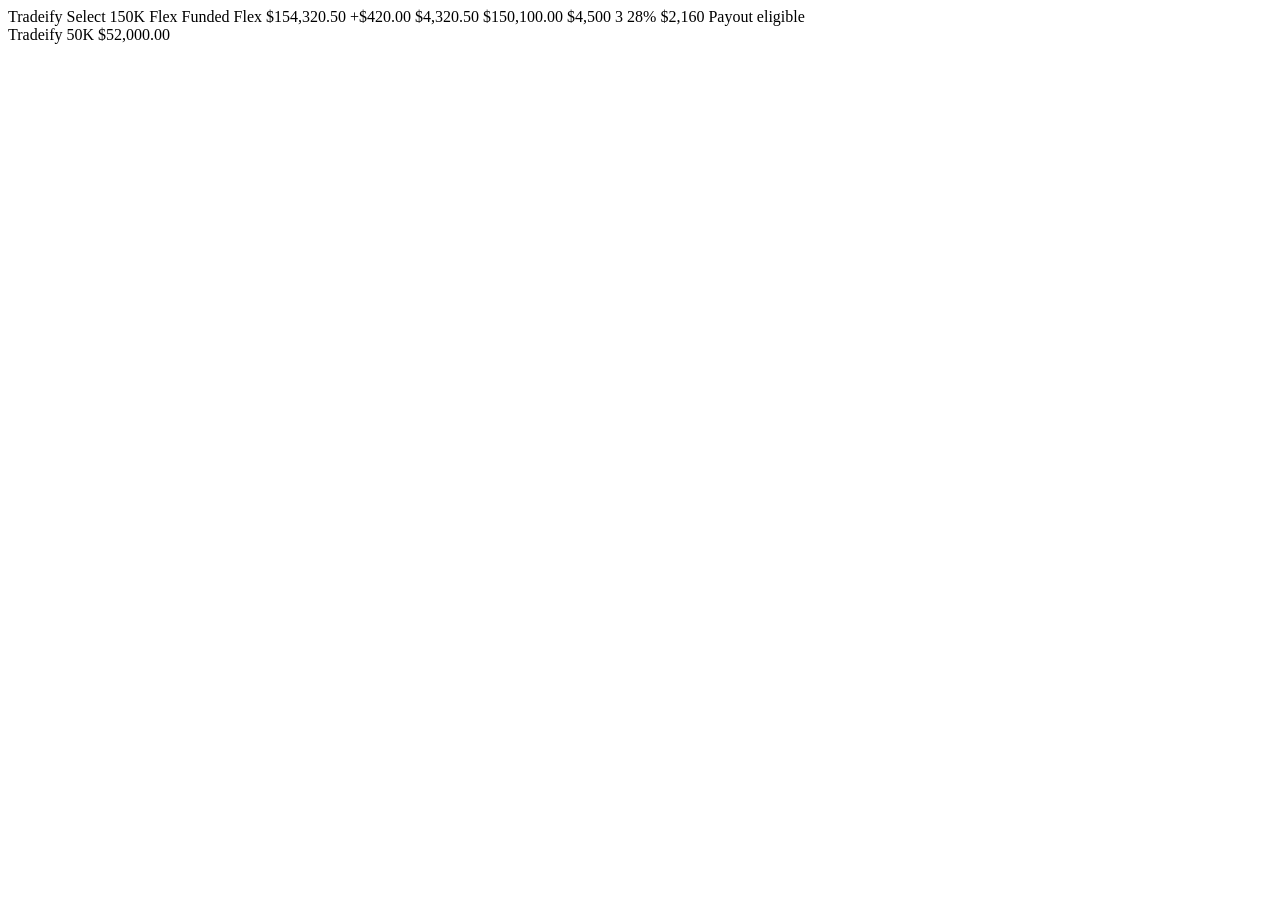
<file: tests/fixtures/tradeify_dashboard.html>
<!DOCTYPE html>
<html>
<body>
  <div class="accounts-grid">
    <div data-account-card="1">
      <span data-account-label="Tradeify Select 150K Flex">Tradeify Select 150K Flex</span>
      <span data-phase="FUNDED_FLEX">Funded Flex</span>
      <span data-balance="$154,320.50">$154,320.50</span>
      <span data-daily-pnl="+$420.00">+$420.00</span>
      <span data-total-profit="$4,320.50">$4,320.50</span>
      <span data-drawdown-floor="$150,100.00">$150,100.00</span>
      <span data-max-drawdown="$4,500">$4,500</span>
      <span data-winning-days="3">3</span>
      <span data-consistency="28%">28%</span>
      <span data-next-payout="$2,160">$2,160</span>
      <span>Payout eligible</span>
    </div>
    <div data-account-card="2">
      <span data-account-label="Tradeify 50K">Tradeify 50K</span>
      <span data-balance="$52,000.00">$52,000.00</span>
    </div>
  </div>
</body>
</html>
</file>
